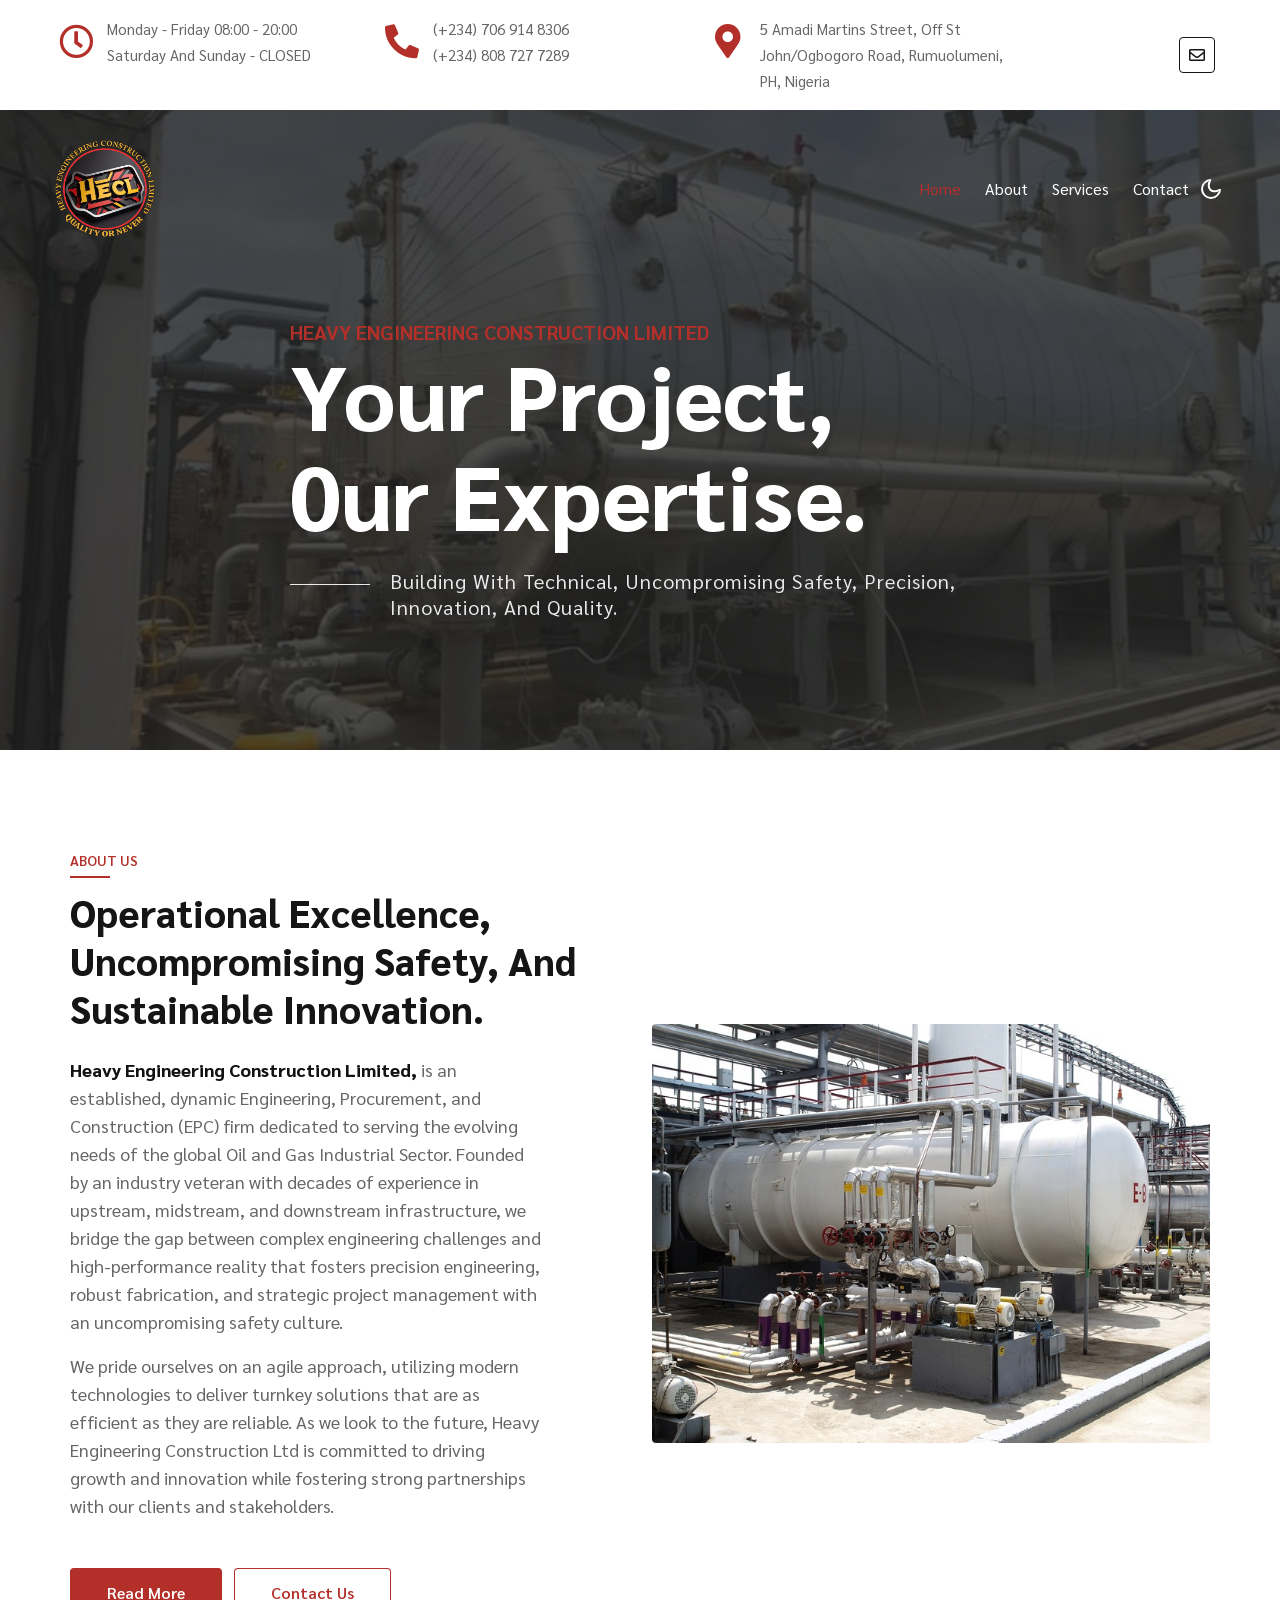
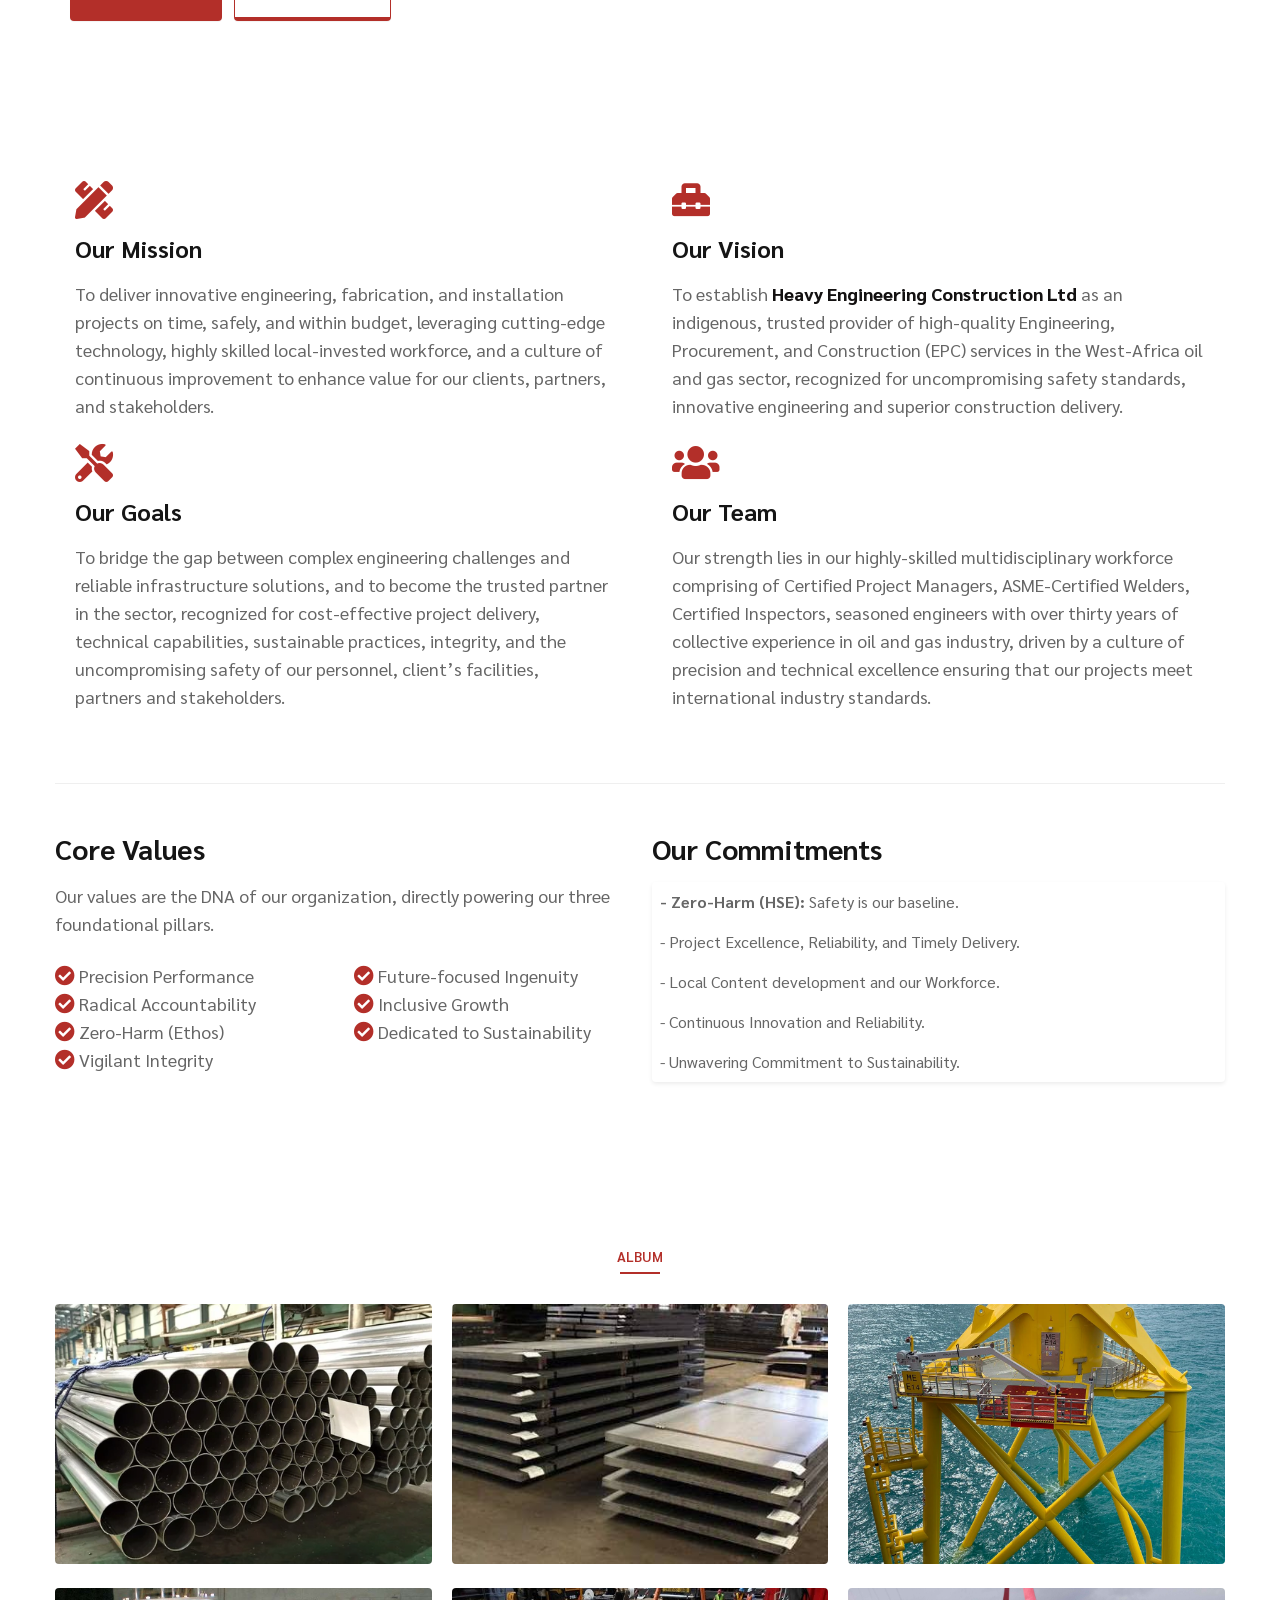
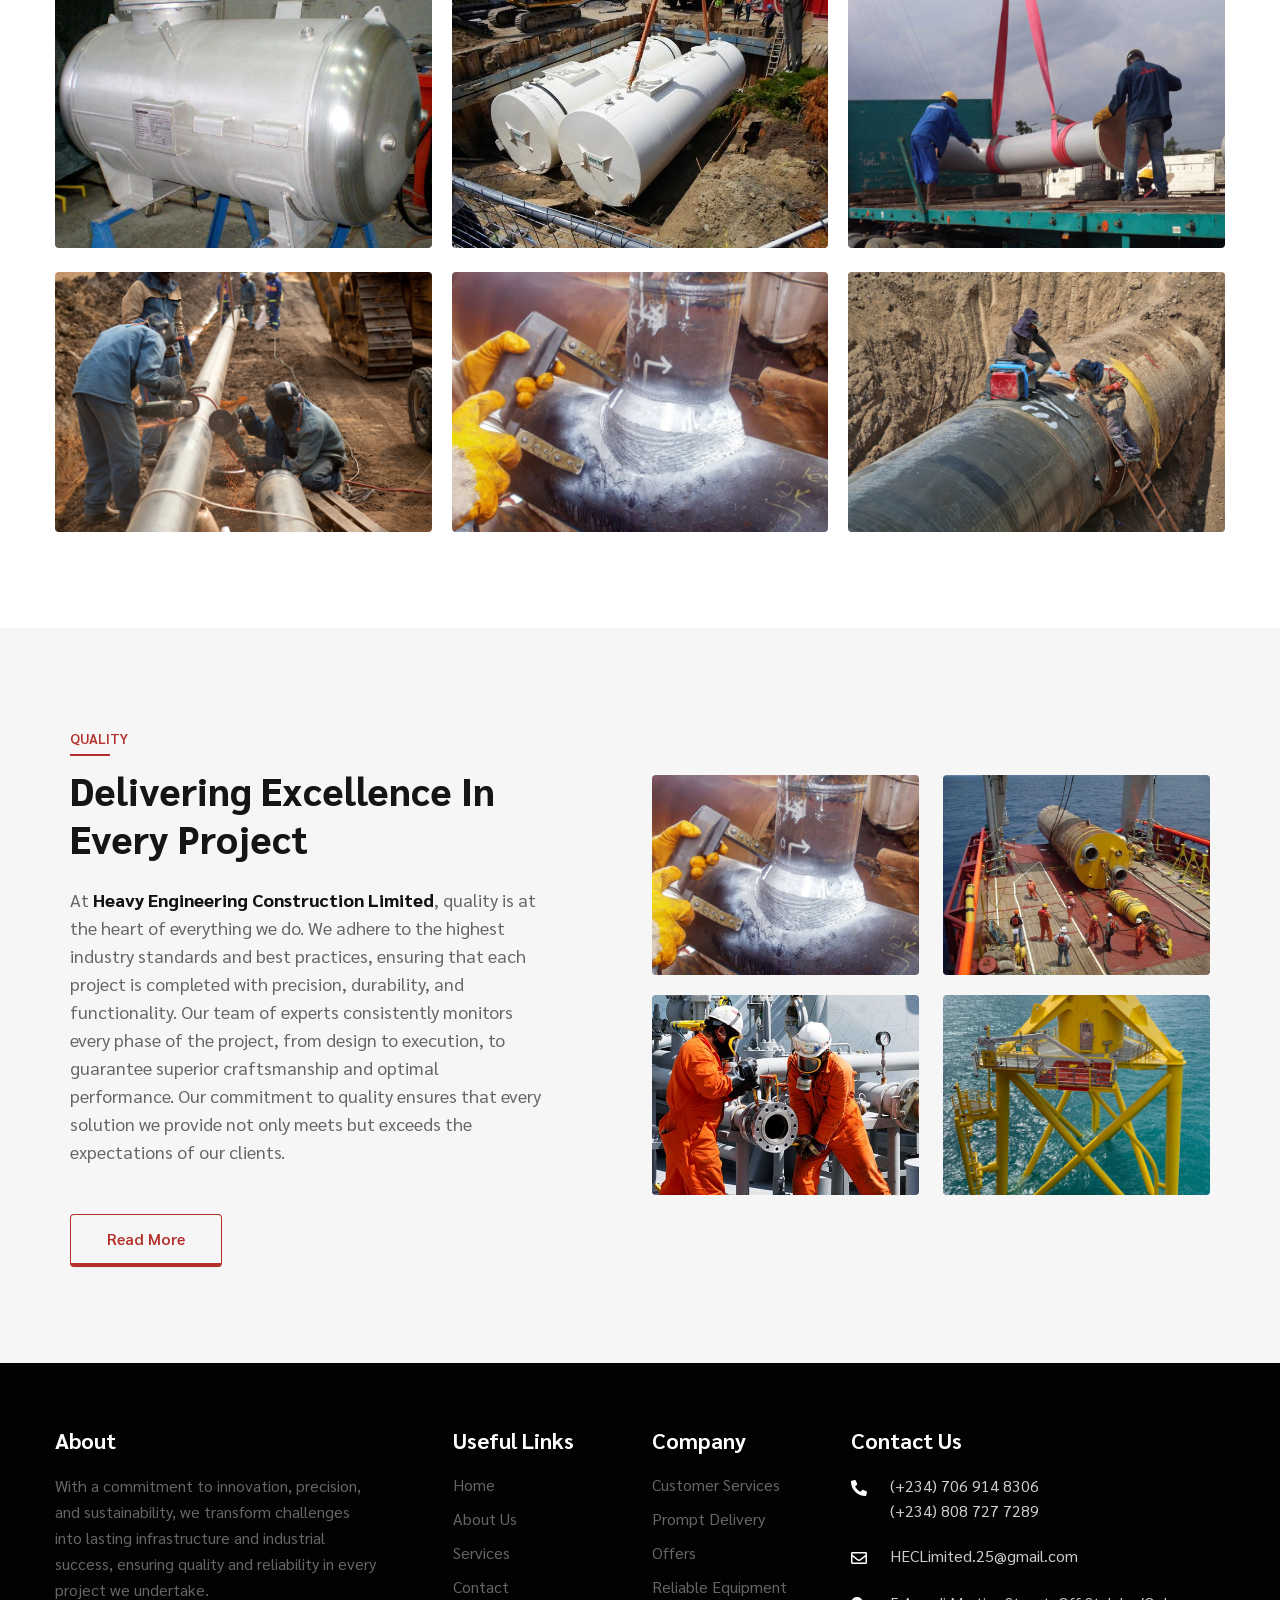
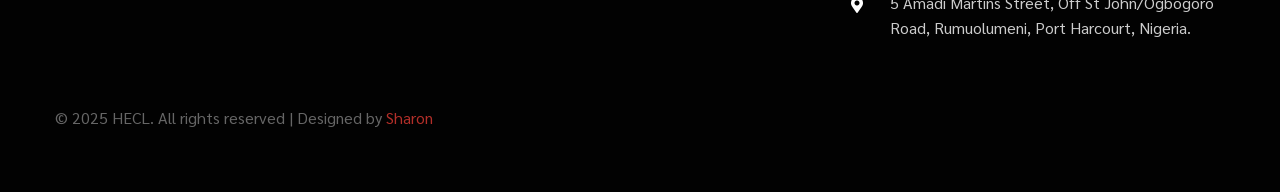
<file: index.html>
<!doctype html>
<html lang="en">

<head>
    <meta charset="utf-8">
    <meta name="viewport" content="width=device-width, initial-scale=1, shrink-to-fit=no">
    <title>Heavy Engineering Construction Limited</title>
    <link href="https://fonts.googleapis.com/css2?family=Sarabun:ital,wght@0,400;0,600;0,700;0,800;1,600&display=swap" rel="stylesheet">
    <link rel="icon" href="assets/images/logo.png" />
    <link rel="stylesheet" href="assets/css/style-starter.css">
</head>

<body>

    <!-- top header -->
    <section class="w3l-top-header py-3">
        <div class="container">
            <div class="d-grid main-top">
                <div class="top-header-left">
                    <ul class="info-top-gridshny">
                        <li class="info-grid">
                            <div class="info-icon"><span class="far fa-clock"></span></div>
                            <div class="info-text">
                                <p>Monday - Friday 08:00 - 20:00</p>
                                <p>Saturday and Sunday - CLOSED</p>
                            </div>

                        </li>
                        <li class="info-grid">
                            <div class="info-icon"><span class="fas fa-phone-alt"></span></div>
                            <div class="info-text">
                                <p><a href="tel:07069148306">(+234) 706 914 8306</a></p>
                                <p><a href="tel:08087277289">(+234) 808 727 7289</a></p>
                            </div>

                        </li>
                        <li class="info-grid">
                            <div class="info-icon"><span class="fas fa-map-marker-alt"></span></div>
                            <div class="info-text">
                                <p>5 Amadi Martins Street, Off St John/Ogbogoro Road, Rumuolumeni,</p>
                                <p>PH, Nigeria</p>

                            </div>

                        </li>
                        
                    </ul>
                </div>
                <div class="top-header-right text-lg-right">
                    <ul>
                        <li>
                            <a href="mailto:heclimited.25@gmail.com"><span class="far fa-envelope"></span></a>
                        </li>
                        <!-- <li>
                            <a href="#twitter"><span class="fab fa-twitter"></span></a>
                        </li>
                        <li><a href="#instagram" class="instagram mr-0"><span class="fab fa-instagram"></span></a></li> -->

                    </ul>
                </div>
            </div>
        </div>
    </section>
    <!-- //top header -->

    <!--/Header-->
    <header id="site-header" class="">
        <div class="container">
            <nav class="navbar navbar-expand-lg navbar-light stroke py-lg-0">
                <h1><a class="navbar-brand pe-xl-5 pe-lg-4" href="index.html">
                        <img style="width:100px;" src="assets/images/logo.png" alt="">
                    </a></h1>
                <button class="navbar-toggler collapsed" type="button" data-bs-toggle="collapse" data-bs-target="#navbarScroll" aria-controls="navbarScroll" aria-expanded="false" aria-label="Toggle navigation">
                    <span class="navbar-toggler-icon fa icon-expand fa-bars"></span>
                    <span class="navbar-toggler-icon fa icon-close fa-times"></span>
                </button>
                <div class="collapse navbar-collapse" id="navbarScroll">
                    <ul class="navbar-nav ms-lg-auto my-2 my-lg-0 navbar-nav-scroll">
                        <li class="nav-item">
                            <a class="nav-link active" aria-current="page" href="index.html">Home</a>
                        </li>
                        <li class="nav-item">
                            <a class="nav-link" href="about.html">About</a>
                        </li>
                        <li class="nav-item">
                            <a class="nav-link" href="services.html">Services</a>
                        </li>
                        <li class="nav-item">
                            <a class="nav-link" href="contact.html">Contact</a>
                        </li>

                    </ul>
                    <!--/search-right-->
                    <!-- <ul class="header-search mx-lg-4">
                        <div class="w3hny-search">
                            <form action="#" method="GET" class="d-flex search-form">
                                <input class="form-control" type="search" placeholder="Search..." aria-label="Search" required="">
                                <button class="btn btn-style btn-primary" type="submit"><i class="fas fa-search"></i></button>
                            </form>
                        </div> -->
                    </ul>
                    <!--//search-right-->
                </div>
                <!-- toggle switch for light and dark theme -->
                <div class="mobile-position">
                    <nav class="navigation">
                        <div class="theme-switch-wrapper">
                            <label class="theme-switch" for="checkbox">
                                <input type="checkbox" id="checkbox">
                                <div class="mode-container">
                                    <i class="gg-sun"></i>
                                    <i class="gg-moon"></i>
                                </div>
                            </label>
                        </div>
                    </nav>
                </div>
                <!-- //toggle switch for light and dark theme -->
            </nav>
        </div>
    </header>
    <!--//Header-->
    <!--/Banner-Start-->
    <!-- main-slider -->
    <section class="w3l-main-slider banner-slider" id="home">
        <div class="owl-one owl-carousel owl-theme">
            <div class="item">
                <div class="slider-info banner-view banner-top1">
                    <div class="container c-contaner">

                        <div class="banner-info header-hero-19 pt-lg-5">
                            <h2 class="hero-name title-header" style=" font-size: 20px; text-align: start;">HEAVY ENGINEERING CONSTRUCTION LIMITED</h2>

                            <h3 class="title-hero-19">Your Project,</h3>
                            <h3 class="title-hero-19"> 0ur Expertise.</h3>
                            <p class="mt-4">Building With Technical, Uncompromising Safety, Precision, Innovation, and Quality.</p>

                        </div>
                    </div>
                </div>
            </div>
        </div>
    </section>
    <!-- //main-slider -->

    <!--/w3-grids-->
    <section class="w3l-passion-sec2 py-5">
        <div class="container py-md-5 py-3">
            <div class="container">
                <div class="row w3l-passion-mid-grids">
                    <div class="col-lg-6 passion-grid-item-info pe-lg-5 mb-lg-0 mb-5">
                        <div class="title-content-two">
                            <h6 class="title-subw3hny mb-1 text-left">About Us</h6>
                            <h3 class="title-w3l mb-4">Operational Excellence, Uncompromising Safety, and Sustainable Innovation.</h3>
                        </div>
                        <p class="mt-3 pe-lg-5">
                            <!-- <b style="color:#131111; font-weight: 800;">Heavy Engineering Construction Limited</b> is a duly registered company in Nigeria. We are a leading engineering and construction company specializing in civil, mechanical, and electrical works in Oil & Gas sector. Our expertise extends to fabrication of Onshore and Offshore facilities, project management, environmental consultancy, equipment sales and leasing, procurement, and manufacturer representative. We deliver innovative and reliable solutions for diverse sectors in Oil & Gas industry. -->
                            <b style="color:#131111; font-weight: 800;">Heavy Engineering Construction Limited,</b> is an established, dynamic Engineering, Procurement, and Construction (EPC) firm dedicated to serving the evolving needs
                            of the global Oil and Gas Industrial Sector. Founded by an industry veteran with decades of experience in upstream,
                            midstream, and downstream infrastructure, we bridge the gap between complex engineering challenges and high-performance
                            reality that fosters precision engineering, robust fabrication, and strategic project management with an uncompromising
                            safety culture.
                        </p>
                        <p class="mt-3 pe-lg-5">
                            We pride ourselves on an agile approach, utilizing modern technologies to deliver turnkey solutions that are as
                            efficient as they are reliable. As we look to the future, Heavy Engineering Construction Ltd is committed to driving
                            growth and innovation while fostering strong partnerships with our clients and stakeholders.
                        </p>
                        <div class="w3banner-content-btns">
                            <a href="about.html" class="btn btn-style btn-primary mt-lg-5 mt-4 me-2">Read More </a>
                            <a href="contact.html" class="btn btn-style btn-outline-dark mt-lg-5 mt-4">Contact Us </a>
                        </div>

                    </div>
                    <div class="col-lg-6 w3hny-passion-item">
                        <img src="assets/images/aa5.jpeg" alt="" class="img-fluid radius-image">
                    </div>
                </div>

            </div>
        </div>
    </section>
    <!--//w3-grids-->

    <!-- features section -->
    <section class="w3l-features py-3" id="features">
        <div class="container py-lg-5 py-md-4 py-2">
            <div class="row align-items-start mb-5">
                <div class="col-lg-6 col-md-6 mb-4">
                    <div class="grids-1 box-wrap h-100">
                        <div class="icon"><i class="fas fa-pencil-ruler"></i></div>
                        <h4><a href="#service" class="title-head mb-3">Our Mission</a></h4>
                        <p class="text-para">To deliver innovative engineering, fabrication, and installation projects on time, safely, and within budget, leveraging
                        cutting-edge technology, highly skilled local-invested workforce, and a culture of continuous improvement to enhance
                        value for our clients, partners, and stakeholders.</p>
                    </div>
                </div>
                <div class="col-lg-6 col-md-6 mb-4">
                    <div class="grids-1 box-wrap h-100">
                        <div class="icon"><i class="fas fa-toolbox"></i></div>
                        <h4><a href="#service" class="title-head mb-3">Our Vision</a></h4>
                        <p class="text-para">To establish <b style="color:#131111; font-weight: 800;">Heavy Engineering Construction Ltd</b> as an indigenous, trusted provider of high-quality Engineering,
                        Procurement, and Construction (EPC) services in the West-Africa oil and gas sector, recognized for uncompromising safety
                        standards, innovative engineering and superior construction delivery.</p>
                    </div>
                </div>
                <div class="col-lg-6 col-md-6 mb-4">
                    <div class="grids-1 box-wrap h-100">
                        <div class="icon"><i class="fas fa-tools"></i></div>
                        <h4><a href="#service" class="title-head mb-3">Our Goals</a></h4>
                        <p class="text-para">To bridge the gap between complex engineering challenges and reliable infrastructure solutions, and to become the
                        trusted partner in the sector, recognized for cost-effective project delivery, technical capabilities, sustainable
                        practices, integrity, and the uncompromising safety of our personnel, client’s facilities, partners and stakeholders.</p>
                    </div>
                </div>
                <div class="col-lg-6 col-md-6 mb-4">
                    <div class="grids-1 box-wrap h-100">
                        <div class="icon"><i class="fas fa-users"></i></div>
                        <h4><a href="#service" class="title-head mb-3">Our Team</a></h4>
                        <p class="text-para">Our strength lies in our highly-skilled multidisciplinary workforce comprising of Certified Project Managers,
                        ASME-Certified Welders, Certified Inspectors, seasoned engineers with over thirty years of collective experience in oil
                        and gas industry, driven by a culture of precision and technical excellence ensuring that our projects meet
                        international industry standards.</p>
                    </div>
                </div>
            </div>
    
            <hr class="my-5" style="opacity: 0.1;">
    
            <div class="row mt-lg-5">
                <div class="col-lg-6 mb-lg-0 mb-5">
                    <h3 class="title-head mb-3">Core Values</h3>
                    <p class="mb-4">Our values are the DNA of our organization, directly powering our three foundational
                        pillars.</p>
                    <div class="row">
                        <div class="col-md-6">
                            <ul class="list-group list-group-flush border-0">
                                <p class="title-head icons"><i 
                                        class="fas fa-check-circle text-[#dc3c33] mr-2"></i> Precision Performance</p>
                                <p class="title-head icons"><i
                                        class="fas fa-check-circle text-[#dc3c33] mr-2"></i> Radical Accountability</p>
                                <p class="title-head icons"><i
                                        class="fas fa-check-circle text-[#dc3c33] mr-2"></i> Zero-Harm (Ethos)</p>
                                <p class="title-head icons"><i
                                        class="fas fa-check-circle text-[#dc3c33] mr-2"></i> Vigilant Integrity</p>
                            </ul>
                        </div>
                        <div class="col-md-6">
                            <ul class="list-group list-group-flush border-0">
                                <p class="title-head icons"><i
                                        class="fas fa-check-circle mr-2"></i> Future-focused Ingenuity</p>
                                <p class="title-head icons"><i
                                        class="fas fa-check-circle  mr-2"></i> Inclusive Growth</p>
                                <p class="title-head icons"><i
                                        class="fas fa-check-circle mr-2"></i> Dedicated to Sustainability</p>
                            </ul>
                        </div>
                    </div>
                </div>
    
                <div class="col-lg-6">
                    <h3 class="title-head mb-3">Our Commitments</h3>
                    <div class="commitment-wrap p-2 md:p-4 rounded shadow-sm">
                        <ul class="list-style-dots" style="list-style-type: disc; ">
                            <li class="mb-3">
                                <strong>- Zero-Harm (HSE):</strong> Safety is our baseline.
                            </li>
                            <li class="mb-3">
                               - Project Excellence, Reliability, and Timely Delivery.
                            </li>
                            <li class="mb-3">
                                - Local Content development and our Workforce.
                            </li>
                            <li class="mb-3">
                                - Continuous Innovation and Reliability.
                            </li>
                            <li class="mb-0">
                                - Unwavering Commitment to Sustainability.
                            </li>
                        </ul>
                    </div>
                </div>
            </div>
        </div>
    </section>
    <!--//features section -->

    <!-- /home-page-video-popup-->
    <!-- <section class="w3l-index5 py-5" id="video">
        <div class="container py-3 pb-5">
            <div class="w3-videoinf pb-5 mb-3">
                <div class="row new-block py-md-4">
                    <div class="col-lg-6 video-info">
                        <div class="title-content">
                            <h6 class="title-subw3hny">Our History</h6>
                            <h3 class="title-w3l two mb-3">Lorem ipsum viverra amet.</h3>
                            <p>Lorem ipsum viverra feugiat. Pellen tesque libero ut justo, ultrices in ligula. Semper at tempufddfel.Lorem ipsum dolor sit, amet consectetur elit. Earum mollitia cum ex ipsam autem!earum sequi amet.</p>
                            <div class="w3banner-content-btns">
                                <a href="about.html" class="btn btn-style transparant-btn btn-primary mt-lg-5 mt-4 me-2">Read More </a>

                            </div>
                        </div>
                    </div>
                    <div class="col-lg-6 history-info align-self">
                        <div class="position-relative py-5 pt-lg-0">
                            <a href="#small-dialog" class="popup-with-zoom-anim play-view text-center position-absolute">
                                <span class="video-play-icon">
                                    <span class="fa fa-play"></span>
                                </span>
                            </a>
                          
                        </div>
                    </div>
                </div>
            </div>
        </div>
    </section> -->
    <!-- //home-page-video-popup-->
    <!--/w3-grids-->
    <!-- <section class="w3l-stats-section" id="stats">
        <div class="container">
            <div class="w3l-stats-inner-inf p-5">
                <div class="row stats-con p-md-4 p-3">
                    <div class="col-lg-3 col-6 stats_info counter_grid">
                        <p class="counter">2500 </p>
                        <h3>Miles run</h3>
                    </div>
                    <div class="col-lg-3 col-6 stats_info counter_grid">
                        <p class="counter">1500 </p>
                        <h3>Locations</h3>
                    </div>
                    <div class="col-lg-3 col-6 stats_info counter_grid">
                        <p class="counter">1280 </p>
                        <h3>Members</h3>
                    </div>
                    <div class="col-lg-3 col-6 stats_info counter_grid">
                        <p class="counter">1020</p>
                        <h3>Awards</h3>
                    </div>

                </div>
            </div>
        </div>
    </section> -->
    <!--//w3-grids-->
    <!--/Gallery-Section-->
    <section class="w3l-gallery" id="gallery">
        <div class="destionation-innf py-5">
            <div class="container py-lg-5 py-md-4 py-2 HomePageGallery">
                <div class="title-content text-center">
                    <h6 class="title-subw3hny text-center">Album</h6>
                    <!-- <h3 class="title-w3l mb-5 text-center">Our Projects</h3> -->
                </div>
                <!--/grids-grids-->
                <ul class="gallery_agile">
                    <li>
                        <div class="w3_agile_portfolio_grid mt-4">
                              <a href="#">
                                <img src="assets/images/steel.webp" alt=" " class="img-fluid radius-image" />
                                <div class="w3layouts_news_grid_pos">
                                    <div class="wthree_text">
                                        <h3><i class="fas fa-search-plus"></i></h3>

                                    </div>
                                </div>
                            </a>
                        </div>

                    </li>
                     <li>
                        <div class="w3_agile_portfolio_grid mt-4">
                             <a href="#">
                                <img src="assets/images/steelplate.jpeg" alt=" " class="img-fluid radius-image" />
                                <div class="w3layouts_news_grid_pos">
                                    <div class="wthree_text">
                                        <h3><i class="fas fa-search-plus"></i></h3>

                                    </div>
                                </div>
                            </a>
                        </div>


                    </li>
                    <li>
                        <div class="w3_agile_portfolio_grid mt-4">
                              <a href="#">
                                <img src="assets/images/jackets.jpg" alt=" " class="img-fluid radius-image" />
                                <div class="w3layouts_news_grid_pos">
                                    <div class="wthree_text">
                                        <h3><i class="fas fa-search-plus"></i></h3>

                                    </div>
                                </div>
                            </a>
                        </div>

                    </li>
                    <li>
                        <div class="w3_agile_portfolio_grid mt-4">
                              <a href="#">
                                <img src="assets/images/f4.jpg" alt=" " class="img-fluid radius-image" />
                                <div class="w3layouts_news_grid_pos">
                                    <div class="wthree_text">
                                        <h3><i class="fas fa-search-plus"></i></h3>

                                    </div>
                                </div>
                            </a>
                        </div>
                    </li>
                    <li>
                        <div class="w3_agile_portfolio_grid mt-4">
                              <a href="#">
                                <img src="assets/images/al4.jpg" alt=" " class="img-fluid radius-image" />
                                <div class="w3layouts_news_grid_pos">
                                    <div class="wthree_text">
                                        <h3><i class="fas fa-search-plus"></i></h3>

                                    </div>
                                </div>
                            </a>
                        </div>


                    </li>
                   
                    <li>
                        <div class="w3_agile_portfolio_grid mt-4">
                              <a href="#">
                                <img src="assets/images/fab.jpg" alt=" " class="img-fluid radius-image" />
                                <div class="w3layouts_news_grid_pos">
                                    <div class="wthree_text">
                                        <h3><i class="fas fa-search-plus"></i></h3>

                                    </div>
                                </div>
                            </a>
                        </div>

                    </li>
                    <li>
                        <div class="w3_agile_portfolio_grid mt-4">
                             <a href="#">
                                <img src="assets/images/pipe.jpg" alt=" " class="img-fluid radius-image" />
                                <div class="w3layouts_news_grid_pos">
                                    <div class="wthree_text">
                                        <h3><i class="fas fa-search-plus"></i></h3>

                                    </div>
                                </div>
                            </a>
                        </div>
                    </li>
                    <li>
                        <div class="w3_agile_portfolio_grid mt-4">
                             <a href="#">
                                <img src="assets/images/ndt.jpg" alt=" " class="img-fluid radius-image" />
                                <div class="w3layouts_news_grid_pos">
                                    <div class="wthree_text">
                                        <h3><i class="fas fa-search-plus"></i></h3>

                                    </div>
                                </div>
                            </a>
                        </div>
                    </li>
                    <li>
                        <div class="w3_agile_portfolio_grid mt-4">
                            <a href="#">
                                <img src="assets/images/cath.jpg" alt=" " class="img-fluid radius-image" />
                                <div class="w3layouts_news_grid_pos">
                                    <div class="wthree_text">
                                        <h3><i class="fas fa-search-plus"></i></h3>

                                    </div>
                                </div>
                            </a>
                        </div>
                    </li>

                </ul>
                <!--//grids-grids-->

            </div>
        </div>
    </section>
    <!--//Gallery-Section-->
    <!--/w3-grids-->
    <section class="w3l-passion-mid-sec py-5">
        <div class="container py-md-5 py-3">
            <div class="container">
                <div class="row w3l-passion-mid-grids">
                    <div class="col-lg-6 passion-grid-item-info pe-lg-5 mb-lg-0 mb-5">
                        <div class="title-content-two">
                            <h6 class="title-subw3hny mb-1 text-left">Quality</h6>
                            <h3 class="title-w3l mb-4">Delivering Excellence in Every Project</h3>
                        </div>
                        <p class="mt-3 pe-lg-5">At <b style="color:#131111; font-weight: 800;">Heavy Engineering Construction Limited</b>, quality is at the heart of everything we do. We adhere to the highest industry standards and best practices, ensuring that each project is completed with precision, durability, and functionality. Our team of experts consistently monitors every phase of the project, from design to execution, to guarantee superior craftsmanship and optimal performance. Our commitment to quality ensures that every solution we provide not only meets but exceeds the expectations of our clients.</p>
                        <div class="w3banner-content-btns">
                            <a href="about.html" class="btn btn-style btn-outline-dark mt-lg-5 mt-4">Read More </a>
                        </div>

                    </div>
                    <div class="col-lg-6 w3hny-passion-item">
                        <div class="row">
                            <div class="col-6 passion-grid-item-pic">
                                <img src="assets/images/ndt.jpg" alt="" class="img-fluid radius-image" style="height: 200px; width: 100%; object-fit: cover;">
                                <img src="assets/images/bb2.jpeg" alt="" class="img-fluid radius-image" style="height: 200px; width: 100%; object-fit: cover;">

                            </div>

                            <div class="col-6 passion-grid-item-pic">
                                <img src="assets/images/bb3.jpeg" alt="" class="img-fluid radius-image" style="height: 200px; width: 100%; object-fit: cover;">
                                <img src="assets/images/jackets.jpg" alt="" class="img-fluid radius-image" style="height: 200px; width: 100%; object-fit: cover;">
                            </div>


                        </div>
                    </div>
                </div>

            </div>
        </div>
    </section>
    <!--//w3-grids-->
    <!--/testimonials-->
    <!-- <section class="w3l-testimonials" id="testimonials">
        <div class="cusrtomer-layout py-5">
            <div class="container py-md-5">
                <div class="text-center">
                    <h6 class="title-subw3hny">Our Happy Clients</h6>
                    <h3 class="title-w3l two mb-5">Testimonials</h3>
                </div>

                <div class="testimonial-width pt-lg-4">
                    <div id="owl-demo1" class="owl-two owl-carousel owl-theme">
                        <div class="item">
                            <div class="testimonial-content">
                                <div class="testimonial">

                                    <blockquote>
                                        <i class="fas fa-quote-right"></i>
                                        <q>Lorem ipsum viverra feugiat. Pellen tesque libero ut justo, ultrices in ligula. Semper at tempufddfel.Lorem ipsum dolor sit, amet consectetur elit. Earum mollitia cum ex ipsam autem!earum sequi amet.</q>
                                    </blockquote>
                                    <div class="testi-des">
                                        <div class="peopl align-self">
                                            <h3>John wilson</h3>

                                        </div>
                                    </div>
                                </div>
                            </div>
                        </div>
                    </div>
                </div>
            </div>

        </div>
    </section> -->
    <!--//testimonials-->

    <!--/w3l-subscribe-->
    <!-- <section class="w3l-subscribe-content">
        <div class="container-fluid">
            <div class="row">
                <div class="col-lg-6 subscribe-content-left p-md-5 p-4">
                    <div class="subscribe p-lg-5 p-3">
                        <div class="title-content-two text-left">
                            <h6 class="title-subw3hny mb-2">Join Us</h6>
                            <h3 class="title-w3l">Stay Update!</h3>
                            <p class="my-3">Lorem ipsum dolor sit amet,Ea consequuntur illum facere aperiam sequi optio
                                consectetur adipisicing.
                                turpis sodales quis. Integer sit amet consequuntur illum mattis quam.</p>
                        </div>
                        <form action="#" method="post" class="subscribe-wthree pt-2 mt-5">
                            <div class="flex-wrap subscribe-wthree-field">
                                <input class="form-control" type="email" placeholder="Email" name="email" required="">
                                <button class="btn btn-style btn-primary" type="submit">Subscribe</button>
                            </div>
                        </form>
                    </div>
                </div>
                <div class="col-lg-6 subscribe-content-right p-0">
                </div>
            </div>
        </div>
    </section> -->
    <!--//w3l-subscribe-->
    <!--/footer-9-->
    <footer class="w3l-footer9">
        <section class="footer-inner-main py-5">
            <div class="container py-md-3">
                <div class="right-side">
                    <div class="row footer-hny-grids sub-columns">
                        <div class="col-lg-4 sub-one-left pe-lg-5">
                            <h6>About </h6>
                            <p class="footer-phny pe-lg-3">With a commitment to innovation, precision, and sustainability, we transform challenges into lasting infrastructure and industrial success, ensuring quality and reliability in every project we undertake.</p>
                            <div class="columns-2 mt-lg-5 mt-4">
                                <!-- <ul class="social">
                                    <li><a href="#facebook"><span class="fab fa-facebook-f"></span></a>
                                    </li>
                                    <li><a href="#linkedin"><span class="fab fa-linkedin-in"></span></a>
                                    </li>
                                    <li><a href="#twitter"><span class="fab fa-twitter"></span></a>
                                    </li>
                                    <li><a href="#google"><span class="fab fa-google-plus-g"></span></a>
                                    </li>

                                </ul> -->
                            </div>
                        </div>
                        <div class="col-lg-2 sub-two-right">
                            <h6>Useful Links</h6>
                            <ul>
                                <li><a href="index.html">Home</a>
                                </li>
                                <li><a href="about.html">About Us</a>
                                </li>

                                <li><a href="services.html">Services</a>
                                </li>

                                </li>
                                <li><a href="contact.html">Contact</a></li>
                            </ul>
                        </div>
                        <div class="col-lg-2 sub-two-right">
                            <h6>Company</h6>
                            <ul>

                                <li><a href="#why">Customer Services</a>
                                </li>
                                <li><a href="#licence">Prompt Delivery
                                    </a>
                                </li>
                                <li><a href="#offers">Offers
                                    </a></li>
                                <li><a href="#reliable">Reliable Equipment
                                    </a></li>
                                <!-- <li><a href="#career">Careers</a></li> -->


                            </ul>
                        </div>
                        <div class="col-lg-4 sub-one-left">
                            <h6>Contact Us</h6>
                            <ul>
                                <li class="w3tweet-holder-grids">
                                    <div class="w3-twitter-icon"><i class="fab fas fa-phone-alt"></i></div>
                                    <div class="w3tweet-text">
                                        <a target="_blank" href="tel:07069148306">(+234) 706 914 8306</a> <br>
                                        <a target="_blank" href="tel:08087277289">(+234) 808 727 7289</a> 

                                    </div>
                                </li>
                                <li class="w3tweet-holder-grids">
                                    <div class="w3-twitter-icon"><i class="far fa-envelope"></i></div>
                                    <div class="w3tweet-text">
                                        <a target="_blank" href="mailto:heclimited.25@gmail.com">HECLimited.25@gmail.com</a>
                                    </div>
                                </li>

                                <li class="w3tweet-holder-grids">
                                    <div class="w3-twitter-icon"><i class="fas fa-map-marker-alt"></i></div>
                                    <div class="w3tweet-text">
                                        <a style="color: #fff;">5 Amadi Martins Street, Off St John/Ogbogoro Road, Rumuolumeni, Port Harcourt, Nigeria.</a>
                                    </div>
                                </li>

                            </ul>
                        </div>
                    </div>
                </div>
                <div class="below-section mt-5">
                    <div class="copyright-footer">
                        <div class="columns text-left">
                            <p>© 2025 HECL. All rights reserved | Designed by <a href="https://sharonuzu.netlify.app" target="_blank">Sharon</a>
                            </p>
                        </div>
                        <!-- <ul class="footer-w3list text-right">
                            <li><a href="#url">Privacy Policy</a>
                            </li>
                            <li><a href="#url">Terms &amp; Conditions</a>
                            </li>
                        </ul> -->
                    </div>

                </div>
            </div>
        </section>

        <!-- Js scripts -->
        <!-- move top -->
        <button onclick="topFunction()" id="movetop" title="Go to top">
            <span class="fas fa-level-up-alt" aria-hidden="true"></span>
        </button>
        <script>
            // When the user scrolls down 20px from the top of the document, show the button
            window.onscroll = function() {
                scrollFunction()
            };

            function scrollFunction() {
                if (document.body.scrollTop > 20 || document.documentElement.scrollTop > 20) {
                    document.getElementById("movetop").style.display = "block";
                } else {
                    document.getElementById("movetop").style.display = "none";
                }
            }

            // When the user clicks on the button, scroll to the top of the document
            function topFunction() {
                document.body.scrollTop = 0;
                document.documentElement.scrollTop = 0;
            }

        </script>
        <!-- //move top -->
    </footer>
    <!--//footer-9 -->

    <!-- Template JavaScript -->
    <script src="assets/js/jquery-3.3.1.min.js"></script>
    <script src="assets/js/theme-change.js"></script>
    <!-- MENU-JS -->
    <script>
        $(window).on("scroll", function() {
            var scroll = $(window).scrollTop();

            if (scroll >= 80) {
                $("#site-header").addClass("nav-fixed");
            } else {
                $("#site-header").removeClass("nav-fixed");
            }
        });

        //Main navigation Active Class Add Remove
        $(".navbar-toggler").on("click", function() {
            $("header").toggleClass("active");
        });
        $(document).on("ready", function() {
            if ($(window).width() > 991) {
                $("header").removeClass("active");
            }
            $(window).on("resize", function() {
                if ($(window).width() > 991) {
                    $("header").removeClass("active");
                }
            });
        });

    </script>
    <!-- //MENU-JS -->

    <!-- disable body scroll which navbar is in active -->
    <script>
        $(function() {
            $('.navbar-toggler').click(function() {
                $('body').toggleClass('noscroll');
            })
        });

    </script>
    <!-- //disable body scroll which navbar is in active -->
    <!-- //bootstrap -->
    <script src="assets/js/bootstrap.min.js"></script>

</body>

</html>
</file>
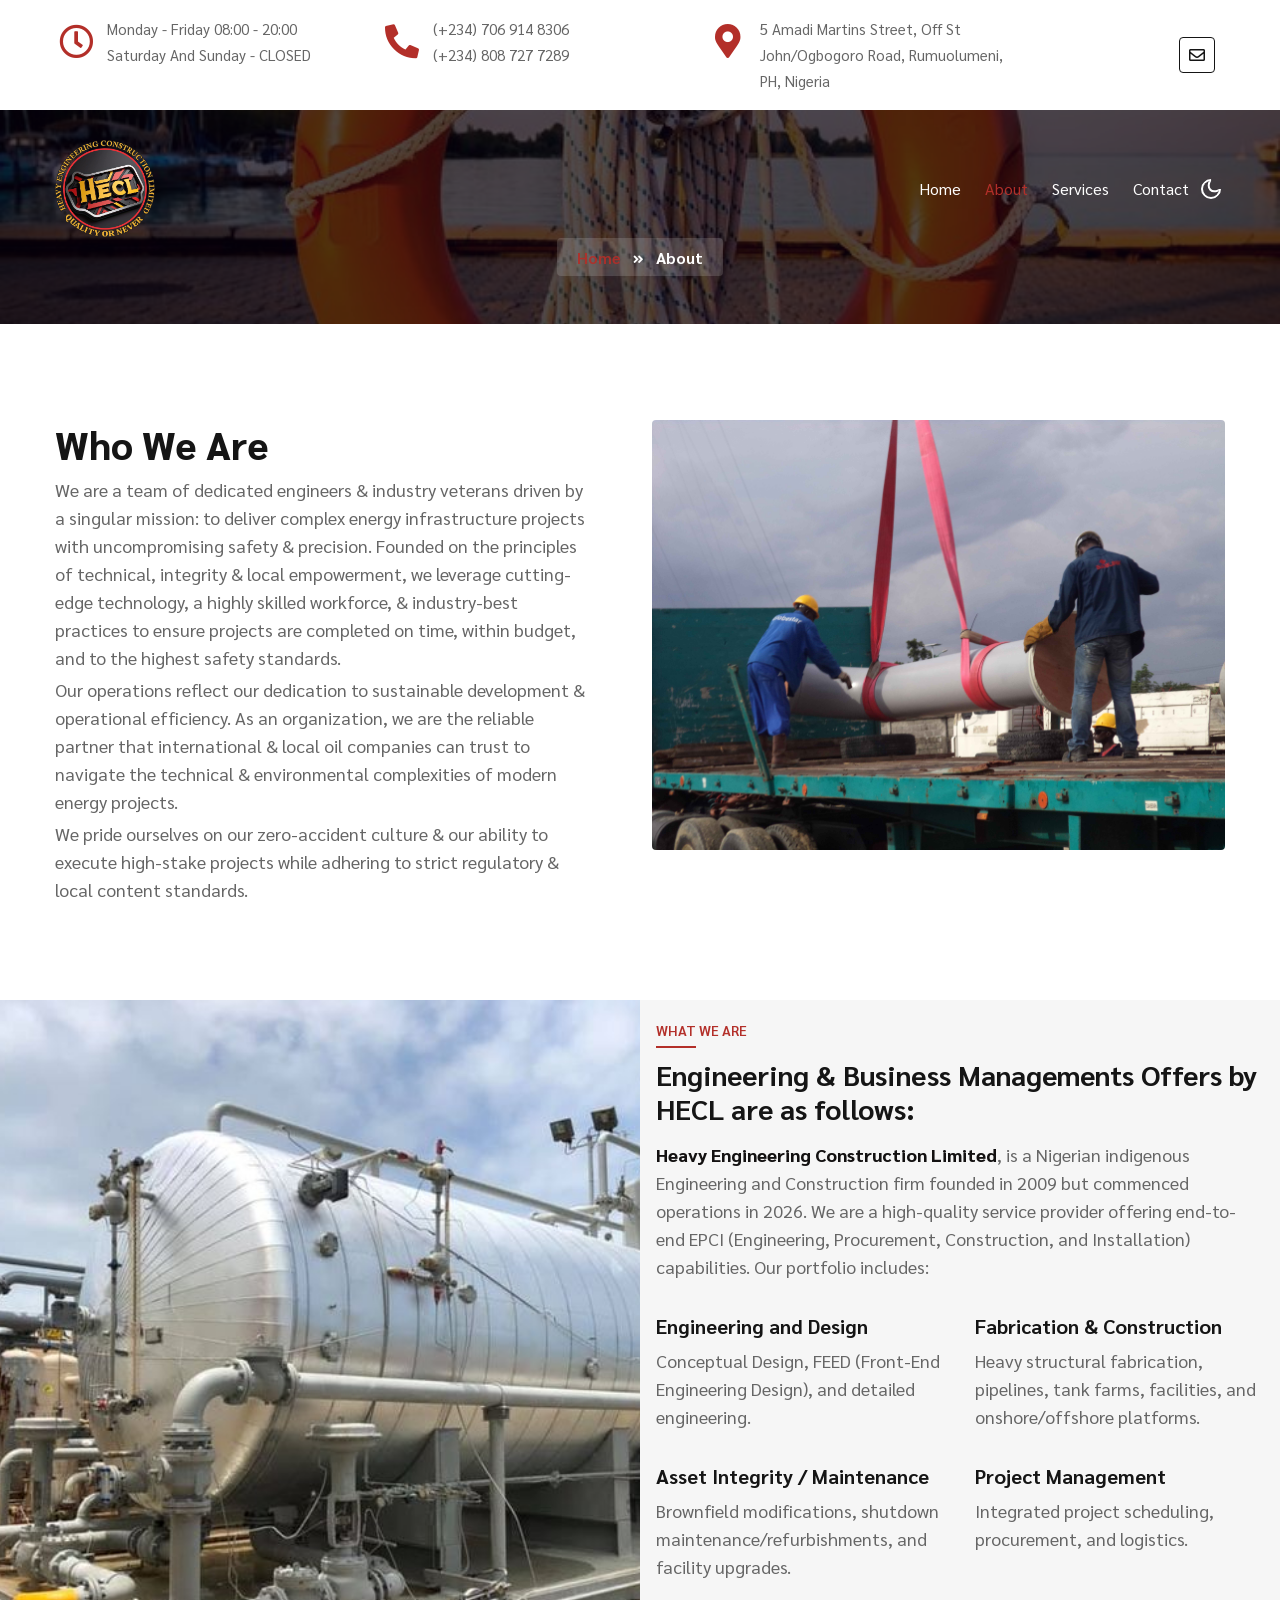
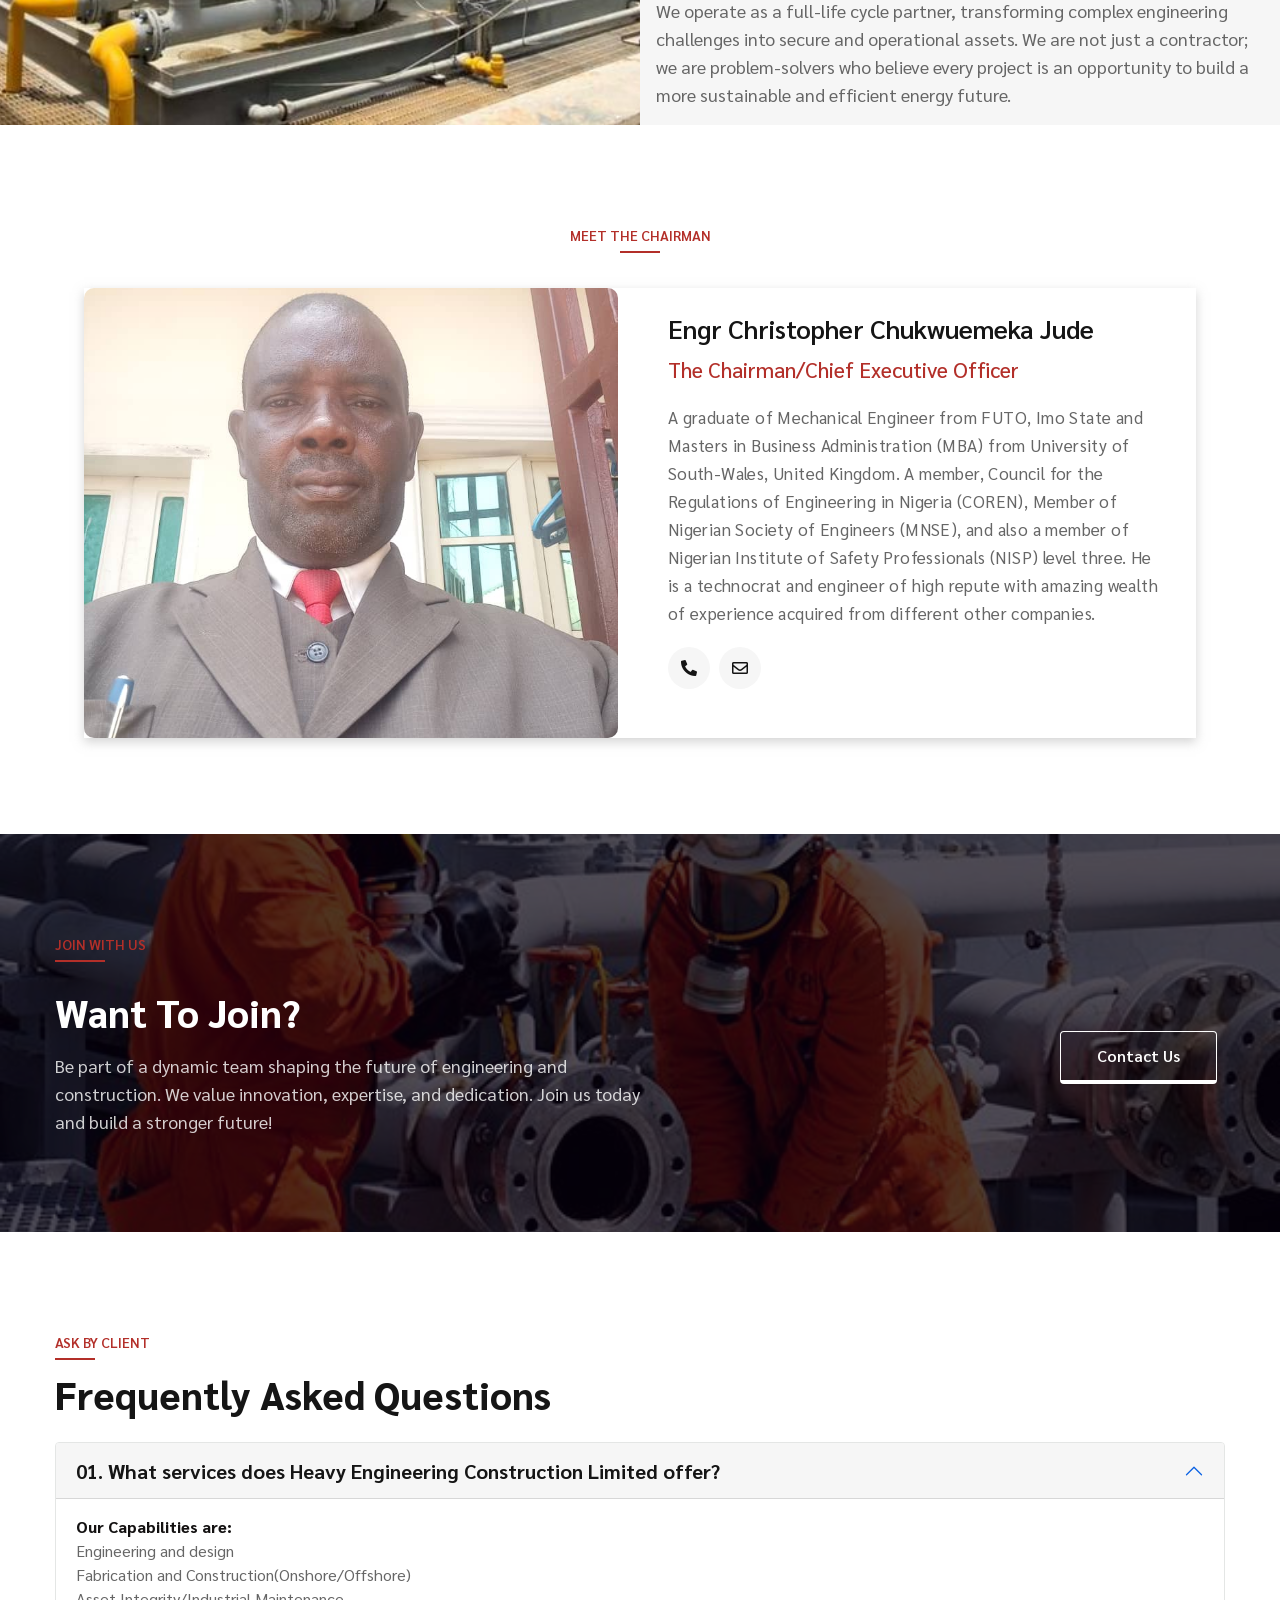
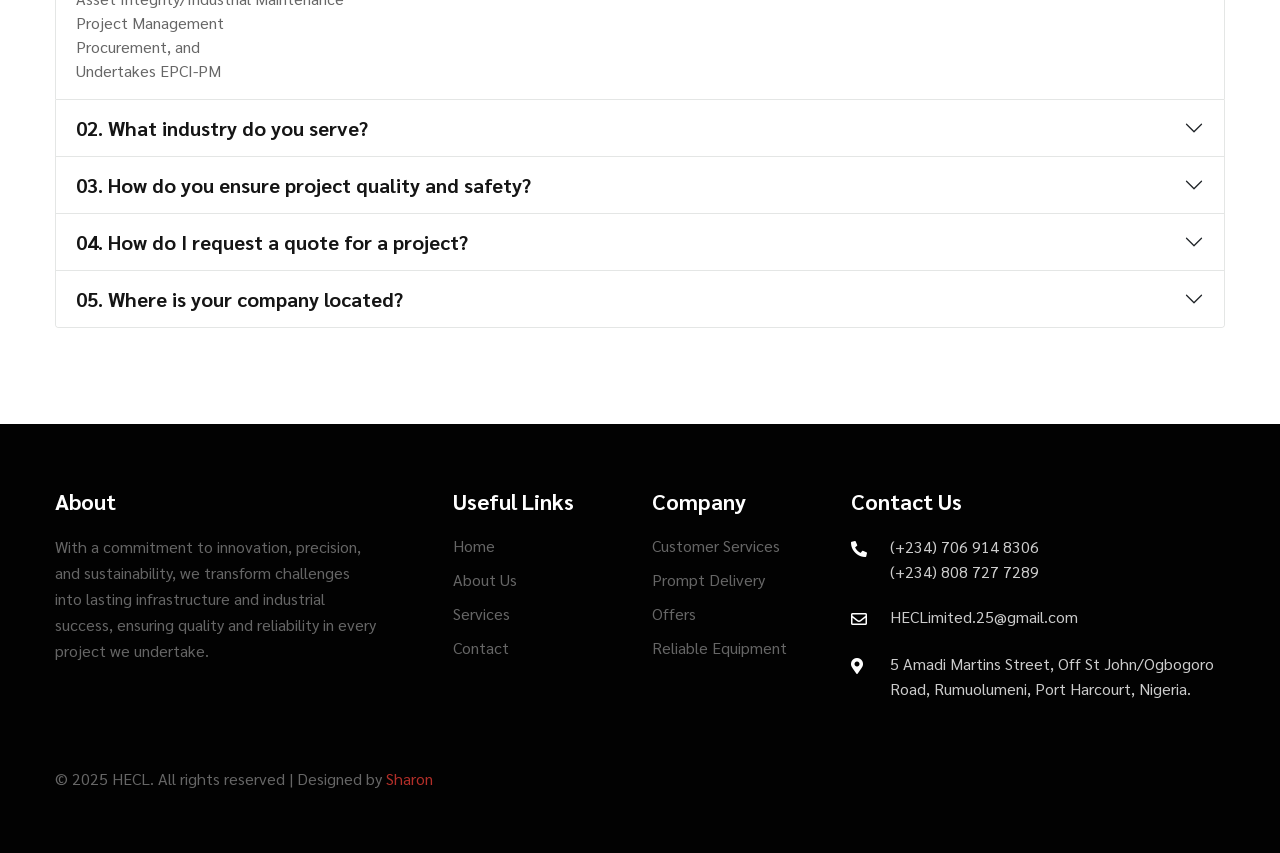
<file: about.html>
<!--
Author: W3layouts
Author URL: http://w3layouts.com
-->
<!doctype html>
<html lang="en">

<head>
    <!-- Required meta tags -->
    <meta charset="utf-8">
    <meta name="viewport" content="width=device-width, initial-scale=1, shrink-to-fit=no">
    <title>Heavy Engineering Construction Limited</title>
    <link href="https://fonts.googleapis.com/css2?family=Sarabun:ital,wght@0,400;0,600;0,700;0,800;1,600&display=swap" rel="stylesheet">
    <link rel="icon" href="assets/images/logo.png" />
   
    <link rel="stylesheet" href="assets/css/style-starter.css">
    <!--//Template-CSS -->
</head>

<body>

    <!-- top header -->
    <section class="w3l-top-header py-3">
        <div class="container">
            <div class="d-grid main-top">
                <div class="top-header-left">
                    <ul class="info-top-gridshny">
                        <li class="info-grid">
                            <div class="info-icon"><span class="far fa-clock"></span></div>
                            <div class="info-text">
                                <p>Monday - Friday 08:00 - 20:00</p>
                                <p>Saturday and Sunday - CLOSED</p>
                            </div>

                        </li>
                        <li class="info-grid">
                            <div class="info-icon"><span class="fas fa-phone-alt"></span></div>
                            <div class="info-text">
                                <p><a href="tel:07069148306">(+234) 706 914 8306</a></p>
                                <p><a href="tel:08087277289">(+234) 808 727 7289</a></p>
                            </div>

                        </li>
                        <li class="info-grid">
                            <div class="info-icon"><span class="fas fa-map-marker-alt"></span></div>
                            <div class="info-text">
                                <p>5 Amadi Martins Street, Off St John/Ogbogoro Road, Rumuolumeni,</p>
                                <p>PH, Nigeria</p>

                            </div>

                        </li>
                    </ul>
                </div>
                <div class="top-header-right text-lg-right">
                    <ul>
                        <li>
                            <a href="mailto:heclimited.25@gmail.com"><span class="far fa-envelope"></span></a>
                        </li>
                    </ul>
                </div>
            </div>
        </div>
    </section>
    <!-- //top header -->

    <!--/Header-->
    <header id="site-header" class="">
        <div class="container">
            <nav class="navbar navbar-expand-lg navbar-light stroke py-lg-0">
                <h1><a class="navbar-brand pe-xl-5 pe-lg-4" href="index.html">
                    <img style="width:100px;" src="assets/images/logo.png" alt="">
                </a></h1>
                <button class="navbar-toggler collapsed" type="button" data-bs-toggle="collapse" data-bs-target="#navbarScroll" aria-controls="navbarScroll" aria-expanded="false" aria-label="Toggle navigation">
                    <span class="navbar-toggler-icon fa icon-expand fa-bars"></span>
                    <span class="navbar-toggler-icon fa icon-close fa-times"></span>
                </button>
                <div class="collapse navbar-collapse" id="navbarScroll">
                    <ul class="navbar-nav ms-lg-auto my-2 my-lg-0 navbar-nav-scroll">
                        <li class="nav-item">
                            <a class="nav-link" aria-current="page" href="index.html">Home</a>
                        </li>
                        <li class="nav-item">
                            <a class="nav-link active" href="about.html">About</a>
                        </li>
                        <li class="nav-item">
                            <a class="nav-link" href="services.html">Services</a>
                        </li>
                        <li class="nav-item">
                            <a class="nav-link" href="contact.html">Contact</a>
                        </li>

                    </ul>
                    <!--/search-right-->
                    <!-- <ul class="header-search mx-lg-4">
                        <div class="w3hny-search">
                            <form action="#" method="GET" class="d-flex search-form">
                                <input class="form-control" type="search" placeholder="Search..." aria-label="Search" required="">
                                <button class="btn btn-style btn-primary" type="submit"><i class="fas fa-search"></i></button>
                            </form>
                        </div> -->
                    </ul>
                    <!--//search-right-->
                </div>
                <!-- toggle switch for light and dark theme -->
                <div class="mobile-position">
                    <nav class="navigation">
                        <div class="theme-switch-wrapper">
                            <label class="theme-switch" for="checkbox">
                                <input type="checkbox" id="checkbox">
                                <div class="mode-container">
                                    <i class="gg-sun"></i>
                                    <i class="gg-moon"></i>
                                </div>
                            </label>
                        </div>
                    </nav>
                </div>
                <!-- //toggle switch for light and dark theme -->
            </nav>
        </div>
    </header>
    <!--//Header-->
    <!--/inner-page-->
    <div class="inner-banner py-5 pb-sm-0">
        <section class="w3l-breadcrumb text-left py-sm-5 pb-0">
            <div class="container">
                <div class="w3breadcrumb-gids">
                    <div class="w3breadcrumb-right">
                        <ul class="breadcrumbs-custom-path">
                            <li><a href="index.html">Home</a></li>
                            <li class="active"><span class="fas fa-angle-double-right mx-2"></span> About</li>
                        </ul>
                    </div>
                </div>

            </div>
        </section>
    </div>
    <!--//inner-page-->
    <!-- /content-6-main-->
    <section class="w3l-content-6 py-5">
        <div class="container py-md-5 HomePageServices">
            <div class="content-info-in row">
                <div class="content-gd col-lg-6 text-left pe-lg-5">
                    <!-- <h6 class="title-subw3hny mb-1 text-left">About Us</h6> -->
                    <h3 class="title-w3l mb-2">
                        Who We Are</h3>
                    <!-- <h5 class="w3sub-text my-3">
                        Building the Future with Engineering Excellence
                    </h5> -->
                    <!-- <p>At <b style="color:#131111; font-weight: 800;">Heavy Engineering Construction Limited</b>, we are committed to delivering top-tier solutions in civil, mechanical, and electrical engineering. Our services include fabrication of offshore and onshore facilities, environmental consultancy, project management, equipment sales and leasing, procurement, and manufacturer representation. With innovation, precision, and reliability as our core focus, we turn challenges into successful projects, shaping industries and infrastructure for a sustainable future.</p> -->
                    <p>We are a team of dedicated engineers & industry veterans driven by a singular mission: to deliver complex energy
                    infrastructure projects with uncompromising safety & precision. Founded on the principles of technical, integrity &
                    local empowerment, we leverage cutting-edge technology, a highly skilled workforce, & industry-best practices to
                    ensure projects are completed on time, within budget, and to the highest safety standards.</p>
                    <p class="mt-1">Our operations reflect our dedication to sustainable development & operational efficiency. As an organization, we are
                    the reliable partner that international & local oil companies can trust to navigate the technical & environmental
                    complexities of modern energy projects.</p>
                    <p class="mt-1">We pride ourselves on our zero-accident culture & our ability to execute high-stake projects while adhering to strict
                    regulatory & local content standards.</p>
                    
                    
                    <!-- <div class="w3banner-content-btns">
                        <a href="contact.html" class="btn btn-style btn-outline-dark mt-lg-5 mt-4">Contact Us </a>
                    </div> -->
                </div>
                <div class="content-gd col-lg-6 mt-lg-0 mt-5">
                    <img src="assets/images/fab.jpg" alt="" class="img-fluid radius-image">
                </div>

            </div>
        </div>
    </section>
    <!--//content-6-main-->

    <!--/w3l-subscribe-->
    <section class="w3l-subscribe-content w3l-passion-mid-sec">
        <div class="container-fluid">
            <div class="row">

                <div class="col-lg-6 subscribe-content-right two p-0">
                </div>
                <div class="col-lg-6 subscribe-content-left p-3 md:p-5">
                    <div class="subscribe">
                        <div class="title-content-two text-left">
                            <h6 class="title-subw3hny mb-1 text-left" >What We Are</h6>
                            <h3 class="title-w2l mb-3">
                                Engineering & Business Managements Offers by HECL are as follows:</h3>
                        </div>
                        
                        <!-- <a href="#" class="subscribe-cat-link" sty>Innovative Solutions</a>
                        <p>At <b style="color:#131111; font-weight: 800;">Heavy Engineering Construction Limited</b>, "we carry out Research and Development (R&D) Services which is crucial for innovation, improved efficiency, and cost reduction. We specialize in delivering top-tier engineering and construction services using modern tools and technology to ensure efficiency, durability, and safety. We have strategically established ourselves as a leading construction firm specialising in the development of infrastructure facilities that supports exploration , production and distribution of Oil & gas resources.

                        </p>

                        <div class="subscribe-cat">
                            <div class="subscribe-cat-gd">
                                <a href="#" class="subscribe-cat-link">Project Management</a>
                                <p class="">Expert oversight from conception to completion ensuring projects are delivered on time and within budget.</p>
                            </div>

                            <div class="subscribe-cat-gd">
                                <a href="#" class="subscribe-cat-link">Engineering Design Services</a>
                                <p class="">Expert designs ensuring stability, durability, and safety for all structures.</p>
                            </div>
                            <div class="subscribe-cat-gd">
                                <a href="#" class="subscribe-cat-link">Construction Services</a>
                                <p class="">We provide comprehensive construction services tailored to the unique demands of the oil and gas industry. </p>
                            </div>
                            <div class="subscribe-cat-gd">
                                <a href="#" class="subscribe-cat-link">Civil Engineering</a>
                                <p class="">Design and construction of facilities, pipelines, and infrastructures that meets industry standards.
                                </p>
                            </div>
                            <div class="subscribe-cat-gd">
                                <a href="#" class="subscribe-cat-link">Safety Magement</a>
                                <p class="">Implementing rigorous safety protocols to protect our workforce, equipments and the environment.</p>
                            </div>

                            <div class="subscribe-cat-gd">
                                <a href="#" class="subscribe-cat-link">Enviromental Compliance</a>
                                <p class="">Committed to sustainable practices that minimize ecological impact while maximizing productivity.
                                </p>
                            </div>
                            

                        </div> -->

                        <p><b style="color:#131111; font-weight: 800;">Heavy Engineering Construction Limited</b>, is a Nigerian indigenous Engineering and Construction firm founded in 2009 but
                        commenced operations in 2026. We are a high-quality service provider offering end-to-end
                        EPCI (Engineering, Procurement,
                        Construction, and Installation) capabilities. Our portfolio includes:
                        </p>

                        <div class="subscribe-cat">
                            <div class="subscribe-cat-gd">
                                <a href="#" class="subscribe-cat-link">Engineering and Design</a>
                                <p class="">Conceptual Design, FEED (Front-End Engineering Design), and
                                detailed engineering.</p>
                            </div>
                        
                            <div class="subscribe-cat-gd">
                                <a href="#" class="subscribe-cat-link">Fabrication & Construction</a>
                                <p class="">Heavy structural fabrication, pipelines, tank farms,
                                facilities, and onshore/offshore
                                platforms.</p>
                            </div>
                            <div class="subscribe-cat-gd">
                                <a href="#" class="subscribe-cat-link">Asset Integrity / Maintenance</a>
                                <p class="">Brownfield modifications, shutdown
                                maintenance/refurbishments, and facility upgrades.</p>
                            </div>
                            <div class="subscribe-cat-gd">
                                <a href="#" class="subscribe-cat-link">Project Management</a>
                                <p class="">Integrated project scheduling, procurement, and logistics.
                                </p>
                            </div>                            
                        
                        
                        </div>

                        <p class="mt-3">We operate as a full-life cycle partner, transforming complex engineering challenges
                            into secure and operational assets.
                            We are not just a contractor; we are problem-solvers who believe every project is an
                            opportunity to build a more
                            sustainable and efficient energy future.
                        </p>

                    </div>
                </div>
            </div>
        </div>
    </section>




    <!--//w3l-subscribe-->
    <!--/team-sec-->
    <section class="w3l-team-main team py-5" id="team">
        <div class="container py-lg-5">
            <div class="title-content text-center">
                <h6 class="title-subw3hny mb-1">Meet The Chairman</h6>
                <!-- <h3 class="title-w3l">Who Worked With Us.</h3> -->
            </div>
            <!-- <div class="row team-row">
                <div class="col-lg-4 col-6 team-wrap mt-lg-5 mt-4">
                    <div class="team-member text-center">
                        <div class="team-img">
                            <img src="assets/images/African American shipyard employee shipping logistics and international commercial products transportation The Generative AI _ Premium AI-generated image.jpeg" alt="" class="radius-image">
                        </div>
                        <a href="#url" class="team-title">Lawrence Petrie</a>
                        <div class="team-details text-center mt-3">
                            <div class="socials mt-20">
                                <a href="#url">
                                    <span class="fab fas fa-phone-alt"></span>
                                </a>
                                <a href="#url">
                                    <span class="far fa-envelope"></span>
                                </a>

                            </div>
                        </div>
                    </div>
                </div>
                <div class="col-lg-4 col-6 team-wrap mt-lg-5 mt-4">
                    <div class="team-member text-center">
                        <div class="team-img">
                            <img src="assets/images/African American shipyard employee shipping logistics and international commercial products transportation The Generative AI _ Premium AI-generated image.jpeg" alt="" class="radius-image">
                        </div>
                        <a href="#url" class="team-title">Jack Peters</a>
                        <div class="team-details text-center mt-3">
                            <div class="socials mt-20">
                                <a href="#url">
                                    <span class="fab fas fa-phone-alt"></span>
                                </a>
                                <a href="#url">
                                    <span class="far fa-envelope"></span>
                                </a>

                            </div>
                        </div>
                    </div>
                </div>
                <div class="col-lg-4 col-6 team-wrap mt-lg-5 mt-4">
                    <div class="team-member text-center">
                        <div class="team-img">
                            <img src="assets/images/African American shipyard employee shipping logistics and international commercial products transportation The Generative AI _ Premium AI-generated image.jpeg" alt="" class="radius-image">
                        </div>

                        <a href="#url" class="team-title">Anna Phillips</a>
                        <div class="team-details text-center mt-3">
                            <div class="socials mt-20">
                                <a href="#url">
                                    <span class="fab fas fa-phone-alt"></span>
                                </a>
                                <a href="#url">
                                    <span class="far fa-envelope"></span>
                                </a>

                            </div>
                        </div>
                    </div>
                </div>

            </div> -->


            <div class="cardz">
                <div class="c-l">
                    <!-- <div class="dk"></div>
                    <div>
                        <h2 data-testid="fullName">Sharon Uzu</h2>
                        <h4 data-testid="jobTitle">Frontend Developer</h4>
                        <p data-testid="emailAddress">uzushyz@gmail.com</p>
                    </div> -->
                </div>
                <div class="c-r">
                    <div class="cr-c">
                        <h2>Engr Christopher Chukwuemeka Jude</h2>

                        <h5 data-testid="currentLocation">The Chairman/Chief Executive Officer</h5>
                        <p data-testid="shortBio">A graduate of Mechanical Engineer from FUTO, Imo State and Masters in Business Administration (MBA) from University of South-Wales, United Kingdom. A member, Council for the Regulations of Engineering in Nigeria (COREN), Member of Nigerian Society of Engineers (MNSE), and also a member of Nigerian Institute of Safety Professionals (NISP) level three. He is a technocrat and engineer of high repute with amazing wealth of experience acquired from different other companies.

                        </p>
    
                        
                        <div class="socials mt-20">
                            <a href="tel:07069148306">
                                <span class="fab fas fa-phone-alt"></span>
                            </a>
                            <a href="mailto:mailto:heclimited.25@gmail.com">
                                <span class="far fa-envelope"></span> 
                            </a>

                        </div>
                        <!-- <p id="utc-time" data-testid="currentTimeUTC"></p> -->
                    </div>
                </div>
        </div>
        </div>
    </section>
    <!--//team-sec-->

    <!--/w3l-project-->
    <!-- /home-page-video-popup-->
    <section class="w3l-index5 py-5" id="join">
        <div class="container py-md-5 py-3">
            <div class="row">
                <div class="col-lg-7 video-info pe-lg-5">
                    <div class="title-content">
                        <h6 class="title-subw3hny">Join with Us</h6>
                        <h3 class="title-w3l two mb-3">Want to Join?</h3>
                        <p class="pe-lg-5">Be part of a dynamic team shaping the future of engineering and construction. We value innovation, expertise, and dedication. Join us today and build a stronger future!</p>

                    </div>
                </div>
                <div class="col-lg-5 history-info align-self">
                    <div class="w3banner-content-btns d-sm-flex justify-content-end">
                        <!-- <a href="about.html" class="btn btn-style btn-primary mt-lg-5 mt-4 me-sm-3">Read More </a> -->
                        <a href="contact.html" class="btn btn-style transparant-btn btn-primary mt-lg-5 mt-4 me-2">Contact Us </a>
                    </div>
                </div>
            </div>
        </div>
    </section>
    <!--//w3l-project-->
    <!--/tabs-faqs-->
    <!-- faq section -->
    <div class="w3l-faq-block py-5" id="faq">
        <div class="container content-gd py-lg-5">
            <div class="faqw3content text-left">
                <h6 class="title-subw3hny mb-1 text-left">Ask by Client</h6>
                <h3 class="title-w3l mb-4">Frequently Asked Questions</h3>
            </div>
            <div class="row align-items-center mt-3">
                <div class="col-lg-12">
                    <div class="accordion" id="accordionExample">
                        <div class="accordion-item">
                            <h4 class="accordion-header" id="headingOne">
                                <button class="accordion-button" type="button" data-bs-toggle="collapse"
                                    data-bs-target="#collapseOne" aria-expanded="true" aria-controls="collapseOne">
                                    01. What services does Heavy Engineering Construction Limited offer?
                                </button>
                            </h4>
                            <div id="collapseOne" class="accordion-collapse collapse show" aria-labelledby="headingOne"
                                data-bs-parent="#accordionExample">
                                <div class="accordion-body">
                                    <b style="color:#131111; font-weight: 800;">Our Capabilities are:</b>
                                    <ul>
                                        <li>Engineering and design</li>
                                        <li>Fabrication and Construction(Onshore/Offshore)</li>
                                        <li>Asset Integrity/Industrial Maintenance</li>
                                        <li>Project Management</li>
                                        <li>Procurement, and</li>
                                        <li>Undertakes EPCI-PM</li>
                                    </ul>
                                </div>
                            </div>
                        </div>
                        <div class="accordion-item">
                            <h4 class="accordion-header" id="headingTwo">
                                <button class="accordion-button collapsed" type="button" data-bs-toggle="collapse"
                                    data-bs-target="#collapseTwo" aria-expanded="false" aria-controls="collapseTwo">
                                    02. What industry do you serve?
                                </button>
                            </h4>
                            <div id="collapseTwo" class="accordion-collapse collapse" aria-labelledby="headingTwo"
                                data-bs-parent="#accordionExample">
                                <div class="accordion-body">
                                    Energy sector with particular interest in Oil and Gas industry.
                                </div>
                            </div>
                        </div>
                        <div class="accordion-item">
                            <h4 class="accordion-header" id="headingThree">
                                <button class="accordion-button collapsed" type="button" data-bs-toggle="collapse"
                                    data-bs-target="#collapseThree" aria-expanded="false" aria-controls="collapseThree">
                                    03. How do you ensure project quality and safety?
                                </button>
                            </h4>
                            <div id="collapseThree" class="accordion-collapse collapse" aria-labelledby="headingThree"
                                data-bs-parent="#accordionExample">
                                <div class="accordion-body">
                                    We use advanced construction technology, strict safety protocols, and expert supervision
                                    to maintain high standards.
                                </div>
                            </div>
                        </div>
                        <!-- <div class="accordion-item">
                                <h4 class="accordion-header" id="headingFourth">
                                    <button class="accordion-button collapsed" type="button" data-bs-toggle="collapse" data-bs-target="#collapseFourth" aria-expanded="false" aria-controls="collapseFourth">
                                        04. How can I partner or work with your company?
                                    </button>
                                </h4>
                                <div id="collapseFourth" class="accordion-collapse collapse" aria-labelledby="headingFourth" data-bs-parent="#accordionExample">
                                    <div class="accordion-body">
                                        You can reach out through our website or contact our team for partnership and career opportunities.
                                    </div>
                                </div>
                            </div> -->
                        <div class="accordion-item">
                            <h4 class="accordion-header" id="headingFifth">
                                <button class="accordion-button collapsed" type="button" data-bs-toggle="collapse"
                                    data-bs-target="#collapseFifth" aria-expanded="false" aria-controls="collapseThree">
                                    04. How do I request a quote for a project?
                                </button>
                            </h4>
                            <div id="collapseFifth" class="accordion-collapse collapse" aria-labelledby="headingFifth"
                                data-bs-parent="#accordionExample">
                                <div class="accordion-body">
                                    Simply contact us through our website or call our team for a detailed consultation and
                                    project estimate.
                                </div>
                            </div>
                        </div>
                        <div class="accordion-item">
                            <h4 class="accordion-header" id="headingSixth">
                                <button class="accordion-button collapsed" type="button" data-bs-toggle="collapse"
                                    data-bs-target="#collapseSixth" aria-expanded="false" aria-controls="collapseSixth">
                                    05. Where is your company located?
                                </button>
                            </h4>
                            <div id="collapseSixth" class="accordion-collapse collapse" aria-labelledby="headingSixth"
                                data-bs-parent="#accordionExample">
                                <div class="accordion-body">
                                    We are located at 5 Amadi Martins Street, Off St John/Ogbogoro Road, Rumuolumeni, Port
                                    Harcourt, Nigeria and you can reach us on the following numbers; (+234) 706 914 8306 and
                                    (+234) 808 727 7289.
                                </div>
                            </div>
                        </div>
                    </div>
                </div>
    
            </div>
        </div>
    </div>
    <!-- //faq section -->
    <!--/footer-9-->
    <footer class="w3l-footer9">
        <section class="footer-inner-main py-5">
            <div class="container py-md-3">
                <div class="right-side">
                    <div class="row footer-hny-grids sub-columns">
                        <div class="col-lg-4 sub-one-left pe-lg-5">
                            <h6>About </h6>
                            <p class="footer-phny pe-lg-3">With a commitment to innovation, precision, and sustainability, we transform challenges into lasting infrastructure and industrial success, ensuring quality and reliability in every project we undertake.</p>
                            <div class="columns-2 mt-lg-5 mt-4">
                                <!-- <ul class="social">
                                    <li><a href="#facebook"><span class="fab fa-facebook-f"></span></a>
                                    </li>
                                    <li><a href="#linkedin"><span class="fab fa-linkedin-in"></span></a>
                                    </li>
                                    <li><a href="#twitter"><span class="fab fa-twitter"></span></a>
                                    </li>
                                    <li><a href="#google"><span class="fab fa-google-plus-g"></span></a>
                                    </li>

                                </ul> -->
                            </div>
                        </div>
                        <div class="col-lg-2 sub-two-right">
                            <h6>Useful Links</h6>
                            <ul>
                                <li><a href="index.html">Home</a>
                                </li>
                                <li><a href="about.html">About Us</a>
                                </li>

                                <li><a href="services.html">Services</a>
                                </li>

                                </li>
                                <li><a href="contact.html">Contact</a></li>
                            </ul>
                        </div>
                        <div class="col-lg-2 sub-two-right">
                            <h6>Company</h6>
                            <ul>

                                <li><a href="#why">Customer Services</a>
                                </li>
                                <li><a href="#licence">Prompt Delivery
                                    </a>
                                </li>
                                <li><a href="#offers">Offers
                                    </a></li>
                                <li><a href="#reliable">Reliable Equipment
                                    </a></li>
                                <!-- <li><a href="#career">Careers</a></li> -->


                            </ul>
                        </div>
                        <div class="col-lg-4 sub-one-left">
                            <h6>Contact Us</h6>
                            <ul>
                                <li class="w3tweet-holder-grids">
                                    <div class="w3-twitter-icon"><i class="fab fas fa-phone-alt"></i></div>
                                    <div class="w3tweet-text">
                                        <a target="_blank" href="tel:07069148306">(+234) 706 914 8306</a> <br>
                                        <a target="_blank" href="tel:08087277289">(+234) 808 727 7289</a> 

                                    </div>
                                </li>
                                <li class="w3tweet-holder-grids">
                                    <div class="w3-twitter-icon"><i class="far fa-envelope"></i></div>
                                    <div class="w3tweet-text">
                                        <a target="_blank" href="mailto:heclimited.25@gmail.com">HECLimited.25@gmail.com</a>
                                    </div>
                                </li>

                                <li class="w3tweet-holder-grids">
                                    <div class="w3-twitter-icon"><i class="fas fa-map-marker-alt"></i></div>
                                    <div class="w3tweet-text">
                                        <a style="color: #fff;">5 Amadi Martins Street, Off St John/Ogbogoro Road, Rumuolumeni, Port Harcourt, Nigeria.</a>
                                    </div>
                                </li>

                            </ul>
                        </div>
                    </div>
                </div>
                <div class="below-section mt-5">
                    <div class="copyright-footer">
                        <div class="columns text-left">
                            <p>© 2025 HECL. All rights reserved | Designed by <a href="https://sharonuzu.netlify.app" target="_blank">Sharon</a>
                            </p>
                        </div>
                        <!-- <ul class="footer-w3list text-right">
                            <li><a href="#url">Privacy Policy</a>
                            </li>
                            <li><a href="#url">Terms &amp; Conditions</a>
                            </li>
                        </ul> -->
                    </div>

                </div>
            </div>
        </section>

        <!-- Js scripts -->
        <!-- move top -->
        <button onclick="topFunction()" id="movetop" title="Go to top">
            <span class="fas fa-level-up-alt" aria-hidden="true"></span>
        </button>
        <script>
            // When the user scrolls down 20px from the top of the document, show the button
            window.onscroll = function() {
                scrollFunction()
            };

            function scrollFunction() {
                if (document.body.scrollTop > 20 || document.documentElement.scrollTop > 20) {
                    document.getElementById("movetop").style.display = "block";
                } else {
                    document.getElementById("movetop").style.display = "none";
                }
            }

            // When the user clicks on the button, scroll to the top of the document
            function topFunction() {
                document.body.scrollTop = 0;
                document.documentElement.scrollTop = 0;
            }

        </script>
        <!-- //move top -->
    </footer>
    <!--//footer-9 -->

    <!-- Template JavaScript -->
    <script src="assets/js/jquery-3.3.1.min.js"></script>
    <script src="assets/js/theme-change.js"></script>
    <!-- MENU-JS -->
    <script>
        $(window).on("scroll", function() {
            var scroll = $(window).scrollTop();

            if (scroll >= 80) {
                $("#site-header").addClass("nav-fixed");
            } else {
                $("#site-header").removeClass("nav-fixed");
            }
        });

        //Main navigation Active Class Add Remove
        $(".navbar-toggler").on("click", function() {
            $("header").toggleClass("active");
        });
        $(document).on("ready", function() {
            if ($(window).width() > 991) {
                $("header").removeClass("active");
            }
            $(window).on("resize", function() {
                if ($(window).width() > 991) {
                    $("header").removeClass("active");
                }
            });
        });

    </script>
    <!-- //MENU-JS -->

    <!-- disable body scroll which navbar is in active -->
    <script>
        $(function() {
            $('.navbar-toggler').click(function() {
                $('body').toggleClass('noscroll');
            })
        });

    </script>
    <!-- //disable body scroll which navbar is in active -->
    <!-- //bootstrap -->
    <script src="assets/js/bootstrap.min.js"></script>

</body>

</html>
</file>
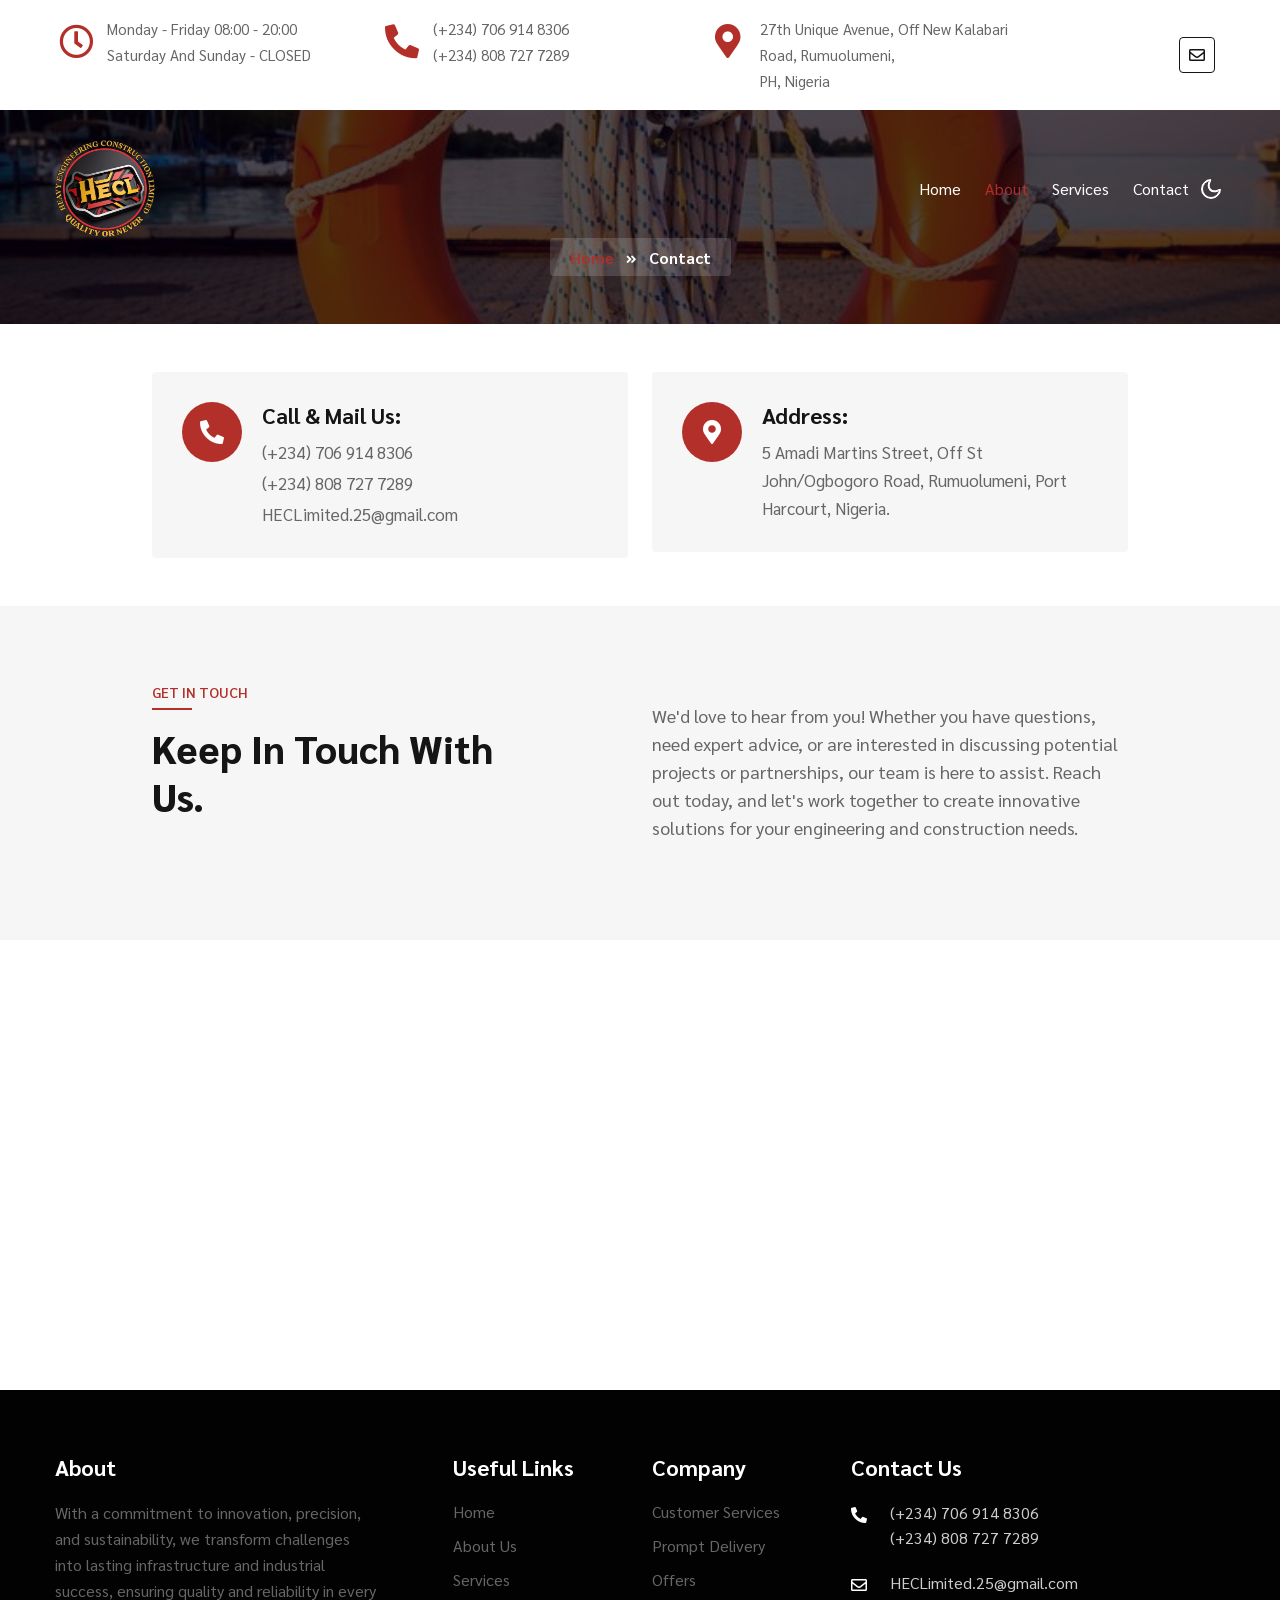
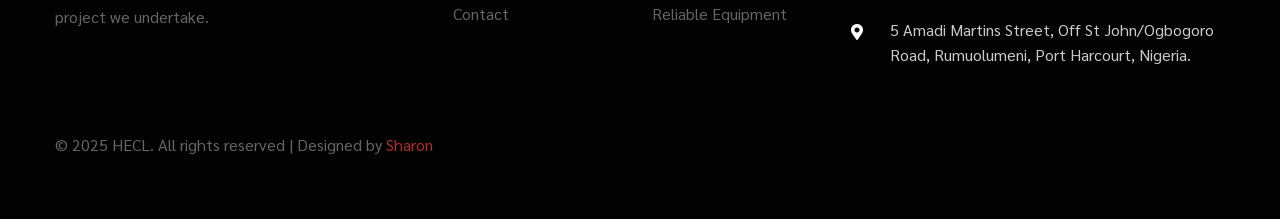
<file: contact.html>
<!--
Author: W3layouts
Author URL: http://w3layouts.com
-->
<!doctype html>
<html lang="en">

<head>
    <!-- Required meta tags -->
    <meta charset="utf-8">
    <meta name="viewport" content="width=device-width, initial-scale=1, shrink-to-fit=no">
    <title>Heavy Engineering Construction Limited</title>
    <link href="https://fonts.googleapis.com/css2?family=Sarabun:ital,wght@0,400;0,600;0,700;0,800;1,600&display=swap" rel="stylesheet">
    <link rel="icon" href="assets/images/logo.png" />
   
    <link rel="stylesheet" href="assets/css/style-starter.css">
    <!--//Template-CSS -->
</head>

<body>

    <!-- top header -->
    <section class="w3l-top-header py-3">
        <div class="container">
            <div class="d-grid main-top">
                <div class="top-header-left">
                    <ul class="info-top-gridshny">
                        <li class="info-grid">
                            <div class="info-icon"><span class="far fa-clock"></span></div>
                            <div class="info-text">
                                <p>Monday - Friday 08:00 - 20:00</p>
                                <p>Saturday and Sunday - CLOSED</p>
                            </div>

                        </li>
                        <li class="info-grid">
                            <div class="info-icon"><span class="fas fa-phone-alt"></span></div>
                            <div class="info-text">
                                <p><a href="tel:07069148306">(+234) 706 914 8306</a></p>
                                <p><a href="tel:08087277289">(+234) 808 727 7289</a></p>
                            </div>

                        </li>
                        <li class="info-grid">
                            <div class="info-icon"><span class="fas fa-map-marker-alt"></span></div>
                            <div class="info-text">
                                <p>27th Unique Avenue, Off New Kalabari Road, Rumuolumeni,</p>
                                <p>PH, Nigeria</p>

                            </div>

                        </li>
                    </ul>
                </div>
                <div class="top-header-right text-lg-right">
                    <ul>
                        <li>
                            <a href="mailto:heclimited.25@gmail.com"><span class="far fa-envelope"></span></a>
                        </li>
                    </ul>
                </div>
            </div>
        </div>
    </section>
    <!-- //top header -->

    <!--/Header-->
    <header id="site-header" class="">
        <div class="container">
            <nav class="navbar navbar-expand-lg navbar-light stroke py-lg-0">
                <h1><a class="navbar-brand pe-xl-5 pe-lg-4" href="index.html">
                    <img style="width:100px;" src="assets/images/logo.png" alt="">
                </a></h1>
                <button class="navbar-toggler collapsed" type="button" data-bs-toggle="collapse" data-bs-target="#navbarScroll" aria-controls="navbarScroll" aria-expanded="false" aria-label="Toggle navigation">
                    <span class="navbar-toggler-icon fa icon-expand fa-bars"></span>
                    <span class="navbar-toggler-icon fa icon-close fa-times"></span>
                </button>
                <div class="collapse navbar-collapse" id="navbarScroll">
                    <ul class="navbar-nav ms-lg-auto my-2 my-lg-0 navbar-nav-scroll">
                        <li class="nav-item">
                            <a class="nav-link" aria-current="page" href="index.html">Home</a>
                        </li>
                        <li class="nav-item">
                            <a class="nav-link active" href="about.html">About</a>
                        </li>
                        <li class="nav-item">
                            <a class="nav-link" href="services.html">Services</a>
                        </li>
                        <li class="nav-item">
                            <a class="nav-link" href="contact.html">Contact</a>
                        </li>

                    </ul>
                    <!--/search-right-->
                    <!-- <ul class="header-search mx-lg-4">
                        <div class="w3hny-search">
                            <form action="#" method="GET" class="d-flex search-form">
                                <input class="form-control" type="search" placeholder="Search..." aria-label="Search" required="">
                                <button class="btn btn-style btn-primary" type="submit"><i class="fas fa-search"></i></button>
                            </form>
                        </div> -->
                    </ul>
                    <!--//search-right-->
                </div>
                <!-- toggle switch for light and dark theme -->
                <div class="mobile-position">
                    <nav class="navigation">
                        <div class="theme-switch-wrapper">
                            <label class="theme-switch" for="checkbox">
                                <input type="checkbox" id="checkbox">
                                <div class="mode-container">
                                    <i class="gg-sun"></i>
                                    <i class="gg-moon"></i>
                                </div>
                            </label>
                        </div>
                    </nav>
                </div>
                <!-- //toggle switch for light and dark theme -->
            </nav>
        </div>
    </header>
    <!--//Header-->
    <!--/inner-page-->
    <div class="inner-banner py-5 pb-sm-0">
        <section class="w3l-breadcrumb text-left py-sm-5 pb-0">
            <div class="container">
                <div class="w3breadcrumb-gids">
                    <div class="w3breadcrumb-right">
                        <ul class="breadcrumbs-custom-path">
                            <li><a href="index.html">Home</a></li>
                            <li class="active"><span class="fas fa-angle-double-right mx-2"></span> Contact</li>
                        </ul>
                    </div>
                </div>

            </div>
        </section>
    </div>
    <!--//inner-page-->
    <!-- /contact-section -->
    <!-- <section class="py-5 about-main" id="contact">
        <div class="container py-md-4 py-2">
            <div class="map-content-9 py-5" id="contact">
                <div class="map-content-9-in">
                    <div class="w3-map-content-9-form">
                        <h6 class="title-subw3hny mb-2 text-center mx-auto">Fill out the form.</h6>
                        <h3 class="title-w3l mb-sm-5 mb-3 text-center">Contact Us</h3>
                        <form action="https://sendmail.w3layouts.com/submitForm" method="post">
                            <div class="twice-two">
                                <input type="text" class="form-control" name="w3lName" id="w3lName" placeholder="Name" required="">
                                <input type="email" class="form-control" name="w3lSender" id="w3lSender" placeholder="Email" required="">
                            </div>
                            <div class="twice">
                                <input type="text" class="form-control" name="w3lSubject" id="w3lSubject" placeholder="Subject" required="">
                            </div>
                            <textarea name="w3lMessage" class="form-control" id="w3lMessage" placeholder="Message" required=""></textarea>
                            <div class="text-right">
                                <button type="submit" class="btn btn-primary btn-style mt-4 d-sm-inline d-block">Send Message <i class="fas fa-paper-plane ms-2"></i></button>
                            </div>
                        </form>
                    </div>
                </div>
            </div>
        </form-->
            <div class="row cont-details mb-4 pb-4">
                <div class="col-md-6 col-md-6 inn-con-phnema-gd margin-up mt-lg-5 mt-4">
                    <div class="cont-top">
                        <div class="cont-left text-center">
                            <span class="fas fa-phone-alt"></span>
                        </div>
                        <div class="cont-right">
                            <h6>Call & Mail Us:</h6>
                            <p><a href="tel:07069148306">
                                (+234) 706 914 8306</a></p>
                                <p><a href="tel:08087277289">(+234) 808 727 7289
                                    </a></p>
                                <p><a href="heclimited.25@gmail.com" class="mail">HECLimited.25@gmail.com</a></p>

                            <!-- <p><a href="tel:08087277289">08087277289</a></p> -->
                        </div>
                    </div>
                </div>
                <div class="col-md-6 col-md-6 inn-con-phnema-gd margin-up mt-lg-5 mt-4">
                    <div class="cont-top">
                        <div class="cont-left text-center">
                            <span class="fas fa-map-marker-alt"></span>
                        </div>
                        <div class="cont-right">
                            <h6>
                                Address:</h6>
                            <p>5 Amadi Martins Street, Off St John/Ogbogoro Road, Rumuolumeni, Port Harcourt, Nigeria.</p>
                        </div>
                    </div>
                </div>

                
            </div>
        </div>
    </section> 
    <section class="wthree-row py-5 about-main" id="contact1">
        <div class="container py-md-4 py-2">
            <div class="row getform-info">
                <div class="col-lg-6 mb-lg-0 mb-lg-5 pr-lg-5">
                    <div class="title-content text-left w3l-content-6">
                        <h6 class="title-subw3hny mb-2">Get in touch</h6>
                        <h3 class="title-w3l">Keep In Touch With <br> Us.</h3>
                    </div>

                </div>
                <div class="col-lg-6 pl-lg-3">
                    <p class="pt-4">We'd love to hear from you! Whether you have questions, need expert advice, or are interested in discussing potential projects or partnerships, our team is here to assist. Reach out today, and let's work together to create innovative solutions for your engineering and construction needs.
                    </p>
                </div>
            </div>
        </div>
    </section>
    <div class="map-iframe">
        <!-- <iframe src="https://www.google.com/maps/embed?pb=!1m18!1m12!1m3!1d317718.69319292053!2d-0.3817765050863085!3d51.528307984912544!2m3!1f0!2f0!3f0!3m2!1i1024!2i768!4f13.1!3m3!1m2!1s0x47d8a00baf21de75%3A0x52963a5addd52a99!2sLondon%2C+UK!5e0!3m2!1sen!2spl!4v1562654563739!5m2!1sen!2spl" width="100%" height="400" frameborder="0" style="border: 0px;" allowfullscreen=""></iframe> -->
        <iframe src="https://www.google.com/maps/embed?pb=!1m14!1m12!1m3!1d1017746.7234732795!2d6.9992448!3d4.8431104!2m3!1f0!2f0!3f0!3m2!1i1024!2i768!4f13.1!5e0!3m2!1sen!2sng!4v1744553571161!5m2!1sen!2sng"  height="450" style="border:0;" allowfullscreen="" loading="lazy" referrerpolicy="no-referrer-when-downgrade" width="100%" height="400" frameborder="0" style="border: 0px;" allowfullscreen=""></iframe>
    </div>
    <!-- //contact-section -->
    <!-- //contact block -->
    <!--/footer-9-->
    <footer class="w3l-footer9">
        <section class="footer-inner-main py-5">
            <div class="container py-md-3">
                <div class="right-side">
                    <div class="row footer-hny-grids sub-columns">
                        <div class="col-lg-4 sub-one-left pe-lg-5">
                            <h6>About </h6>
                            <p class="footer-phny pe-lg-3">With a commitment to innovation, precision, and sustainability, we transform challenges into lasting infrastructure and industrial success, ensuring quality and reliability in every project we undertake.</p>
                            <div class="columns-2 mt-lg-5 mt-4">
                                <!-- <ul class="social">
                                    <li><a href="#facebook"><span class="fab fa-facebook-f"></span></a>
                                    </li>
                                    <li><a href="#linkedin"><span class="fab fa-linkedin-in"></span></a>
                                    </li>
                                    <li><a href="#twitter"><span class="fab fa-twitter"></span></a>
                                    </li>
                                    <li><a href="#google"><span class="fab fa-google-plus-g"></span></a>
                                    </li>

                                </ul> -->
                            </div>
                        </div>
                        <div class="col-lg-2 sub-two-right">
                            <h6>Useful Links</h6>
                            <ul>
                                <li><a href="index.html">Home</a>
                                </li>
                                <li><a href="about.html">About Us</a>
                                </li>

                                <li><a href="services.html">Services</a>
                                </li>

                                </li>
                                <li><a href="contact.html">Contact</a></li>
                            </ul>
                        </div>
                        <div class="col-lg-2 sub-two-right">
                            <h6>Company</h6>
                            <ul>

                                <li><a href="#why">Customer Services</a>
                                </li>
                                <li><a href="#licence">Prompt Delivery
                                    </a>
                                </li>
                                <li><a href="#offers">Offers
                                    </a></li>
                                <li><a href="#reliable">Reliable Equipment
                                    </a></li>
                                <!-- <li><a href="#career">Careers</a></li> -->


                            </ul>
                        </div>
                        <div class="col-lg-4 sub-one-left">
                            <h6>Contact Us</h6>
                            <ul>
                                <li class="w3tweet-holder-grids">
                                    <div class="w3-twitter-icon"><i class="fab fas fa-phone-alt"></i></div>
                                    <div class="w3tweet-text">
                                        <a target="_blank" href="tel:07069148306">(+234) 706 914 8306</a> <br>
                                        <a target="_blank" href="tel:08087277289">(+234) 808 727 7289 </a> 

                                    </div>
                                </li>
                                <li class="w3tweet-holder-grids">
                                    <div class="w3-twitter-icon"><i class="far fa-envelope"></i></div>
                                    <div class="w3tweet-text">
                                        <a target="_blank" href="mailto:heclimited.25@gmail.com">HECLimited.25@gmail.com</a>
                                    </div>
                                </li>

                                <li class="w3tweet-holder-grids">
                                    <div class="w3-twitter-icon"><i class="fas fa-map-marker-alt"></i></div>
                                    <div class="w3tweet-text">
                                        <a style="color: #fff;">5 Amadi Martins Street, Off St John/Ogbogoro Road, Rumuolumeni, Port Harcourt, Nigeria.</a>
                                    </div>
                                </li>

                            </ul>
                        </div>
                    </div>
                </div>
                <div class="below-section mt-5">
                    <div class="copyright-footer">
                        <div class="columns text-left">
                            <p>© 2025 HECL. All rights reserved | Designed by <a href="https://sharonuzu.netlify.app" target="_blank">Sharon</a>
                            </p>
                        </div>
                        <!-- <ul class="footer-w3list text-right">
                            <li><a href="#url">Privacy Policy</a>
                            </li>
                            <li><a href="#url">Terms &amp; Conditions</a>
                            </li>
                        </ul> -->
                    </div>

                </div>
            </div>
        </section>

        <!-- Js scripts -->
        <!-- move top -->
        <button onclick="topFunction()" id="movetop" title="Go to top">
            <span class="fas fa-level-up-alt" aria-hidden="true"></span>
        </button>
        <script>
            // When the user scrolls down 20px from the top of the document, show the button
            window.onscroll = function() {
                scrollFunction()
            };

            function scrollFunction() {
                if (document.body.scrollTop > 20 || document.documentElement.scrollTop > 20) {
                    document.getElementById("movetop").style.display = "block";
                } else {
                    document.getElementById("movetop").style.display = "none";
                }
            }

            // When the user clicks on the button, scroll to the top of the document
            function topFunction() {
                document.body.scrollTop = 0;
                document.documentElement.scrollTop = 0;
            }

        </script>
        <!-- //move top -->
    </footer>
    <!--//footer-9 -->

    <!-- Template JavaScript -->
    <script src="assets/js/jquery-3.3.1.min.js"></script>
    <script src="assets/js/theme-change.js"></script>
    <!-- MENU-JS -->
    <script>
        $(window).on("scroll", function() {
            var scroll = $(window).scrollTop();

            if (scroll >= 80) {
                $("#site-header").addClass("nav-fixed");
            } else {
                $("#site-header").removeClass("nav-fixed");
            }
        });

        //Main navigation Active Class Add Remove
        $(".navbar-toggler").on("click", function() {
            $("header").toggleClass("active");
        });
        $(document).on("ready", function() {
            if ($(window).width() > 991) {
                $("header").removeClass("active");
            }
            $(window).on("resize", function() {
                if ($(window).width() > 991) {
                    $("header").removeClass("active");
                }
            });
        });

    </script>
    <!-- //MENU-JS -->

    <!-- disable body scroll which navbar is in active -->
    <script>
        $(function() {
            $('.navbar-toggler').click(function() {
                $('body').toggleClass('noscroll');
            })
        });

    </script>
    <!-- //disable body scroll which navbar is in active -->
    <!-- //bootstrap -->
    <script src="assets/js/bootstrap.min.js"></script>

</body>

</html>
</file>
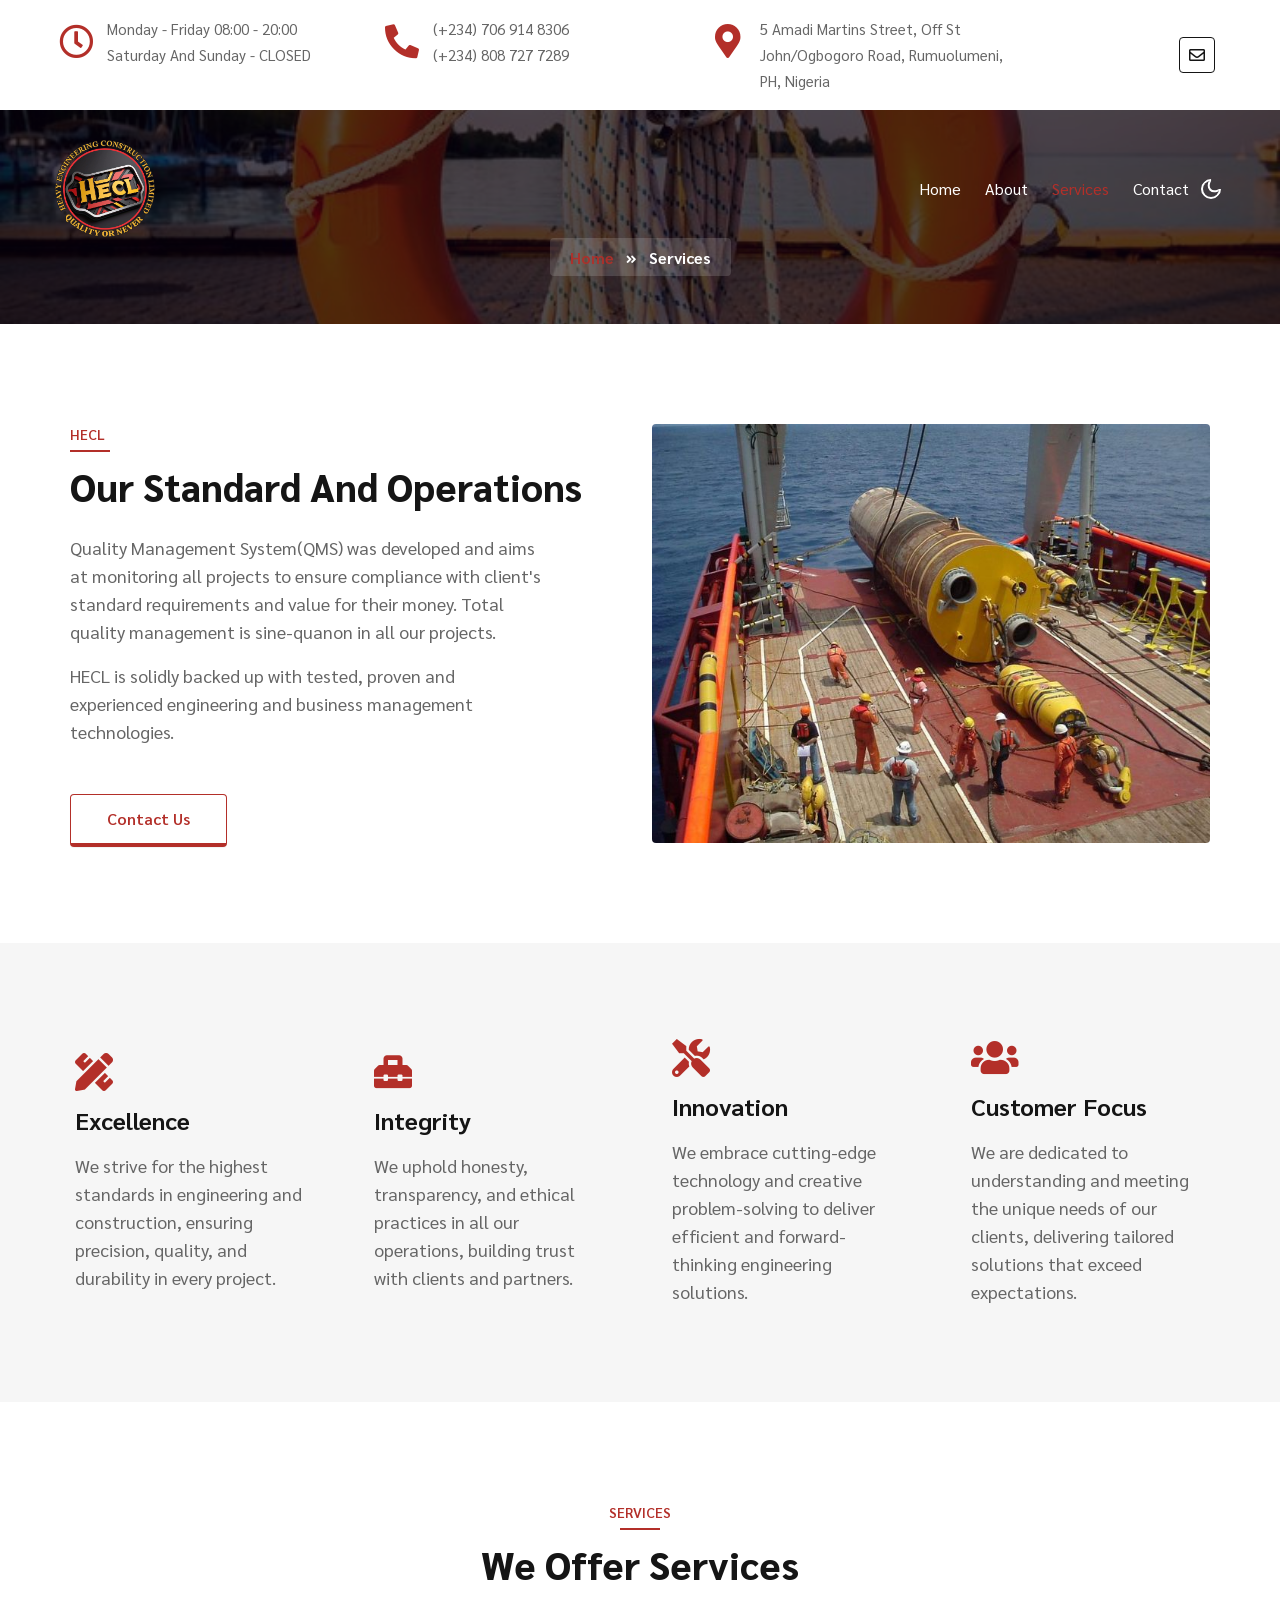
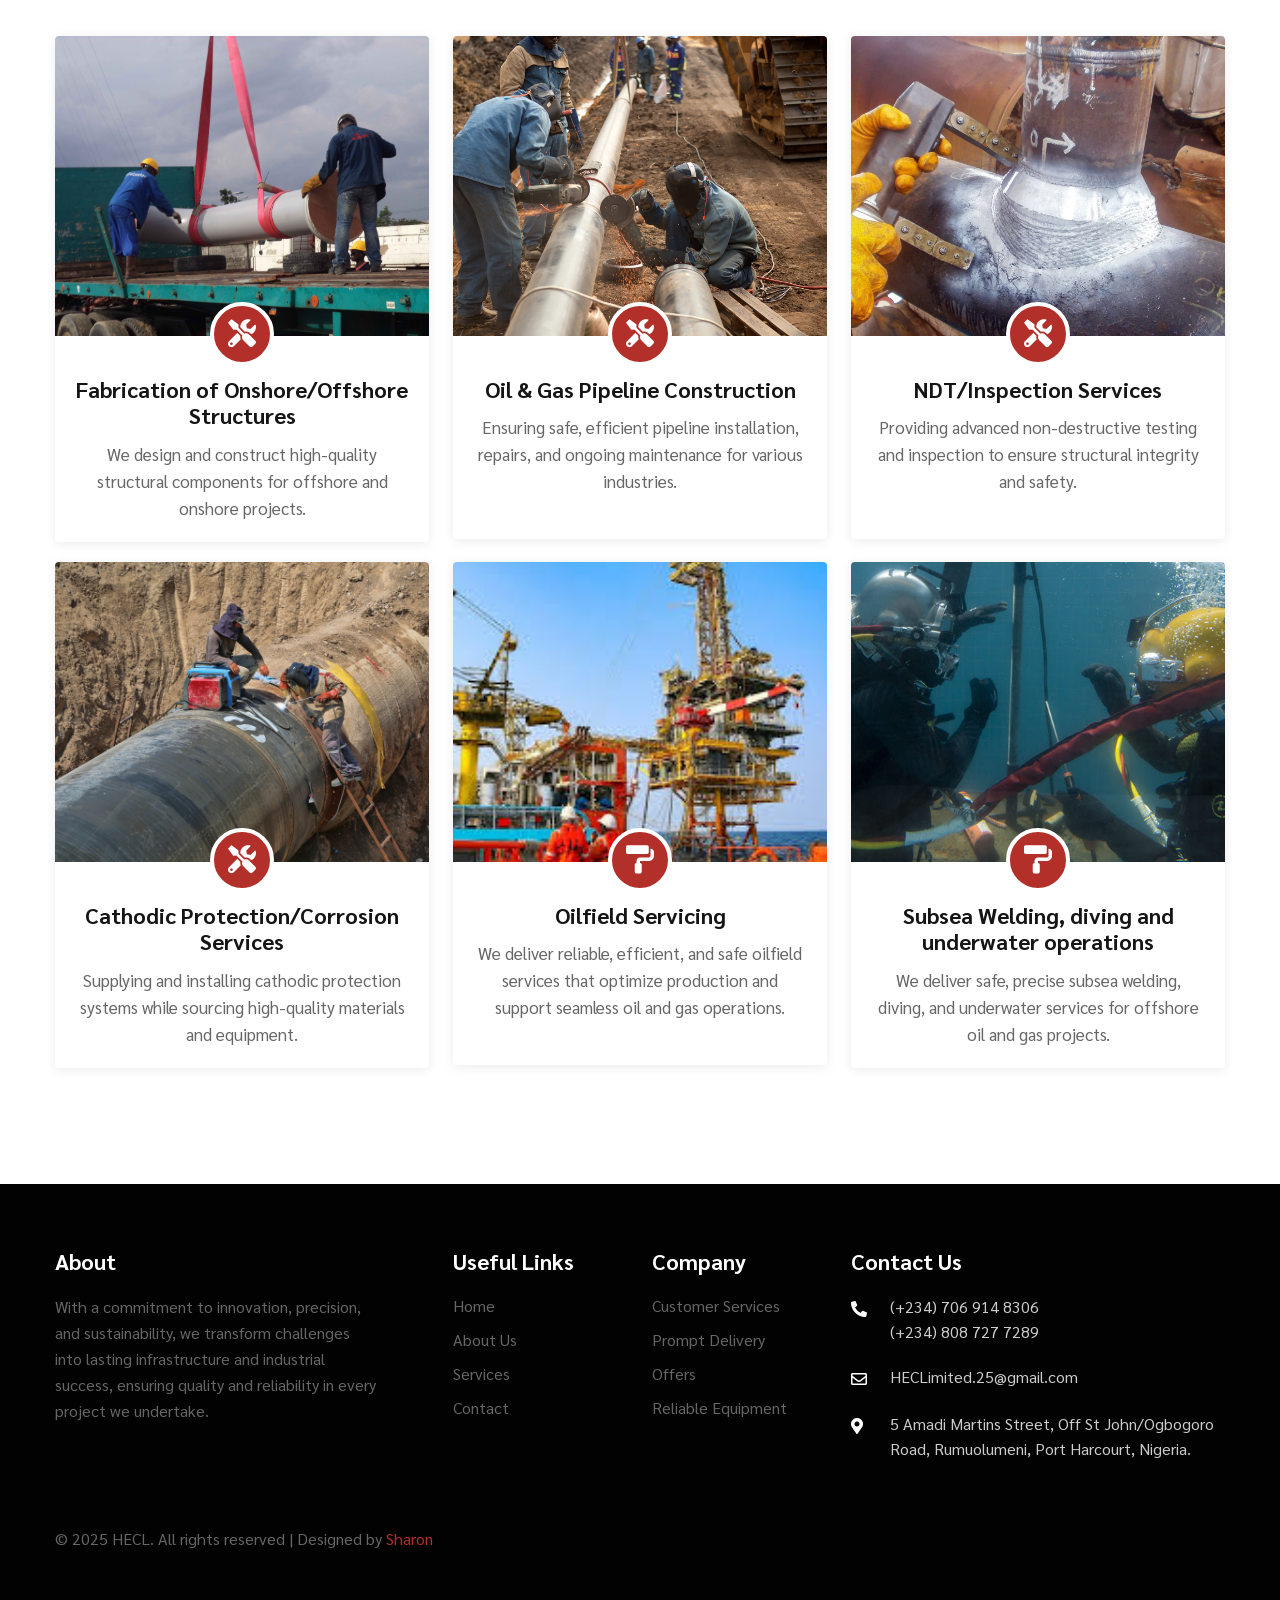
<file: services.html>
<!--
Author: W3layouts
Author URL: http://w3layouts.com
-->
<!doctype html>
<html lang="en">

<head>
    <!-- Required meta tags -->
    <meta charset="utf-8">
    <meta name="viewport" content="width=device-width, initial-scale=1, shrink-to-fit=no">
    <title>Heavy Engineering Construction Limited</title>
    <link href="https://fonts.googleapis.com/css2?family=Sarabun:ital,wght@0,400;0,600;0,700;0,800;1,600&display=swap" rel="stylesheet">
    <link rel="icon" href="assets/images/logo.png" />
   
    <link rel="stylesheet" href="assets/css/style-starter.css">
    <!--//Template-CSS -->
</head>

<body>

    <!-- top header -->
    <section class="w3l-top-header py-3">
        <div class="container">
            <div class="d-grid main-top">
                <div class="top-header-left">
                    <ul class="info-top-gridshny">
                        <li class="info-grid">
                            <div class="info-icon"><span class="far fa-clock"></span></div>
                            <div class="info-text">
                                <p>Monday - Friday 08:00 - 20:00</p>
                                <p>Saturday and Sunday - CLOSED</p>
                            </div>

                        </li>
                        <li class="info-grid">
                            <div class="info-icon"><span class="fas fa-phone-alt"></span></div>
                            <div class="info-text">
                                <p><a href="tel:07069148306">(+234) 706 914 8306</a></p>
                                <p><a href="tel:08087277289">(+234) 808 727 7289</a></p>
                            </div>

                        </li>
                        <li class="info-grid">
                            <div class="info-icon"><span class="fas fa-map-marker-alt"></span></div>
                            <div class="info-text">
                                <p>5 Amadi Martins Street, Off St John/Ogbogoro Road, Rumuolumeni,</p>
                                <p>PH, Nigeria</p>

                            </div>

                        </li>
                    </ul>
                </div>
                <div class="top-header-right text-lg-right">
                    <ul>
                        <li>
                            <a href="mailto:heclimited.25@gmail.com"><span class="far fa-envelope"></span></a>
                        </li>
                    </ul>
                </div>
            </div>
        </div>
    </section>
    <!-- //top header -->

    <!--/Header-->
    <header id="site-header" class="">
        <div class="container">
            <nav class="navbar navbar-expand-lg navbar-light stroke py-lg-0">
                <h1><a class="navbar-brand pe-xl-5 pe-lg-4" href="index.html">
                    <img style="width:100px;" src="assets/images/logo.png" alt="">
                </a></h1>
                <button class="navbar-toggler collapsed" type="button" data-bs-toggle="collapse" data-bs-target="#navbarScroll" aria-controls="navbarScroll" aria-expanded="false" aria-label="Toggle navigation">
                    <span class="navbar-toggler-icon fa icon-expand fa-bars"></span>
                    <span class="navbar-toggler-icon fa icon-close fa-times"></span>
                </button>
                <div class="collapse navbar-collapse" id="navbarScroll">
                    <ul class="navbar-nav ms-lg-auto my-2 my-lg-0 navbar-nav-scroll">
                        <li class="nav-item">
                            <a class="nav-link" aria-current="page" href="index.html">Home</a>
                        </li>
                        <li class="nav-item">
                            <a class="nav-link" href="about.html">About</a>
                        </li>
                        <li class="nav-item">
                            <a class="nav-link  active" href="services.html">Services</a>
                        </li>
                        <li class="nav-item">
                            <a class="nav-link" href="contact.html">Contact</a>
                        </li>

                    </ul>
                    <!--/search-right-->
                    <!-- <ul class="header-search mx-lg-4">
                        <div class="w3hny-search">
                            <form action="#" method="GET" class="d-flex search-form">
                                <input class="form-control" type="search" placeholder="Search..." aria-label="Search" required="">
                                <button class="btn btn-style btn-primary" type="submit"><i class="fas fa-search"></i></button>
                            </form>
                        </div> -->
                    </ul>
                    <!--//search-right-->
                </div>
                <!-- toggle switch for light and dark theme -->
                <div class="mobile-position">
                    <nav class="navigation">
                        <div class="theme-switch-wrapper">
                            <label class="theme-switch" for="checkbox">
                                <input type="checkbox" id="checkbox">
                                <div class="mode-container">
                                    <i class="gg-sun"></i>
                                    <i class="gg-moon"></i>
                                </div>
                            </label>
                        </div>
                    </nav>
                </div>
                <!-- //toggle switch for light and dark theme -->
            </nav>
        </div>
    </header>
    <!--//Header-->
    <!--/inner-page-->
    <div class="inner-banner py-5 pb-sm-0">
        <section class="w3l-breadcrumb text-left py-sm-5 pb-0">
            <div class="container">
                <div class="w3breadcrumb-gids">
                    <div class="w3breadcrumb-right">
                        <ul class="breadcrumbs-custom-path">
                            <li><a href="index.html">Home</a></li>
                            <li class="active"><span class="fas fa-angle-double-right mx-2"></span> Services</li>
                        </ul>
                    </div>
                </div>

            </div>
        </section>
    </div>
    <!--//inner-page-->

    <!--/w3-grids-->
    <section class="w3l-passion-sec2 py-5">
        <div class="container py-md-5 py-3">
            <div class="container">
                <div class="row w3l-passion-mid-grids">
                    <div class="col-lg-6 passion-grid-item-info pe-lg-5 mb-lg-0 mb-5">
                        <div class="title-content-two">
                            <h6 class="title-subw3hny mb-1 text-left">HECL</h6>
                            <h3 class="title-w3l mb-4">Our Standard and Operations</h3>
                            <p class="mt-3 pe-lg-5">Quality Management System(QMS) was developed and aims at monitoring all projects to ensure compliance with client's standard requirements and value for their money. Total quality management is sine-quanon in all our projects.</p>
                            <p class="mt-3 pe-lg-5">HECL is solidly backed up with tested, proven and experienced engineering and business management technologies.</p>


                        </div>
                        <!-- <p class="mt-3 pe-lg-5">We are a top-tier engineering and construction company specializing in civil, mechanical, and electrical projects. Our expertise covers structural fabrication, project management, environmental consulting, equipment sales and leasing, procurement, and manufacturer representation. We provide innovative and dependable solutions across various industries.</p> -->
                        <div class="w3banner-content-btns">
                            <!-- <a href="about.html" class="btn btn-style btn-primary mt-lg-5 mt-4 me-2">Read More </a> -->
                            <a href="contact.html" class="btn btn-style btn-outline-dark mt-lg-5 mt-4">Contact Us </a>
                        </div>

                    </div>
                    <div class="col-lg-6 w3hny-passion-item">
                        <img src="assets/images/bb3.jpeg" alt="" class="img-fluid radius-image">
                    </div>
                </div>

            </div>
        </div>
    </section>
    <!--//w3-grids-->

    <!-- features section -->
    <section class="w3l-features w3l-passion-mid-sec py-5" id="features">
        <div class="container py-lg-5 py-md-4 py-2">
            <div class="main-cont-wthree-2 align-items-center text-left">
                <div class="row align-items-center">
                    <div class="col-lg-3 col-md-6">
                        <div class="grids-1 box-wrap">
                            <div class="icon">
                                <i class="fas fa-pencil-ruler"></i>
                            </div>
                            <h4><a href="#service" class="title-head mb-3">Excellence</a></h4>
                            <p class="text-para">We strive for the highest standards in engineering and construction, ensuring precision, quality, and durability in every project.</p>
                        </div>
                    </div>
                    <div class="col-lg-3 col-md-6 mt-md-0 mt-5">
                        <div class="grids-1 box-wrap">
                            <div class="icon">
                                <i class="fas fa-toolbox"></i>
                            </div>
                            <h4><a href="#service" class="title-head mb-3">Integrity </a></h4>
                            <p class="text-para">We uphold honesty, transparency, and ethical practices in all our operations, building trust with clients and partners.</p>
                        </div>
                    </div>
                    <div class="col-lg-3 col-md-6 mt-lg-0 mt-5">
                        <div class="grids-1 box-wrap">
                            <div class="icon">
                                <i class="fas fa-tools"></i>
                            </div>
                            <h4><a href="#service" class="title-head mb-3">Innovation</a></h4>
                            <p class="text-para">We embrace cutting-edge technology and creative problem-solving to deliver efficient and forward-thinking engineering solutions.</p>
                        </div>
                    </div>
                    <div class="col-lg-3 col-md-6 mt-md-0 mt-5">
                        <div class="grids-1 box-wrap">
                            <div class="icon">
                                <i class="fas fa-users"></i>
                            </div>
                            <h4><a href="#service" class="title-head mb-3">Customer Focus</a></h4>
                            <p class="text-para">We are dedicated to understanding and meeting the unique needs of our clients, delivering tailored solutions that exceed expectations.</p>
                        </div>
                    </div>

                </div>
            </div>
        </div>
    </section>
    <!--//features section -->

    <!--/w3l-services-->
    <section class="w3l-services py-5" id="services">
        <div class="container py-lg-5 py-md-4 py-2">
            <div class="title-content mb-5 text-center">
                <h6 class="title-subw3hny mb-1">Services</h6>
                <h3 class="title-w3l mb-4">We Offer Services</h3>
            </div>
            <div class="row about-cols">
                <div class="col-md-4">
                    <div class="about-col">
                        <div class="img">
                            <img src="assets/images/fab.jpg" alt="" class="img-fluid radius-image" style="height: 300px; object-fit: cover; width: 100%;">
                            <!-- <div class="icon"><i class="fas fa-pencil-ruler"></i></div> -->
                            <div class="icon"><i class="fas fa-tools"></i></div>

                        </div>
                        <h4 class="title"><a href="#">Fabrication of Onshore/Offshore Structures
                        </a></h4>
                        <p>
                            We design and construct high-quality structural components for offshore and onshore projects.
                        </p>
                    </div>
                </div>

                <div class="col-md-4">
                    <div class="about-col">
                        <div class="img">
                            <img src="assets/images/pipe.jpg" alt="" class="img-fluid radius-image" style="height: 300px; object-fit: cover; width: 100%;">
                            <div class="icon"><i class="fas fa-tools"></i></div>
                        </div>
                        <h4 class="title"><a href="#">Oil & Gas Pipeline Construction
                        </a></h4>
                        <p>
                            Ensuring safe, efficient pipeline installation, repairs, and ongoing maintenance for various industries.

                        </p><br>
                    </div>
                </div>

                <div class="col-md-4">
                    <div class="about-col">
                        <div class="img">
                            <img src="assets/images/ndt.jpg" alt="" class="img-fluid radius-image" style="height: 300px; object-fit: cover; width: 100%;">
                            <div class="icon"><i class="fas fa-tools"></i></div>
                        </div>
                        <h4 class="title"><a href="#">NDT/Inspection Services
                        </a></h4>
                        <p>
                            Providing advanced non-destructive testing and inspection to ensure structural integrity and safety.

                        </p><br>
                    </div>
                </div>

                <!-- <div class="col-md-4">
                    <div class="about-col">
                        <div class="img">
                            <img src="assets/images/cor.avif" alt="" class="img-fluid radius-image" style="height: 300px; object-fit: cover; width: 100%;">
                            <div class="icon"><i class="fas fa-tools"></i></div>
                        </div>
                        <h4 class="title"><a href="#">Corrosion Services</a></h4>
                        <p>
                            Protecting assets from degradation with expert corrosion control and prevention solutions.
                        </p>
                    </div>
                </div> -->

                <div class="col-md-4">
                    <div class="about-col">
                        <div class="img">
                            <img src="assets/images/cath.jpg" alt="" class="img-fluid radius-image" style="height: 300px; object-fit: cover; width: 100%;">
                            <div class="icon"><i class="fas fa-tools"></i></div>
                        </div>
                        <h4 class="title"><a href="#">Cathodic Protection/Corrosion Services

                        </a></h4>
                        <p>
                            Supplying and installing cathodic protection systems while sourcing high-quality materials and equipment.

                        </p>
                    </div>
                </div>

                <div class="col-md-4">
                    <div class="about-col">
                        <div class="img">
                            <img src="assets/images/oilfield.jpeg" alt="" class="img-fluid radius-image" style="height: 300px; object-fit: cover; width: 100%;">
                            <div class="icon"><i class="fas fa-paint-roller"></i></div>
                        </div>
                        <h4 class="title"><a href="#">Oilfield Servicing
                        </a></h4>
                        <p>
                            We deliver reliable, efficient, and safe oilfield services that optimize production and support seamless oil and gas operations.
                        </p><br>
                    </div>
                </div>


                <div class="col-md-4">
                    <div class="about-col">
                        <div class="img">
                            <img src="assets/images/subsea.jpg" alt="" class="img-fluid radius-image" style="height: 300px; object-fit: cover; width: 100%;">
                            <div class="icon"><i class="fas fa-paint-roller"></i></div>
                        </div>
                        <h4 class="title"><a href="#">Subsea Welding, diving and underwater operations
                        </a></h4>
                        <p>
                            We deliver safe, precise subsea welding, diving, and underwater services for offshore oil and gas projects.
                        </p>
                    </div>
                </div>

            </div>

        </div>
    </section>
    <!--//w3l-services-->
    <!--/footer-9-->
    <footer class="w3l-footer9">
        <section class="footer-inner-main py-5">
            <div class="container py-md-3">
                <div class="right-side">
                    <div class="row footer-hny-grids sub-columns">
                        <div class="col-lg-4 sub-one-left pe-lg-5">
                            <h6>About </h6>
                            <p class="footer-phny pe-lg-3">With a commitment to innovation, precision, and sustainability, we transform challenges into lasting infrastructure and industrial success, ensuring quality and reliability in every project we undertake.</p>
                            <div class="columns-2 mt-lg-5 mt-4">
                                <!-- <ul class="social">
                                    <li><a href="#facebook"><span class="fab fa-facebook-f"></span></a>
                                    </li>
                                    <li><a href="#linkedin"><span class="fab fa-linkedin-in"></span></a>
                                    </li>
                                    <li><a href="#twitter"><span class="fab fa-twitter"></span></a>
                                    </li>
                                    <li><a href="#google"><span class="fab fa-google-plus-g"></span></a>
                                    </li>

                                </ul> -->
                            </div>
                        </div>
                        <div class="col-lg-2 sub-two-right">
                            <h6>Useful Links</h6>
                            <ul>
                                <li><a href="index.html">Home</a>
                                </li>
                                <li><a href="about.html">About Us</a>
                                </li>

                                <li><a href="services.html">Services</a>
                                </li>

                                </li>
                                <li><a href="contact.html">Contact</a></li>
                            </ul>
                        </div>
                        <div class="col-lg-2 sub-two-right">
                            <h6>Company</h6>
                            <ul>

                                <li><a href="#why">Customer Services</a>
                                </li>
                                <li><a href="#licence">Prompt Delivery
                                    </a>
                                </li>
                                <li><a href="#offers">Offers
                                    </a></li>
                                <li><a href="#reliable">Reliable Equipment
                                    </a></li>
                                <!-- <li><a href="#career">Careers</a></li> -->


                            </ul>
                        </div>
                        <div class="col-lg-4 sub-one-left">
                            <h6>Contact Us</h6>
                            <ul>
                                <li class="w3tweet-holder-grids">
                                    <div class="w3-twitter-icon"><i class="fab fas fa-phone-alt"></i></div>
                                    <div class="w3tweet-text">
                                        <a target="_blank" href="tel:07069148306">(+234) 706 914 8306</a> <br>
                                        <a target="_blank" href="tel:08087277289">(+234) 808 727 7289</a> 

                                    </div>
                                </li>
                                <li class="w3tweet-holder-grids">
                                    <div class="w3-twitter-icon"><i class="far fa-envelope"></i></div>
                                    <div class="w3tweet-text">
                                        <a target="_blank" href="mailto:heclimited.25@gmail.com">HECLimited.25@gmail.com</a>
                                    </div>
                                </li>

                                <li class="w3tweet-holder-grids">
                                    <div class="w3-twitter-icon"><i class="fas fa-map-marker-alt"></i></div>
                                    <div class="w3tweet-text">
                                        <a style="color: #fff;">5 Amadi Martins Street, Off St John/Ogbogoro Road, Rumuolumeni, Port Harcourt, Nigeria.</a>
                                    </div>
                                </li>

                            </ul>
                        </div>
                    </div>
                </div>
                <div class="below-section mt-5">
                    <div class="copyright-footer">
                        <div class="columns text-left">
                            <p>© 2025 HECL. All rights reserved | Designed by <a href="https://sharonuzu.netlify.app" target="_blank">Sharon</a>
                            </p>
                        </div>
                        <!-- <ul class="footer-w3list text-right">
                            <li><a href="#url">Privacy Policy</a>
                            </li>
                            <li><a href="#url">Terms &amp; Conditions</a>
                            </li>
                        </ul> -->
                    </div>

                </div>
            </div>
        </section>

        <!-- Js scripts -->
        <!-- move top -->
        <button onclick="topFunction()" id="movetop" title="Go to top">
            <span class="fas fa-level-up-alt" aria-hidden="true"></span>
        </button>
        <script>
            // When the user scrolls down 20px from the top of the document, show the button
            window.onscroll = function() {
                scrollFunction()
            };

            function scrollFunction() {
                if (document.body.scrollTop > 20 || document.documentElement.scrollTop > 20) {
                    document.getElementById("movetop").style.display = "block";
                } else {
                    document.getElementById("movetop").style.display = "none";
                }
            }

            // When the user clicks on the button, scroll to the top of the document
            function topFunction() {
                document.body.scrollTop = 0;
                document.documentElement.scrollTop = 0;
            }

        </script>
        <!-- //move top -->
    </footer>
    <!--//footer-9 -->

    <!-- Template JavaScript -->
    <script src="assets/js/jquery-3.3.1.min.js"></script>
    <script src="assets/js/theme-change.js"></script>
    <!-- MENU-JS -->
    <script>
        $(window).on("scroll", function() {
            var scroll = $(window).scrollTop();

            if (scroll >= 80) {
                $("#site-header").addClass("nav-fixed");
            } else {
                $("#site-header").removeClass("nav-fixed");
            }
        });

        //Main navigation Active Class Add Remove
        $(".navbar-toggler").on("click", function() {
            $("header").toggleClass("active");
        });
        $(document).on("ready", function() {
            if ($(window).width() > 991) {
                $("header").removeClass("active");
            }
            $(window).on("resize", function() {
                if ($(window).width() > 991) {
                    $("header").removeClass("active");
                }
            });
        });

    </script>
    <!-- //MENU-JS -->

    <!-- disable body scroll which navbar is in active -->
    <script>
        $(function() {
            $('.navbar-toggler').click(function() {
                $('body').toggleClass('noscroll');
            })
        });

    </script>
    <!-- //disable body scroll which navbar is in active -->
    <!-- //bootstrap -->
    <script src="assets/js/bootstrap.min.js"></script>

</body>

</html>
</file>
<file: assets/css/style-starter.css>
@charset "UTF-8";

:root {
    --bs-blue: #0d6efd;
    --bs-indigo: #6610f2;
    --bs-purple: #6f42c1 --bs-pink: #d63384;
    --bs-red: #b32f29;
    --bs-orange: #eeb135;
    --bs-yellow: #ffc107;
    --bs-green: #198754;
    --bs-teal: #20c997;
    --bs-cyan: #0dcaf0;
    --bs-white: #fff;
    --bs-gray: #6c757d;
    --bs-gray-dark: #343a40;
    --bs-primary: #0d6efd;
    --bs-secondary: #6c757d;
    --bs-success: #198754;
    --bs-info: #0dcaf0;
    --bs-warning: #ffc107;
    --bs-danger: #b32f29;
    --bs-light: #f8f9fa;
    --bs-dark: #212529;
    --bs-font-sans-serif: system-ui, -apple-system, "Segoe UI", Roboto, "Helvetica Neue", Arial, "Noto Sans", "Liberation Sans", sans-serif, "Apple Color Emoji", "Segoe UI Emoji", "Segoe UI Symbol", "Noto Color Emoji";
    --bs-font-monospace: SFMono-Regular, Menlo, Monaco, Consolas, "Liberation Mono", "Courier New", monospace;
    --bs-gradient: linear-gradient(180deg, rgba(255, 255, 255, 0.15), rgba(255, 255, 255, 0))
}

*,
::after,
::before {
    box-sizing: border-box
}

@media (prefers-reduced-motion:no-preference) {
    :root {
        scroll-behavior: smooth
    }
}

body {
    margin: 0;
    font-family: 'Sarabun', sans-serif;
    font-size: 1rem;
    font-weight: 400;
    line-height: 1.5;
    color: #212529;
    background-color: #fff;
    -webkit-text-size-adjust: 100%;
    -webkit-tap-highlight-color: transparent
}

hr {
    margin: 1rem 0;
    color: inherit;
    background-color: currentColor;
    border: 0;
    opacity: .25
}

hr:not([size]) {
    height: 1px
}

.h1,
.h2,
.h3,
.h4,
.h5,
.h6,
h1,
h2,
h3,
h4,
h5,
h6 {
    margin-top: 0;
    margin-bottom: .5rem;
    font-weight: 700;
    line-height: 1.2
}

.h1,
h1 {
    font-size: calc(1.375rem + 1.5vw)
}

@media (min-width:1200px) {

    .h1,
    h1 {
        font-size: 2.5rem
    }
}

.h2,
h2 {
    font-size: calc(1.325rem + .9vw)
}

@media (min-width:1200px) {

    .h2,
    h2 {
        font-size: 2rem
    }
}

.h3,
h3 {
    font-size: calc(1.3rem + .6vw)
}

@media (min-width:1200px) {

    .h3,
    h3 {
        font-size: 1.75rem
    }
}

.h4,
h4 {
    font-size: calc(1.275rem + .3vw)
}

@media (min-width:1200px) {

    .h4,
    h4 {
        font-size: 1.5rem
    }
}

.h5,
h5 {
    font-size: 1.25rem
}

.h6,
h6 {
    font-size: 1rem
}

p {
    margin-top: 0;
    margin-bottom: 1rem
}

abbr[data-bs-original-title],
abbr[title] {
    -webkit-text-decoration: underline dotted;
    text-decoration: underline dotted;
    cursor: help;
    -webkit-text-decoration-skip-ink: none;
    text-decoration-skip-ink: none
}

address {
    margin-bottom: 1rem;
    font-style: normal;
    line-height: inherit
}

ol,
ul {
    padding-left: 2rem
}

dl,
ol,
ul {
    margin-top: 0;
    margin-bottom: 1rem
}

ol ol,
ol ul,
ul ol,
ul ul {
    margin-bottom: 0
}

dt {
    font-weight: 700
}

dd {
    margin-bottom: .5rem;
    margin-left: 0
}

blockquote {
    margin: 0 0 1rem
}

b,
strong {
    font-weight: bolder
}

.small,
small {
    font-size: .875em
}

.mark,
mark {
    padding: .2em;
    background-color: #fcf8e3
}

sub,
sup {
    position: relative;
    font-size: .75em;
    line-height: 0;
    vertical-align: baseline
}

sub {
    bottom: -.25em
}

sup {
    top: -.5em
}

a {
    color: #0d6efd;
    text-decoration: underline
}

a:hover {
    color: var(--primary-color);
}

a:not([href]):not([class]),
a:not([href]):not([class]):hover {
    color: inherit;
    text-decoration: none
}

code,
kbd,
pre,
samp {
    font-family: 'Sarabun', sans-serif;
    font-size: 1em;
    direction: ltr;
    unicode-bidi: bidi-override
}

pre {
    display: block;
    margin-top: 0;
    margin-bottom: 1rem;
    overflow: auto;
    font-size: .875em
}

pre code {
    font-size: inherit;
    color: inherit;
    word-break: normal
}

code {
    font-size: .875em;
    color: #d63384;
    word-wrap: break-word
}

a > code {
    color: inherit
}

kbd {
    padding: .2rem .4rem;
    font-size: .875em;
    color: #fff;
    background-color: #212529;
    border-radius: .2rem
}

kbd kbd {
    padding: 0;
    font-size: 1em;
    font-weight: 700
}

figure {
    margin: 0 0 1rem
}

img,
svg {
    vertical-align: middle
}

table {
    caption-side: bottom;
    border-collapse: collapse
}

caption {
    padding-top: .5rem;
    padding-bottom: .5rem;
    color: #6c757d;
    text-align: left
}

th {
    text-align: inherit;
    text-align: -webkit-match-parent
}

tbody,
td,
tfoot,
th,
thead,
tr {
    border-color: inherit;
    border-style: solid;
    border-width: 0
}

label {
    display: inline-block
}

button {
    border-radius: 0
}

button:focus:not(:focus-visible) {
    outline: 0
}

button,
input,
optgroup,
select,
textarea {
    margin: 0;
    font-family: 'Sarabun', sans-serif;
    font-size: inherit;
    line-height: inherit
}

button,
select {
    text-transform: none
}

[role=button] {
    cursor: pointer
}

select {
    word-wrap: normal
}

select:disabled {
    opacity: 1
}

[list]::-webkit-calendar-picker-indicator {
    display: none
}

[type=button],
[type=reset],
[type=submit],
button {
    -webkit-appearance: button
}

[type=button]:not(:disabled),
[type=reset]:not(:disabled),
[type=submit]:not(:disabled),
button:not(:disabled) {
    cursor: pointer
}

::-moz-focus-inner {
    padding: 0;
    border-style: none
}

textarea {
    resize: vertical
}

fieldset {
    min-width: 0;
    padding: 0;
    margin: 0;
    border: 0
}

legend {
    float: left;
    width: 100%;
    padding: 0;
    margin-bottom: .5rem;
    font-size: calc(1.275rem + .3vw);
    line-height: inherit
}

@media (min-width:1200px) {
    legend {
        font-size: 1.5rem
    }
}

legend + * {
    clear: left
}

::-webkit-datetime-edit-day-field,
::-webkit-datetime-edit-fields-wrapper,
::-webkit-datetime-edit-hour-field,
::-webkit-datetime-edit-minute,
::-webkit-datetime-edit-month-field,
::-webkit-datetime-edit-text,
::-webkit-datetime-edit-year-field {
    padding: 0
}

::-webkit-inner-spin-button {
    height: auto
}

[type=search] {
    outline-offset: -2px;
    -webkit-appearance: textfield
}

::-webkit-search-decoration {
    -webkit-appearance: none
}

::-webkit-color-swatch-wrapper {
    padding: 0
}

::file-selector-button {
    font: inherit
}

::-webkit-file-upload-button {
    font: inherit;
    -webkit-appearance: button
}

output {
    display: inline-block
}

iframe {
    border: 0
}

summary {
    display: list-item;
    cursor: pointer
}

progress {
    vertical-align: baseline
}

[hidden] {
    display: none !important
}

.lead {
    font-size: 1.25rem;
    font-weight: 300
}

.display-1 {
    font-size: calc(1.625rem + 4.5vw);
    font-weight: 300;
    line-height: 1.2
}

@media (min-width:1200px) {
    .display-1 {
        font-size: 5rem
    }
}

.display-2 {
    font-size: calc(1.575rem + 3.9vw);
    font-weight: 300;
    line-height: 1.2
}

@media (min-width:1200px) {
    .display-2 {
        font-size: 4.5rem
    }
}

.display-3 {
    font-size: calc(1.525rem + 3.3vw);
    font-weight: 300;
    line-height: 1.2
}

@media (min-width:1200px) {
    .display-3 {
        font-size: 4rem
    }
}

.display-4 {
    font-size: calc(1.475rem + 2.7vw);
    font-weight: 300;
    line-height: 1.2
}

@media (min-width:1200px) {
    .display-4 {
        font-size: 3.5rem
    }
}

.display-5 {
    font-size: calc(1.425rem + 2.1vw);
    font-weight: 300;
    line-height: 1.2
}

@media (min-width:1200px) {
    .display-5 {
        font-size: 3rem
    }
}

.display-6 {
    font-size: calc(1.375rem + 1.5vw);
    font-weight: 300;
    line-height: 1.2
}

@media (min-width:1200px) {
    .display-6 {
        font-size: 2.5rem
    }
}

.list-unstyled {
    padding-left: 0;
    list-style: none
}

.list-inline {
    padding-left: 0;
    list-style: none
}

.list-inline-item {
    display: inline-block
}

.list-inline-item:not(:last-child) {
    margin-right: .5rem
}

.initialism {
    font-size: .875em;
    text-transform: uppercase
}

.blockquote {
    margin-bottom: 1rem;
    font-size: 1.25rem
}

.blockquote > :last-child {
    margin-bottom: 0
}

.blockquote-footer {
    margin-top: -1rem;
    margin-bottom: 1rem;
    font-size: .875em;
    color: #6c757d
}

.blockquote-footer::before {
    content: "— "
}

.img-fluid {
    max-width: 100%;
    height: auto
}

.img-thumbnail {
    padding: .25rem;
    background-color: #fff;
    border: 1px solid #dee2e6;
    border-radius: .25rem;
    max-width: 100%;
    height: auto
}

.figure {
    display: inline-block
}

.figure-img {
    margin-bottom: .5rem;
    line-height: 1
}

.figure-caption {
    font-size: .875em;
    color: #6c757d
}

.container,
.container-fluid,
.container-lg,
.container-md,
.container-sm,
.container-xl,
.container-xxl {
    width: 100%;
    padding-right: var(--bs-gutter-x, .75rem);
    padding-left: var(--bs-gutter-x, .75rem);
    margin-right: auto;
    margin-left: auto
}

@media (min-width:576px) {

    .container,
    .container-sm {
        max-width: 540px
    }
}

@media (min-width:768px) {

    .container,
    .container-md,
    .container-sm {
        max-width: 720px
    }
}

@media (min-width:992px) {

    .container,
    .container-lg,
    .container-md,
    .container-sm {
        max-width: 960px
    }
}

@media (min-width:1200px) {

    .container,
    .container-lg,
    .container-md,
    .container-sm,
    .container-xl {
        max-width: 1140px
    }
}

@media (min-width:1400px) {

    .container,
    .container-lg,
    .container-md,
    .container-sm,
    .container-xl,
    .container-xxl {
        max-width: 1320px
    }
}

.row {
    --bs-gutter-x: 1.5rem;
    --bs-gutter-y: 0;
    display: flex;
    flex-wrap: wrap;
    margin-top: calc(var(--bs-gutter-y) * -1);
    margin-right: calc(var(--bs-gutter-x)/ -2);
    margin-left: calc(var(--bs-gutter-x)/ -2)
}

.row > * {
    flex-shrink: 0;
    width: 100%;
    max-width: 100%;
    padding-right: calc(var(--bs-gutter-x)/ 2);
    padding-left: calc(var(--bs-gutter-x)/ 2);
    margin-top: var(--bs-gutter-y)
}

.col {
    flex: 1 0 0%
}

.row-cols-auto > * {
    flex: 0 0 auto;
    width: auto
}

.row-cols-1 > * {
    flex: 0 0 auto;
    width: 100%
}

.row-cols-2 > * {
    flex: 0 0 auto;
    width: 50%
}

.row-cols-3 > * {
    flex: 0 0 auto;
    width: 33.3333333333%
}

.row-cols-4 > * {
    flex: 0 0 auto;
    width: 25%
}

.row-cols-5 > * {
    flex: 0 0 auto;
    width: 20%
}

.row-cols-6 > * {
    flex: 0 0 auto;
    width: 16.6666666667%
}

.col-auto {
    flex: 0 0 auto;
    width: auto
}

.col-1 {
    flex: 0 0 auto;
    width: 8.3333333333%
}

.col-2 {
    flex: 0 0 auto;
    width: 16.6666666667%
}

.col-3 {
    flex: 0 0 auto;
    width: 25%
}

.col-4 {
    flex: 0 0 auto;
    width: 33.3333333333%
}

.col-5 {
    flex: 0 0 auto;
    width: 41.6666666667%
}

.col-6 {
    flex: 0 0 auto;
    width: 50%
}

.col-7 {
    flex: 0 0 auto;
    width: 58.3333333333%
}

.col-8 {
    flex: 0 0 auto;
    width: 66.6666666667%
}

.col-9 {
    flex: 0 0 auto;
    width: 75%
}

.col-10 {
    flex: 0 0 auto;
    width: 83.3333333333%
}

.col-11 {
    flex: 0 0 auto;
    width: 91.6666666667%
}

.col-12 {
    flex: 0 0 auto;
    width: 100%
}

.offset-1 {
    margin-left: 8.3333333333%
}

.offset-2 {
    margin-left: 16.6666666667%
}

.offset-3 {
    margin-left: 25%
}

.offset-4 {
    margin-left: 33.3333333333%
}

.offset-5 {
    margin-left: 41.6666666667%
}

.offset-6 {
    margin-left: 50%
}

.offset-7 {
    margin-left: 58.3333333333%
}

.offset-8 {
    margin-left: 66.6666666667%
}

.offset-9 {
    margin-left: 75%
}

.offset-10 {
    margin-left: 83.3333333333%
}

.offset-11 {
    margin-left: 91.6666666667%
}

.g-0,
.gx-0 {
    --bs-gutter-x: 0
}

.g-0,
.gy-0 {
    --bs-gutter-y: 0
}

.g-1,
.gx-1 {
    --bs-gutter-x: 0.25rem
}

.g-1,
.gy-1 {
    --bs-gutter-y: 0.25rem
}

.g-2,
.gx-2 {
    --bs-gutter-x: 0.5rem
}

.g-2,
.gy-2 {
    --bs-gutter-y: 0.5rem
}

.g-3,
.gx-3 {
    --bs-gutter-x: 1rem
}

.g-3,
.gy-3 {
    --bs-gutter-y: 1rem
}

.g-4,
.gx-4 {
    --bs-gutter-x: 1.5rem
}

.g-4,
.gy-4 {
    --bs-gutter-y: 1.5rem
}

.g-5,
.gx-5 {
    --bs-gutter-x: 3rem
}

.g-5,
.gy-5 {
    --bs-gutter-y: 3rem
}

@media (min-width:576px) {
    .col-sm {
        flex: 1 0 0%
    }

    .row-cols-sm-auto > * {
        flex: 0 0 auto;
        width: auto
    }

    .row-cols-sm-1 > * {
        flex: 0 0 auto;
        width: 100%
    }

    .row-cols-sm-2 > * {
        flex: 0 0 auto;
        width: 50%
    }

    .row-cols-sm-3 > * {
        flex: 0 0 auto;
        width: 33.3333333333%
    }

    .row-cols-sm-4 > * {
        flex: 0 0 auto;
        width: 25%
    }

    .row-cols-sm-5 > * {
        flex: 0 0 auto;
        width: 20%
    }

    .row-cols-sm-6 > * {
        flex: 0 0 auto;
        width: 16.6666666667%
    }

    .col-sm-auto {
        flex: 0 0 auto;
        width: auto
    }

    .col-sm-1 {
        flex: 0 0 auto;
        width: 8.3333333333%
    }

    .col-sm-2 {
        flex: 0 0 auto;
        width: 16.6666666667%
    }

    .col-sm-3 {
        flex: 0 0 auto;
        width: 25%
    }

    .col-sm-4 {
        flex: 0 0 auto;
        width: 33.3333333333%
    }

    .col-sm-5 {
        flex: 0 0 auto;
        width: 41.6666666667%
    }

    .col-sm-6 {
        flex: 0 0 auto;
        width: 50%
    }

    .col-sm-7 {
        flex: 0 0 auto;
        width: 58.3333333333%
    }

    .col-sm-8 {
        flex: 0 0 auto;
        width: 66.6666666667%
    }

    .col-sm-9 {
        flex: 0 0 auto;
        width: 75%
    }

    .col-sm-10 {
        flex: 0 0 auto;
        width: 83.3333333333%
    }

    .col-sm-11 {
        flex: 0 0 auto;
        width: 91.6666666667%
    }

    .col-sm-12 {
        flex: 0 0 auto;
        width: 100%
    }

    .offset-sm-0 {
        margin-left: 0
    }

    .offset-sm-1 {
        margin-left: 8.3333333333%
    }

    .offset-sm-2 {
        margin-left: 16.6666666667%
    }

    .offset-sm-3 {
        margin-left: 25%
    }

    .offset-sm-4 {
        margin-left: 33.3333333333%
    }

    .offset-sm-5 {
        margin-left: 41.6666666667%
    }

    .offset-sm-6 {
        margin-left: 50%
    }

    .offset-sm-7 {
        margin-left: 58.3333333333%
    }

    .offset-sm-8 {
        margin-left: 66.6666666667%
    }

    .offset-sm-9 {
        margin-left: 75%
    }

    .offset-sm-10 {
        margin-left: 83.3333333333%
    }

    .offset-sm-11 {
        margin-left: 91.6666666667%
    }

    .g-sm-0,
    .gx-sm-0 {
        --bs-gutter-x: 0
    }

    .g-sm-0,
    .gy-sm-0 {
        --bs-gutter-y: 0
    }

    .g-sm-1,
    .gx-sm-1 {
        --bs-gutter-x: 0.25rem
    }

    .g-sm-1,
    .gy-sm-1 {
        --bs-gutter-y: 0.25rem
    }

    .g-sm-2,
    .gx-sm-2 {
        --bs-gutter-x: 0.5rem
    }

    .g-sm-2,
    .gy-sm-2 {
        --bs-gutter-y: 0.5rem
    }

    .g-sm-3,
    .gx-sm-3 {
        --bs-gutter-x: 1rem
    }

    .g-sm-3,
    .gy-sm-3 {
        --bs-gutter-y: 1rem
    }

    .g-sm-4,
    .gx-sm-4 {
        --bs-gutter-x: 1.5rem
    }

    .g-sm-4,
    .gy-sm-4 {
        --bs-gutter-y: 1.5rem
    }

    .g-sm-5,
    .gx-sm-5 {
        --bs-gutter-x: 3rem
    }

    .g-sm-5,
    .gy-sm-5 {
        --bs-gutter-y: 3rem
    }
}

@media (min-width:768px) {
    .col-md {
        flex: 1 0 0%
    }

    .row-cols-md-auto > * {
        flex: 0 0 auto;
        width: auto
    }

    .row-cols-md-1 > * {
        flex: 0 0 auto;
        width: 100%
    }

    .row-cols-md-2 > * {
        flex: 0 0 auto;
        width: 50%
    }

    .row-cols-md-3 > * {
        flex: 0 0 auto;
        width: 33.3333333333%
    }

    .row-cols-md-4 > * {
        flex: 0 0 auto;
        width: 25%
    }

    .row-cols-md-5 > * {
        flex: 0 0 auto;
        width: 20%
    }

    .row-cols-md-6 > * {
        flex: 0 0 auto;
        width: 16.6666666667%
    }

    .col-md-auto {
        flex: 0 0 auto;
        width: auto
    }

    .col-md-1 {
        flex: 0 0 auto;
        width: 8.3333333333%
    }

    .col-md-2 {
        flex: 0 0 auto;
        width: 16.6666666667%
    }

    .col-md-3 {
        flex: 0 0 auto;
        width: 25%
    }

    .col-md-4 {
        flex: 0 0 auto;
        width: 33.3333333333%
    }

    .col-md-5 {
        flex: 0 0 auto;
        width: 41.6666666667%
    }

    .col-md-6 {
        flex: 0 0 auto;
        width: 50%
    }

    .col-md-7 {
        flex: 0 0 auto;
        width: 58.3333333333%
    }

    .col-md-8 {
        flex: 0 0 auto;
        width: 66.6666666667%
    }

    .col-md-9 {
        flex: 0 0 auto;
        width: 75%
    }

    .col-md-10 {
        flex: 0 0 auto;
        width: 83.3333333333%
    }

    .col-md-11 {
        flex: 0 0 auto;
        width: 91.6666666667%
    }

    .col-md-12 {
        flex: 0 0 auto;
        width: 100%
    }

    .offset-md-0 {
        margin-left: 0
    }

    .offset-md-1 {
        margin-left: 8.3333333333%
    }

    .offset-md-2 {
        margin-left: 16.6666666667%
    }

    .offset-md-3 {
        margin-left: 25%
    }

    .offset-md-4 {
        margin-left: 33.3333333333%
    }

    .offset-md-5 {
        margin-left: 41.6666666667%
    }

    .offset-md-6 {
        margin-left: 50%
    }

    .offset-md-7 {
        margin-left: 58.3333333333%
    }

    .offset-md-8 {
        margin-left: 66.6666666667%
    }

    .offset-md-9 {
        margin-left: 75%
    }

    .offset-md-10 {
        margin-left: 83.3333333333%
    }

    .offset-md-11 {
        margin-left: 91.6666666667%
    }

    .g-md-0,
    .gx-md-0 {
        --bs-gutter-x: 0
    }

    .g-md-0,
    .gy-md-0 {
        --bs-gutter-y: 0
    }

    .g-md-1,
    .gx-md-1 {
        --bs-gutter-x: 0.25rem
    }

    .g-md-1,
    .gy-md-1 {
        --bs-gutter-y: 0.25rem
    }

    .g-md-2,
    .gx-md-2 {
        --bs-gutter-x: 0.5rem
    }

    .g-md-2,
    .gy-md-2 {
        --bs-gutter-y: 0.5rem
    }

    .g-md-3,
    .gx-md-3 {
        --bs-gutter-x: 1rem
    }

    .g-md-3,
    .gy-md-3 {
        --bs-gutter-y: 1rem
    }

    .g-md-4,
    .gx-md-4 {
        --bs-gutter-x: 1.5rem
    }

    .g-md-4,
    .gy-md-4 {
        --bs-gutter-y: 1.5rem
    }

    .g-md-5,
    .gx-md-5 {
        --bs-gutter-x: 3rem
    }

    .g-md-5,
    .gy-md-5 {
        --bs-gutter-y: 3rem
    }
}

@media (min-width:992px) {
    .col-lg {
        flex: 1 0 0%
    }

    .row-cols-lg-auto > * {
        flex: 0 0 auto;
        width: auto
    }

    .row-cols-lg-1 > * {
        flex: 0 0 auto;
        width: 100%
    }

    .row-cols-lg-2 > * {
        flex: 0 0 auto;
        width: 50%
    }

    .row-cols-lg-3 > * {
        flex: 0 0 auto;
        width: 33.3333333333%
    }

    .row-cols-lg-4 > * {
        flex: 0 0 auto;
        width: 25%
    }

    .row-cols-lg-5 > * {
        flex: 0 0 auto;
        width: 20%
    }

    .row-cols-lg-6 > * {
        flex: 0 0 auto;
        width: 16.6666666667%
    }

    .col-lg-auto {
        flex: 0 0 auto;
        width: auto
    }

    .col-lg-1 {
        flex: 0 0 auto;
        width: 8.3333333333%
    }

    .col-lg-2 {
        flex: 0 0 auto;
        width: 16.6666666667%
    }

    .col-lg-3 {
        flex: 0 0 auto;
        width: 25%
    }

    .col-lg-4 {
        flex: 0 0 auto;
        width: 33.3333333333%
    }

    .col-lg-5 {
        flex: 0 0 auto;
        width: 41.6666666667%
    }

    .col-lg-6 {
        flex: 0 0 auto;
        width: 50%
    }

    .col-lg-7 {
        flex: 0 0 auto;
        width: 58.3333333333%
    }

    .col-lg-8 {
        flex: 0 0 auto;
        width: 66.6666666667%
    }

    .col-lg-9 {
        flex: 0 0 auto;
        width: 75%
    }

    .col-lg-10 {
        flex: 0 0 auto;
        width: 83.3333333333%
    }

    .col-lg-11 {
        flex: 0 0 auto;
        width: 91.6666666667%
    }

    .col-lg-12 {
        flex: 0 0 auto;
        width: 100%
    }

    .offset-lg-0 {
        margin-left: 0
    }

    .offset-lg-1 {
        margin-left: 8.3333333333%
    }

    .offset-lg-2 {
        margin-left: 16.6666666667%
    }

    .offset-lg-3 {
        margin-left: 25%
    }

    .offset-lg-4 {
        margin-left: 33.3333333333%
    }

    .offset-lg-5 {
        margin-left: 41.6666666667%
    }

    .offset-lg-6 {
        margin-left: 50%
    }

    .offset-lg-7 {
        margin-left: 58.3333333333%
    }

    .offset-lg-8 {
        margin-left: 66.6666666667%
    }

    .offset-lg-9 {
        margin-left: 75%
    }

    .offset-lg-10 {
        margin-left: 83.3333333333%
    }

    .offset-lg-11 {
        margin-left: 91.6666666667%
    }

    .g-lg-0,
    .gx-lg-0 {
        --bs-gutter-x: 0
    }

    .g-lg-0,
    .gy-lg-0 {
        --bs-gutter-y: 0
    }

    .g-lg-1,
    .gx-lg-1 {
        --bs-gutter-x: 0.25rem
    }

    .g-lg-1,
    .gy-lg-1 {
        --bs-gutter-y: 0.25rem
    }

    .g-lg-2,
    .gx-lg-2 {
        --bs-gutter-x: 0.5rem
    }

    .g-lg-2,
    .gy-lg-2 {
        --bs-gutter-y: 0.5rem
    }

    .g-lg-3,
    .gx-lg-3 {
        --bs-gutter-x: 1rem
    }

    .g-lg-3,
    .gy-lg-3 {
        --bs-gutter-y: 1rem
    }

    .g-lg-4,
    .gx-lg-4 {
        --bs-gutter-x: 1.5rem
    }

    .g-lg-4,
    .gy-lg-4 {
        --bs-gutter-y: 1.5rem
    }

    .g-lg-5,
    .gx-lg-5 {
        --bs-gutter-x: 3rem
    }

    .g-lg-5,
    .gy-lg-5 {
        --bs-gutter-y: 3rem
    }
}

@media (min-width:1200px) {
    .col-xl {
        flex: 1 0 0%
    }

    .row-cols-xl-auto > * {
        flex: 0 0 auto;
        width: auto
    }

    .row-cols-xl-1 > * {
        flex: 0 0 auto;
        width: 100%
    }

    .row-cols-xl-2 > * {
        flex: 0 0 auto;
        width: 50%
    }

    .row-cols-xl-3 > * {
        flex: 0 0 auto;
        width: 33.3333333333%
    }

    .row-cols-xl-4 > * {
        flex: 0 0 auto;
        width: 25%
    }

    .row-cols-xl-5 > * {
        flex: 0 0 auto;
        width: 20%
    }

    .row-cols-xl-6 > * {
        flex: 0 0 auto;
        width: 16.6666666667%
    }

    .col-xl-auto {
        flex: 0 0 auto;
        width: auto
    }

    .col-xl-1 {
        flex: 0 0 auto;
        width: 8.3333333333%
    }

    .col-xl-2 {
        flex: 0 0 auto;
        width: 16.6666666667%
    }

    .col-xl-3 {
        flex: 0 0 auto;
        width: 25%
    }

    .col-xl-4 {
        flex: 0 0 auto;
        width: 33.3333333333%
    }

    .col-xl-5 {
        flex: 0 0 auto;
        width: 41.6666666667%
    }

    .col-xl-6 {
        flex: 0 0 auto;
        width: 50%
    }

    .col-xl-7 {
        flex: 0 0 auto;
        width: 58.3333333333%
    }

    .col-xl-8 {
        flex: 0 0 auto;
        width: 66.6666666667%
    }

    .col-xl-9 {
        flex: 0 0 auto;
        width: 75%
    }

    .col-xl-10 {
        flex: 0 0 auto;
        width: 83.3333333333%
    }

    .col-xl-11 {
        flex: 0 0 auto;
        width: 91.6666666667%
    }

    .col-xl-12 {
        flex: 0 0 auto;
        width: 100%
    }

    .offset-xl-0 {
        margin-left: 0
    }

    .offset-xl-1 {
        margin-left: 8.3333333333%
    }

    .offset-xl-2 {
        margin-left: 16.6666666667%
    }

    .offset-xl-3 {
        margin-left: 25%
    }

    .offset-xl-4 {
        margin-left: 33.3333333333%
    }

    .offset-xl-5 {
        margin-left: 41.6666666667%
    }

    .offset-xl-6 {
        margin-left: 50%
    }

    .offset-xl-7 {
        margin-left: 58.3333333333%
    }

    .offset-xl-8 {
        margin-left: 66.6666666667%
    }

    .offset-xl-9 {
        margin-left: 75%
    }

    .offset-xl-10 {
        margin-left: 83.3333333333%
    }

    .offset-xl-11 {
        margin-left: 91.6666666667%
    }

    .g-xl-0,
    .gx-xl-0 {
        --bs-gutter-x: 0
    }

    .g-xl-0,
    .gy-xl-0 {
        --bs-gutter-y: 0
    }

    .g-xl-1,
    .gx-xl-1 {
        --bs-gutter-x: 0.25rem
    }

    .g-xl-1,
    .gy-xl-1 {
        --bs-gutter-y: 0.25rem
    }

    .g-xl-2,
    .gx-xl-2 {
        --bs-gutter-x: 0.5rem
    }

    .g-xl-2,
    .gy-xl-2 {
        --bs-gutter-y: 0.5rem
    }

    .g-xl-3,
    .gx-xl-3 {
        --bs-gutter-x: 1rem
    }

    .g-xl-3,
    .gy-xl-3 {
        --bs-gutter-y: 1rem
    }

    .g-xl-4,
    .gx-xl-4 {
        --bs-gutter-x: 1.5rem
    }

    .g-xl-4,
    .gy-xl-4 {
        --bs-gutter-y: 1.5rem
    }

    .g-xl-5,
    .gx-xl-5 {
        --bs-gutter-x: 3rem
    }

    .g-xl-5,
    .gy-xl-5 {
        --bs-gutter-y: 3rem
    }
}

@media (min-width:1400px) {
    .col-xxl {
        flex: 1 0 0%
    }

    .row-cols-xxl-auto > * {
        flex: 0 0 auto;
        width: auto
    }

    .row-cols-xxl-1 > * {
        flex: 0 0 auto;
        width: 100%
    }

    .row-cols-xxl-2 > * {
        flex: 0 0 auto;
        width: 50%
    }

    .row-cols-xxl-3 > * {
        flex: 0 0 auto;
        width: 33.3333333333%
    }

    .row-cols-xxl-4 > * {
        flex: 0 0 auto;
        width: 25%
    }

    .row-cols-xxl-5 > * {
        flex: 0 0 auto;
        width: 20%
    }

    .row-cols-xxl-6 > * {
        flex: 0 0 auto;
        width: 16.6666666667%
    }

    .col-xxl-auto {
        flex: 0 0 auto;
        width: auto
    }

    .col-xxl-1 {
        flex: 0 0 auto;
        width: 8.3333333333%
    }

    .col-xxl-2 {
        flex: 0 0 auto;
        width: 16.6666666667%
    }

    .col-xxl-3 {
        flex: 0 0 auto;
        width: 25%
    }

    .col-xxl-4 {
        flex: 0 0 auto;
        width: 33.3333333333%
    }

    .col-xxl-5 {
        flex: 0 0 auto;
        width: 41.6666666667%
    }

    .col-xxl-6 {
        flex: 0 0 auto;
        width: 50%
    }

    .col-xxl-7 {
        flex: 0 0 auto;
        width: 58.3333333333%
    }

    .col-xxl-8 {
        flex: 0 0 auto;
        width: 66.6666666667%
    }

    .col-xxl-9 {
        flex: 0 0 auto;
        width: 75%
    }

    .col-xxl-10 {
        flex: 0 0 auto;
        width: 83.3333333333%
    }

    .col-xxl-11 {
        flex: 0 0 auto;
        width: 91.6666666667%
    }

    .col-xxl-12 {
        flex: 0 0 auto;
        width: 100%
    }

    .offset-xxl-0 {
        margin-left: 0
    }

    .offset-xxl-1 {
        margin-left: 8.3333333333%
    }

    .offset-xxl-2 {
        margin-left: 16.6666666667%
    }

    .offset-xxl-3 {
        margin-left: 25%
    }

    .offset-xxl-4 {
        margin-left: 33.3333333333%
    }

    .offset-xxl-5 {
        margin-left: 41.6666666667%
    }

    .offset-xxl-6 {
        margin-left: 50%
    }

    .offset-xxl-7 {
        margin-left: 58.3333333333%
    }

    .offset-xxl-8 {
        margin-left: 66.6666666667%
    }

    .offset-xxl-9 {
        margin-left: 75%
    }

    .offset-xxl-10 {
        margin-left: 83.3333333333%
    }

    .offset-xxl-11 {
        margin-left: 91.6666666667%
    }

    .g-xxl-0,
    .gx-xxl-0 {
        --bs-gutter-x: 0
    }

    .g-xxl-0,
    .gy-xxl-0 {
        --bs-gutter-y: 0
    }

    .g-xxl-1,
    .gx-xxl-1 {
        --bs-gutter-x: 0.25rem
    }

    .g-xxl-1,
    .gy-xxl-1 {
        --bs-gutter-y: 0.25rem
    }

    .g-xxl-2,
    .gx-xxl-2 {
        --bs-gutter-x: 0.5rem
    }

    .g-xxl-2,
    .gy-xxl-2 {
        --bs-gutter-y: 0.5rem
    }

    .g-xxl-3,
    .gx-xxl-3 {
        --bs-gutter-x: 1rem
    }

    .g-xxl-3,
    .gy-xxl-3 {
        --bs-gutter-y: 1rem
    }

    .g-xxl-4,
    .gx-xxl-4 {
        --bs-gutter-x: 1.5rem
    }

    .g-xxl-4,
    .gy-xxl-4 {
        --bs-gutter-y: 1.5rem
    }

    .g-xxl-5,
    .gx-xxl-5 {
        --bs-gutter-x: 3rem
    }

    .g-xxl-5,
    .gy-xxl-5 {
        --bs-gutter-y: 3rem
    }
}

.table {
    --bs-table-bg: transparent;
    --bs-table-accent-bg: transparent;
    --bs-table-striped-color: #212529;
    --bs-table-striped-bg: rgba(0, 0, 0, 0.05);
    --bs-table-active-color: #212529;
    --bs-table-active-bg: rgba(0, 0, 0, 0.1);
    --bs-table-hover-color: #212529;
    --bs-table-hover-bg: rgba(0, 0, 0, 0.075);
    width: 100%;
    margin-bottom: 1rem;
    color: #212529;
    vertical-align: top;
    border-color: #dee2e6
}

.table > :not(caption) > * > * {
    padding: .5rem .5rem;
    background-color: var(--bs-table-bg);
    border-bottom-width: 1px;
    box-shadow: inset 0 0 0 9999px var(--bs-table-accent-bg)
}

.table > tbody {
    vertical-align: inherit
}

.table > thead {
    vertical-align: bottom
}

.table > :not(:last-child) > :last-child > * {
    border-bottom-color: currentColor
}

.caption-top {
    caption-side: top
}

.table-sm > :not(caption) > * > * {
    padding: .25rem .25rem
}

.table-bordered > :not(caption) > * {
    border-width: 1px 0
}

.table-bordered > :not(caption) > * > * {
    border-width: 0 1px
}

.table-borderless > :not(caption) > * > * {
    border-bottom-width: 0
}

.table-striped > tbody > tr:nth-of-type(odd) {
    --bs-table-accent-bg: var(--bs-table-striped-bg);
    color: var(--bs-table-striped-color)
}

.table-active {
    --bs-table-accent-bg: var(--bs-table-active-bg);
    color: var(--bs-table-active-color)
}

.table-hover > tbody > tr:hover {
    --bs-table-accent-bg: var(--bs-table-hover-bg);
    color: var(--bs-table-hover-color)
}

.table-primary {
    --bs-table-bg: #cfe2ff;
    --bs-table-striped-bg: #c5d7f2;
    --bs-table-striped-color: #000;
    --bs-table-active-bg: #bacbe6;
    --bs-table-active-color: #000;
    --bs-table-hover-bg: #bfd1ec;
    --bs-table-hover-color: #000;
    color: #000;
    border-color: #bacbe6
}

.table-secondary {
    --bs-table-bg: #e2e3e5;
    --bs-table-striped-bg: #d7d8da;
    --bs-table-striped-color: #000;
    --bs-table-active-bg: #cbccce;
    --bs-table-active-color: #000;
    --bs-table-hover-bg: #d1d2d4;
    --bs-table-hover-color: #000;
    color: #000;
    border-color: #cbccce
}

.table-success {
    --bs-table-bg: #d1e7dd;
    --bs-table-striped-bg: #c7dbd2;
    --bs-table-striped-color: #000;
    --bs-table-active-bg: #bcd0c7;
    --bs-table-active-color: #000;
    --bs-table-hover-bg: #c1d6cc;
    --bs-table-hover-color: #000;
    color: #000;
    border-color: #bcd0c7
}

.table-info {
    --bs-table-bg: #cff4fc;
    --bs-table-striped-bg: #c5e8ef;
    --bs-table-striped-color: #000;
    --bs-table-active-bg: #badce3;
    --bs-table-active-color: #000;
    --bs-table-hover-bg: #bfe2e9;
    --bs-table-hover-color: #000;
    color: #000;
    border-color: #badce3
}

.table-warning {
    --bs-table-bg: #fff3cd;
    --bs-table-striped-bg: #f2e7c3;
    --bs-table-striped-color: #000;
    --bs-table-active-bg: #e6dbb9;
    --bs-table-active-color: #000;
    --bs-table-hover-bg: #ece1be;
    --bs-table-hover-color: #000;
    color: #000;
    border-color: #e6dbb9
}

.table-danger {
    --bs-table-bg: #f8d7da;
    --bs-table-striped-bg: #eccccf;
    --bs-table-striped-color: #000;
    --bs-table-active-bg: #dfc2c4;
    --bs-table-active-color: #000;
    --bs-table-hover-bg: #e5c7ca;
    --bs-table-hover-color: #000;
    color: #000;
    border-color: #dfc2c4
}

.table-light {
    --bs-table-bg: #f8f9fa;
    --bs-table-striped-bg: #ecedee;
    --bs-table-striped-color: #000;
    --bs-table-active-bg: #dfe0e1;
    --bs-table-active-color: #000;
    --bs-table-hover-bg: #e5e6e7;
    --bs-table-hover-color: #000;
    color: #000;
    border-color: #dfe0e1
}

.table-dark {
    --bs-table-bg: #212529;
    --bs-table-striped-bg: #2c3034;
    --bs-table-striped-color: #fff;
    --bs-table-active-bg: #373b3e;
    --bs-table-active-color: #fff;
    --bs-table-hover-bg: #323539;
    --bs-table-hover-color: #fff;
    color: #fff;
    border-color: #373b3e
}

.table-responsive {
    overflow-x: auto;
    -webkit-overflow-scrolling: touch
}

@media (max-width:575.98px) {
    .table-responsive-sm {
        overflow-x: auto;
        -webkit-overflow-scrolling: touch
    }
}

@media (max-width:767.98px) {
    .table-responsive-md {
        overflow-x: auto;
        -webkit-overflow-scrolling: touch
    }
}

@media (max-width:991.98px) {
    .table-responsive-lg {
        overflow-x: auto;
        -webkit-overflow-scrolling: touch
    }
}

@media (max-width:1199.98px) {
    .table-responsive-xl {
        overflow-x: auto;
        -webkit-overflow-scrolling: touch
    }
}

@media (max-width:1399.98px) {
    .table-responsive-xxl {
        overflow-x: auto;
        -webkit-overflow-scrolling: touch
    }
}

.form-label {
    margin-bottom: .5rem
}

.col-form-label {
    padding-top: calc(.375rem + 1px);
    padding-bottom: calc(.375rem + 1px);
    margin-bottom: 0;
    font-size: inherit;
    line-height: 1.5
}

.col-form-label-lg {
    padding-top: calc(.5rem + 1px);
    padding-bottom: calc(.5rem + 1px);
    font-size: 1.25rem
}

.col-form-label-sm {
    padding-top: calc(.25rem + 1px);
    padding-bottom: calc(.25rem + 1px);
    font-size: .875rem
}

.form-text {
    margin-top: .25rem;
    font-size: .875em;
    color: #6c757d
}

.form-control {
    display: block;
    width: 100%;
    padding: .375rem .75rem;
    font-size: 1rem;
    font-weight: 400;
    line-height: 1.5;
    color: #212529;
    background-color: #fff;
    background-clip: padding-box;
    border: 1px solid #ced4da;
    -webkit-appearance: none;
    -moz-appearance: none;
    appearance: none;
    border-radius: .25rem;
    transition: border-color .15s ease-in-out, box-shadow .15s ease-in-out
}

@media (prefers-reduced-motion:reduce) {
    .form-control {
        transition: none
    }
}

.form-control[type=file] {
    overflow: hidden
}

.form-control[type=file]:not(:disabled):not([readonly]) {
    cursor: pointer
}

.form-control:focus {
    color: #212529;
    background-color: #fff;
    border: 1px solid var(--primary-color);
    outline: 0;
    box-shadow: none;
}

.form-control::-webkit-date-and-time-value {
    height: 1.5em
}

.form-control::-moz-placeholder {
    color: #6c757d;
    opacity: 1
}

.form-control::placeholder {
    color: #6c757d;
    opacity: 1
}

.form-control:disabled,
.form-control[readonly] {
    background-color: #e9ecef;
    opacity: 1
}

.form-control::file-selector-button {
    padding: .375rem .75rem;
    margin: -.375rem -.75rem;
    -webkit-margin-end: .75rem;
    margin-inline-end: .75rem;
    color: #212529;
    background-color: #e9ecef;
    pointer-events: none;
    border-color: inherit;
    border-style: solid;
    border-width: 0;
    border-inline-end-width: 1px;
    border-radius: 0;
    transition: color .15s ease-in-out, background-color .15s ease-in-out, border-color .15s ease-in-out, box-shadow .15s ease-in-out
}

@media (prefers-reduced-motion:reduce) {
    .form-control::file-selector-button {
        transition: none
    }
}

.form-control:hover:not(:disabled):not([readonly])::file-selector-button {
    background-color: #dde0e3
}

.form-control::-webkit-file-upload-button {
    padding: .375rem .75rem;
    margin: -.375rem -.75rem;
    -webkit-margin-end: .75rem;
    margin-inline-end: .75rem;
    color: #212529;
    background-color: #e9ecef;
    pointer-events: none;
    border-color: inherit;
    border-style: solid;
    border-width: 0;
    border-inline-end-width: 1px;
    border-radius: 0;
    -webkit-transition: color .15s ease-in-out, background-color .15s ease-in-out, border-color .15s ease-in-out, box-shadow .15s ease-in-out;
    transition: color .15s ease-in-out, background-color .15s ease-in-out, border-color .15s ease-in-out, box-shadow .15s ease-in-out
}

@media (prefers-reduced-motion:reduce) {
    .form-control::-webkit-file-upload-button {
        -webkit-transition: none;
        transition: none
    }
}

.form-control:hover:not(:disabled):not([readonly])::-webkit-file-upload-button {
    background-color: #dde0e3
}

.form-control-plaintext {
    display: block;
    width: 100%;
    padding: .375rem 0;
    margin-bottom: 0;
    line-height: 1.5;
    color: #212529;
    background-color: transparent;
    border: solid transparent;
    border-width: 1px 0
}

.form-control-plaintext.form-control-lg,
.form-control-plaintext.form-control-sm {
    padding-right: 0;
    padding-left: 0
}

.form-control-sm {
    min-height: calc(1.5em + .5rem + 2px);
    padding: .25rem .5rem;
    font-size: .875rem;
    border-radius: .2rem
}

.form-control-sm::file-selector-button {
    padding: .25rem .5rem;
    margin: -.25rem -.5rem;
    -webkit-margin-end: .5rem;
    margin-inline-end: .5rem
}

.form-control-sm::-webkit-file-upload-button {
    padding: .25rem .5rem;
    margin: -.25rem -.5rem;
    -webkit-margin-end: .5rem;
    margin-inline-end: .5rem
}

.form-control-lg {
    min-height: calc(1.5em + 1rem + 2px);
    padding: .5rem 1rem;
    font-size: 1.25rem;
    border-radius: .3rem
}

.form-control-lg::file-selector-button {
    padding: .5rem 1rem;
    margin: -.5rem -1rem;
    -webkit-margin-end: 1rem;
    margin-inline-end: 1rem
}

.form-control-lg::-webkit-file-upload-button {
    padding: .5rem 1rem;
    margin: -.5rem -1rem;
    -webkit-margin-end: 1rem;
    margin-inline-end: 1rem
}

textarea.form-control {
    min-height: calc(1.5em + .75rem + 2px)
}

textarea.form-control-sm {
    min-height: calc(1.5em + .5rem + 2px)
}

textarea.form-control-lg {
    min-height: calc(1.5em + 1rem + 2px)
}

.form-control-color {
    max-width: 3rem;
    height: auto;
    padding: .375rem
}

.form-control-color:not(:disabled):not([readonly]) {
    cursor: pointer
}

.form-control-color::-moz-color-swatch {
    height: 1.5em;
    border-radius: .25rem
}

.form-control-color::-webkit-color-swatch {
    height: 1.5em;
    border-radius: .25rem
}

.form-select {
    display: block;
    width: 100%;
    padding: .375rem 2.25rem .375rem .75rem;
    font-size: 1rem;
    font-weight: 400;
    line-height: 1.5;
    color: #212529;
    background-color: #fff;
    background-image: url("data:image/svg+xml,%3csvg xmlns='http://www.w3.org/2000/svg' viewBox='0 0 16 16'%3e%3cpath fill='none' stroke='%23343a40' stroke-linecap='round' stroke-linejoin='round' stroke-width='2' d='M2 5l6 6 6-6'/%3e%3c/svg%3e");
    background-repeat: no-repeat;
    background-position: right .75rem center;
    background-size: 16px 12px;
    border: 1px solid #ced4da;
    border-radius: .25rem;
    -webkit-appearance: none;
    -moz-appearance: none;
    appearance: none
}

.form-select:focus {
    border-color: #86b7fe;
    outline: 0;
    box-shadow: 0 0 0 .25rem rgba(13, 110, 253, .25)
}

.form-select[multiple],
.form-select[size]:not([size="1"]) {
    padding-right: .75rem;
    background-image: none
}

.form-select:disabled {
    background-color: #e9ecef
}

.form-select:-moz-focusring {
    color: transparent;
    text-shadow: 0 0 0 #212529
}

.form-select-sm {
    padding-top: .25rem;
    padding-bottom: .25rem;
    padding-left: .5rem;
    font-size: .875rem
}

.form-select-lg {
    padding-top: .5rem;
    padding-bottom: .5rem;
    padding-left: 1rem;
    font-size: 1.25rem
}

.form-check {
    display: block;
    min-height: 1.5rem;
    padding-left: 1.5em;
    margin-bottom: .125rem
}

.form-check .form-check-input {
    float: left;
    margin-left: -1.5em
}

.form-check-input {
    width: 1em;
    height: 1em;
    margin-top: .25em;
    vertical-align: top;
    background-color: #fff;
    background-repeat: no-repeat;
    background-position: center;
    background-size: contain;
    border: 1px solid rgba(0, 0, 0, .25);
    -webkit-appearance: none;
    -moz-appearance: none;
    appearance: none;
    -webkit-print-color-adjust: exact;
    color-adjust: exact
}

.form-check-input[type=checkbox] {
    border-radius: .25em
}

.form-check-input[type=radio] {
    border-radius: 50%
}

.form-check-input:active {
    filter: brightness(90%)
}

.form-check-input:focus {
    border-color: #86b7fe;
    outline: 0;
    box-shadow: 0 0 0 .25rem rgba(13, 110, 253, .25)
}

.form-check-input:checked {
    background-color: #0d6efd;
    border-color: #0d6efd
}

.form-check-input:checked[type=checkbox] {
    background-image: url("data:image/svg+xml,%3csvg xmlns='http://www.w3.org/2000/svg' viewBox='0 0 20 20'%3e%3cpath fill='none' stroke='%23fff' stroke-linecap='round' stroke-linejoin='round' stroke-width='3' d='M6 10l3 3l6-6'/%3e%3c/svg%3e")
}

.form-check-input:checked[type=radio] {
    background-image: url("data:image/svg+xml,%3csvg xmlns='http://www.w3.org/2000/svg' viewBox='-4 -4 8 8'%3e%3ccircle r='2' fill='%23fff'/%3e%3c/svg%3e")
}

.form-check-input[type=checkbox]:indeterminate {
    background-color: #0d6efd;
    border-color: #0d6efd;
    background-image: url("data:image/svg+xml,%3csvg xmlns='http://www.w3.org/2000/svg' viewBox='0 0 20 20'%3e%3cpath fill='none' stroke='%23fff' stroke-linecap='round' stroke-linejoin='round' stroke-width='3' d='M6 10h8'/%3e%3c/svg%3e")
}

.form-check-input:disabled {
    pointer-events: none;
    filter: none;
    opacity: .5
}

.form-check-input:disabled ~ .form-check-label,
.form-check-input[disabled] ~ .form-check-label {
    opacity: .5
}

.form-switch {
    padding-left: 2.5em
}

.form-switch .form-check-input {
    width: 2em;
    margin-left: -2.5em;
    background-image: url("data:image/svg+xml,%3csvg xmlns='http://www.w3.org/2000/svg' viewBox='-4 -4 8 8'%3e%3ccircle r='3' fill='rgba%280, 0, 0, 0.25%29'/%3e%3c/svg%3e");
    background-position: left center;
    border-radius: 2em;
    transition: background-position .15s ease-in-out
}

@media (prefers-reduced-motion:reduce) {
    .form-switch .form-check-input {
        transition: none
    }
}

.form-switch .form-check-input:focus {
    background-image: url("data:image/svg+xml,%3csvg xmlns='http://www.w3.org/2000/svg' viewBox='-4 -4 8 8'%3e%3ccircle r='3' fill='%2386b7fe'/%3e%3c/svg%3e")
}

.form-switch .form-check-input:checked {
    background-position: right center;
    background-image: url("data:image/svg+xml,%3csvg xmlns='http://www.w3.org/2000/svg' viewBox='-4 -4 8 8'%3e%3ccircle r='3' fill='%23fff'/%3e%3c/svg%3e")
}

.form-check-inline {
    display: inline-block;
    margin-right: 1rem
}

.btn-check {
    position: absolute;
    clip: rect(0, 0, 0, 0);
    pointer-events: none
}

.btn-check:disabled + .btn,
.btn-check[disabled] + .btn {
    pointer-events: none;
    filter: none;
    opacity: .65
}

.form-range {
    width: 100%;
    height: 1.5rem;
    padding: 0;
    background-color: transparent;
    -webkit-appearance: none;
    -moz-appearance: none;
    appearance: none
}

.form-range:focus {
    outline: 0
}

.form-range:focus::-webkit-slider-thumb {
    box-shadow: 0 0 0 1px #fff, 0 0 0 .25rem rgba(13, 110, 253, .25)
}

.form-range:focus::-moz-range-thumb {
    box-shadow: 0 0 0 1px #fff, 0 0 0 .25rem rgba(13, 110, 253, .25)
}

.form-range::-moz-focus-outer {
    border: 0
}

.form-range::-webkit-slider-thumb {
    width: 1rem;
    height: 1rem;
    margin-top: -.25rem;
    background-color: #0d6efd;
    border: 0;
    border-radius: 1rem;
    -webkit-transition: background-color .15s ease-in-out, border-color .15s ease-in-out, box-shadow .15s ease-in-out;
    transition: background-color .15s ease-in-out, border-color .15s ease-in-out, box-shadow .15s ease-in-out;
    -webkit-appearance: none;
    appearance: none
}

@media (prefers-reduced-motion:reduce) {
    .form-range::-webkit-slider-thumb {
        -webkit-transition: none;
        transition: none
    }
}

.form-range::-webkit-slider-thumb:active {
    background-color: #b6d4fe
}

.form-range::-webkit-slider-runnable-track {
    width: 100%;
    height: .5rem;
    color: transparent;
    cursor: pointer;
    background-color: #dee2e6;
    border-color: transparent;
    border-radius: 1rem
}

.form-range::-moz-range-thumb {
    width: 1rem;
    height: 1rem;
    background-color: #0d6efd;
    border: 0;
    border-radius: 1rem;
    -moz-transition: background-color .15s ease-in-out, border-color .15s ease-in-out, box-shadow .15s ease-in-out;
    transition: background-color .15s ease-in-out, border-color .15s ease-in-out, box-shadow .15s ease-in-out;
    -moz-appearance: none;
    appearance: none
}

@media (prefers-reduced-motion:reduce) {
    .form-range::-moz-range-thumb {
        -moz-transition: none;
        transition: none
    }
}

.form-range::-moz-range-thumb:active {
    background-color: #b6d4fe
}

.form-range::-moz-range-track {
    width: 100%;
    height: .5rem;
    color: transparent;
    cursor: pointer;
    background-color: #dee2e6;
    border-color: transparent;
    border-radius: 1rem
}

.form-range:disabled {
    pointer-events: none
}

.form-range:disabled::-webkit-slider-thumb {
    background-color: #adb5bd
}

.form-range:disabled::-moz-range-thumb {
    background-color: #adb5bd
}

.form-floating {
    position: relative
}

.form-floating > .form-control,
.form-floating > .form-select {
    height: calc(3.5rem + 2px);
    padding: 1rem .75rem
}

.form-floating > label {
    position: absolute;
    top: 0;
    left: 0;
    height: 100%;
    padding: 1rem .75rem;
    pointer-events: none;
    border: 1px solid transparent;
    transform-origin: 0 0;
    transition: opacity .1s ease-in-out, transform .1s ease-in-out
}

@media (prefers-reduced-motion:reduce) {
    .form-floating > label {
        transition: none
    }
}

.form-floating > .form-control::-moz-placeholder {
    color: transparent
}

.form-floating > .form-control::placeholder {
    color: transparent
}

.form-floating > .form-control:not(:-moz-placeholder-shown) {
    padding-top: 1.625rem;
    padding-bottom: .625rem
}

.form-floating > .form-control:focus,
.form-floating > .form-control:not(:placeholder-shown) {
    padding-top: 1.625rem;
    padding-bottom: .625rem
}

.form-floating > .form-control:-webkit-autofill {
    padding-top: 1.625rem;
    padding-bottom: .625rem
}

.form-floating > .form-select {
    padding-top: 1.625rem;
    padding-bottom: .625rem
}

.form-floating > .form-control:not(:-moz-placeholder-shown) ~ label {
    opacity: .65;
    transform: scale(.85) translateY(-.5rem) translateX(.15rem)
}

.form-floating > .form-control:focus ~ label,
.form-floating > .form-control:not(:placeholder-shown) ~ label,
.form-floating > .form-select ~ label {
    opacity: .65;
    transform: scale(.85) translateY(-.5rem) translateX(.15rem)
}

.form-floating > .form-control:-webkit-autofill ~ label {
    opacity: .65;
    transform: scale(.85) translateY(-.5rem) translateX(.15rem)
}

.input-group {
    position: relative;
    display: flex;
    flex-wrap: wrap;
    align-items: stretch;
    width: 100%
}

.input-group > .form-control,
.input-group > .form-select {
    position: relative;
    flex: 1 1 auto;
    width: 1%;
    min-width: 0
}

.input-group > .form-control:focus,
.input-group > .form-select:focus {
    z-index: 3
}

.input-group .btn {
    position: relative;
    z-index: 2
}

.input-group .btn:focus {
    z-index: 3
}

.input-group-text {
    display: flex;
    align-items: center;
    padding: .375rem .75rem;
    font-size: 1rem;
    font-weight: 400;
    line-height: 1.5;
    color: #212529;
    text-align: center;
    white-space: nowrap;
    background-color: #e9ecef;
    border: 1px solid #ced4da;
    border-radius: .25rem
}

.input-group-lg > .btn,
.input-group-lg > .form-control,
.input-group-lg > .form-select,
.input-group-lg > .input-group-text {
    padding: .5rem 1rem;
    font-size: 1.25rem;
    border-radius: .3rem
}

.input-group-sm > .btn,
.input-group-sm > .form-control,
.input-group-sm > .form-select,
.input-group-sm > .input-group-text {
    padding: .25rem .5rem;
    font-size: .875rem;
    border-radius: .2rem
}

.input-group-lg > .form-select,
.input-group-sm > .form-select {
    padding-right: 3rem
}

.input-group:not(.has-validation) > .dropdown-toggle:nth-last-child(n+3),
.input-group:not(.has-validation) > :not(:last-child):not(.dropdown-toggle):not(.dropdown-menu) {
    border-top-right-radius: 0;
    border-bottom-right-radius: 0
}

.input-group.has-validation > .dropdown-toggle:nth-last-child(n+4),
.input-group.has-validation > :nth-last-child(n+3):not(.dropdown-toggle):not(.dropdown-menu) {
    border-top-right-radius: 0;
    border-bottom-right-radius: 0
}

.input-group > :not(:first-child):not(.dropdown-menu):not(.valid-tooltip):not(.valid-feedback):not(.invalid-tooltip):not(.invalid-feedback) {
    margin-left: -1px;
    border-top-left-radius: 0;
    border-bottom-left-radius: 0
}

.valid-feedback {
    display: none;
    width: 100%;
    margin-top: .25rem;
    font-size: .875em;
    color: #198754
}

.valid-tooltip {
    position: absolute;
    top: 100%;
    z-index: 5;
    display: none;
    max-width: 100%;
    padding: .25rem .5rem;
    margin-top: .1rem;
    font-size: .875rem;
    color: #fff;
    background-color: rgba(25, 135, 84, .9);
    border-radius: .25rem
}

.is-valid ~ .valid-feedback,
.is-valid ~ .valid-tooltip,
.was-validated :valid ~ .valid-feedback,
.was-validated :valid ~ .valid-tooltip {
    display: block
}

.form-control.is-valid,
.was-validated .form-control:valid {
    border-color: #198754;
    padding-right: calc(1.5em + .75rem);
    background-image: url("data:image/svg+xml,%3csvg xmlns='http://www.w3.org/2000/svg' viewBox='0 0 8 8'%3e%3cpath fill='%23198754' d='M2.3 6.73L.6 4.53c-.4-1.04.46-1.4 1.1-.8l1.1 1.4 3.4-3.8c.6-.63 1.6-.27 1.2.7l-4 4.6c-.43.5-.8.4-1.1.1z'/%3e%3c/svg%3e");
    background-repeat: no-repeat;
    background-position: right calc(.375em + .1875rem) center;
    background-size: calc(.75em + .375rem) calc(.75em + .375rem)
}

.form-control.is-valid:focus,
.was-validated .form-control:valid:focus {
    border-color: #198754;
    box-shadow: 0 0 0 .25rem rgba(25, 135, 84, .25)
}

.was-validated textarea.form-control:valid,
textarea.form-control.is-valid {
    padding-right: calc(1.5em + .75rem);
    background-position: top calc(.375em + .1875rem) right calc(.375em + .1875rem)
}

.form-select.is-valid,
.was-validated .form-select:valid {
    border-color: #198754
}

.form-select.is-valid:not([multiple]):not([size]),
.form-select.is-valid:not([multiple])[size="1"],
.was-validated .form-select:valid:not([multiple]):not([size]),
.was-validated .form-select:valid:not([multiple])[size="1"] {
    padding-right: 4.125rem;
    background-image: url("data:image/svg+xml,%3csvg xmlns='http://www.w3.org/2000/svg' viewBox='0 0 16 16'%3e%3cpath fill='none' stroke='%23343a40' stroke-linecap='round' stroke-linejoin='round' stroke-width='2' d='M2 5l6 6 6-6'/%3e%3c/svg%3e"), url("data:image/svg+xml,%3csvg xmlns='http://www.w3.org/2000/svg' viewBox='0 0 8 8'%3e%3cpath fill='%23198754' d='M2.3 6.73L.6 4.53c-.4-1.04.46-1.4 1.1-.8l1.1 1.4 3.4-3.8c.6-.63 1.6-.27 1.2.7l-4 4.6c-.43.5-.8.4-1.1.1z'/%3e%3c/svg%3e");
    background-position: right .75rem center, center right 2.25rem;
    background-size: 16px 12px, calc(.75em + .375rem) calc(.75em + .375rem)
}

.form-select.is-valid:focus,
.was-validated .form-select:valid:focus {
    border-color: #198754;
    box-shadow: 0 0 0 .25rem rgba(25, 135, 84, .25)
}

.form-check-input.is-valid,
.was-validated .form-check-input:valid {
    border-color: #198754
}

.form-check-input.is-valid:checked,
.was-validated .form-check-input:valid:checked {
    background-color: #198754
}

.form-check-input.is-valid:focus,
.was-validated .form-check-input:valid:focus {
    box-shadow: 0 0 0 .25rem rgba(25, 135, 84, .25)
}

.form-check-input.is-valid ~ .form-check-label,
.was-validated .form-check-input:valid ~ .form-check-label {
    color: #198754
}

.form-check-inline .form-check-input ~ .valid-feedback {
    margin-left: .5em
}

.input-group .form-control.is-valid,
.input-group .form-select.is-valid,
.was-validated .input-group .form-control:valid,
.was-validated .input-group .form-select:valid {
    z-index: 1
}

.input-group .form-control.is-valid:focus,
.input-group .form-select.is-valid:focus,
.was-validated .input-group .form-control:valid:focus,
.was-validated .input-group .form-select:valid:focus {
    z-index: 3
}

.invalid-feedback {
    display: none;
    width: 100%;
    margin-top: .25rem;
    font-size: .875em;
    color: #dc3545
}

.invalid-tooltip {
    position: absolute;
    top: 100%;
    z-index: 5;
    display: none;
    max-width: 100%;
    padding: .25rem .5rem;
    margin-top: .1rem;
    font-size: .875rem;
    color: #fff;
    background-color: rgba(220, 53, 69, .9);
    border-radius: .25rem
}

.is-invalid ~ .invalid-feedback,
.is-invalid ~ .invalid-tooltip,
.was-validated :invalid ~ .invalid-feedback,
.was-validated :invalid ~ .invalid-tooltip {
    display: block
}

.form-control.is-invalid,
.was-validated .form-control:invalid {
    border-color: #dc3545;
    padding-right: calc(1.5em + .75rem);
    background-image: url("data:image/svg+xml,%3csvg xmlns='http://www.w3.org/2000/svg' viewBox='0 0 12 12' width='12' height='12' fill='none' stroke='%23dc3545'%3e%3ccircle cx='6' cy='6' r='4.5'/%3e%3cpath stroke-linejoin='round' d='M5.8 3.6h.4L6 6.5z'/%3e%3ccircle cx='6' cy='8.2' r='.6' fill='%23dc3545' stroke='none'/%3e%3c/svg%3e");
    background-repeat: no-repeat;
    background-position: right calc(.375em + .1875rem) center;
    background-size: calc(.75em + .375rem) calc(.75em + .375rem)
}

.form-control.is-invalid:focus,
.was-validated .form-control:invalid:focus {
    border-color: #dc3545;
    box-shadow: 0 0 0 .25rem rgba(220, 53, 69, .25)
}

.was-validated textarea.form-control:invalid,
textarea.form-control.is-invalid {
    padding-right: calc(1.5em + .75rem);
    background-position: top calc(.375em + .1875rem) right calc(.375em + .1875rem)
}

.form-select.is-invalid,
.was-validated .form-select:invalid {
    border-color: #dc3545
}

.form-select.is-invalid:not([multiple]):not([size]),
.form-select.is-invalid:not([multiple])[size="1"],
.was-validated .form-select:invalid:not([multiple]):not([size]),
.was-validated .form-select:invalid:not([multiple])[size="1"] {
    padding-right: 4.125rem;
    background-image: url("data:image/svg+xml,%3csvg xmlns='http://www.w3.org/2000/svg' viewBox='0 0 16 16'%3e%3cpath fill='none' stroke='%23343a40' stroke-linecap='round' stroke-linejoin='round' stroke-width='2' d='M2 5l6 6 6-6'/%3e%3c/svg%3e"), url("data:image/svg+xml,%3csvg xmlns='http://www.w3.org/2000/svg' viewBox='0 0 12 12' width='12' height='12' fill='none' stroke='%23dc3545'%3e%3ccircle cx='6' cy='6' r='4.5'/%3e%3cpath stroke-linejoin='round' d='M5.8 3.6h.4L6 6.5z'/%3e%3ccircle cx='6' cy='8.2' r='.6' fill='%23dc3545' stroke='none'/%3e%3c/svg%3e");
    background-position: right .75rem center, center right 2.25rem;
    background-size: 16px 12px, calc(.75em + .375rem) calc(.75em + .375rem)
}

.form-select.is-invalid:focus,
.was-validated .form-select:invalid:focus {
    border-color: #dc3545;
    box-shadow: 0 0 0 .25rem rgba(220, 53, 69, .25)
}

.form-check-input.is-invalid,
.was-validated .form-check-input:invalid {
    border-color: #dc3545
}

.form-check-input.is-invalid:checked,
.was-validated .form-check-input:invalid:checked {
    background-color: #dc3545
}

.form-check-input.is-invalid:focus,
.was-validated .form-check-input:invalid:focus {
    box-shadow: 0 0 0 .25rem rgba(220, 53, 69, .25)
}

.form-check-input.is-invalid ~ .form-check-label,
.was-validated .form-check-input:invalid ~ .form-check-label {
    color: #dc3545
}

.form-check-inline .form-check-input ~ .invalid-feedback {
    margin-left: .5em
}

.input-group .form-control.is-invalid,
.input-group .form-select.is-invalid,
.was-validated .input-group .form-control:invalid,
.was-validated .input-group .form-select:invalid {
    z-index: 2
}

.input-group .form-control.is-invalid:focus,
.input-group .form-select.is-invalid:focus,
.was-validated .input-group .form-control:invalid:focus,
.was-validated .input-group .form-select:invalid:focus {
    z-index: 3
}

.btn {
    display: inline-block;
    font-weight: 400;
    line-height: 1.5;
    color: #212529;
    text-align: center;
    text-decoration: none;
    vertical-align: middle;
    cursor: pointer;
    -webkit-user-select: none;
    -moz-user-select: none;
    user-select: none;
    background-color: transparent;
    border: 1px solid transparent;
    padding: .375rem .75rem;
    font-size: 1rem;
    border-radius: .25rem;
    transition: color .15s ease-in-out, background-color .15s ease-in-out, border-color .15s ease-in-out, box-shadow .15s ease-in-out
}

@media (prefers-reduced-motion:reduce) {
    .btn {
        transition: none
    }
}

.btn:hover {
    color: #212529
}

.btn-check:focus + .btn,
.btn:focus {
    outline: 0;
    box-shadow: none;
}

.btn.disabled,
.btn:disabled,
fieldset:disabled .btn {
    pointer-events: none;
    opacity: .65
}

.btn-primary {
    color: #fff;
    background-color: var(--primary-color);
    border-color: var(--primary-color);
}

.btn-primary:hover {
    color: #fff;
    background-color: var(--secondary-color);
    border-color: var(--secondary-color);
}

.btn-check:focus + .btn-primary,
.btn-primary:focus {
    color: #fff;
    background-color: var(--secondary-color);
    border-color: var(--secondary-color);
    box-shadow: 0 0 0 0.25rem rgb(255 87 34 / 31%);
}

.btn-check:active + .btn-primary,
.btn-check:checked + .btn-primary,
.btn-primary.active,
.btn-primary:active,
.show > .btn-primary.dropdown-toggle {
    color: #fff;
    background-color: var(--secondary-color);
    border-color: var(--secondary-color);
}

.btn-check:active + .btn-primary:focus,
.btn-check:checked + .btn-primary:focus,
.btn-primary.active:focus,
.btn-primary:active:focus,
.show > .btn-primary.dropdown-toggle:focus {
    box-shadow: 0 0 0 0.25rem rgb(255 87 34 / 31%);
}

.btn-primary.disabled,
.btn-primary:disabled {
    color: #fff;
    background-color: var(--secondary-color);
    border-color: var(--secondary-color);
}

.btn-secondary {
    color: #130b00;
    background-color: var(--primary-color);
    border-color: var(--primary-color);
}

.btn-secondary:hover {
    color: #fff;
    background-color: #e05b03;
    border-color: #e05b03;
}

.btn-check:focus + .btn-secondary,
.btn-secondary:focus {
    color: #fff;
    background-color: #e05b03;
    border-color: #e05b03;
    box-shadow: 0 0 0 0.25rem rgb(255 87 34 / 31%);
}

.btn-check:active + .btn-secondary,
.btn-check:checked + .btn-secondary,
.btn-secondary.active,
.btn-secondary:active,
.show > .btn-secondary.dropdown-toggle {
    color: #130b00;
    background-color: #e05b03;
    border-color: #e05b03;
}

.btn-check:active + .btn-secondary:focus,
.btn-check:checked + .btn-secondary:focus,
.btn-secondary.active:focus,
.btn-secondary:active:focus,
.show > .btn-secondary.dropdown-toggle:focus {
    box-shadow: 0 0 0 0.25rem rgb(255 87 34 / 31%);
}

.btn-secondary.disabled,
.btn-secondary:disabled {
    color: #130b00;
    background-color: #e05b03;
    border-color: #e05b03;
}

.btn-success {
    color: #fff;
    background-color: #198754;
    border-color: #198754
}

.btn-success:hover {
    color: #fff;
    background-color: #157347;
    border-color: #146c43
}

.btn-check:focus + .btn-success,
.btn-success:focus {
    color: #fff;
    background-color: #157347;
    border-color: #146c43;
    box-shadow: 0 0 0 .25rem rgba(60, 153, 110, .5)
}

.btn-check:active + .btn-success,
.btn-check:checked + .btn-success,
.btn-success.active,
.btn-success:active,
.show > .btn-success.dropdown-toggle {
    color: #fff;
    background-color: #146c43;
    border-color: #13653f
}

.btn-check:active + .btn-success:focus,
.btn-check:checked + .btn-success:focus,
.btn-success.active:focus,
.btn-success:active:focus,
.show > .btn-success.dropdown-toggle:focus {
    box-shadow: 0 0 0 .25rem rgba(60, 153, 110, .5)
}

.btn-success.disabled,
.btn-success:disabled {
    color: #fff;
    background-color: #198754;
    border-color: #198754
}

.btn-info {
    color: #000;
    background-color: #0dcaf0;
    border-color: #0dcaf0
}

.btn-info:hover {
    color: #000;
    background-color: #31d2f2;
    border-color: #25cff2
}

.btn-check:focus + .btn-info,
.btn-info:focus {
    color: #000;
    background-color: #31d2f2;
    border-color: #25cff2;
    box-shadow: 0 0 0 .25rem rgba(11, 172, 204, .5)
}

.btn-check:active + .btn-info,
.btn-check:checked + .btn-info,
.btn-info.active,
.btn-info:active,
.show > .btn-info.dropdown-toggle {
    color: #000;
    background-color: #3dd5f3;
    border-color: #25cff2
}

.btn-check:active + .btn-info:focus,
.btn-check:checked + .btn-info:focus,
.btn-info.active:focus,
.btn-info:active:focus,
.show > .btn-info.dropdown-toggle:focus {
    box-shadow: 0 0 0 .25rem rgba(11, 172, 204, .5)
}

.btn-info.disabled,
.btn-info:disabled {
    color: #000;
    background-color: #0dcaf0;
    border-color: #0dcaf0
}

.btn-warning {
    color: #000;
    background-color: #ffc107;
    border-color: #ffc107
}

.btn-warning:hover {
    color: #000;
    background-color: #ffca2c;
    border-color: #ffc720
}

.btn-check:focus + .btn-warning,
.btn-warning:focus {
    color: #000;
    background-color: #ffca2c;
    border-color: #ffc720;
    box-shadow: 0 0 0 .25rem rgba(217, 164, 6, .5)
}

.btn-check:active + .btn-warning,
.btn-check:checked + .btn-warning,
.btn-warning.active,
.btn-warning:active,
.show > .btn-warning.dropdown-toggle {
    color: #000;
    background-color: #ffcd39;
    border-color: #ffc720
}

.btn-check:active + .btn-warning:focus,
.btn-check:checked + .btn-warning:focus,
.btn-warning.active:focus,
.btn-warning:active:focus,
.show > .btn-warning.dropdown-toggle:focus {
    box-shadow: 0 0 0 .25rem rgba(217, 164, 6, .5)
}

.btn-warning.disabled,
.btn-warning:disabled {
    color: #000;
    background-color: #ffc107;
    border-color: #ffc107
}

.btn-danger {
    color: #fff;
    background-color: #dc3545;
    border-color: #dc3545
}

.btn-danger:hover {
    color: #fff;
    background-color: #bb2d3b;
    border-color: #b02a37
}

.btn-check:focus + .btn-danger,
.btn-danger:focus {
    color: #fff;
    background-color: #bb2d3b;
    border-color: #b02a37;
    box-shadow: 0 0 0 .25rem rgba(225, 83, 97, .5)
}

.btn-check:active + .btn-danger,
.btn-check:checked + .btn-danger,
.btn-danger.active,
.btn-danger:active,
.show > .btn-danger.dropdown-toggle {
    color: #fff;
    background-color: #b02a37;
    border-color: #a52834
}

.btn-check:active + .btn-danger:focus,
.btn-check:checked + .btn-danger:focus,
.btn-danger.active:focus,
.btn-danger:active:focus,
.show > .btn-danger.dropdown-toggle:focus {
    box-shadow: 0 0 0 .25rem rgba(225, 83, 97, .5)
}

.btn-danger.disabled,
.btn-danger:disabled {
    color: #fff;
    background-color: #dc3545;
    border-color: #dc3545
}

.btn-light {
    color: #000;
    background-color: #f8f9fa;
    border-color: #f8f9fa
}

.btn-light:hover {
    color: #000;
    background-color: #f9fafb;
    border-color: #f9fafb
}

.btn-check:focus + .btn-light,
.btn-light:focus {
    color: #000;
    background-color: #f9fafb;
    border-color: #f9fafb;
    box-shadow: 0 0 0 .25rem rgba(211, 212, 213, .5)
}

.btn-check:active + .btn-light,
.btn-check:checked + .btn-light,
.btn-light.active,
.btn-light:active,
.show > .btn-light.dropdown-toggle {
    color: #000;
    background-color: #f9fafb;
    border-color: #f9fafb
}

.btn-check:active + .btn-light:focus,
.btn-check:checked + .btn-light:focus,
.btn-light.active:focus,
.btn-light:active:focus,
.show > .btn-light.dropdown-toggle:focus {
    box-shadow: 0 0 0 .25rem rgba(211, 212, 213, .5)
}

.btn-light.disabled,
.btn-light:disabled {
    color: #000;
    background-color: #f8f9fa;
    border-color: #f8f9fa
}

.btn-dark {
    color: var(--primary-color);
    background-color: transparent;
    border-color: var(--primary-color);
}

.btn-dark:hover {
    color: #fff;
    background-color: var(--primary-color);
    border-color: var(--primary-color);
}

.btn-check:focus + .btn-dark,
.btn-dark:focus {
    color: #fff;
    background-color: var(--primary-color);
    border-color: var(--primary-color);
    box-shadow: 0 0 0 0.25rem rgb(76 175 80 / 35%);
}

.btn-check:active + .btn-dark,
.btn-check:checked + .btn-dark,
.btn-dark.active,
.btn-dark:active,
.show > .btn-dark.dropdown-toggle {
    color: #fff;
    color: #fff;
    background-color: var(--primary-color);
    border-color: var(--primary-color);
}

.btn-check:active + .btn-dark:focus,
.btn-check:checked + .btn-dark:focus,
.btn-dark.active:focus,
.btn-dark:active:focus,
.show > .btn-dark.dropdown-toggle:focus {
    box-shadow: 0 0 0 .25rem rgba(66, 70, 73, .5)
}

.btn-dark.disabled,
.btn-dark:disabled {
    color: #fff;
    background-color: #212529;
    border-color: #212529
}

.btn-outline-primary {
    color: var(--primary-color);
    border-color: var(--primary-color);
}

.btn-outline-primary:hover {
    color: #fff;
    background-color: var(--primary-color);
    border-color: var(--primary-color);
}

.btn-check:focus + .btn-outline-primary,
.btn-outline-primary:focus {
    box-shadow: 0 0 0 0.25rem rgb(76 175 80 / 35%);
}

.btn-check:active + .btn-outline-primary,
.btn-check:checked + .btn-outline-primary,
.btn-outline-primary.active,
.btn-outline-primary.dropdown-toggle.show,
.btn-outline-primary:active {
    color: #fff;
    background-color: #0d6efd;
    border-color: #0d6efd
}

.btn-check:active + .btn-outline-primary:focus,
.btn-check:checked + .btn-outline-primary:focus,
.btn-outline-primary.active:focus,
.btn-outline-primary.dropdown-toggle.show:focus,
.btn-outline-primary:active:focus {
    box-shadow: 0 0 0 .25rem rgba(13, 110, 253, .5)
}

.btn-outline-primary.disabled,
.btn-outline-primary:disabled {
    color: #0d6efd;
    background-color: transparent
}

.btn-outline-secondary {
    color: #6c757d;
    border-color: #6c757d
}

.btn-outline-secondary:hover {
    color: #fff;
    background-color: #6c757d;
    border-color: #6c757d
}

.btn-check:focus + .btn-outline-secondary,
.btn-outline-secondary:focus {
    box-shadow: 0 0 0 .25rem rgba(108, 117, 125, .5)
}

.btn-check:active + .btn-outline-secondary,
.btn-check:checked + .btn-outline-secondary,
.btn-outline-secondary.active,
.btn-outline-secondary.dropdown-toggle.show,
.btn-outline-secondary:active {
    color: #fff;
    background-color: #6c757d;
    border-color: #6c757d
}

.btn-check:active + .btn-outline-secondary:focus,
.btn-check:checked + .btn-outline-secondary:focus,
.btn-outline-secondary.active:focus,
.btn-outline-secondary.dropdown-toggle.show:focus,
.btn-outline-secondary:active:focus {
    box-shadow: 0 0 0 .25rem rgba(108, 117, 125, .5)
}

.btn-outline-secondary.disabled,
.btn-outline-secondary:disabled {
    color: #6c757d;
    background-color: transparent
}

.btn-outline-success {
    color: #198754;
    border-color: #198754
}

.btn-outline-success:hover {
    color: #fff;
    background-color: #198754;
    border-color: #198754
}

.btn-check:focus + .btn-outline-success,
.btn-outline-success:focus {
    box-shadow: 0 0 0 .25rem rgba(25, 135, 84, .5)
}

.btn-check:active + .btn-outline-success,
.btn-check:checked + .btn-outline-success,
.btn-outline-success.active,
.btn-outline-success.dropdown-toggle.show,
.btn-outline-success:active {
    color: #fff;
    background-color: #198754;
    border-color: #198754
}

.btn-check:active + .btn-outline-success:focus,
.btn-check:checked + .btn-outline-success:focus,
.btn-outline-success.active:focus,
.btn-outline-success.dropdown-toggle.show:focus,
.btn-outline-success:active:focus {
    box-shadow: 0 0 0 .25rem rgba(25, 135, 84, .5)
}

.btn-outline-success.disabled,
.btn-outline-success:disabled {
    color: #198754;
    background-color: transparent
}

.btn-outline-info {
    color: #0dcaf0;
    border-color: #0dcaf0
}

.btn-outline-info:hover {
    color: #000;
    background-color: #0dcaf0;
    border-color: #0dcaf0
}

.btn-check:focus + .btn-outline-info,
.btn-outline-info:focus {
    box-shadow: 0 0 0 .25rem rgba(13, 202, 240, .5)
}

.btn-check:active + .btn-outline-info,
.btn-check:checked + .btn-outline-info,
.btn-outline-info.active,
.btn-outline-info.dropdown-toggle.show,
.btn-outline-info:active {
    color: #000;
    background-color: #0dcaf0;
    border-color: #0dcaf0
}

.btn-check:active + .btn-outline-info:focus,
.btn-check:checked + .btn-outline-info:focus,
.btn-outline-info.active:focus,
.btn-outline-info.dropdown-toggle.show:focus,
.btn-outline-info:active:focus {
    box-shadow: 0 0 0 .25rem rgba(13, 202, 240, .5)
}

.btn-outline-info.disabled,
.btn-outline-info:disabled {
    color: #0dcaf0;
    background-color: transparent
}

.btn-outline-warning {
    color: #ffc107;
    border-color: #ffc107
}

.btn-outline-warning:hover {
    color: #000;
    background-color: #ffc107;
    border-color: #ffc107
}

.btn-check:focus + .btn-outline-warning,
.btn-outline-warning:focus {
    box-shadow: 0 0 0 .25rem rgba(255, 193, 7, .5)
}

.btn-check:active + .btn-outline-warning,
.btn-check:checked + .btn-outline-warning,
.btn-outline-warning.active,
.btn-outline-warning.dropdown-toggle.show,
.btn-outline-warning:active {
    color: #000;
    background-color: #ffc107;
    border-color: #ffc107
}

.btn-check:active + .btn-outline-warning:focus,
.btn-check:checked + .btn-outline-warning:focus,
.btn-outline-warning.active:focus,
.btn-outline-warning.dropdown-toggle.show:focus,
.btn-outline-warning:active:focus {
    box-shadow: 0 0 0 .25rem rgba(255, 193, 7, .5)
}

.btn-outline-warning.disabled,
.btn-outline-warning:disabled {
    color: #ffc107;
    background-color: transparent
}

.btn-outline-danger {
    color: #dc3545;
    border-color: #dc3545
}

.btn-outline-danger:hover {
    color: #fff;
    background-color: #dc3545;
    border-color: #dc3545
}

.btn-check:focus + .btn-outline-danger,
.btn-outline-danger:focus {
    box-shadow: 0 0 0 .25rem rgba(220, 53, 69, .5)
}

.btn-check:active + .btn-outline-danger,
.btn-check:checked + .btn-outline-danger,
.btn-outline-danger.active,
.btn-outline-danger.dropdown-toggle.show,
.btn-outline-danger:active {
    color: #fff;
    background-color: #dc3545;
    border-color: #dc3545
}

.btn-check:active + .btn-outline-danger:focus,
.btn-check:checked + .btn-outline-danger:focus,
.btn-outline-danger.active:focus,
.btn-outline-danger.dropdown-toggle.show:focus,
.btn-outline-danger:active:focus {
    box-shadow: 0 0 0 .25rem rgba(220, 53, 69, .5)
}

.btn-outline-danger.disabled,
.btn-outline-danger:disabled {
    color: #dc3545;
    background-color: transparent
}

.btn-outline-light {
    color: #f8f9fa;
    border-color: #f8f9fa
}

.btn-outline-light:hover {
    color: #000;
    background-color: #f8f9fa;
    border-color: #f8f9fa
}

.btn-check:focus + .btn-outline-light,
.btn-outline-light:focus {
    box-shadow: 0 0 0 .25rem rgba(248, 249, 250, .5)
}

.btn-check:active + .btn-outline-light,
.btn-check:checked + .btn-outline-light,
.btn-outline-light.active,
.btn-outline-light.dropdown-toggle.show,
.btn-outline-light:active {
    color: #000;
    background-color: #f8f9fa;
    border-color: #f8f9fa
}

.btn-check:active + .btn-outline-light:focus,
.btn-check:checked + .btn-outline-light:focus,
.btn-outline-light.active:focus,
.btn-outline-light.dropdown-toggle.show:focus,
.btn-outline-light:active:focus {
    box-shadow: 0 0 0 .25rem rgba(248, 249, 250, .5)
}

.btn-outline-light.disabled,
.btn-outline-light:disabled {
    color: #f8f9fa;
    background-color: transparent
}

.btn-outline-dark {
    color: var(--primary-color);
    border-color: var(--primary-color);
}

.btn-outline-dark:hover {
    color: #fff;
    background-color: var(--primary-color);
    border-color: var(--primary-color);
}

.btn-check:focus + .btn-outline-dark,
.btn-outline-dark:focus {
    box-shadow: 0 0 0 0.25rem rgb(76 175 80 / 35%);
}

.btn-check:active + .btn-outline-dark,
.btn-check:checked + .btn-outline-dark,
.btn-outline-dark.active,
.btn-outline-dark.dropdown-toggle.show,
.btn-outline-dark:active {
    color: #fff;
    background-color: var(--primary-color);
    border-color: var(--primary-color);
}

.btn-check:active + .btn-outline-dark:focus,
.btn-check:checked + .btn-outline-dark:focus,
.btn-outline-dark.active:focus,
.btn-outline-dark.dropdown-toggle.show:focus,
.btn-outline-dark:active:focus {
    box-shadow: 0 0 0 0.25rem rgb(255 87 34 / 35%);
}


.btn-outline-dark.disabled,
.btn-outline-dark:disabled {
    color: var(--primary-color);
    background-color: transparent;
}

.btn-link {
    font-weight: 400;
    color: #0d6efd;
    text-decoration: underline
}

.btn-link:hover {
    color: #0a58ca
}

.btn-link.disabled,
.btn-link:disabled {
    color: #6c757d
}

.btn-group-lg > .btn,
.btn-lg {
    padding: .5rem 1rem;
    font-size: 1.25rem;
    border-radius: .3rem
}

.btn-group-sm > .btn,
.btn-sm {
    padding: .25rem .5rem;
    font-size: .875rem;
    border-radius: .2rem
}

.fade {
    transition: opacity .15s linear
}

@media (prefers-reduced-motion:reduce) {
    .fade {
        transition: none
    }
}

.fade:not(.show) {
    opacity: 0
}

.collapse:not(.show) {
    display: none
}

.collapsing {
    height: 0;
    overflow: hidden;
    transition: height .35s ease
}

@media (prefers-reduced-motion:reduce) {
    .collapsing {
        transition: none
    }
}

.dropdown,
.dropend,
.dropstart,
.dropup {
    position: relative
}

.dropdown-toggle {
    white-space: nowrap
}

.dropdown-toggle::after {
    display: inline-block;
    margin-left: .255em;
    vertical-align: .255em;
    content: "";
    border-top: .3em solid;
    border-right: .3em solid transparent;
    border-bottom: 0;
    border-left: .3em solid transparent
}

.dropdown-toggle:empty::after {
    margin-left: 0
}

.dropdown-menu {
    position: absolute;
    z-index: 1000;
    display: none;
    min-width: 10rem;
    padding: .5rem 0;
    margin: 0;
    font-size: 1rem;
    color: #212529;
    text-align: left;
    list-style: none;
    background-color: #fff;
    background-clip: padding-box;
    border: 1px solid rgba(0, 0, 0, .15);
    border-radius: .25rem
}

.dropdown-menu[data-bs-popper] {
    top: 100%;
    left: 0;
    margin-top: .125rem
}

.dropdown-menu-start {
    --bs-position: start
}

.dropdown-menu-start[data-bs-popper] {
    right: auto;
    left: 0
}

.dropdown-menu-end {
    --bs-position: end
}

.dropdown-menu-end[data-bs-popper] {
    right: 0;
    left: auto
}

@media (min-width:576px) {
    .dropdown-menu-sm-start {
        --bs-position: start
    }

    .dropdown-menu-sm-start[data-bs-popper] {
        right: auto;
        left: 0
    }

    .dropdown-menu-sm-end {
        --bs-position: end
    }

    .dropdown-menu-sm-end[data-bs-popper] {
        right: 0;
        left: auto
    }
}

@media (min-width:768px) {
    .dropdown-menu-md-start {
        --bs-position: start
    }

    .dropdown-menu-md-start[data-bs-popper] {
        right: auto;
        left: 0
    }

    .dropdown-menu-md-end {
        --bs-position: end
    }

    .dropdown-menu-md-end[data-bs-popper] {
        right: 0;
        left: auto
    }
}

@media (min-width:992px) {
    .dropdown-menu-lg-start {
        --bs-position: start
    }

    .dropdown-menu-lg-start[data-bs-popper] {
        right: auto;
        left: 0
    }

    .dropdown-menu-lg-end {
        --bs-position: end
    }

    .dropdown-menu-lg-end[data-bs-popper] {
        right: 0;
        left: auto
    }
}

@media (min-width:1200px) {
    .dropdown-menu-xl-start {
        --bs-position: start
    }

    .dropdown-menu-xl-start[data-bs-popper] {
        right: auto;
        left: 0
    }

    .dropdown-menu-xl-end {
        --bs-position: end
    }

    .dropdown-menu-xl-end[data-bs-popper] {
        right: 0;
        left: auto
    }
}

@media (min-width:1400px) {
    .dropdown-menu-xxl-start {
        --bs-position: start
    }

    .dropdown-menu-xxl-start[data-bs-popper] {
        right: auto;
        left: 0
    }

    .dropdown-menu-xxl-end {
        --bs-position: end
    }

    .dropdown-menu-xxl-end[data-bs-popper] {
        right: 0;
        left: auto
    }
}

.dropup .dropdown-menu[data-bs-popper] {
    top: auto;
    bottom: 100%;
    margin-top: 0;
    margin-bottom: .125rem
}

.dropup .dropdown-toggle::after {
    display: inline-block;
    margin-left: .255em;
    vertical-align: .255em;
    content: "";
    border-top: 0;
    border-right: .3em solid transparent;
    border-bottom: .3em solid;
    border-left: .3em solid transparent
}

.dropup .dropdown-toggle:empty::after {
    margin-left: 0
}

.dropend .dropdown-menu[data-bs-popper] {
    top: 0;
    right: auto;
    left: 100%;
    margin-top: 0;
    margin-left: .125rem
}

.dropend .dropdown-toggle::after {
    display: inline-block;
    margin-left: .255em;
    vertical-align: .255em;
    content: "";
    border-top: .3em solid transparent;
    border-right: 0;
    border-bottom: .3em solid transparent;
    border-left: .3em solid
}

.dropend .dropdown-toggle:empty::after {
    margin-left: 0
}

.dropend .dropdown-toggle::after {
    vertical-align: 0
}

.dropstart .dropdown-menu[data-bs-popper] {
    top: 0;
    right: 100%;
    left: auto;
    margin-top: 0;
    margin-right: .125rem
}

.dropstart .dropdown-toggle::after {
    display: inline-block;
    margin-left: .255em;
    vertical-align: .255em;
    content: ""
}

.dropstart .dropdown-toggle::after {
    display: none
}

.dropstart .dropdown-toggle::before {
    display: inline-block;
    margin-right: .255em;
    vertical-align: .255em;
    content: "";
    border-top: .3em solid transparent;
    border-right: .3em solid;
    border-bottom: .3em solid transparent
}

.dropstart .dropdown-toggle:empty::after {
    margin-left: 0
}

.dropstart .dropdown-toggle::before {
    vertical-align: 0
}

.dropdown-divider {
    height: 0;
    margin: .5rem 0;
    overflow: hidden;
    border-top: 1px solid rgba(0, 0, 0, .15)
}

.dropdown-item {
    display: block;
    width: 100%;
    padding: .25rem 1rem;
    clear: both;
    font-weight: 400;
    color: #212529;
    text-align: inherit;
    text-decoration: none;
    white-space: nowrap;
    background-color: transparent;
    border: 0
}

.dropdown-item:focus,
.dropdown-item:hover {
    color: #1e2125;
    background-color: transparent;
}

.dropdown-item.active,
.dropdown-item:active {
    color: #fff;
    text-decoration: none;
    background-color: #0d6efd
}

.dropdown-item.disabled,
.dropdown-item:disabled {
    color: #adb5bd;
    pointer-events: none;
    background-color: transparent
}

.dropdown-menu.show {
    display: block
}

.dropdown-header {
    display: block;
    padding: .5rem 1rem;
    margin-bottom: 0;
    font-size: .875rem;
    color: #6c757d;
    white-space: nowrap
}

.dropdown-item-text {
    display: block;
    padding: .25rem 1rem;
    color: #212529
}

.dropdown-menu-dark {
    color: #dee2e6;
    background-color: #343a40;
    border-color: rgba(0, 0, 0, .15)
}

.dropdown-menu-dark .dropdown-item {
    color: #dee2e6
}

.dropdown-menu-dark .dropdown-item:focus,
.dropdown-menu-dark .dropdown-item:hover {
    color: #fff;
    background-color: rgba(255, 255, 255, .15)
}

.dropdown-menu-dark .dropdown-item.active,
.dropdown-menu-dark .dropdown-item:active {
    color: #fff;
    background-color: #0d6efd
}

.dropdown-menu-dark .dropdown-item.disabled,
.dropdown-menu-dark .dropdown-item:disabled {
    color: #adb5bd
}

.dropdown-menu-dark .dropdown-divider {
    border-color: rgba(0, 0, 0, .15)
}

.dropdown-menu-dark .dropdown-item-text {
    color: #dee2e6
}

.dropdown-menu-dark .dropdown-header {
    color: #adb5bd
}

.btn-group,
.btn-group-vertical {
    position: relative;
    display: inline-flex;
    vertical-align: middle
}

.btn-group-vertical > .btn,
.btn-group > .btn {
    position: relative;
    flex: 1 1 auto
}

.btn-group-vertical > .btn-check:checked + .btn,
.btn-group-vertical > .btn-check:focus + .btn,
.btn-group-vertical > .btn.active,
.btn-group-vertical > .btn:active,
.btn-group-vertical > .btn:focus,
.btn-group-vertical > .btn:hover,
.btn-group > .btn-check:checked + .btn,
.btn-group > .btn-check:focus + .btn,
.btn-group > .btn.active,
.btn-group > .btn:active,
.btn-group > .btn:focus,
.btn-group > .btn:hover {
    z-index: 1
}

.btn-toolbar {
    display: flex;
    flex-wrap: wrap;
    justify-content: flex-start
}

.btn-toolbar .input-group {
    width: auto
}

.btn-group > .btn-group:not(:first-child),
.btn-group > .btn:not(:first-child) {
    margin-left: -1px
}

.btn-group > .btn-group:not(:last-child) > .btn,
.btn-group > .btn:not(:last-child):not(.dropdown-toggle) {
    border-top-right-radius: 0;
    border-bottom-right-radius: 0
}

.btn-group > .btn-group:not(:first-child) > .btn,
.btn-group > .btn:nth-child(n+3),
.btn-group > :not(.btn-check) + .btn {
    border-top-left-radius: 0;
    border-bottom-left-radius: 0
}

.dropdown-toggle-split {
    padding-right: .5625rem;
    padding-left: .5625rem
}

.dropdown-toggle-split::after,
.dropend .dropdown-toggle-split::after,
.dropup .dropdown-toggle-split::after {
    margin-left: 0
}

.dropstart .dropdown-toggle-split::before {
    margin-right: 0
}

.btn-group-sm > .btn + .dropdown-toggle-split,
.btn-sm + .dropdown-toggle-split {
    padding-right: .375rem;
    padding-left: .375rem
}

.btn-group-lg > .btn + .dropdown-toggle-split,
.btn-lg + .dropdown-toggle-split {
    padding-right: .75rem;
    padding-left: .75rem
}

.btn-group-vertical {
    flex-direction: column;
    align-items: flex-start;
    justify-content: center
}

.btn-group-vertical > .btn,
.btn-group-vertical > .btn-group {
    width: 100%
}

.btn-group-vertical > .btn-group:not(:first-child),
.btn-group-vertical > .btn:not(:first-child) {
    margin-top: -1px
}

.btn-group-vertical > .btn-group:not(:last-child) > .btn,
.btn-group-vertical > .btn:not(:last-child):not(.dropdown-toggle) {
    border-bottom-right-radius: 0;
    border-bottom-left-radius: 0
}

.btn-group-vertical > .btn-group:not(:first-child) > .btn,
.btn-group-vertical > .btn ~ .btn {
    border-top-left-radius: 0;
    border-top-right-radius: 0
}

.nav {
    display: flex;
    flex-wrap: wrap;
    padding-left: 0;
    margin-bottom: 0;
    list-style: none
}

.nav-link {
    display: block;
    padding: .5rem 1rem;
    color: #0d6efd;
    text-decoration: none;
    transition: color .15s ease-in-out, background-color .15s ease-in-out, border-color .15s ease-in-out
}

@media (prefers-reduced-motion:reduce) {
    .nav-link {
        transition: none
    }
}

.nav-link:focus,
.nav-link:hover {
    color: #0a58ca
}

.nav-link.disabled {
    color: #6c757d;
    pointer-events: none;
    cursor: default
}

.nav-tabs {
    border-bottom: 1px solid #dee2e6
}

.nav-tabs .nav-link {
    margin-bottom: -1px;
    background: 0 0;
    border: 1px solid transparent;
    border-top-left-radius: .25rem;
    border-top-right-radius: .25rem
}

.nav-tabs .nav-link:focus,
.nav-tabs .nav-link:hover {
    border-color: #e9ecef #e9ecef #dee2e6;
    isolation: isolate
}

.nav-tabs .nav-link.disabled {
    color: #6c757d;
    background-color: transparent;
    border-color: transparent
}

.nav-tabs .nav-item.show .nav-link,
.nav-tabs .nav-link.active {
    color: #495057;
    background-color: #fff;
    border-color: #dee2e6 #dee2e6 #fff
}

.nav-tabs .dropdown-menu {
    margin-top: -1px;
    border-top-left-radius: 0;
    border-top-right-radius: 0
}

.nav-pills .nav-link {
    background: 0 0;
    border: 0;
    border-radius: .25rem
}

.nav-pills .nav-link.active,
.nav-pills .show > .nav-link {
    color: #fff;
    background-color: #0d6efd
}

.nav-fill .nav-item,
.nav-fill > .nav-link {
    flex: 1 1 auto;
    text-align: center
}

.nav-justified .nav-item,
.nav-justified > .nav-link {
    flex-basis: 0;
    flex-grow: 1;
    text-align: center
}

.nav-fill .nav-item .nav-link,
.nav-justified .nav-item .nav-link {
    width: 100%
}

.tab-content > .tab-pane {
    display: none
}

.tab-content > .active {
    display: block
}

.navbar {
    position: relative;
    display: flex;
    flex-wrap: wrap;
    align-items: center;
    justify-content: space-between;
    padding-top: .5rem;
    padding-bottom: .5rem
}

.navbar > .container,
.navbar > .container-fluid,
.navbar > .container-lg,
.navbar > .container-md,
.navbar > .container-sm,
.navbar > .container-xl,
.navbar > .container-xxl {
    display: flex;
    flex-wrap: inherit;
    align-items: center;
    justify-content: space-between
}

.navbar-brand {
    padding-top: .3125rem;
    padding-bottom: .3125rem;
    margin-right: 1rem;
    font-size: 1.25rem;
    text-decoration: none;
    white-space: nowrap
}

.navbar-nav {
    display: flex;
    flex-direction: column;
    padding-left: 0;
    margin-bottom: 0;
    list-style: none
}

.navbar-nav .nav-link {
    padding-right: 0;
    padding-left: 0
}

.navbar-nav .dropdown-menu {
    position: static
}

.navbar-text {
    padding-top: .5rem;
    padding-bottom: .5rem
}

.navbar-collapse {
    flex-basis: 100%;
    flex-grow: 1;
    align-items: center
}

.navbar-toggler {
    padding: .25rem .75rem;
    font-size: 1.25rem;
    line-height: 1;
    background-color: transparent;
    border: 1px solid transparent;
    border-radius: .25rem;
    transition: box-shadow .15s ease-in-out
}

@media (prefers-reduced-motion:reduce) {
    .navbar-toggler {
        transition: none
    }
}

.navbar-toggler:hover {
    text-decoration: none
}

.navbar-toggler:focus {
    text-decoration: none;
    outline: 0;
    box-shadow: 0 0 0 .25rem
}

.navbar-toggler-icon {
    display: inline-block;
    width: 1.5em;
    height: 1.5em;
    vertical-align: middle;
    background-repeat: no-repeat;
    background-position: center;
    background-size: 100%
}

.navbar-nav-scroll {
    max-height: var(--bs-scroll-height, 75vh);
    overflow-y: auto
}

@media (min-width:576px) {
    .navbar-expand-sm {
        flex-wrap: nowrap;
        justify-content: flex-start
    }

    .navbar-expand-sm .navbar-nav {
        flex-direction: row
    }

    .navbar-expand-sm .navbar-nav .dropdown-menu {
        position: absolute
    }

    .navbar-expand-sm .navbar-nav .nav-link {
        padding-right: .5rem;
        padding-left: .5rem
    }

    .navbar-expand-sm .navbar-nav-scroll {
        overflow: visible
    }

    .navbar-expand-sm .navbar-collapse {
        display: flex !important;
        flex-basis: auto
    }

    .navbar-expand-sm .navbar-toggler {
        display: none
    }
}

@media (min-width:768px) {
    .navbar-expand-md {
        flex-wrap: nowrap;
        justify-content: flex-start
    }

    .navbar-expand-md .navbar-nav {
        flex-direction: row
    }

    .navbar-expand-md .navbar-nav .dropdown-menu {
        position: absolute
    }

    .navbar-expand-md .navbar-nav .nav-link {
        padding-right: .5rem;
        padding-left: .5rem
    }

    .navbar-expand-md .navbar-nav-scroll {
        overflow: visible
    }

    .navbar-expand-md .navbar-collapse {
        display: flex !important;
        flex-basis: auto
    }

    .navbar-expand-md .navbar-toggler {
        display: none
    }
}

@media (min-width:992px) {
    .navbar-expand-lg {
        flex-wrap: nowrap;
        justify-content: flex-start
    }

    .navbar-expand-lg .navbar-nav {
        flex-direction: row
    }

    .navbar-expand-lg .navbar-nav .dropdown-menu {
        position: absolute
    }

    .navbar-expand-lg .navbar-nav .nav-link {
        padding-right: .5rem;
        padding-left: .5rem
    }

    .navbar-expand-lg .navbar-nav-scroll {
        overflow: visible
    }

    .navbar-expand-lg .navbar-collapse {
        display: flex !important;
        flex-basis: auto
    }

    .navbar-expand-lg .navbar-toggler {
        display: none
    }
}

@media (min-width:1200px) {
    .navbar-expand-xl {
        flex-wrap: nowrap;
        justify-content: flex-start
    }

    .navbar-expand-xl .navbar-nav {
        flex-direction: row
    }

    .navbar-expand-xl .navbar-nav .dropdown-menu {
        position: absolute
    }

    .navbar-expand-xl .navbar-nav .nav-link {
        padding-right: .5rem;
        padding-left: .5rem
    }

    .navbar-expand-xl .navbar-nav-scroll {
        overflow: visible
    }

    .navbar-expand-xl .navbar-collapse {
        display: flex !important;
        flex-basis: auto
    }

    .navbar-expand-xl .navbar-toggler {
        display: none
    }
}

@media (min-width:1400px) {
    .navbar-expand-xxl {
        flex-wrap: nowrap;
        justify-content: flex-start
    }

    .navbar-expand-xxl .navbar-nav {
        flex-direction: row
    }

    .navbar-expand-xxl .navbar-nav .dropdown-menu {
        position: absolute
    }

    .navbar-expand-xxl .navbar-nav .nav-link {
        padding-right: .5rem;
        padding-left: .5rem
    }

    .navbar-expand-xxl .navbar-nav-scroll {
        overflow: visible
    }

    .navbar-expand-xxl .navbar-collapse {
        display: flex !important;
        flex-basis: auto
    }

    .navbar-expand-xxl .navbar-toggler {
        display: none
    }
}

.navbar-expand {
    flex-wrap: nowrap;
    justify-content: flex-start
}

.navbar-expand .navbar-nav {
    flex-direction: row
}

.navbar-expand .navbar-nav .dropdown-menu {
    position: absolute
}

.navbar-expand .navbar-nav .nav-link {
    padding-right: .5rem;
    padding-left: .5rem
}

.navbar-expand .navbar-nav-scroll {
    overflow: visible
}

.navbar-expand .navbar-collapse {
    display: flex !important;
    flex-basis: auto
}

.navbar-expand .navbar-toggler {
    display: none
}

.navbar-light .navbar-brand {
    opacity: 1;
}

.navbar-light .navbar-brand:focus,
.navbar-light .navbar-brand:hover {
    opacity: 0.95;
}

.navbar-light .navbar-nav .nav-link {
    color: rgba(0, 0, 0, .55);
}

.navbar-light .navbar-nav .nav-link:focus,
.navbar-light .navbar-nav .nav-link:hover {
    color: var(--primary-color);
}

.navbar-light .navbar-nav .nav-link.disabled {
    color: var(--primary-color);
}

.navbar-light .navbar-nav .nav-link.active,
.navbar-light .navbar-nav .show > .nav-link {
    color: var(--primary-color);
}

.navbar-light .navbar-toggler {
    color: rgba(0, 0, 0, .55);
    border-color: rgba(0, 0, 0, .1)
}

.navbar-light .navbar-toggler-icon {
    background-image: url("data:image/svg+xml,%3csvg xmlns='http://www.w3.org/2000/svg' viewBox='0 0 30 30'%3e%3cpath stroke='rgba%280, 0, 0, 0.55%29' stroke-linecap='round' stroke-miterlimit='10' stroke-width='2' d='M4 7h22M4 15h22M4 23h22'/%3e%3c/svg%3e")
}

.navbar-light .navbar-text {
    color: rgba(0, 0, 0, .55)
}

.navbar-light .navbar-text a,
.navbar-light .navbar-text a:focus,
.navbar-light .navbar-text a:hover {
    color: rgba(0, 0, 0, .9)
}

.navbar-dark .navbar-brand {
    color: #fff
}

.navbar-dark .navbar-brand:focus,
.navbar-dark .navbar-brand:hover {
    color: #fff
}

.navbar-dark .navbar-nav .nav-link {
    color: rgba(255, 255, 255, .55)
}

.navbar-dark .navbar-nav .nav-link:focus,
.navbar-dark .navbar-nav .nav-link:hover {
    color: rgba(255, 255, 255, .75)
}

.navbar-dark .navbar-nav .nav-link.disabled {
    color: rgba(255, 255, 255, .25)
}

.navbar-dark .navbar-nav .nav-link.active,
.navbar-dark .navbar-nav .show > .nav-link {
    color: #fff
}

.navbar-dark .navbar-toggler {
    color: rgba(255, 255, 255, .55);
    border-color: rgba(255, 255, 255, .1)
}

.navbar-dark .navbar-toggler-icon {
    background-image: url("data:image/svg+xml,%3csvg xmlns='http://www.w3.org/2000/svg' viewBox='0 0 30 30'%3e%3cpath stroke='rgba%28255, 255, 255, 0.55%29' stroke-linecap='round' stroke-miterlimit='10' stroke-width='2' d='M4 7h22M4 15h22M4 23h22'/%3e%3c/svg%3e")
}

.navbar-dark .navbar-text {
    color: rgba(255, 255, 255, .55)
}

.navbar-dark .navbar-text a,
.navbar-dark .navbar-text a:focus,
.navbar-dark .navbar-text a:hover {
    color: #fff
}

.card {
    position: relative;
    display: flex;
    flex-direction: column;
    min-width: 0;
    word-wrap: break-word;
    background-color: #fff;
    background-clip: border-box;
    border: 1px solid rgba(0, 0, 0, .125);
    border-radius: .25rem
}

.card > hr {
    margin-right: 0;
    margin-left: 0
}

.card > .list-group {
    border-top: inherit;
    border-bottom: inherit
}

.card > .list-group:first-child {
    border-top-width: 0;
    border-top-left-radius: calc(.25rem - 1px);
    border-top-right-radius: calc(.25rem - 1px)
}

.card > .list-group:last-child {
    border-bottom-width: 0;
    border-bottom-right-radius: calc(.25rem - 1px);
    border-bottom-left-radius: calc(.25rem - 1px)
}

.card > .card-header + .list-group,
.card > .list-group + .card-footer {
    border-top: 0
}

.card-body {
    flex: 1 1 auto;
    padding: 1rem 1rem
}

.card-title {
    margin-bottom: .5rem
}

.card-subtitle {
    margin-top: -.25rem;
    margin-bottom: 0
}

.card-text:last-child {
    margin-bottom: 0
}

.card-link:hover {
    text-decoration: none
}

.card-link + .card-link {
    margin-left: 1rem
}

.card-header {
    padding: .5rem 1rem;
    margin-bottom: 0;
    background-color: rgba(0, 0, 0, .03);
    border-bottom: 1px solid rgba(0, 0, 0, .125)
}

.card-header:first-child {
    border-radius: calc(.25rem - 1px) calc(.25rem - 1px) 0 0
}

.card-footer {
    padding: .5rem 1rem;
    background-color: rgba(0, 0, 0, .03);
    border-top: 1px solid rgba(0, 0, 0, .125)
}

.card-footer:last-child {
    border-radius: 0 0 calc(.25rem - 1px) calc(.25rem - 1px)
}

.card-header-tabs {
    margin-right: -.5rem;
    margin-bottom: -.5rem;
    margin-left: -.5rem;
    border-bottom: 0
}

.card-header-pills {
    margin-right: -.5rem;
    margin-left: -.5rem
}

.card-img-overlay {
    position: absolute;
    top: 0;
    right: 0;
    bottom: 0;
    left: 0;
    padding: 1rem;
    border-radius: calc(.25rem - 1px)
}

.card-img,
.card-img-bottom,
.card-img-top {
    width: 100%
}

.card-img,
.card-img-top {
    border-top-left-radius: calc(.25rem - 1px);
    border-top-right-radius: calc(.25rem - 1px)
}

.card-img,
.card-img-bottom {
    border-bottom-right-radius: calc(.25rem - 1px);
    border-bottom-left-radius: calc(.25rem - 1px)
}

.card-group > .card {
    margin-bottom: .75rem
}

@media (min-width:576px) {
    .card-group {
        display: flex;
        flex-flow: row wrap
    }

    .card-group > .card {
        flex: 1 0 0%;
        margin-bottom: 0
    }

    .card-group > .card + .card {
        margin-left: 0;
        border-left: 0
    }

    .card-group > .card:not(:last-child) {
        border-top-right-radius: 0;
        border-bottom-right-radius: 0
    }

    .card-group > .card:not(:last-child) .card-header,
    .card-group > .card:not(:last-child) .card-img-top {
        border-top-right-radius: 0
    }

    .card-group > .card:not(:last-child) .card-footer,
    .card-group > .card:not(:last-child) .card-img-bottom {
        border-bottom-right-radius: 0
    }

    .card-group > .card:not(:first-child) {
        border-top-left-radius: 0;
        border-bottom-left-radius: 0
    }

    .card-group > .card:not(:first-child) .card-header,
    .card-group > .card:not(:first-child) .card-img-top {
        border-top-left-radius: 0
    }

    .card-group > .card:not(:first-child) .card-footer,
    .card-group > .card:not(:first-child) .card-img-bottom {
        border-bottom-left-radius: 0
    }
}

.accordion-button {
    position: relative;
    display: flex;
    align-items: center;
    width: 100%;
    padding: 1rem 1.25rem;
    font-size: 1rem;
    color: #212529;
    text-align: left;
    background-color: #fff;
    border: 0;
    border-radius: 0;
    overflow-anchor: none;
    transition: color .15s ease-in-out, background-color .15s ease-in-out, border-color .15s ease-in-out, box-shadow .15s ease-in-out, border-radius .15s ease
}

@media (prefers-reduced-motion:reduce) {
    .accordion-button {
        transition: none
    }
}

.accordion-button:not(.collapsed) {
    color: var(--primary-color);
    background-color: var(--bg-grey);
    box-shadow: inset 0 -1px 0 rgba(0, 0, 0, .125)
}

.accordion-button:not(.collapsed)::after {
    background-image: url("data:image/svg+xml,%3csvg xmlns='http://www.w3.org/2000/svg' viewBox='0 0 16 16' fill='%230c63e4'%3e%3cpath fill-rule='evenodd' d='M1.646 4.646a.5.5 0 0 1 .708 0L8 10.293l5.646-5.647a.5.5 0 0 1 .708.708l-6 6a.5.5 0 0 1-.708 0l-6-6a.5.5 0 0 1 0-.708z'/%3e%3c/svg%3e");
    transform: rotate(-180deg)
}

.accordion-button::after {
    flex-shrink: 0;
    width: 1.25rem;
    height: 1.25rem;
    margin-left: auto;
    content: "";
    background-image: url("data:image/svg+xml,%3csvg xmlns='http://www.w3.org/2000/svg' viewBox='0 0 16 16' fill='%23212529'%3e%3cpath fill-rule='evenodd' d='M1.646 4.646a.5.5 0 0 1 .708 0L8 10.293l5.646-5.647a.5.5 0 0 1 .708.708l-6 6a.5.5 0 0 1-.708 0l-6-6a.5.5 0 0 1 0-.708z'/%3e%3c/svg%3e");
    background-repeat: no-repeat;
    background-size: 1.25rem;
    transition: transform .2s ease-in-out
}

@media (prefers-reduced-motion:reduce) {
    .accordion-button::after {
        transition: none
    }
}

.accordion-button:hover {
    z-index: 2
}

.accordion-button:focus {
    z-index: 3;
    border-color: #86b7fe;
    outline: 0;
    box-shadow: 0 0 0 .25rem rgba(13, 110, 253, .25)
}

.accordion-header {
    margin-bottom: 0
}

.accordion-item {
    background-color: #fff;
    border: 1px solid rgba(0, 0, 0, .125)
}

.accordion-item:first-of-type {
    border-top-left-radius: .25rem;
    border-top-right-radius: .25rem
}

.accordion-item:first-of-type .accordion-button {
    border-top-left-radius: calc(.25rem - 1px);
    border-top-right-radius: calc(.25rem - 1px)
}

.accordion-item:not(:first-of-type) {
    border-top: 0
}

.accordion-item:last-of-type {
    border-bottom-right-radius: .25rem;
    border-bottom-left-radius: .25rem
}

.accordion-item:last-of-type .accordion-button.collapsed {
    border-bottom-right-radius: calc(.25rem - 1px);
    border-bottom-left-radius: calc(.25rem - 1px)
}

.accordion-item:last-of-type .accordion-collapse {
    border-bottom-right-radius: .25rem;
    border-bottom-left-radius: .25rem
}

.accordion-body {
    padding: 1rem 1.25rem
}

.accordion-flush .accordion-collapse {
    border-width: 0
}

.accordion-flush .accordion-item {
    border-right: 0;
    border-left: 0;
    border-radius: 0
}

.accordion-flush .accordion-item:first-child {
    border-top: 0
}

.accordion-flush .accordion-item:last-child {
    border-bottom: 0
}

.accordion-flush .accordion-item .accordion-button {
    border-radius: 0
}

.breadcrumb {
    display: flex;
    flex-wrap: wrap;
    padding: 0 0;
    margin-bottom: 1rem;
    list-style: none
}

.breadcrumb-item + .breadcrumb-item {
    padding-left: .5rem
}

.breadcrumb-item + .breadcrumb-item::before {
    float: left;
    padding-right: .5rem;
    color: #6c757d;
    content: var(--bs-breadcrumb-divider, "/")
}

.breadcrumb-item.active {
    color: #6c757d
}

.pagination {
    display: flex;
    padding-left: 0;
    list-style: none
}

.page-link {
    position: relative;
    display: block;
    color: #0d6efd;
    text-decoration: none;
    background-color: #fff;
    border: 1px solid #dee2e6;
    transition: color .15s ease-in-out, background-color .15s ease-in-out, border-color .15s ease-in-out, box-shadow .15s ease-in-out
}

@media (prefers-reduced-motion:reduce) {
    .page-link {
        transition: none
    }
}

.page-link:hover {
    z-index: 2;
    color: #0a58ca;
    background-color: #e9ecef;
    border-color: #dee2e6
}

.page-link:focus {
    z-index: 3;
    color: #0a58ca;
    background-color: #e9ecef;
    outline: 0;
    box-shadow: 0 0 0 .25rem rgba(13, 110, 253, .25)
}

.page-item:not(:first-child) .page-link {
    margin-left: -1px
}

.page-item.active .page-link {
    z-index: 3;
    color: #fff;
    background-color: #0d6efd;
    border-color: #0d6efd
}

.page-item.disabled .page-link {
    color: #6c757d;
    pointer-events: none;
    background-color: #fff;
    border-color: #dee2e6
}

.page-link {
    padding: .375rem .75rem
}

.page-item:first-child .page-link {
    border-top-left-radius: .25rem;
    border-bottom-left-radius: .25rem
}

.page-item:last-child .page-link {
    border-top-right-radius: .25rem;
    border-bottom-right-radius: .25rem
}

.pagination-lg .page-link {
    padding: .75rem 1.5rem;
    font-size: 1.25rem
}

.pagination-lg .page-item:first-child .page-link {
    border-top-left-radius: .3rem;
    border-bottom-left-radius: .3rem
}

.pagination-lg .page-item:last-child .page-link {
    border-top-right-radius: .3rem;
    border-bottom-right-radius: .3rem
}

.pagination-sm .page-link {
    padding: .25rem .5rem;
    font-size: .875rem
}

.pagination-sm .page-item:first-child .page-link {
    border-top-left-radius: .2rem;
    border-bottom-left-radius: .2rem
}

.pagination-sm .page-item:last-child .page-link {
    border-top-right-radius: .2rem;
    border-bottom-right-radius: .2rem
}

.badge {
    display: inline-block;
    padding: .35em .65em;
    font-size: .75em;
    font-weight: 700;
    line-height: 1;
    color: #fff;
    text-align: center;
    white-space: nowrap;
    vertical-align: baseline;
    border-radius: .25rem
}

.badge:empty {
    display: none
}

.btn .badge {
    position: relative;
    top: -1px
}

.alert {
    position: relative;
    padding: 1rem 1rem;
    margin-bottom: 1rem;
    border: 1px solid transparent;
    border-radius: .25rem
}

.alert-heading {
    color: inherit
}

.alert-link {
    font-weight: 700
}

.alert-dismissible {
    padding-right: 3rem
}

.alert-dismissible .btn-close {
    position: absolute;
    top: 0;
    right: 0;
    z-index: 2;
    padding: 1.25rem 1rem
}

.alert-primary {
    color: #084298;
    background-color: #cfe2ff;
    border-color: #b6d4fe
}

.alert-primary .alert-link {
    color: #06357a
}

.alert-secondary {
    color: #41464b;
    background-color: #e2e3e5;
    border-color: #d3d6d8
}

.alert-secondary .alert-link {
    color: #34383c
}

.alert-success {
    color: #0f5132;
    background-color: #d1e7dd;
    border-color: #badbcc
}

.alert-success .alert-link {
    color: #0c4128
}

.alert-info {
    color: #055160;
    background-color: #cff4fc;
    border-color: #b6effb
}

.alert-info .alert-link {
    color: #04414d
}

.alert-warning {
    color: #664d03;
    background-color: #fff3cd;
    border-color: #ffecb5
}

.alert-warning .alert-link {
    color: #523e02
}

.alert-danger {
    color: #842029;
    background-color: #f8d7da;
    border-color: #f5c2c7
}

.alert-danger .alert-link {
    color: #6a1a21
}

.alert-light {
    color: #636464;
    background-color: #fefefe;
    border-color: #fdfdfe
}

.alert-light .alert-link {
    color: #4f5050
}

.alert-dark {
    color: #141619;
    background-color: #d3d3d4;
    border-color: #bcbebf
}

.alert-dark .alert-link {
    color: #101214
}

@-webkit-keyframes progress-bar-stripes {
    0% {
        background-position-x: 1rem
    }
}

@keyframes progress-bar-stripes {
    0% {
        background-position-x: 1rem
    }
}

.progress {
    display: flex;
    height: 1rem;
    overflow: hidden;
    font-size: .75rem;
    background-color: #e9ecef;
    border-radius: .25rem
}

.progress-bar {
    display: flex;
    flex-direction: column;
    justify-content: center;
    overflow: hidden;
    color: #fff;
    text-align: center;
    white-space: nowrap;
    background-color: #0d6efd;
    transition: width .6s ease
}

@media (prefers-reduced-motion:reduce) {
    .progress-bar {
        transition: none
    }
}

.progress-bar-striped {
    background-image: linear-gradient(45deg, rgba(255, 255, 255, .15) 25%, transparent 25%, transparent 50%, rgba(255, 255, 255, .15) 50%, rgba(255, 255, 255, .15) 75%, transparent 75%, transparent);
    background-size: 1rem 1rem
}

.progress-bar-animated {
    -webkit-animation: 1s linear infinite progress-bar-stripes;
    animation: 1s linear infinite progress-bar-stripes
}

@media (prefers-reduced-motion:reduce) {
    .progress-bar-animated {
        -webkit-animation: none;
        animation: none
    }
}

.list-group {
    display: flex;
    flex-direction: column;
    padding-left: 0;
    margin-bottom: 0;
    border-radius: .25rem
}

.list-group-numbered {
    list-style-type: none;
    counter-reset: section
}

.list-group-numbered > li::before {
    content: counters(section, ".") ". ";
    counter-increment: section
}

.list-group-item-action {
    width: 100%;
    color: #495057;
    text-align: inherit
}

.list-group-item-action:focus,
.list-group-item-action:hover {
    z-index: 1;
    color: #495057;
    text-decoration: none;
    background-color: #f8f9fa
}

.list-group-item-action:active {
    color: #212529;
    background-color: #e9ecef
}

.list-group-item {
    position: relative;
    display: block;
    padding: .5rem 1rem;
    color: #212529;
    text-decoration: none;
    background-color: #fff;
    border: 1px solid rgba(0, 0, 0, .125)
}

.list-group-item:first-child {
    border-top-left-radius: inherit;
    border-top-right-radius: inherit
}

.list-group-item:last-child {
    border-bottom-right-radius: inherit;
    border-bottom-left-radius: inherit
}

.list-group-item.disabled,
.list-group-item:disabled {
    color: #6c757d;
    pointer-events: none;
    background-color: #fff
}

.list-group-item.active {
    z-index: 2;
    color: #fff;
    background-color: #0d6efd;
    border-color: #0d6efd
}

.list-group-item + .list-group-item {
    border-top-width: 0
}

.list-group-item + .list-group-item.active {
    margin-top: -1px;
    border-top-width: 1px
}

.list-group-horizontal {
    flex-direction: row
}

.list-group-horizontal > .list-group-item:first-child {
    border-bottom-left-radius: .25rem;
    border-top-right-radius: 0
}

.list-group-horizontal > .list-group-item:last-child {
    border-top-right-radius: .25rem;
    border-bottom-left-radius: 0
}

.list-group-horizontal > .list-group-item.active {
    margin-top: 0
}

.list-group-horizontal > .list-group-item + .list-group-item {
    border-top-width: 1px;
    border-left-width: 0
}

.list-group-horizontal > .list-group-item + .list-group-item.active {
    margin-left: -1px;
    border-left-width: 1px
}

@media (min-width:576px) {
    .list-group-horizontal-sm {
        flex-direction: row
    }

    .list-group-horizontal-sm > .list-group-item:first-child {
        border-bottom-left-radius: .25rem;
        border-top-right-radius: 0
    }

    .list-group-horizontal-sm > .list-group-item:last-child {
        border-top-right-radius: .25rem;
        border-bottom-left-radius: 0
    }

    .list-group-horizontal-sm > .list-group-item.active {
        margin-top: 0
    }

    .list-group-horizontal-sm > .list-group-item + .list-group-item {
        border-top-width: 1px;
        border-left-width: 0
    }

    .list-group-horizontal-sm > .list-group-item + .list-group-item.active {
        margin-left: -1px;
        border-left-width: 1px
    }
}

@media (min-width:768px) {
    .list-group-horizontal-md {
        flex-direction: row
    }

    .list-group-horizontal-md > .list-group-item:first-child {
        border-bottom-left-radius: .25rem;
        border-top-right-radius: 0
    }

    .list-group-horizontal-md > .list-group-item:last-child {
        border-top-right-radius: .25rem;
        border-bottom-left-radius: 0
    }

    .list-group-horizontal-md > .list-group-item.active {
        margin-top: 0
    }

    .list-group-horizontal-md > .list-group-item + .list-group-item {
        border-top-width: 1px;
        border-left-width: 0
    }

    .list-group-horizontal-md > .list-group-item + .list-group-item.active {
        margin-left: -1px;
        border-left-width: 1px
    }
}

@media (min-width:992px) {
    .list-group-horizontal-lg {
        flex-direction: row
    }

    .list-group-horizontal-lg > .list-group-item:first-child {
        border-bottom-left-radius: .25rem;
        border-top-right-radius: 0
    }

    .list-group-horizontal-lg > .list-group-item:last-child {
        border-top-right-radius: .25rem;
        border-bottom-left-radius: 0
    }

    .list-group-horizontal-lg > .list-group-item.active {
        margin-top: 0
    }

    .list-group-horizontal-lg > .list-group-item + .list-group-item {
        border-top-width: 1px;
        border-left-width: 0
    }

    .list-group-horizontal-lg > .list-group-item + .list-group-item.active {
        margin-left: -1px;
        border-left-width: 1px
    }
}

@media (min-width:1200px) {
    .list-group-horizontal-xl {
        flex-direction: row
    }

    .list-group-horizontal-xl > .list-group-item:first-child {
        border-bottom-left-radius: .25rem;
        border-top-right-radius: 0
    }

    .list-group-horizontal-xl > .list-group-item:last-child {
        border-top-right-radius: .25rem;
        border-bottom-left-radius: 0
    }

    .list-group-horizontal-xl > .list-group-item.active {
        margin-top: 0
    }

    .list-group-horizontal-xl > .list-group-item + .list-group-item {
        border-top-width: 1px;
        border-left-width: 0
    }

    .list-group-horizontal-xl > .list-group-item + .list-group-item.active {
        margin-left: -1px;
        border-left-width: 1px
    }
}

@media (min-width:1400px) {
    .list-group-horizontal-xxl {
        flex-direction: row
    }

    .list-group-horizontal-xxl > .list-group-item:first-child {
        border-bottom-left-radius: .25rem;
        border-top-right-radius: 0
    }

    .list-group-horizontal-xxl > .list-group-item:last-child {
        border-top-right-radius: .25rem;
        border-bottom-left-radius: 0
    }

    .list-group-horizontal-xxl > .list-group-item.active {
        margin-top: 0
    }

    .list-group-horizontal-xxl > .list-group-item + .list-group-item {
        border-top-width: 1px;
        border-left-width: 0
    }

    .list-group-horizontal-xxl > .list-group-item + .list-group-item.active {
        margin-left: -1px;
        border-left-width: 1px
    }
}

.list-group-flush {
    border-radius: 0
}

.list-group-flush > .list-group-item {
    border-width: 0 0 1px
}

.list-group-flush > .list-group-item:last-child {
    border-bottom-width: 0
}

.list-group-item-primary {
    color: #084298;
    background-color: #cfe2ff
}

.list-group-item-primary.list-group-item-action:focus,
.list-group-item-primary.list-group-item-action:hover {
    color: #084298;
    background-color: #bacbe6
}

.list-group-item-primary.list-group-item-action.active {
    color: #fff;
    background-color: #084298;
    border-color: #084298
}

.list-group-item-secondary {
    color: #41464b;
    background-color: #e2e3e5
}

.list-group-item-secondary.list-group-item-action:focus,
.list-group-item-secondary.list-group-item-action:hover {
    color: #41464b;
    background-color: #cbccce
}

.list-group-item-secondary.list-group-item-action.active {
    color: #fff;
    background-color: #41464b;
    border-color: #41464b
}

.list-group-item-success {
    color: #0f5132;
    background-color: #d1e7dd
}

.list-group-item-success.list-group-item-action:focus,
.list-group-item-success.list-group-item-action:hover {
    color: #0f5132;
    background-color: #bcd0c7
}

.list-group-item-success.list-group-item-action.active {
    color: #fff;
    background-color: #0f5132;
    border-color: #0f5132
}

.list-group-item-info {
    color: #055160;
    background-color: #cff4fc
}

.list-group-item-info.list-group-item-action:focus,
.list-group-item-info.list-group-item-action:hover {
    color: #055160;
    background-color: #badce3
}

.list-group-item-info.list-group-item-action.active {
    color: #fff;
    background-color: #055160;
    border-color: #055160
}

.list-group-item-warning {
    color: #664d03;
    background-color: #fff3cd
}

.list-group-item-warning.list-group-item-action:focus,
.list-group-item-warning.list-group-item-action:hover {
    color: #664d03;
    background-color: #e6dbb9
}

.list-group-item-warning.list-group-item-action.active {
    color: #fff;
    background-color: #664d03;
    border-color: #664d03
}

.list-group-item-danger {
    color: #842029;
    background-color: #f8d7da
}

.list-group-item-danger.list-group-item-action:focus,
.list-group-item-danger.list-group-item-action:hover {
    color: #842029;
    background-color: #dfc2c4
}

.list-group-item-danger.list-group-item-action.active {
    color: #fff;
    background-color: #842029;
    border-color: #842029
}

.list-group-item-light {
    color: #636464;
    background-color: #fefefe
}

.list-group-item-light.list-group-item-action:focus,
.list-group-item-light.list-group-item-action:hover {
    color: #636464;
    background-color: #e5e5e5
}

.list-group-item-light.list-group-item-action.active {
    color: #fff;
    background-color: #636464;
    border-color: #636464
}

.list-group-item-dark {
    color: #141619;
    background-color: #d3d3d4
}

.list-group-item-dark.list-group-item-action:focus,
.list-group-item-dark.list-group-item-action:hover {
    color: #141619;
    background-color: #bebebf
}

.list-group-item-dark.list-group-item-action.active {
    color: #fff;
    background-color: #141619;
    border-color: #141619
}

.btn-close {
    box-sizing: content-box;
    width: 1em;
    height: 1em;
    padding: .25em .25em;
    color: #000;
    background: transparent url("data:image/svg+xml,%3csvg xmlns='http://www.w3.org/2000/svg' viewBox='0 0 16 16' fill='%23000'%3e%3cpath d='M.293.293a1 1 0 011.414 0L8 6.586 14.293.293a1 1 0 111.414 1.414L9.414 8l6.293 6.293a1 1 0 01-1.414 1.414L8 9.414l-6.293 6.293a1 1 0 01-1.414-1.414L6.586 8 .293 1.707a1 1 0 010-1.414z'/%3e%3c/svg%3e") center/1em auto no-repeat;
    border: 0;
    border-radius: .25rem;
    opacity: .5
}

.btn-close:hover {
    color: #000;
    text-decoration: none;
    opacity: .75
}

.btn-close:focus {
    outline: 0;
    box-shadow: 0 0 0 .25rem rgba(13, 110, 253, .25);
    opacity: 1
}

.btn-close.disabled,
.btn-close:disabled {
    pointer-events: none;
    -webkit-user-select: none;
    -moz-user-select: none;
    user-select: none;
    opacity: .25
}

.btn-close-white {
    filter: invert(1) grayscale(100%) brightness(200%)
}

.toast {
    width: 350px;
    max-width: 100%;
    font-size: .875rem;
    pointer-events: auto;
    background-color: rgba(255, 255, 255, .85);
    background-clip: padding-box;
    border: 1px solid rgba(0, 0, 0, .1);
    box-shadow: 0 .5rem 1rem rgba(0, 0, 0, .15);
    border-radius: .25rem
}

.toast:not(.showing):not(.show) {
    opacity: 0
}

.toast.hide {
    display: none
}

.toast-container {
    width: -webkit-max-content;
    width: -moz-max-content;
    width: max-content;
    max-width: 100%;
    pointer-events: none
}

.toast-container > :not(:last-child) {
    margin-bottom: .75rem
}

.toast-header {
    display: flex;
    align-items: center;
    padding: .5rem .75rem;
    color: #6c757d;
    background-color: rgba(255, 255, 255, .85);
    background-clip: padding-box;
    border-bottom: 1px solid rgba(0, 0, 0, .05);
    border-top-left-radius: calc(.25rem - 1px);
    border-top-right-radius: calc(.25rem - 1px)
}

.toast-header .btn-close {
    margin-right: -.375rem;
    margin-left: .75rem
}

.toast-body {
    padding: .75rem;
    word-wrap: break-word
}

.modal {
    position: fixed;
    top: 0;
    left: 0;
    z-index: 1060;
    display: none;
    width: 100%;
    height: 100%;
    overflow-x: hidden;
    overflow-y: auto;
    outline: 0
}

.modal-dialog {
    position: relative;
    width: auto;
    margin: .5rem;
    pointer-events: none
}

.modal.fade .modal-dialog {
    transition: transform .3s ease-out;
    transform: translate(0, -50px)
}

@media (prefers-reduced-motion:reduce) {
    .modal.fade .modal-dialog {
        transition: none
    }
}

.modal.show .modal-dialog {
    transform: none
}

.modal.modal-static .modal-dialog {
    transform: scale(1.02)
}

.modal-dialog-scrollable {
    height: calc(100% - 1rem)
}

.modal-dialog-scrollable .modal-content {
    max-height: 100%;
    overflow: hidden
}

.modal-dialog-scrollable .modal-body {
    overflow-y: auto
}

.modal-dialog-centered {
    display: flex;
    align-items: center;
    min-height: calc(100% - 1rem)
}

.modal-content {
    position: relative;
    display: flex;
    flex-direction: column;
    width: 100%;
    pointer-events: auto;
    background-color: #fff;
    background-clip: padding-box;
    border: 1px solid rgba(0, 0, 0, .2);
    border-radius: .3rem;
    outline: 0
}

.modal-backdrop {
    position: fixed;
    top: 0;
    left: 0;
    z-index: 1040;
    width: 100vw;
    height: 100vh;
    background-color: #000
}

.modal-backdrop.fade {
    opacity: 0
}

.modal-backdrop.show {
    opacity: .5
}

.modal-header {
    display: flex;
    flex-shrink: 0;
    align-items: center;
    justify-content: space-between;
    padding: 1rem 1rem;
    border-bottom: 1px solid #dee2e6;
    border-top-left-radius: calc(.3rem - 1px);
    border-top-right-radius: calc(.3rem - 1px)
}

.modal-header .btn-close {
    padding: .5rem .5rem;
    margin: -.5rem -.5rem -.5rem auto
}

.modal-title {
    margin-bottom: 0;
    line-height: 1.5
}

.modal-body {
    position: relative;
    flex: 1 1 auto;
    padding: 1rem
}

.modal-footer {
    display: flex;
    flex-wrap: wrap;
    flex-shrink: 0;
    align-items: center;
    justify-content: flex-end;
    padding: .75rem;
    border-top: 1px solid #dee2e6;
    border-bottom-right-radius: calc(.3rem - 1px);
    border-bottom-left-radius: calc(.3rem - 1px)
}

.modal-footer > * {
    margin: .25rem
}

@media (min-width:576px) {
    .modal-dialog {
        max-width: 500px;
        margin: 1.75rem auto
    }

    .modal-dialog-scrollable {
        height: calc(100% - 3.5rem)
    }

    .modal-dialog-centered {
        min-height: calc(100% - 3.5rem)
    }

    .modal-sm {
        max-width: 300px
    }
}

@media (min-width:992px) {

    .modal-lg,
    .modal-xl {
        max-width: 800px
    }
}

@media (min-width:1200px) {
    .modal-xl {
        max-width: 1140px
    }
}

.modal-fullscreen {
    width: 100vw;
    max-width: none;
    height: 100%;
    margin: 0
}

.modal-fullscreen .modal-content {
    height: 100%;
    border: 0;
    border-radius: 0
}

.modal-fullscreen .modal-header {
    border-radius: 0
}

.modal-fullscreen .modal-body {
    overflow-y: auto
}

.modal-fullscreen .modal-footer {
    border-radius: 0
}

@media (max-width:575.98px) {
    .modal-fullscreen-sm-down {
        width: 100vw;
        max-width: none;
        height: 100%;
        margin: 0
    }

    .modal-fullscreen-sm-down .modal-content {
        height: 100%;
        border: 0;
        border-radius: 0
    }

    .modal-fullscreen-sm-down .modal-header {
        border-radius: 0
    }

    .modal-fullscreen-sm-down .modal-body {
        overflow-y: auto
    }

    .modal-fullscreen-sm-down .modal-footer {
        border-radius: 0
    }
}

@media (max-width:767.98px) {
    .modal-fullscreen-md-down {
        width: 100vw;
        max-width: none;
        height: 100%;
        margin: 0
    }

    .modal-fullscreen-md-down .modal-content {
        height: 100%;
        border: 0;
        border-radius: 0
    }

    .modal-fullscreen-md-down .modal-header {
        border-radius: 0
    }

    .modal-fullscreen-md-down .modal-body {
        overflow-y: auto
    }

    .modal-fullscreen-md-down .modal-footer {
        border-radius: 0
    }
}

@media (max-width:991.98px) {
    .modal-fullscreen-lg-down {
        width: 100vw;
        max-width: none;
        height: 100%;
        margin: 0
    }

    .modal-fullscreen-lg-down .modal-content {
        height: 100%;
        border: 0;
        border-radius: 0
    }

    .modal-fullscreen-lg-down .modal-header {
        border-radius: 0
    }

    .modal-fullscreen-lg-down .modal-body {
        overflow-y: auto
    }

    .modal-fullscreen-lg-down .modal-footer {
        border-radius: 0
    }
}

@media (max-width:1199.98px) {
    .modal-fullscreen-xl-down {
        width: 100vw;
        max-width: none;
        height: 100%;
        margin: 0
    }

    .modal-fullscreen-xl-down .modal-content {
        height: 100%;
        border: 0;
        border-radius: 0
    }

    .modal-fullscreen-xl-down .modal-header {
        border-radius: 0
    }

    .modal-fullscreen-xl-down .modal-body {
        overflow-y: auto
    }

    .modal-fullscreen-xl-down .modal-footer {
        border-radius: 0
    }
}

@media (max-width:1399.98px) {
    .modal-fullscreen-xxl-down {
        width: 100vw;
        max-width: none;
        height: 100%;
        margin: 0
    }

    .modal-fullscreen-xxl-down .modal-content {
        height: 100%;
        border: 0;
        border-radius: 0
    }

    .modal-fullscreen-xxl-down .modal-header {
        border-radius: 0
    }

    .modal-fullscreen-xxl-down .modal-body {
        overflow-y: auto
    }

    .modal-fullscreen-xxl-down .modal-footer {
        border-radius: 0
    }
}

.tooltip {
    position: absolute;
    z-index: 1080;
    display: block;
    margin: 0;
    font-family: 'Sarabun', sans-serif;
    font-style: normal;
    font-weight: 400;
    line-height: 1.5;
    text-align: left;
    text-align: start;
    text-decoration: none;
    text-shadow: none;
    text-transform: none;
    letter-spacing: normal;
    word-break: normal;
    word-spacing: normal;
    white-space: normal;
    line-break: auto;
    font-size: .875rem;
    word-wrap: break-word;
    opacity: 0
}

.tooltip.show {
    opacity: .9
}

.tooltip .tooltip-arrow {
    position: absolute;
    display: block;
    width: .8rem;
    height: .4rem
}

.tooltip .tooltip-arrow::before {
    position: absolute;
    content: "";
    border-color: transparent;
    border-style: solid
}

.bs-tooltip-auto[data-popper-placement^=top],
.bs-tooltip-top {
    padding: .4rem 0
}

.bs-tooltip-auto[data-popper-placement^=top] .tooltip-arrow,
.bs-tooltip-top .tooltip-arrow {
    bottom: 0
}

.bs-tooltip-auto[data-popper-placement^=top] .tooltip-arrow::before,
.bs-tooltip-top .tooltip-arrow::before {
    top: -1px;
    border-width: .4rem .4rem 0;
    border-top-color: #000
}

.bs-tooltip-auto[data-popper-placement^=right],
.bs-tooltip-end {
    padding: 0 .4rem
}

.bs-tooltip-auto[data-popper-placement^=right] .tooltip-arrow,
.bs-tooltip-end .tooltip-arrow {
    left: 0;
    width: .4rem;
    height: .8rem
}

.bs-tooltip-auto[data-popper-placement^=right] .tooltip-arrow::before,
.bs-tooltip-end .tooltip-arrow::before {
    right: -1px;
    border-width: .4rem .4rem .4rem 0;
    border-right-color: #000
}

.bs-tooltip-auto[data-popper-placement^=bottom],
.bs-tooltip-bottom {
    padding: .4rem 0
}

.bs-tooltip-auto[data-popper-placement^=bottom] .tooltip-arrow,
.bs-tooltip-bottom .tooltip-arrow {
    top: 0
}

.bs-tooltip-auto[data-popper-placement^=bottom] .tooltip-arrow::before,
.bs-tooltip-bottom .tooltip-arrow::before {
    bottom: -1px;
    border-width: 0 .4rem .4rem;
    border-bottom-color: #000
}

.bs-tooltip-auto[data-popper-placement^=left],
.bs-tooltip-start {
    padding: 0 .4rem
}

.bs-tooltip-auto[data-popper-placement^=left] .tooltip-arrow,
.bs-tooltip-start .tooltip-arrow {
    right: 0;
    width: .4rem;
    height: .8rem
}

.bs-tooltip-auto[data-popper-placement^=left] .tooltip-arrow::before,
.bs-tooltip-start .tooltip-arrow::before {
    left: -1px;
    border-width: .4rem 0 .4rem .4rem;
    border-left-color: #000
}

.tooltip-inner {
    max-width: 200px;
    padding: .25rem .5rem;
    color: #fff;
    text-align: center;
    background-color: #000;
    border-radius: .25rem
}

.popover {
    position: absolute;
    top: 0;
    left: 0;
    z-index: 1070;
    display: block;
    max-width: 276px;
    font-family: 'Sarabun', sans-serif;
    font-style: normal;
    font-weight: 400;
    line-height: 1.5;
    text-align: left;
    text-align: start;
    text-decoration: none;
    text-shadow: none;
    text-transform: none;
    letter-spacing: normal;
    word-break: normal;
    word-spacing: normal;
    white-space: normal;
    line-break: auto;
    font-size: .875rem;
    word-wrap: break-word;
    background-color: #fff;
    background-clip: padding-box;
    border: 1px solid rgba(0, 0, 0, .2);
    border-radius: .3rem
}

.popover .popover-arrow {
    position: absolute;
    display: block;
    width: 1rem;
    height: .5rem
}

.popover .popover-arrow::after,
.popover .popover-arrow::before {
    position: absolute;
    display: block;
    content: "";
    border-color: transparent;
    border-style: solid
}

.bs-popover-auto[data-popper-placement^=top] > .popover-arrow,
.bs-popover-top > .popover-arrow {
    bottom: calc(-.5rem - 1px)
}

.bs-popover-auto[data-popper-placement^=top] > .popover-arrow::before,
.bs-popover-top > .popover-arrow::before {
    bottom: 0;
    border-width: .5rem .5rem 0;
    border-top-color: rgba(0, 0, 0, .25)
}

.bs-popover-auto[data-popper-placement^=top] > .popover-arrow::after,
.bs-popover-top > .popover-arrow::after {
    bottom: 1px;
    border-width: .5rem .5rem 0;
    border-top-color: #fff
}

.bs-popover-auto[data-popper-placement^=right] > .popover-arrow,
.bs-popover-end > .popover-arrow {
    left: calc(-.5rem - 1px);
    width: .5rem;
    height: 1rem
}

.bs-popover-auto[data-popper-placement^=right] > .popover-arrow::before,
.bs-popover-end > .popover-arrow::before {
    left: 0;
    border-width: .5rem .5rem .5rem 0;
    border-right-color: rgba(0, 0, 0, .25)
}

.bs-popover-auto[data-popper-placement^=right] > .popover-arrow::after,
.bs-popover-end > .popover-arrow::after {
    left: 1px;
    border-width: .5rem .5rem .5rem 0;
    border-right-color: #fff
}

.bs-popover-auto[data-popper-placement^=bottom] > .popover-arrow,
.bs-popover-bottom > .popover-arrow {
    top: calc(-.5rem - 1px)
}

.bs-popover-auto[data-popper-placement^=bottom] > .popover-arrow::before,
.bs-popover-bottom > .popover-arrow::before {
    top: 0;
    border-width: 0 .5rem .5rem .5rem;
    border-bottom-color: rgba(0, 0, 0, .25)
}

.bs-popover-auto[data-popper-placement^=bottom] > .popover-arrow::after,
.bs-popover-bottom > .popover-arrow::after {
    top: 1px;
    border-width: 0 .5rem .5rem .5rem;
    border-bottom-color: #fff
}

.bs-popover-auto[data-popper-placement^=bottom] .popover-header::before,
.bs-popover-bottom .popover-header::before {
    position: absolute;
    top: 0;
    left: 50%;
    display: block;
    width: 1rem;
    margin-left: -.5rem;
    content: "";
    border-bottom: 1px solid #f0f0f0
}

.bs-popover-auto[data-popper-placement^=left] > .popover-arrow,
.bs-popover-start > .popover-arrow {
    right: calc(-.5rem - 1px);
    width: .5rem;
    height: 1rem
}

.bs-popover-auto[data-popper-placement^=left] > .popover-arrow::before,
.bs-popover-start > .popover-arrow::before {
    right: 0;
    border-width: .5rem 0 .5rem .5rem;
    border-left-color: rgba(0, 0, 0, .25)
}

.bs-popover-auto[data-popper-placement^=left] > .popover-arrow::after,
.bs-popover-start > .popover-arrow::after {
    right: 1px;
    border-width: .5rem 0 .5rem .5rem;
    border-left-color: #fff
}

.popover-header {
    padding: .5rem 1rem;
    margin-bottom: 0;
    font-size: 1rem;
    background-color: #f0f0f0;
    border-bottom: 1px solid #d8d8d8;
    border-top-left-radius: calc(.3rem - 1px);
    border-top-right-radius: calc(.3rem - 1px)
}

.popover-header:empty {
    display: none
}

.popover-body {
    padding: 1rem 1rem;
    color: #212529
}

.carousel {
    position: relative
}

.carousel.pointer-event {
    touch-action: pan-y
}

.carousel-inner {
    position: relative;
    width: 100%;
    overflow: hidden
}

.carousel-inner::after {
    display: block;
    clear: both;
    content: ""
}

.carousel-item {
    position: relative;
    display: none;
    float: left;
    width: 100%;
    margin-right: -100%;
    -webkit-backface-visibility: hidden;
    backface-visibility: hidden;
    transition: transform .6s ease-in-out
}

@media (prefers-reduced-motion:reduce) {
    .carousel-item {
        transition: none
    }
}

.carousel-item-next,
.carousel-item-prev,
.carousel-item.active {
    display: block
}

.active.carousel-item-end,
.carousel-item-next:not(.carousel-item-start) {
    transform: translateX(100%)
}

.active.carousel-item-start,
.carousel-item-prev:not(.carousel-item-end) {
    transform: translateX(-100%)
}

.carousel-fade .carousel-item {
    opacity: 0;
    transition-property: opacity;
    transform: none
}

.carousel-fade .carousel-item-next.carousel-item-start,
.carousel-fade .carousel-item-prev.carousel-item-end,
.carousel-fade .carousel-item.active {
    z-index: 1;
    opacity: 1
}

.carousel-fade .active.carousel-item-end,
.carousel-fade .active.carousel-item-start {
    z-index: 0;
    opacity: 0;
    transition: opacity 0s .6s
}

@media (prefers-reduced-motion:reduce) {

    .carousel-fade .active.carousel-item-end,
    .carousel-fade .active.carousel-item-start {
        transition: none
    }
}

.carousel-control-next,
.carousel-control-prev {
    position: absolute;
    top: 0;
    bottom: 0;
    z-index: 1;
    display: flex;
    align-items: center;
    justify-content: center;
    width: 15%;
    padding: 0;
    color: #fff;
    text-align: center;
    background: 0 0;
    border: 0;
    opacity: .5;
    transition: opacity .15s ease
}

@media (prefers-reduced-motion:reduce) {

    .carousel-control-next,
    .carousel-control-prev {
        transition: none
    }
}

.carousel-control-next:focus,
.carousel-control-next:hover,
.carousel-control-prev:focus,
.carousel-control-prev:hover {
    color: #fff;
    text-decoration: none;
    outline: 0;
    opacity: .9
}

.carousel-control-prev {
    left: 0
}

.carousel-control-next {
    right: 0
}

.carousel-control-next-icon,
.carousel-control-prev-icon {
    display: inline-block;
    width: 2rem;
    height: 2rem;
    background-repeat: no-repeat;
    background-position: 50%;
    background-size: 100% 100%
}

.carousel-control-prev-icon {
    background-image: url("data:image/svg+xml,%3csvg xmlns='http://www.w3.org/2000/svg' viewBox='0 0 16 16' fill='%23fff'%3e%3cpath d='M11.354 1.646a.5.5 0 0 1 0 .708L5.707 8l5.647 5.646a.5.5 0 0 1-.708.708l-6-6a.5.5 0 0 1 0-.708l6-6a.5.5 0 0 1 .708 0z'/%3e%3c/svg%3e")
}

.carousel-control-next-icon {
    background-image: url("data:image/svg+xml,%3csvg xmlns='http://www.w3.org/2000/svg' viewBox='0 0 16 16' fill='%23fff'%3e%3cpath d='M4.646 1.646a.5.5 0 0 1 .708 0l6 6a.5.5 0 0 1 0 .708l-6 6a.5.5 0 0 1-.708-.708L10.293 8 4.646 2.354a.5.5 0 0 1 0-.708z'/%3e%3c/svg%3e")
}

.carousel-indicators {
    position: absolute;
    right: 0;
    bottom: 0;
    left: 0;
    z-index: 2;
    display: flex;
    justify-content: center;
    padding: 0;
    margin-right: 15%;
    margin-bottom: 1rem;
    margin-left: 15%;
    list-style: none
}

.carousel-indicators [data-bs-target] {
    box-sizing: content-box;
    flex: 0 1 auto;
    width: 30px;
    height: 3px;
    padding: 0;
    margin-right: 3px;
    margin-left: 3px;
    text-indent: -999px;
    cursor: pointer;
    background-color: #fff;
    background-clip: padding-box;
    border: 0;
    border-top: 10px solid transparent;
    border-bottom: 10px solid transparent;
    opacity: .5;
    transition: opacity .6s ease
}

@media (prefers-reduced-motion:reduce) {
    .carousel-indicators [data-bs-target] {
        transition: none
    }
}

.carousel-indicators .active {
    opacity: 1
}

.carousel-caption {
    position: absolute;
    right: 15%;
    bottom: 1.25rem;
    left: 15%;
    padding-top: 1.25rem;
    padding-bottom: 1.25rem;
    color: #fff;
    text-align: center
}

.carousel-dark .carousel-control-next-icon,
.carousel-dark .carousel-control-prev-icon {
    filter: invert(1) grayscale(100)
}

.carousel-dark .carousel-indicators [data-bs-target] {
    background-color: #000
}

.carousel-dark .carousel-caption {
    color: #000
}

@-webkit-keyframes spinner-border {
    to {
        transform: rotate(360deg)
    }
}

@keyframes spinner-border {
    to {
        transform: rotate(360deg)
    }
}

.spinner-border {
    display: inline-block;
    width: 2rem;
    height: 2rem;
    vertical-align: -.125em;
    border: .25em solid currentColor;
    border-right-color: transparent;
    border-radius: 50%;
    -webkit-animation: .75s linear infinite spinner-border;
    animation: .75s linear infinite spinner-border
}

.spinner-border-sm {
    width: 1rem;
    height: 1rem;
    border-width: .2em
}

@-webkit-keyframes spinner-grow {
    0% {
        transform: scale(0)
    }

    50% {
        opacity: 1;
        transform: none
    }
}

@keyframes spinner-grow {
    0% {
        transform: scale(0)
    }

    50% {
        opacity: 1;
        transform: none
    }
}

.spinner-grow {
    display: inline-block;
    width: 2rem;
    height: 2rem;
    vertical-align: -.125em;
    background-color: currentColor;
    border-radius: 50%;
    opacity: 0;
    -webkit-animation: .75s linear infinite spinner-grow;
    animation: .75s linear infinite spinner-grow
}

.spinner-grow-sm {
    width: 1rem;
    height: 1rem
}

@media (prefers-reduced-motion:reduce) {

    .spinner-border,
    .spinner-grow {
        -webkit-animation-duration: 1.5s;
        animation-duration: 1.5s
    }
}

.offcanvas {
    position: fixed;
    bottom: 0;
    z-index: 1050;
    display: flex;
    flex-direction: column;
    max-width: 100%;
    visibility: hidden;
    background-color: #fff;
    background-clip: padding-box;
    outline: 0;
    transition: transform .3s ease-in-out
}

@media (prefers-reduced-motion:reduce) {
    .offcanvas {
        transition: none
    }
}

.offcanvas-header {
    display: flex;
    align-items: center;
    justify-content: space-between;
    padding: 1rem 1rem
}

.offcanvas-header .btn-close {
    padding: .5rem .5rem;
    margin: -.5rem -.5rem -.5rem auto
}

.offcanvas-title {
    margin-bottom: 0;
    line-height: 1.5
}

.offcanvas-body {
    flex-grow: 1;
    padding: 1rem 1rem;
    overflow-y: auto
}

.offcanvas-start {
    top: 0;
    left: 0;
    width: 400px;
    border-right: 1px solid rgba(0, 0, 0, .2);
    transform: translateX(-100%)
}

.offcanvas-end {
    top: 0;
    right: 0;
    width: 400px;
    border-left: 1px solid rgba(0, 0, 0, .2);
    transform: translateX(100%)
}

.offcanvas-top {
    top: 0;
    right: 0;
    left: 0;
    height: 30vh;
    max-height: 100%;
    border-bottom: 1px solid rgba(0, 0, 0, .2);
    transform: translateY(-100%)
}

.offcanvas-bottom {
    right: 0;
    left: 0;
    height: 30vh;
    max-height: 100%;
    border-top: 1px solid rgba(0, 0, 0, .2);
    transform: translateY(100%)
}

.offcanvas.show {
    transform: none
}

.clearfix::after {
    display: block;
    clear: both;
    content: ""
}

.link-primary {
    color: #0d6efd
}

.link-primary:focus,
.link-primary:hover {
    color: #0a58ca
}

.link-secondary {
    color: #6c757d
}

.link-secondary:focus,
.link-secondary:hover {
    color: #565e64
}

.link-success {
    color: #198754
}

.link-success:focus,
.link-success:hover {
    color: #146c43
}

.link-info {
    color: #0dcaf0
}

.link-info:focus,
.link-info:hover {
    color: #3dd5f3
}

.link-warning {
    color: #ffc107
}

.link-warning:focus,
.link-warning:hover {
    color: #ffcd39
}

.link-danger {
    color: #dc3545
}

.link-danger:focus,
.link-danger:hover {
    color: #b02a37
}

.link-light {
    color: #f8f9fa
}

.link-light:focus,
.link-light:hover {
    color: #f9fafb
}

.link-dark {
    color: #212529
}

.link-dark:focus,
.link-dark:hover {
    color: #1a1e21
}

.ratio {
    position: relative;
    width: 100%
}

.ratio::before {
    display: block;
    padding-top: var(--bs-aspect-ratio);
    content: ""
}

.ratio > * {
    position: absolute;
    top: 0;
    left: 0;
    width: 100%;
    height: 100%
}

.ratio-1x1 {
    --bs-aspect-ratio: 100%
}

.ratio-4x3 {
    --bs-aspect-ratio: calc(3 / 4 * 100%)
}

.ratio-16x9 {
    --bs-aspect-ratio: calc(9 / 16 * 100%)
}

.ratio-21x9 {
    --bs-aspect-ratio: calc(9 / 21 * 100%)
}

.fixed-top {
    position: fixed;
    top: 0;
    right: 0;
    left: 0;
    z-index: 1030
}

.fixed-bottom {
    position: fixed;
    right: 0;
    bottom: 0;
    left: 0;
    z-index: 1030
}

.sticky-top {
    position: -webkit-sticky;
    position: sticky;
    top: 0;
    z-index: 1020
}

@media (min-width:576px) {
    .sticky-sm-top {
        position: -webkit-sticky;
        position: sticky;
        top: 0;
        z-index: 1020
    }
}

@media (min-width:768px) {
    .sticky-md-top {
        position: -webkit-sticky;
        position: sticky;
        top: 0;
        z-index: 1020
    }
}

@media (min-width:992px) {
    .sticky-lg-top {
        position: -webkit-sticky;
        position: sticky;
        top: 0;
        z-index: 1020
    }
}

@media (min-width:1200px) {
    .sticky-xl-top {
        position: -webkit-sticky;
        position: sticky;
        top: 0;
        z-index: 1020
    }
}

@media (min-width:1400px) {
    .sticky-xxl-top {
        position: -webkit-sticky;
        position: sticky;
        top: 0;
        z-index: 1020
    }
}

.visually-hidden,
.visually-hidden-focusable:not(:focus):not(:focus-within) {
    position: absolute !important;
    width: 1px !important;
    height: 1px !important;
    padding: 0 !important;
    margin: -1px !important;
    overflow: hidden !important;
    clip: rect(0, 0, 0, 0) !important;
    white-space: nowrap !important;
    border: 0 !important
}

.stretched-link::after {
    position: absolute;
    top: 0;
    right: 0;
    bottom: 0;
    left: 0;
    z-index: 1;
    content: ""
}

.text-truncate {
    overflow: hidden;
    text-overflow: ellipsis;
    white-space: nowrap
}

.align-baseline {
    vertical-align: baseline !important
}

.align-top {
    vertical-align: top !important
}

.align-middle {
    vertical-align: middle !important
}

.align-bottom {
    vertical-align: bottom !important
}

.align-text-bottom {
    vertical-align: text-bottom !important
}

.align-text-top {
    vertical-align: text-top !important
}

.float-start {
    float: left !important
}

.float-end {
    float: right !important
}

.float-none {
    float: none !important
}

.overflow-auto {
    overflow: auto !important
}

.overflow-hidden {
    overflow: hidden !important
}

.overflow-visible {
    overflow: visible !important
}

.overflow-scroll {
    overflow: scroll !important
}

.d-inline {
    display: inline !important
}

.d-inline-block {
    display: inline-block !important
}

.d-block {
    display: block !important
}

.d-grid {
    display: grid !important
}

.d-table {
    display: table !important
}

.d-table-row {
    display: table-row !important
}

.d-table-cell {
    display: table-cell !important
}

.d-flex {
    display: flex !important
}

.d-inline-flex {
    display: inline-flex !important
}

.d-none {
    display: none !important
}

.shadow {
    box-shadow: 0 .5rem 1rem rgba(0, 0, 0, .15) !important
}

.shadow-sm {
    box-shadow: 0 .125rem .25rem rgba(0, 0, 0, .075) !important
}

.shadow-lg {
    box-shadow: 0 1rem 3rem rgba(0, 0, 0, .175) !important
}

.shadow-none {
    box-shadow: none !important
}

.position-static {
    position: static !important
}

.position-relative {
    position: relative !important
}

.position-absolute {
    position: absolute !important
}

.position-fixed {
    position: fixed !important
}

.position-sticky {
    position: -webkit-sticky !important;
    position: sticky !important
}

.top-0 {
    top: 0 !important
}

.top-50 {
    top: 50% !important
}

.top-100 {
    top: 100% !important
}

.bottom-0 {
    bottom: 0 !important
}

.bottom-50 {
    bottom: 50% !important
}

.bottom-100 {
    bottom: 100% !important
}

.start-0 {
    left: 0 !important
}

.start-50 {
    left: 50% !important
}

.start-100 {
    left: 100% !important
}

.end-0 {
    right: 0 !important
}

.end-50 {
    right: 50% !important
}

.end-100 {
    right: 100% !important
}

.translate-middle {
    transform: translate(-50%, -50%) !important
}

.translate-middle-x {
    transform: translateX(-50%) !important
}

.translate-middle-y {
    transform: translateY(-50%) !important
}

.border {
    border: 1px solid #dee2e6 !important
}

.border-0 {
    border: 0 !important
}

.border-top {
    border-top: 1px solid #dee2e6 !important
}

.border-top-0 {
    border-top: 0 !important
}

.border-end {
    border-right: 1px solid #dee2e6 !important
}

.border-end-0 {
    border-right: 0 !important
}

.border-bottom {
    border-bottom: 1px solid #dee2e6 !important
}

.border-bottom-0 {
    border-bottom: 0 !important
}

.border-start {
    border-left: 1px solid #dee2e6 !important
}

.border-start-0 {
    border-left: 0 !important
}

.border-primary {
    border-color: #0d6efd !important
}

.border-secondary {
    border-color: #6c757d !important
}

.border-success {
    border-color: #198754 !important
}

.border-info {
    border-color: #0dcaf0 !important
}

.border-warning {
    border-color: #ffc107 !important
}

.border-danger {
    border-color: #dc3545 !important
}

.border-light {
    border-color: #f8f9fa !important
}

.border-dark {
    border-color: #212529 !important
}

.border-white {
    border-color: #fff !important
}

.border-1 {
    border-width: 1px !important
}

.border-2 {
    border-width: 2px !important
}

.border-3 {
    border-width: 3px !important
}

.border-4 {
    border-width: 4px !important
}

.border-5 {
    border-width: 5px !important
}

.w-25 {
    width: 25% !important
}

.w-50 {
    width: 50% !important
}

.w-75 {
    width: 75% !important
}

.w-100 {
    width: 100% !important
}

.w-auto {
    width: auto !important
}

.mw-100 {
    max-width: 100% !important
}

.vw-100 {
    width: 100vw !important
}

.min-vw-100 {
    min-width: 100vw !important
}

.h-25 {
    height: 25% !important
}

.h-50 {
    height: 50% !important
}

.h-75 {
    height: 75% !important
}

.h-100 {
    height: 100% !important
}

.h-auto {
    height: auto !important
}

.mh-100 {
    max-height: 100% !important
}

.vh-100 {
    height: 100vh !important
}

.min-vh-100 {
    min-height: 100vh !important
}

.flex-fill {
    flex: 1 1 auto !important
}

.flex-row {
    flex-direction: row !important
}

.flex-column {
    flex-direction: column !important
}

.flex-row-reverse {
    flex-direction: row-reverse !important
}

.flex-column-reverse {
    flex-direction: column-reverse !important
}

.flex-grow-0 {
    flex-grow: 0 !important
}

.flex-grow-1 {
    flex-grow: 1 !important
}

.flex-shrink-0 {
    flex-shrink: 0 !important
}

.flex-shrink-1 {
    flex-shrink: 1 !important
}

.flex-wrap {
    flex-wrap: wrap !important
}

.flex-nowrap {
    flex-wrap: nowrap !important
}

.flex-wrap-reverse {
    flex-wrap: wrap-reverse !important
}

.gap-0 {
    gap: 0 !important
}

.gap-1 {
    gap: .25rem !important
}

.gap-2 {
    gap: .5rem !important
}

.gap-3 {
    gap: 1rem !important
}

.gap-4 {
    gap: 1.5rem !important
}

.gap-5 {
    gap: 3rem !important
}

.justify-content-start {
    justify-content: flex-start !important
}

.justify-content-end {
    justify-content: flex-end !important
}

.justify-content-center {
    justify-content: center !important
}

.justify-content-between {
    justify-content: space-between !important
}

.justify-content-around {
    justify-content: space-around !important
}

.justify-content-evenly {
    justify-content: space-evenly !important
}

.align-items-start {
    align-items: flex-start !important
}

.align-items-end {
    align-items: flex-end !important
}

.align-items-center {
    align-items: center !important
}

.align-items-baseline {
    align-items: baseline !important
}

.align-items-stretch {
    align-items: stretch !important
}

.align-content-start {
    align-content: flex-start !important
}

.align-content-end {
    align-content: flex-end !important
}

.align-content-center {
    align-content: center !important
}

.align-content-between {
    align-content: space-between !important
}

.align-content-around {
    align-content: space-around !important
}

.align-content-stretch {
    align-content: stretch !important
}

.align-self-auto {
    align-self: auto !important
}

.align-self-start {
    align-self: flex-start !important
}

.align-self-end {
    align-self: flex-end !important
}

.align-self-center {
    align-self: center !important
}

.align-self-baseline {
    align-self: baseline !important
}

.align-self-stretch {
    align-self: stretch !important
}

.order-first {
    order: -1 !important
}

.order-0 {
    order: 0 !important
}

.order-1 {
    order: 1 !important
}

.order-2 {
    order: 2 !important
}

.order-3 {
    order: 3 !important
}

.order-4 {
    order: 4 !important
}

.order-5 {
    order: 5 !important
}

.order-last {
    order: 6 !important
}

.m-0 {
    margin: 0 !important
}

.m-1 {
    margin: .25rem !important
}

.m-2 {
    margin: .5rem !important
}

.m-3 {
    margin: 1rem !important
}

.m-4 {
    margin: 1.5rem !important
}

.m-5 {
    margin: 3rem !important
}

.m-auto {
    margin: auto !important
}

.mx-0 {
    margin-right: 0 !important;
    margin-left: 0 !important
}

.mx-1 {
    margin-right: .25rem !important;
    margin-left: .25rem !important
}

.mx-2 {
    margin-right: .5rem !important;
    margin-left: .5rem !important
}

.mx-3 {
    margin-right: 1rem !important;
    margin-left: 1rem !important
}

.mx-4 {
    margin-right: 1.5rem !important;
    margin-left: 1.5rem !important
}

.mx-5 {
    margin-right: 3rem !important;
    margin-left: 3rem !important
}

.mx-auto {
    margin-right: auto !important;
    margin-left: auto !important
}

.my-0 {
    margin-top: 0 !important;
    margin-bottom: 0 !important
}

.my-1 {
    margin-top: .25rem !important;
    margin-bottom: .25rem !important
}

.my-2 {
    margin-top: .5rem !important;
    margin-bottom: .5rem !important
}

.my-3 {
    margin-top: 1rem !important;
    margin-bottom: 1rem !important
}

.my-4 {
    margin-top: 1.5rem !important;
    margin-bottom: 1.5rem !important
}

.my-5 {
    margin-top: 3rem !important;
    margin-bottom: 3rem !important
}

.my-auto {
    margin-top: auto !important;
    margin-bottom: auto !important
}

.mt-0 {
    margin-top: 0 !important
}

.mt-1 {
    margin-top: .25rem !important
}

.mt-2 {
    margin-top: .5rem !important
}

.mt-3 {
    margin-top: 1rem !important
}

.mt-4 {
    margin-top: 1.5rem !important
}

.mt-5 {
    margin-top: 3rem !important
}

.mt-auto {
    margin-top: auto !important
}

.me-0 {
    margin-right: 0 !important
}

.me-1 {
    margin-right: .25rem !important
}

.me-2 {
    margin-right: .5rem !important
}

.me-3 {
    margin-right: 1rem !important
}

.me-4 {
    margin-right: 1.5rem !important
}

.me-5 {
    margin-right: 3rem !important
}

.me-auto {
    margin-right: auto !important
}

.mb-0 {
    margin-bottom: 0 !important
}

.mb-1 {
    margin-bottom: .25rem !important
}

.mb-2 {
    margin-bottom: .5rem !important
}

.mb-3 {
    margin-bottom: 1rem !important
}

.mb-4 {
    margin-bottom: 1.5rem !important
}

.mb-5 {
    margin-bottom: 3rem !important
}

.mb-auto {
    margin-bottom: auto !important
}

.ms-0 {
    margin-left: 0 !important
}

.ms-1 {
    margin-left: .25rem !important
}

.ms-2 {
    margin-left: .5rem !important
}

.ms-3 {
    margin-left: 1rem !important
}

.ms-4 {
    margin-left: 1.5rem !important
}

.ms-5 {
    margin-left: 3rem !important
}

.ms-auto {
    margin-left: auto !important
}

.p-0 {
    padding: 0 !important
}

.p-1 {
    padding: .25rem !important
}

.p-2 {
    padding: .5rem !important
}

.p-3 {
    padding: 1rem !important
}

.p-4 {
    padding: 1.5rem !important
}

.p-5 {
    padding: 3rem !important
}

.px-0 {
    padding-right: 0 !important;
    padding-left: 0 !important
}

.px-1 {
    padding-right: .25rem !important;
    padding-left: .25rem !important
}

.px-2 {
    padding-right: .5rem !important;
    padding-left: .5rem !important
}

.px-3 {
    padding-right: 1rem !important;
    padding-left: 1rem !important
}

.px-4 {
    padding-right: 1.5rem !important;
    padding-left: 1.5rem !important
}

.px-5 {
    padding-right: 3rem !important;
    padding-left: 3rem !important
}

.py-0 {
    padding-top: 0 !important;
    padding-bottom: 0 !important
}

.py-1 {
    padding-top: .25rem !important;
    padding-bottom: .25rem !important
}

.py-2 {
    padding-top: .5rem !important;
    padding-bottom: .5rem !important
}

.py-3 {
    padding-top: 1rem !important;
    padding-bottom: 1rem !important
}

.py-4 {
    padding-top: 1.5rem !important;
    padding-bottom: 1.5rem !important
}

.py-5 {
    padding-top: 3rem !important;
    padding-bottom: 3rem !important
}

.pt-0 {
    padding-top: 0 !important
}

.pt-1 {
    padding-top: .25rem !important
}

.pt-2 {
    padding-top: .5rem !important
}

.pt-3 {
    padding-top: 1rem !important
}

.pt-4 {
    padding-top: 1.5rem !important
}

.pt-5 {
    padding-top: 3rem !important
}

.pe-0 {
    padding-right: 0 !important
}

.pe-1 {
    padding-right: .25rem !important
}

.pe-2 {
    padding-right: .5rem !important
}

.pe-3 {
    padding-right: 1rem !important
}

.pe-4 {
    padding-right: 1.5rem !important
}

.pe-5 {
    padding-right: 3rem !important
}

.pb-0 {
    padding-bottom: 0 !important
}

.pb-1 {
    padding-bottom: .25rem !important
}

.pb-2 {
    padding-bottom: .5rem !important
}

.pb-3 {
    padding-bottom: 1rem !important
}

.pb-4 {
    padding-bottom: 1.5rem !important
}

.pb-5 {
    padding-bottom: 3rem !important
}

.ps-0 {
    padding-left: 0 !important
}

.ps-1 {
    padding-left: .25rem !important
}

.ps-2 {
    padding-left: .5rem !important
}

.ps-3 {
    padding-left: 1rem !important
}

.ps-4 {
    padding-left: 1.5rem !important
}

.ps-5 {
    padding-left: 3rem !important
}

.font-monospace {
    font-family: var(--bs-font-monospace) !important
}

.fs-1 {
    font-size: calc(1.375rem + 1.5vw) !important
}

.fs-2 {
    font-size: calc(1.325rem + .9vw) !important
}

.fs-3 {
    font-size: calc(1.3rem + .6vw) !important
}

.fs-4 {
    font-size: calc(1.275rem + .3vw) !important
}

.fs-5 {
    font-size: 1.25rem !important
}

.fs-6 {
    font-size: 1rem !important
}

.fst-italic {
    font-style: italic !important
}

.fst-normal {
    font-style: normal !important
}

.fw-light {
    font-weight: 300 !important
}

.fw-lighter {
    font-weight: lighter !important
}

.fw-normal {
    font-weight: 400 !important
}

.fw-bold {
    font-weight: 700 !important
}

.fw-bolder {
    font-weight: bolder !important
}

.lh-1 {
    line-height: 1 !important
}

.lh-sm {
    line-height: 1.25 !important
}

.lh-base {
    line-height: 1.5 !important
}

.lh-lg {
    line-height: 2 !important
}

.text-start {
    text-align: left !important
}

.text-end {
    text-align: right !important
}

.text-center {
    text-align: center !important
}

.text-decoration-none {
    text-decoration: none !important
}

.text-decoration-underline {
    text-decoration: underline !important
}

.text-decoration-line-through {
    text-decoration: line-through !important
}

.text-lowercase {
    text-transform: lowercase !important
}

.text-uppercase {
    text-transform: uppercase !important
}

.text-capitalize {
    text-transform: capitalize !important
}

.text-wrap {
    white-space: normal !important
}

.text-nowrap {
    white-space: nowrap !important
}

.text-break {
    word-wrap: break-word !important;
    word-break: break-word !important
}

.text-primary {
    color: #0d6efd !important
}

.text-secondary {
    color: #6c757d !important
}

.text-success {
    color: #198754 !important
}

.text-info {
    color: #0dcaf0 !important
}

.text-warning {
    color: #ffc107 !important
}

.text-danger {
    color: #dc3545 !important
}

.text-light {
    color: #f8f9fa !important
}

.text-dark {
    color: #212529 !important
}

.text-white {
    color: #fff !important
}

.text-body {
    color: #212529 !important
}

.text-muted {
    color: #6c757d !important
}

.text-black-50 {
    color: rgba(0, 0, 0, .5) !important
}

.text-white-50 {
    color: rgba(255, 255, 255, .5) !important
}

.text-reset {
    color: inherit !important
}

.bg-primary {
    background-color: #0d6efd !important
}

.bg-secondary {
    background-color: #6c757d !important
}

.bg-success {
    background-color: #198754 !important
}

.bg-info {
    background-color: #0dcaf0 !important
}

.bg-warning {
    background-color: #ffc107 !important
}

.bg-danger {
    background-color: #dc3545 !important
}

.bg-light {
    background-color: #f8f9fa !important
}

.bg-dark {
    background-color: #212529 !important
}

.bg-body {
    background-color: #fff !important
}

.bg-white {
    background-color: #fff !important
}

.bg-transparent {
    background-color: transparent !important
}

.bg-gradient {
    background-image: var(--bs-gradient) !important
}

.user-select-all {
    -webkit-user-select: all !important;
    -moz-user-select: all !important;
    user-select: all !important
}

.user-select-auto {
    -webkit-user-select: auto !important;
    -moz-user-select: auto !important;
    user-select: auto !important
}

.user-select-none {
    -webkit-user-select: none !important;
    -moz-user-select: none !important;
    user-select: none !important
}

.pe-none {
    pointer-events: none !important
}

.pe-auto {
    pointer-events: auto !important
}

.rounded {
    border-radius: .25rem !important
}

.rounded-0 {
    border-radius: 0 !important
}

.rounded-1 {
    border-radius: .2rem !important
}

.rounded-2 {
    border-radius: .25rem !important
}

.rounded-3 {
    border-radius: .3rem !important
}

.rounded-circle {
    border-radius: 50% !important
}

.rounded-pill {
    border-radius: 50rem !important
}

.rounded-top {
    border-top-left-radius: .25rem !important;
    border-top-right-radius: .25rem !important
}

.rounded-end {
    border-top-right-radius: .25rem !important;
    border-bottom-right-radius: .25rem !important
}

.rounded-bottom {
    border-bottom-right-radius: .25rem !important;
    border-bottom-left-radius: .25rem !important
}

.rounded-start {
    border-bottom-left-radius: .25rem !important;
    border-top-left-radius: .25rem !important
}

.visible {
    visibility: visible !important
}

.invisible {
    visibility: hidden !important
}

@media (min-width:576px) {
    .float-sm-start {
        float: left !important
    }

    .float-sm-end {
        float: right !important
    }

    .float-sm-none {
        float: none !important
    }

    .d-sm-inline {
        display: inline !important
    }

    .d-sm-inline-block {
        display: inline-block !important
    }

    .d-sm-block {
        display: block !important
    }

    .d-sm-grid {
        display: grid !important
    }

    .d-sm-table {
        display: table !important
    }

    .d-sm-table-row {
        display: table-row !important
    }

    .d-sm-table-cell {
        display: table-cell !important
    }

    .d-sm-flex {
        display: flex !important
    }

    .d-sm-inline-flex {
        display: inline-flex !important
    }

    .d-sm-none {
        display: none !important
    }

    .flex-sm-fill {
        flex: 1 1 auto !important
    }

    .flex-sm-row {
        flex-direction: row !important
    }

    .flex-sm-column {
        flex-direction: column !important
    }

    .flex-sm-row-reverse {
        flex-direction: row-reverse !important
    }

    .flex-sm-column-reverse {
        flex-direction: column-reverse !important
    }

    .flex-sm-grow-0 {
        flex-grow: 0 !important
    }

    .flex-sm-grow-1 {
        flex-grow: 1 !important
    }

    .flex-sm-shrink-0 {
        flex-shrink: 0 !important
    }

    .flex-sm-shrink-1 {
        flex-shrink: 1 !important
    }

    .flex-sm-wrap {
        flex-wrap: wrap !important
    }

    .flex-sm-nowrap {
        flex-wrap: nowrap !important
    }

    .flex-sm-wrap-reverse {
        flex-wrap: wrap-reverse !important
    }

    .gap-sm-0 {
        gap: 0 !important
    }

    .gap-sm-1 {
        gap: .25rem !important
    }

    .gap-sm-2 {
        gap: .5rem !important
    }

    .gap-sm-3 {
        gap: 1rem !important
    }

    .gap-sm-4 {
        gap: 1.5rem !important
    }

    .gap-sm-5 {
        gap: 3rem !important
    }

    .justify-content-sm-start {
        justify-content: flex-start !important
    }

    .justify-content-sm-end {
        justify-content: flex-end !important
    }

    .justify-content-sm-center {
        justify-content: center !important
    }

    .justify-content-sm-between {
        justify-content: space-between !important
    }

    .justify-content-sm-around {
        justify-content: space-around !important
    }

    .justify-content-sm-evenly {
        justify-content: space-evenly !important
    }

    .align-items-sm-start {
        align-items: flex-start !important
    }

    .align-items-sm-end {
        align-items: flex-end !important
    }

    .align-items-sm-center {
        align-items: center !important
    }

    .align-items-sm-baseline {
        align-items: baseline !important
    }

    .align-items-sm-stretch {
        align-items: stretch !important
    }

    .align-content-sm-start {
        align-content: flex-start !important
    }

    .align-content-sm-end {
        align-content: flex-end !important
    }

    .align-content-sm-center {
        align-content: center !important
    }

    .align-content-sm-between {
        align-content: space-between !important
    }

    .align-content-sm-around {
        align-content: space-around !important
    }

    .align-content-sm-stretch {
        align-content: stretch !important
    }

    .align-self-sm-auto {
        align-self: auto !important
    }

    .align-self-sm-start {
        align-self: flex-start !important
    }

    .align-self-sm-end {
        align-self: flex-end !important
    }

    .align-self-sm-center {
        align-self: center !important
    }

    .align-self-sm-baseline {
        align-self: baseline !important
    }

    .align-self-sm-stretch {
        align-self: stretch !important
    }

    .order-sm-first {
        order: -1 !important
    }

    .order-sm-0 {
        order: 0 !important
    }

    .order-sm-1 {
        order: 1 !important
    }

    .order-sm-2 {
        order: 2 !important
    }

    .order-sm-3 {
        order: 3 !important
    }

    .order-sm-4 {
        order: 4 !important
    }

    .order-sm-5 {
        order: 5 !important
    }

    .order-sm-last {
        order: 6 !important
    }

    .m-sm-0 {
        margin: 0 !important
    }

    .m-sm-1 {
        margin: .25rem !important
    }

    .m-sm-2 {
        margin: .5rem !important
    }

    .m-sm-3 {
        margin: 1rem !important
    }

    .m-sm-4 {
        margin: 1.5rem !important
    }

    .m-sm-5 {
        margin: 3rem !important
    }

    .m-sm-auto {
        margin: auto !important
    }

    .mx-sm-0 {
        margin-right: 0 !important;
        margin-left: 0 !important
    }

    .mx-sm-1 {
        margin-right: .25rem !important;
        margin-left: .25rem !important
    }

    .mx-sm-2 {
        margin-right: .5rem !important;
        margin-left: .5rem !important
    }

    .mx-sm-3 {
        margin-right: 1rem !important;
        margin-left: 1rem !important
    }

    .mx-sm-4 {
        margin-right: 1.5rem !important;
        margin-left: 1.5rem !important
    }

    .mx-sm-5 {
        margin-right: 3rem !important;
        margin-left: 3rem !important
    }

    .mx-sm-auto {
        margin-right: auto !important;
        margin-left: auto !important
    }

    .my-sm-0 {
        margin-top: 0 !important;
        margin-bottom: 0 !important
    }

    .my-sm-1 {
        margin-top: .25rem !important;
        margin-bottom: .25rem !important
    }

    .my-sm-2 {
        margin-top: .5rem !important;
        margin-bottom: .5rem !important
    }

    .my-sm-3 {
        margin-top: 1rem !important;
        margin-bottom: 1rem !important
    }

    .my-sm-4 {
        margin-top: 1.5rem !important;
        margin-bottom: 1.5rem !important
    }

    .my-sm-5 {
        margin-top: 3rem !important;
        margin-bottom: 3rem !important
    }

    .my-sm-auto {
        margin-top: auto !important;
        margin-bottom: auto !important
    }

    .mt-sm-0 {
        margin-top: 0 !important
    }

    .mt-sm-1 {
        margin-top: .25rem !important
    }

    .mt-sm-2 {
        margin-top: .5rem !important
    }

    .mt-sm-3 {
        margin-top: 1rem !important
    }

    .mt-sm-4 {
        margin-top: 1.5rem !important
    }

    .mt-sm-5 {
        margin-top: 3rem !important
    }

    .mt-sm-auto {
        margin-top: auto !important
    }

    .me-sm-0 {
        margin-right: 0 !important
    }

    .me-sm-1 {
        margin-right: .25rem !important
    }

    .me-sm-2 {
        margin-right: .5rem !important
    }

    .me-sm-3 {
        margin-right: 1rem !important
    }

    .me-sm-4 {
        margin-right: 1.5rem !important
    }

    .me-sm-5 {
        margin-right: 3rem !important
    }

    .me-sm-auto {
        margin-right: auto !important
    }

    .mb-sm-0 {
        margin-bottom: 0 !important
    }

    .mb-sm-1 {
        margin-bottom: .25rem !important
    }

    .mb-sm-2 {
        margin-bottom: .5rem !important
    }

    .mb-sm-3 {
        margin-bottom: 1rem !important
    }

    .mb-sm-4 {
        margin-bottom: 1.5rem !important
    }

    .mb-sm-5 {
        margin-bottom: 3rem !important
    }

    .mb-sm-auto {
        margin-bottom: auto !important
    }

    .ms-sm-0 {
        margin-left: 0 !important
    }

    .ms-sm-1 {
        margin-left: .25rem !important
    }

    .ms-sm-2 {
        margin-left: .5rem !important
    }

    .ms-sm-3 {
        margin-left: 1rem !important
    }

    .ms-sm-4 {
        margin-left: 1.5rem !important
    }

    .ms-sm-5 {
        margin-left: 3rem !important
    }

    .ms-sm-auto {
        margin-left: auto !important
    }

    .p-sm-0 {
        padding: 0 !important
    }

    .p-sm-1 {
        padding: .25rem !important
    }

    .p-sm-2 {
        padding: .5rem !important
    }

    .p-sm-3 {
        padding: 1rem !important
    }

    .p-sm-4 {
        padding: 1.5rem !important
    }

    .p-sm-5 {
        padding: 3rem !important
    }

    .px-sm-0 {
        padding-right: 0 !important;
        padding-left: 0 !important
    }

    .px-sm-1 {
        padding-right: .25rem !important;
        padding-left: .25rem !important
    }

    .px-sm-2 {
        padding-right: .5rem !important;
        padding-left: .5rem !important
    }

    .px-sm-3 {
        padding-right: 1rem !important;
        padding-left: 1rem !important
    }

    .px-sm-4 {
        padding-right: 1.5rem !important;
        padding-left: 1.5rem !important
    }

    .px-sm-5 {
        padding-right: 3rem !important;
        padding-left: 3rem !important
    }

    .py-sm-0 {
        padding-top: 0 !important;
        padding-bottom: 0 !important
    }

    .py-sm-1 {
        padding-top: .25rem !important;
        padding-bottom: .25rem !important
    }

    .py-sm-2 {
        padding-top: .5rem !important;
        padding-bottom: .5rem !important
    }

    .py-sm-3 {
        padding-top: 1rem !important;
        padding-bottom: 1rem !important
    }

    .py-sm-4 {
        padding-top: 1.5rem !important;
        padding-bottom: 1.5rem !important
    }

    .py-sm-5 {
        padding-top: 3rem !important;
        padding-bottom: 3rem !important
    }

    .pt-sm-0 {
        padding-top: 0 !important
    }

    .pt-sm-1 {
        padding-top: .25rem !important
    }

    .pt-sm-2 {
        padding-top: .5rem !important
    }

    .pt-sm-3 {
        padding-top: 1rem !important
    }

    .pt-sm-4 {
        padding-top: 1.5rem !important
    }

    .pt-sm-5 {
        padding-top: 3rem !important
    }

    .pe-sm-0 {
        padding-right: 0 !important
    }

    .pe-sm-1 {
        padding-right: .25rem !important
    }

    .pe-sm-2 {
        padding-right: .5rem !important
    }

    .pe-sm-3 {
        padding-right: 1rem !important
    }

    .pe-sm-4 {
        padding-right: 1.5rem !important
    }

    .pe-sm-5 {
        padding-right: 3rem !important
    }

    .pb-sm-0 {
        padding-bottom: 0 !important
    }

    .pb-sm-1 {
        padding-bottom: .25rem !important
    }

    .pb-sm-2 {
        padding-bottom: .5rem !important
    }

    .pb-sm-3 {
        padding-bottom: 1rem !important
    }

    .pb-sm-4 {
        padding-bottom: 1.5rem !important
    }

    .pb-sm-5 {
        padding-bottom: 3rem !important
    }

    .ps-sm-0 {
        padding-left: 0 !important
    }

    .ps-sm-1 {
        padding-left: .25rem !important
    }

    .ps-sm-2 {
        padding-left: .5rem !important
    }

    .ps-sm-3 {
        padding-left: 1rem !important
    }

    .ps-sm-4 {
        padding-left: 1.5rem !important
    }

    .ps-sm-5 {
        padding-left: 3rem !important
    }

    .text-sm-start {
        text-align: left !important
    }

    .text-sm-end {
        text-align: right !important
    }

    .text-sm-center {
        text-align: center !important
    }
}

@media (min-width:768px) {
    .float-md-start {
        float: left !important
    }

    .float-md-end {
        float: right !important
    }

    .float-md-none {
        float: none !important
    }

    .d-md-inline {
        display: inline !important
    }

    .d-md-inline-block {
        display: inline-block !important
    }

    .d-md-block {
        display: block !important
    }

    .d-md-grid {
        display: grid !important
    }

    .d-md-table {
        display: table !important
    }

    .d-md-table-row {
        display: table-row !important
    }

    .d-md-table-cell {
        display: table-cell !important
    }

    .d-md-flex {
        display: flex !important
    }

    .d-md-inline-flex {
        display: inline-flex !important
    }

    .d-md-none {
        display: none !important
    }

    .flex-md-fill {
        flex: 1 1 auto !important
    }

    .flex-md-row {
        flex-direction: row !important
    }

    .flex-md-column {
        flex-direction: column !important
    }

    .flex-md-row-reverse {
        flex-direction: row-reverse !important
    }

    .flex-md-column-reverse {
        flex-direction: column-reverse !important
    }

    .flex-md-grow-0 {
        flex-grow: 0 !important
    }

    .flex-md-grow-1 {
        flex-grow: 1 !important
    }

    .flex-md-shrink-0 {
        flex-shrink: 0 !important
    }

    .flex-md-shrink-1 {
        flex-shrink: 1 !important
    }

    .flex-md-wrap {
        flex-wrap: wrap !important
    }

    .flex-md-nowrap {
        flex-wrap: nowrap !important
    }

    .flex-md-wrap-reverse {
        flex-wrap: wrap-reverse !important
    }

    .gap-md-0 {
        gap: 0 !important
    }

    .gap-md-1 {
        gap: .25rem !important
    }

    .gap-md-2 {
        gap: .5rem !important
    }

    .gap-md-3 {
        gap: 1rem !important
    }

    .gap-md-4 {
        gap: 1.5rem !important
    }

    .gap-md-5 {
        gap: 3rem !important
    }

    .justify-content-md-start {
        justify-content: flex-start !important
    }

    .justify-content-md-end {
        justify-content: flex-end !important
    }

    .justify-content-md-center {
        justify-content: center !important
    }

    .justify-content-md-between {
        justify-content: space-between !important
    }

    .justify-content-md-around {
        justify-content: space-around !important
    }

    .justify-content-md-evenly {
        justify-content: space-evenly !important
    }

    .align-items-md-start {
        align-items: flex-start !important
    }

    .align-items-md-end {
        align-items: flex-end !important
    }

    .align-items-md-center {
        align-items: center !important
    }

    .align-items-md-baseline {
        align-items: baseline !important
    }

    .align-items-md-stretch {
        align-items: stretch !important
    }

    .align-content-md-start {
        align-content: flex-start !important
    }

    .align-content-md-end {
        align-content: flex-end !important
    }

    .align-content-md-center {
        align-content: center !important
    }

    .align-content-md-between {
        align-content: space-between !important
    }

    .align-content-md-around {
        align-content: space-around !important
    }

    .align-content-md-stretch {
        align-content: stretch !important
    }

    .align-self-md-auto {
        align-self: auto !important
    }

    .align-self-md-start {
        align-self: flex-start !important
    }

    .align-self-md-end {
        align-self: flex-end !important
    }

    .align-self-md-center {
        align-self: center !important
    }

    .align-self-md-baseline {
        align-self: baseline !important
    }

    .align-self-md-stretch {
        align-self: stretch !important
    }

    .order-md-first {
        order: -1 !important
    }

    .order-md-0 {
        order: 0 !important
    }

    .order-md-1 {
        order: 1 !important
    }

    .order-md-2 {
        order: 2 !important
    }

    .order-md-3 {
        order: 3 !important
    }

    .order-md-4 {
        order: 4 !important
    }

    .order-md-5 {
        order: 5 !important
    }

    .order-md-last {
        order: 6 !important
    }

    .m-md-0 {
        margin: 0 !important
    }

    .m-md-1 {
        margin: .25rem !important
    }

    .m-md-2 {
        margin: .5rem !important
    }

    .m-md-3 {
        margin: 1rem !important
    }

    .m-md-4 {
        margin: 1.5rem !important
    }

    .m-md-5 {
        margin: 3rem !important
    }

    .m-md-auto {
        margin: auto !important
    }

    .mx-md-0 {
        margin-right: 0 !important;
        margin-left: 0 !important
    }

    .mx-md-1 {
        margin-right: .25rem !important;
        margin-left: .25rem !important
    }

    .mx-md-2 {
        margin-right: .5rem !important;
        margin-left: .5rem !important
    }

    .mx-md-3 {
        margin-right: 1rem !important;
        margin-left: 1rem !important
    }

    .mx-md-4 {
        margin-right: 1.5rem !important;
        margin-left: 1.5rem !important
    }

    .mx-md-5 {
        margin-right: 3rem !important;
        margin-left: 3rem !important
    }

    .mx-md-auto {
        margin-right: auto !important;
        margin-left: auto !important
    }

    .my-md-0 {
        margin-top: 0 !important;
        margin-bottom: 0 !important
    }

    .my-md-1 {
        margin-top: .25rem !important;
        margin-bottom: .25rem !important
    }

    .my-md-2 {
        margin-top: .5rem !important;
        margin-bottom: .5rem !important
    }

    .my-md-3 {
        margin-top: 1rem !important;
        margin-bottom: 1rem !important
    }

    .my-md-4 {
        margin-top: 1.5rem !important;
        margin-bottom: 1.5rem !important
    }

    .my-md-5 {
        margin-top: 3rem !important;
        margin-bottom: 3rem !important
    }

    .my-md-auto {
        margin-top: auto !important;
        margin-bottom: auto !important
    }

    .mt-md-0 {
        margin-top: 0 !important
    }

    .mt-md-1 {
        margin-top: .25rem !important
    }

    .mt-md-2 {
        margin-top: .5rem !important
    }

    .mt-md-3 {
        margin-top: 1rem !important
    }

    .mt-md-4 {
        margin-top: 1.5rem !important
    }

    .mt-md-5 {
        margin-top: 3rem !important
    }

    .mt-md-auto {
        margin-top: auto !important
    }

    .me-md-0 {
        margin-right: 0 !important
    }

    .me-md-1 {
        margin-right: .25rem !important
    }

    .me-md-2 {
        margin-right: .5rem !important
    }

    .me-md-3 {
        margin-right: 1rem !important
    }

    .me-md-4 {
        margin-right: 1.5rem !important
    }

    .me-md-5 {
        margin-right: 3rem !important
    }

    .me-md-auto {
        margin-right: auto !important
    }

    .mb-md-0 {
        margin-bottom: 0 !important
    }

    .mb-md-1 {
        margin-bottom: .25rem !important
    }

    .mb-md-2 {
        margin-bottom: .5rem !important
    }

    .mb-md-3 {
        margin-bottom: 1rem !important
    }

    .mb-md-4 {
        margin-bottom: 1.5rem !important
    }

    .mb-md-5 {
        margin-bottom: 3rem !important
    }

    .mb-md-auto {
        margin-bottom: auto !important
    }

    .ms-md-0 {
        margin-left: 0 !important
    }

    .ms-md-1 {
        margin-left: .25rem !important
    }

    .ms-md-2 {
        margin-left: .5rem !important
    }

    .ms-md-3 {
        margin-left: 1rem !important
    }

    .ms-md-4 {
        margin-left: 1.5rem !important
    }

    .ms-md-5 {
        margin-left: 3rem !important
    }

    .ms-md-auto {
        margin-left: auto !important
    }

    .p-md-0 {
        padding: 0 !important
    }

    .p-md-1 {
        padding: .25rem !important
    }

    .p-md-2 {
        padding: .5rem !important
    }

    .p-md-3 {
        padding: 1rem !important
    }

    .p-md-4 {
        padding: 1.5rem !important
    }

    .p-md-5 {
        padding: 3rem !important
    }

    .px-md-0 {
        padding-right: 0 !important;
        padding-left: 0 !important
    }

    .px-md-1 {
        padding-right: .25rem !important;
        padding-left: .25rem !important
    }

    .px-md-2 {
        padding-right: .5rem !important;
        padding-left: .5rem !important
    }

    .px-md-3 {
        padding-right: 1rem !important;
        padding-left: 1rem !important
    }

    .px-md-4 {
        padding-right: 1.5rem !important;
        padding-left: 1.5rem !important
    }

    .px-md-5 {
        padding-right: 3rem !important;
        padding-left: 3rem !important
    }

    .py-md-0 {
        padding-top: 0 !important;
        padding-bottom: 0 !important
    }

    .py-md-1 {
        padding-top: .25rem !important;
        padding-bottom: .25rem !important
    }

    .py-md-2 {
        padding-top: .5rem !important;
        padding-bottom: .5rem !important
    }

    .py-md-3 {
        padding-top: 1rem !important;
        padding-bottom: 1rem !important
    }

    .py-md-4 {
        padding-top: 1.5rem !important;
        padding-bottom: 1.5rem !important
    }

    .py-md-5 {
        padding-top: 3rem !important;
        padding-bottom: 3rem !important
    }

    .pt-md-0 {
        padding-top: 0 !important
    }

    .pt-md-1 {
        padding-top: .25rem !important
    }

    .pt-md-2 {
        padding-top: .5rem !important
    }

    .pt-md-3 {
        padding-top: 1rem !important
    }

    .pt-md-4 {
        padding-top: 1.5rem !important
    }

    .pt-md-5 {
        padding-top: 3rem !important
    }

    .pe-md-0 {
        padding-right: 0 !important
    }

    .pe-md-1 {
        padding-right: .25rem !important
    }

    .pe-md-2 {
        padding-right: .5rem !important
    }

    .pe-md-3 {
        padding-right: 1rem !important
    }

    .pe-md-4 {
        padding-right: 1.5rem !important
    }

    .pe-md-5 {
        padding-right: 3rem !important
    }

    .pb-md-0 {
        padding-bottom: 0 !important
    }

    .pb-md-1 {
        padding-bottom: .25rem !important
    }

    .pb-md-2 {
        padding-bottom: .5rem !important
    }

    .pb-md-3 {
        padding-bottom: 1rem !important
    }

    .pb-md-4 {
        padding-bottom: 1.5rem !important
    }

    .pb-md-5 {
        padding-bottom: 3rem !important
    }

    .ps-md-0 {
        padding-left: 0 !important
    }

    .ps-md-1 {
        padding-left: .25rem !important
    }

    .ps-md-2 {
        padding-left: .5rem !important
    }

    .ps-md-3 {
        padding-left: 1rem !important
    }

    .ps-md-4 {
        padding-left: 1.5rem !important
    }

    .ps-md-5 {
        padding-left: 3rem !important
    }

    .text-md-start {
        text-align: left !important
    }

    .text-md-end {
        text-align: right !important
    }

    .text-md-center {
        text-align: center !important
    }
}

@media (min-width:992px) {
    .float-lg-start {
        float: left !important
    }

    .float-lg-end {
        float: right !important
    }

    .float-lg-none {
        float: none !important
    }

    .d-lg-inline {
        display: inline !important
    }

    .d-lg-inline-block {
        display: inline-block !important
    }

    .d-lg-block {
        display: block !important
    }

    .d-lg-grid {
        display: grid !important
    }

    .d-lg-table {
        display: table !important
    }

    .d-lg-table-row {
        display: table-row !important
    }

    .d-lg-table-cell {
        display: table-cell !important
    }

    .d-lg-flex {
        display: flex !important
    }

    .d-lg-inline-flex {
        display: inline-flex !important
    }

    .d-lg-none {
        display: none !important
    }

    .flex-lg-fill {
        flex: 1 1 auto !important
    }

    .flex-lg-row {
        flex-direction: row !important
    }

    .flex-lg-column {
        flex-direction: column !important
    }

    .flex-lg-row-reverse {
        flex-direction: row-reverse !important
    }

    .flex-lg-column-reverse {
        flex-direction: column-reverse !important
    }

    .flex-lg-grow-0 {
        flex-grow: 0 !important
    }

    .flex-lg-grow-1 {
        flex-grow: 1 !important
    }

    .flex-lg-shrink-0 {
        flex-shrink: 0 !important
    }

    .flex-lg-shrink-1 {
        flex-shrink: 1 !important
    }

    .flex-lg-wrap {
        flex-wrap: wrap !important
    }

    .flex-lg-nowrap {
        flex-wrap: nowrap !important
    }

    .flex-lg-wrap-reverse {
        flex-wrap: wrap-reverse !important
    }

    .gap-lg-0 {
        gap: 0 !important
    }

    .gap-lg-1 {
        gap: .25rem !important
    }

    .gap-lg-2 {
        gap: .5rem !important
    }

    .gap-lg-3 {
        gap: 1rem !important
    }

    .gap-lg-4 {
        gap: 1.5rem !important
    }

    .gap-lg-5 {
        gap: 3rem !important
    }

    .justify-content-lg-start {
        justify-content: flex-start !important
    }

    .justify-content-lg-end {
        justify-content: flex-end !important
    }

    .justify-content-lg-center {
        justify-content: center !important
    }

    .justify-content-lg-between {
        justify-content: space-between !important
    }

    .justify-content-lg-around {
        justify-content: space-around !important
    }

    .justify-content-lg-evenly {
        justify-content: space-evenly !important
    }

    .align-items-lg-start {
        align-items: flex-start !important
    }

    .align-items-lg-end {
        align-items: flex-end !important
    }

    .align-items-lg-center {
        align-items: center !important
    }

    .align-items-lg-baseline {
        align-items: baseline !important
    }

    .align-items-lg-stretch {
        align-items: stretch !important
    }

    .align-content-lg-start {
        align-content: flex-start !important
    }

    .align-content-lg-end {
        align-content: flex-end !important
    }

    .align-content-lg-center {
        align-content: center !important
    }

    .align-content-lg-between {
        align-content: space-between !important
    }

    .align-content-lg-around {
        align-content: space-around !important
    }

    .align-content-lg-stretch {
        align-content: stretch !important
    }

    .align-self-lg-auto {
        align-self: auto !important
    }

    .align-self-lg-start {
        align-self: flex-start !important
    }

    .align-self-lg-end {
        align-self: flex-end !important
    }

    .align-self-lg-center {
        align-self: center !important
    }

    .align-self-lg-baseline {
        align-self: baseline !important
    }

    .align-self-lg-stretch {
        align-self: stretch !important
    }

    .order-lg-first {
        order: -1 !important
    }

    .order-lg-0 {
        order: 0 !important
    }

    .order-lg-1 {
        order: 1 !important
    }

    .order-lg-2 {
        order: 2 !important
    }

    .order-lg-3 {
        order: 3 !important
    }

    .order-lg-4 {
        order: 4 !important
    }

    .order-lg-5 {
        order: 5 !important
    }

    .order-lg-last {
        order: 6 !important
    }

    .m-lg-0 {
        margin: 0 !important
    }

    .m-lg-1 {
        margin: .25rem !important
    }

    .m-lg-2 {
        margin: .5rem !important
    }

    .m-lg-3 {
        margin: 1rem !important
    }

    .m-lg-4 {
        margin: 1.5rem !important
    }

    .m-lg-5 {
        margin: 3rem !important
    }

    .m-lg-auto {
        margin: auto !important
    }

    .mx-lg-0 {
        margin-right: 0 !important;
        margin-left: 0 !important
    }

    .mx-lg-1 {
        margin-right: .25rem !important;
        margin-left: .25rem !important
    }

    .mx-lg-2 {
        margin-right: .5rem !important;
        margin-left: .5rem !important
    }

    .mx-lg-3 {
        margin-right: 1rem !important;
        margin-left: 1rem !important
    }

    .mx-lg-4 {
        margin-right: 1.5rem !important;
        margin-left: 1.5rem !important
    }

    .mx-lg-5 {
        margin-right: 3rem !important;
        margin-left: 3rem !important
    }

    .mx-lg-auto {
        margin-right: auto !important;
        margin-left: auto !important
    }

    .my-lg-0 {
        margin-top: 0 !important;
        margin-bottom: 0 !important
    }

    .my-lg-1 {
        margin-top: .25rem !important;
        margin-bottom: .25rem !important
    }

    .my-lg-2 {
        margin-top: .5rem !important;
        margin-bottom: .5rem !important
    }

    .my-lg-3 {
        margin-top: 1rem !important;
        margin-bottom: 1rem !important
    }

    .my-lg-4 {
        margin-top: 1.5rem !important;
        margin-bottom: 1.5rem !important
    }

    .my-lg-5 {
        margin-top: 3rem !important;
        margin-bottom: 3rem !important
    }

    .my-lg-auto {
        margin-top: auto !important;
        margin-bottom: auto !important
    }

    .mt-lg-0 {
        margin-top: 0 !important
    }

    .mt-lg-1 {
        margin-top: .25rem !important
    }

    .mt-lg-2 {
        margin-top: .5rem !important
    }

    .mt-lg-3 {
        margin-top: 1rem !important
    }

    .mt-lg-4 {
        margin-top: 1.5rem !important
    }

    .mt-lg-5 {
        margin-top: 3rem !important
    }

    .mt-lg-auto {
        margin-top: auto !important
    }

    .me-lg-0 {
        margin-right: 0 !important
    }

    .me-lg-1 {
        margin-right: .25rem !important
    }

    .me-lg-2 {
        margin-right: .5rem !important
    }

    .me-lg-3 {
        margin-right: 1rem !important
    }

    .me-lg-4 {
        margin-right: 1.5rem !important
    }

    .me-lg-5 {
        margin-right: 3rem !important
    }

    .me-lg-auto {
        margin-right: auto !important
    }

    .mb-lg-0 {
        margin-bottom: 0 !important
    }

    .mb-lg-1 {
        margin-bottom: .25rem !important
    }

    .mb-lg-2 {
        margin-bottom: .5rem !important
    }

    .mb-lg-3 {
        margin-bottom: 1rem !important
    }

    .mb-lg-4 {
        margin-bottom: 1.5rem !important
    }

    .mb-lg-5 {
        margin-bottom: 3rem !important
    }

    .mb-lg-auto {
        margin-bottom: auto !important
    }

    .ms-lg-0 {
        margin-left: 0 !important
    }

    .ms-lg-1 {
        margin-left: .25rem !important
    }

    .ms-lg-2 {
        margin-left: .5rem !important
    }

    .ms-lg-3 {
        margin-left: 1rem !important
    }

    .ms-lg-4 {
        margin-left: 1.5rem !important
    }

    .ms-lg-5 {
        margin-left: 3rem !important
    }

    .ms-lg-auto {
        margin-left: auto !important
    }

    .p-lg-0 {
        padding: 0 !important
    }

    .p-lg-1 {
        padding: .25rem !important
    }

    .p-lg-2 {
        padding: .5rem !important
    }

    .p-lg-3 {
        padding: 1rem !important
    }

    .p-lg-4 {
        padding: 1.5rem !important
    }

    .p-lg-5 {
        padding: 3rem !important
    }

    .px-lg-0 {
        padding-right: 0 !important;
        padding-left: 0 !important
    }

    .px-lg-1 {
        padding-right: .25rem !important;
        padding-left: .25rem !important
    }

    .px-lg-2 {
        padding-right: .5rem !important;
        padding-left: .5rem !important
    }

    .px-lg-3 {
        padding-right: 1rem !important;
        padding-left: 1rem !important
    }

    .px-lg-4 {
        padding-right: 1.5rem !important;
        padding-left: 1.5rem !important
    }

    .px-lg-5 {
        padding-right: 3rem !important;
        padding-left: 3rem !important
    }

    .py-lg-0 {
        padding-top: 0 !important;
        padding-bottom: 0 !important
    }

    .py-lg-1 {
        padding-top: .25rem !important;
        padding-bottom: .25rem !important
    }

    .py-lg-2 {
        padding-top: .5rem !important;
        padding-bottom: .5rem !important
    }

    .py-lg-3 {
        padding-top: 1rem !important;
        padding-bottom: 1rem !important
    }

    .py-lg-4 {
        padding-top: 1.5rem !important;
        padding-bottom: 1.5rem !important
    }

    .py-lg-5 {
        padding-top: 3rem !important;
        padding-bottom: 3rem !important
    }

    .pt-lg-0 {
        padding-top: 0 !important
    }

    .pt-lg-1 {
        padding-top: .25rem !important
    }

    .pt-lg-2 {
        padding-top: .5rem !important
    }

    .pt-lg-3 {
        padding-top: 1rem !important
    }

    .pt-lg-4 {
        padding-top: 1.5rem !important
    }

    .pt-lg-5 {
        padding-top: 3rem !important
    }

    .pe-lg-0 {
        padding-right: 0 !important
    }

    .pe-lg-1 {
        padding-right: .25rem !important
    }

    .pe-lg-2 {
        padding-right: .5rem !important
    }

    .pe-lg-3 {
        padding-right: 1rem !important
    }

    .pe-lg-4 {
        padding-right: 1.5rem !important
    }

    .pe-lg-5 {
        padding-right: 3rem !important
    }

    .pb-lg-0 {
        padding-bottom: 0 !important
    }

    .pb-lg-1 {
        padding-bottom: .25rem !important
    }

    .pb-lg-2 {
        padding-bottom: .5rem !important
    }

    .pb-lg-3 {
        padding-bottom: 1rem !important
    }

    .pb-lg-4 {
        padding-bottom: 1.5rem !important
    }

    .pb-lg-5 {
        padding-bottom: 3rem !important
    }

    .ps-lg-0 {
        padding-left: 0 !important
    }

    .ps-lg-1 {
        padding-left: .25rem !important
    }

    .ps-lg-2 {
        padding-left: .5rem !important
    }

    .ps-lg-3 {
        padding-left: 1rem !important
    }

    .ps-lg-4 {
        padding-left: 1.5rem !important
    }

    .ps-lg-5 {
        padding-left: 3rem !important
    }

    .text-lg-start {
        text-align: left !important
    }

    .text-lg-end {
        text-align: right !important
    }

    .text-lg-center {
        text-align: center !important
    }
}

@media (min-width:1200px) {
    .float-xl-start {
        float: left !important
    }

    .float-xl-end {
        float: right !important
    }

    .float-xl-none {
        float: none !important
    }

    .d-xl-inline {
        display: inline !important
    }

    .d-xl-inline-block {
        display: inline-block !important
    }

    .d-xl-block {
        display: block !important
    }

    .d-xl-grid {
        display: grid !important
    }

    .d-xl-table {
        display: table !important
    }

    .d-xl-table-row {
        display: table-row !important
    }

    .d-xl-table-cell {
        display: table-cell !important
    }

    .d-xl-flex {
        display: flex !important
    }

    .d-xl-inline-flex {
        display: inline-flex !important
    }

    .d-xl-none {
        display: none !important
    }

    .flex-xl-fill {
        flex: 1 1 auto !important
    }

    .flex-xl-row {
        flex-direction: row !important
    }

    .flex-xl-column {
        flex-direction: column !important
    }

    .flex-xl-row-reverse {
        flex-direction: row-reverse !important
    }

    .flex-xl-column-reverse {
        flex-direction: column-reverse !important
    }

    .flex-xl-grow-0 {
        flex-grow: 0 !important
    }

    .flex-xl-grow-1 {
        flex-grow: 1 !important
    }

    .flex-xl-shrink-0 {
        flex-shrink: 0 !important
    }

    .flex-xl-shrink-1 {
        flex-shrink: 1 !important
    }

    .flex-xl-wrap {
        flex-wrap: wrap !important
    }

    .flex-xl-nowrap {
        flex-wrap: nowrap !important
    }

    .flex-xl-wrap-reverse {
        flex-wrap: wrap-reverse !important
    }

    .gap-xl-0 {
        gap: 0 !important
    }

    .gap-xl-1 {
        gap: .25rem !important
    }

    .gap-xl-2 {
        gap: .5rem !important
    }

    .gap-xl-3 {
        gap: 1rem !important
    }

    .gap-xl-4 {
        gap: 1.5rem !important
    }

    .gap-xl-5 {
        gap: 3rem !important
    }

    .justify-content-xl-start {
        justify-content: flex-start !important
    }

    .justify-content-xl-end {
        justify-content: flex-end !important
    }

    .justify-content-xl-center {
        justify-content: center !important
    }

    .justify-content-xl-between {
        justify-content: space-between !important
    }

    .justify-content-xl-around {
        justify-content: space-around !important
    }

    .justify-content-xl-evenly {
        justify-content: space-evenly !important
    }

    .align-items-xl-start {
        align-items: flex-start !important
    }

    .align-items-xl-end {
        align-items: flex-end !important
    }

    .align-items-xl-center {
        align-items: center !important
    }

    .align-items-xl-baseline {
        align-items: baseline !important
    }

    .align-items-xl-stretch {
        align-items: stretch !important
    }

    .align-content-xl-start {
        align-content: flex-start !important
    }

    .align-content-xl-end {
        align-content: flex-end !important
    }

    .align-content-xl-center {
        align-content: center !important
    }

    .align-content-xl-between {
        align-content: space-between !important
    }

    .align-content-xl-around {
        align-content: space-around !important
    }

    .align-content-xl-stretch {
        align-content: stretch !important
    }

    .align-self-xl-auto {
        align-self: auto !important
    }

    .align-self-xl-start {
        align-self: flex-start !important
    }

    .align-self-xl-end {
        align-self: flex-end !important
    }

    .align-self-xl-center {
        align-self: center !important
    }

    .align-self-xl-baseline {
        align-self: baseline !important
    }

    .align-self-xl-stretch {
        align-self: stretch !important
    }

    .order-xl-first {
        order: -1 !important
    }

    .order-xl-0 {
        order: 0 !important
    }

    .order-xl-1 {
        order: 1 !important
    }

    .order-xl-2 {
        order: 2 !important
    }

    .order-xl-3 {
        order: 3 !important
    }

    .order-xl-4 {
        order: 4 !important
    }

    .order-xl-5 {
        order: 5 !important
    }

    .order-xl-last {
        order: 6 !important
    }

    .m-xl-0 {
        margin: 0 !important
    }

    .m-xl-1 {
        margin: .25rem !important
    }

    .m-xl-2 {
        margin: .5rem !important
    }

    .m-xl-3 {
        margin: 1rem !important
    }

    .m-xl-4 {
        margin: 1.5rem !important
    }

    .m-xl-5 {
        margin: 3rem !important
    }

    .m-xl-auto {
        margin: auto !important
    }

    .mx-xl-0 {
        margin-right: 0 !important;
        margin-left: 0 !important
    }

    .mx-xl-1 {
        margin-right: .25rem !important;
        margin-left: .25rem !important
    }

    .mx-xl-2 {
        margin-right: .5rem !important;
        margin-left: .5rem !important
    }

    .mx-xl-3 {
        margin-right: 1rem !important;
        margin-left: 1rem !important
    }

    .mx-xl-4 {
        margin-right: 1.5rem !important;
        margin-left: 1.5rem !important
    }

    .mx-xl-5 {
        margin-right: 3rem !important;
        margin-left: 3rem !important
    }

    .mx-xl-auto {
        margin-right: auto !important;
        margin-left: auto !important
    }

    .my-xl-0 {
        margin-top: 0 !important;
        margin-bottom: 0 !important
    }

    .my-xl-1 {
        margin-top: .25rem !important;
        margin-bottom: .25rem !important
    }

    .my-xl-2 {
        margin-top: .5rem !important;
        margin-bottom: .5rem !important
    }

    .my-xl-3 {
        margin-top: 1rem !important;
        margin-bottom: 1rem !important
    }

    .my-xl-4 {
        margin-top: 1.5rem !important;
        margin-bottom: 1.5rem !important
    }

    .my-xl-5 {
        margin-top: 3rem !important;
        margin-bottom: 3rem !important
    }

    .my-xl-auto {
        margin-top: auto !important;
        margin-bottom: auto !important
    }

    .mt-xl-0 {
        margin-top: 0 !important
    }

    .mt-xl-1 {
        margin-top: .25rem !important
    }

    .mt-xl-2 {
        margin-top: .5rem !important
    }

    .mt-xl-3 {
        margin-top: 1rem !important
    }

    .mt-xl-4 {
        margin-top: 1.5rem !important
    }

    .mt-xl-5 {
        margin-top: 3rem !important
    }

    .mt-xl-auto {
        margin-top: auto !important
    }

    .me-xl-0 {
        margin-right: 0 !important
    }

    .me-xl-1 {
        margin-right: .25rem !important
    }

    .me-xl-2 {
        margin-right: .5rem !important
    }

    .me-xl-3 {
        margin-right: 1rem !important
    }

    .me-xl-4 {
        margin-right: 1.5rem !important
    }

    .me-xl-5 {
        margin-right: 3rem !important
    }

    .me-xl-auto {
        margin-right: auto !important
    }

    .mb-xl-0 {
        margin-bottom: 0 !important
    }

    .mb-xl-1 {
        margin-bottom: .25rem !important
    }

    .mb-xl-2 {
        margin-bottom: .5rem !important
    }

    .mb-xl-3 {
        margin-bottom: 1rem !important
    }

    .mb-xl-4 {
        margin-bottom: 1.5rem !important
    }

    .mb-xl-5 {
        margin-bottom: 3rem !important
    }

    .mb-xl-auto {
        margin-bottom: auto !important
    }

    .ms-xl-0 {
        margin-left: 0 !important
    }

    .ms-xl-1 {
        margin-left: .25rem !important
    }

    .ms-xl-2 {
        margin-left: .5rem !important
    }

    .ms-xl-3 {
        margin-left: 1rem !important
    }

    .ms-xl-4 {
        margin-left: 1.5rem !important
    }

    .ms-xl-5 {
        margin-left: 3rem !important
    }

    .ms-xl-auto {
        margin-left: auto !important
    }

    .p-xl-0 {
        padding: 0 !important
    }

    .p-xl-1 {
        padding: .25rem !important
    }

    .p-xl-2 {
        padding: .5rem !important
    }

    .p-xl-3 {
        padding: 1rem !important
    }

    .p-xl-4 {
        padding: 1.5rem !important
    }

    .p-xl-5 {
        padding: 3rem !important
    }

    .px-xl-0 {
        padding-right: 0 !important;
        padding-left: 0 !important
    }

    .px-xl-1 {
        padding-right: .25rem !important;
        padding-left: .25rem !important
    }

    .px-xl-2 {
        padding-right: .5rem !important;
        padding-left: .5rem !important
    }

    .px-xl-3 {
        padding-right: 1rem !important;
        padding-left: 1rem !important
    }

    .px-xl-4 {
        padding-right: 1.5rem !important;
        padding-left: 1.5rem !important
    }

    .px-xl-5 {
        padding-right: 3rem !important;
        padding-left: 3rem !important
    }

    .py-xl-0 {
        padding-top: 0 !important;
        padding-bottom: 0 !important
    }

    .py-xl-1 {
        padding-top: .25rem !important;
        padding-bottom: .25rem !important
    }

    .py-xl-2 {
        padding-top: .5rem !important;
        padding-bottom: .5rem !important
    }

    .py-xl-3 {
        padding-top: 1rem !important;
        padding-bottom: 1rem !important
    }

    .py-xl-4 {
        padding-top: 1.5rem !important;
        padding-bottom: 1.5rem !important
    }

    .py-xl-5 {
        padding-top: 3rem !important;
        padding-bottom: 3rem !important
    }

    .pt-xl-0 {
        padding-top: 0 !important
    }

    .pt-xl-1 {
        padding-top: .25rem !important
    }

    .pt-xl-2 {
        padding-top: .5rem !important
    }

    .pt-xl-3 {
        padding-top: 1rem !important
    }

    .pt-xl-4 {
        padding-top: 1.5rem !important
    }

    .pt-xl-5 {
        padding-top: 3rem !important
    }

    .pe-xl-0 {
        padding-right: 0 !important
    }

    .pe-xl-1 {
        padding-right: .25rem !important
    }

    .pe-xl-2 {
        padding-right: .5rem !important
    }

    .pe-xl-3 {
        padding-right: 1rem !important
    }

    .pe-xl-4 {
        padding-right: 1.5rem !important
    }

    .pe-xl-5 {
        padding-right: 3rem !important
    }

    .pb-xl-0 {
        padding-bottom: 0 !important
    }

    .pb-xl-1 {
        padding-bottom: .25rem !important
    }

    .pb-xl-2 {
        padding-bottom: .5rem !important
    }

    .pb-xl-3 {
        padding-bottom: 1rem !important
    }

    .pb-xl-4 {
        padding-bottom: 1.5rem !important
    }

    .pb-xl-5 {
        padding-bottom: 3rem !important
    }

    .ps-xl-0 {
        padding-left: 0 !important
    }

    .ps-xl-1 {
        padding-left: .25rem !important
    }

    .ps-xl-2 {
        padding-left: .5rem !important
    }

    .ps-xl-3 {
        padding-left: 1rem !important
    }

    .ps-xl-4 {
        padding-left: 1.5rem !important
    }

    .ps-xl-5 {
        padding-left: 3rem !important
    }

    .text-xl-start {
        text-align: left !important
    }

    .text-xl-end {
        text-align: right !important
    }

    .text-xl-center {
        text-align: center !important
    }
}

@media (min-width:1400px) {
    .float-xxl-start {
        float: left !important
    }

    .float-xxl-end {
        float: right !important
    }

    .float-xxl-none {
        float: none !important
    }

    .d-xxl-inline {
        display: inline !important
    }

    .d-xxl-inline-block {
        display: inline-block !important
    }

    .d-xxl-block {
        display: block !important
    }

    .d-xxl-grid {
        display: grid !important
    }

    .d-xxl-table {
        display: table !important
    }

    .d-xxl-table-row {
        display: table-row !important
    }

    .d-xxl-table-cell {
        display: table-cell !important
    }

    .d-xxl-flex {
        display: flex !important
    }

    .d-xxl-inline-flex {
        display: inline-flex !important
    }

    .d-xxl-none {
        display: none !important
    }

    .flex-xxl-fill {
        flex: 1 1 auto !important
    }

    .flex-xxl-row {
        flex-direction: row !important
    }

    .flex-xxl-column {
        flex-direction: column !important
    }

    .flex-xxl-row-reverse {
        flex-direction: row-reverse !important
    }

    .flex-xxl-column-reverse {
        flex-direction: column-reverse !important
    }

    .flex-xxl-grow-0 {
        flex-grow: 0 !important
    }

    .flex-xxl-grow-1 {
        flex-grow: 1 !important
    }

    .flex-xxl-shrink-0 {
        flex-shrink: 0 !important
    }

    .flex-xxl-shrink-1 {
        flex-shrink: 1 !important
    }

    .flex-xxl-wrap {
        flex-wrap: wrap !important
    }

    .flex-xxl-nowrap {
        flex-wrap: nowrap !important
    }

    .flex-xxl-wrap-reverse {
        flex-wrap: wrap-reverse !important
    }

    .gap-xxl-0 {
        gap: 0 !important
    }

    .gap-xxl-1 {
        gap: .25rem !important
    }

    .gap-xxl-2 {
        gap: .5rem !important
    }

    .gap-xxl-3 {
        gap: 1rem !important
    }

    .gap-xxl-4 {
        gap: 1.5rem !important
    }

    .gap-xxl-5 {
        gap: 3rem !important
    }

    .justify-content-xxl-start {
        justify-content: flex-start !important
    }

    .justify-content-xxl-end {
        justify-content: flex-end !important
    }

    .justify-content-xxl-center {
        justify-content: center !important
    }

    .justify-content-xxl-between {
        justify-content: space-between !important
    }

    .justify-content-xxl-around {
        justify-content: space-around !important
    }

    .justify-content-xxl-evenly {
        justify-content: space-evenly !important
    }

    .align-items-xxl-start {
        align-items: flex-start !important
    }

    .align-items-xxl-end {
        align-items: flex-end !important
    }

    .align-items-xxl-center {
        align-items: center !important
    }

    .align-items-xxl-baseline {
        align-items: baseline !important
    }

    .align-items-xxl-stretch {
        align-items: stretch !important
    }

    .align-content-xxl-start {
        align-content: flex-start !important
    }

    .align-content-xxl-end {
        align-content: flex-end !important
    }

    .align-content-xxl-center {
        align-content: center !important
    }

    .align-content-xxl-between {
        align-content: space-between !important
    }

    .align-content-xxl-around {
        align-content: space-around !important
    }

    .align-content-xxl-stretch {
        align-content: stretch !important
    }

    .align-self-xxl-auto {
        align-self: auto !important
    }

    .align-self-xxl-start {
        align-self: flex-start !important
    }

    .align-self-xxl-end {
        align-self: flex-end !important
    }

    .align-self-xxl-center {
        align-self: center !important
    }

    .align-self-xxl-baseline {
        align-self: baseline !important
    }

    .align-self-xxl-stretch {
        align-self: stretch !important
    }

    .order-xxl-first {
        order: -1 !important
    }

    .order-xxl-0 {
        order: 0 !important
    }

    .order-xxl-1 {
        order: 1 !important
    }

    .order-xxl-2 {
        order: 2 !important
    }

    .order-xxl-3 {
        order: 3 !important
    }

    .order-xxl-4 {
        order: 4 !important
    }

    .order-xxl-5 {
        order: 5 !important
    }

    .order-xxl-last {
        order: 6 !important
    }

    .m-xxl-0 {
        margin: 0 !important
    }

    .m-xxl-1 {
        margin: .25rem !important
    }

    .m-xxl-2 {
        margin: .5rem !important
    }

    .m-xxl-3 {
        margin: 1rem !important
    }

    .m-xxl-4 {
        margin: 1.5rem !important
    }

    .m-xxl-5 {
        margin: 3rem !important
    }

    .m-xxl-auto {
        margin: auto !important
    }

    .mx-xxl-0 {
        margin-right: 0 !important;
        margin-left: 0 !important
    }

    .mx-xxl-1 {
        margin-right: .25rem !important;
        margin-left: .25rem !important
    }

    .mx-xxl-2 {
        margin-right: .5rem !important;
        margin-left: .5rem !important
    }

    .mx-xxl-3 {
        margin-right: 1rem !important;
        margin-left: 1rem !important
    }

    .mx-xxl-4 {
        margin-right: 1.5rem !important;
        margin-left: 1.5rem !important
    }

    .mx-xxl-5 {
        margin-right: 3rem !important;
        margin-left: 3rem !important
    }

    .mx-xxl-auto {
        margin-right: auto !important;
        margin-left: auto !important
    }

    .my-xxl-0 {
        margin-top: 0 !important;
        margin-bottom: 0 !important
    }

    .my-xxl-1 {
        margin-top: .25rem !important;
        margin-bottom: .25rem !important
    }

    .my-xxl-2 {
        margin-top: .5rem !important;
        margin-bottom: .5rem !important
    }

    .my-xxl-3 {
        margin-top: 1rem !important;
        margin-bottom: 1rem !important
    }

    .my-xxl-4 {
        margin-top: 1.5rem !important;
        margin-bottom: 1.5rem !important
    }

    .my-xxl-5 {
        margin-top: 3rem !important;
        margin-bottom: 3rem !important
    }

    .my-xxl-auto {
        margin-top: auto !important;
        margin-bottom: auto !important
    }

    .mt-xxl-0 {
        margin-top: 0 !important
    }

    .mt-xxl-1 {
        margin-top: .25rem !important
    }

    .mt-xxl-2 {
        margin-top: .5rem !important
    }

    .mt-xxl-3 {
        margin-top: 1rem !important
    }

    .mt-xxl-4 {
        margin-top: 1.5rem !important
    }

    .mt-xxl-5 {
        margin-top: 3rem !important
    }

    .mt-xxl-auto {
        margin-top: auto !important
    }

    .me-xxl-0 {
        margin-right: 0 !important
    }

    .me-xxl-1 {
        margin-right: .25rem !important
    }

    .me-xxl-2 {
        margin-right: .5rem !important
    }

    .me-xxl-3 {
        margin-right: 1rem !important
    }

    .me-xxl-4 {
        margin-right: 1.5rem !important
    }

    .me-xxl-5 {
        margin-right: 3rem !important
    }

    .me-xxl-auto {
        margin-right: auto !important
    }

    .mb-xxl-0 {
        margin-bottom: 0 !important
    }

    .mb-xxl-1 {
        margin-bottom: .25rem !important
    }

    .mb-xxl-2 {
        margin-bottom: .5rem !important
    }

    .mb-xxl-3 {
        margin-bottom: 1rem !important
    }

    .mb-xxl-4 {
        margin-bottom: 1.5rem !important
    }

    .mb-xxl-5 {
        margin-bottom: 3rem !important
    }

    .mb-xxl-auto {
        margin-bottom: auto !important
    }

    .ms-xxl-0 {
        margin-left: 0 !important
    }

    .ms-xxl-1 {
        margin-left: .25rem !important
    }

    .ms-xxl-2 {
        margin-left: .5rem !important
    }

    .ms-xxl-3 {
        margin-left: 1rem !important
    }

    .ms-xxl-4 {
        margin-left: 1.5rem !important
    }

    .ms-xxl-5 {
        margin-left: 3rem !important
    }

    .ms-xxl-auto {
        margin-left: auto !important
    }

    .p-xxl-0 {
        padding: 0 !important
    }

    .p-xxl-1 {
        padding: .25rem !important
    }

    .p-xxl-2 {
        padding: .5rem !important
    }

    .p-xxl-3 {
        padding: 1rem !important
    }

    .p-xxl-4 {
        padding: 1.5rem !important
    }

    .p-xxl-5 {
        padding: 3rem !important
    }

    .px-xxl-0 {
        padding-right: 0 !important;
        padding-left: 0 !important
    }

    .px-xxl-1 {
        padding-right: .25rem !important;
        padding-left: .25rem !important
    }

    .px-xxl-2 {
        padding-right: .5rem !important;
        padding-left: .5rem !important
    }

    .px-xxl-3 {
        padding-right: 1rem !important;
        padding-left: 1rem !important
    }

    .px-xxl-4 {
        padding-right: 1.5rem !important;
        padding-left: 1.5rem !important
    }

    .px-xxl-5 {
        padding-right: 3rem !important;
        padding-left: 3rem !important
    }

    .py-xxl-0 {
        padding-top: 0 !important;
        padding-bottom: 0 !important
    }

    .py-xxl-1 {
        padding-top: .25rem !important;
        padding-bottom: .25rem !important
    }

    .py-xxl-2 {
        padding-top: .5rem !important;
        padding-bottom: .5rem !important
    }

    .py-xxl-3 {
        padding-top: 1rem !important;
        padding-bottom: 1rem !important
    }

    .py-xxl-4 {
        padding-top: 1.5rem !important;
        padding-bottom: 1.5rem !important
    }

    .py-xxl-5 {
        padding-top: 3rem !important;
        padding-bottom: 3rem !important
    }

    .pt-xxl-0 {
        padding-top: 0 !important
    }

    .pt-xxl-1 {
        padding-top: .25rem !important
    }

    .pt-xxl-2 {
        padding-top: .5rem !important
    }

    .pt-xxl-3 {
        padding-top: 1rem !important
    }

    .pt-xxl-4 {
        padding-top: 1.5rem !important
    }

    .pt-xxl-5 {
        padding-top: 3rem !important
    }

    .pe-xxl-0 {
        padding-right: 0 !important
    }

    .pe-xxl-1 {
        padding-right: .25rem !important
    }

    .pe-xxl-2 {
        padding-right: .5rem !important
    }

    .pe-xxl-3 {
        padding-right: 1rem !important
    }

    .pe-xxl-4 {
        padding-right: 1.5rem !important
    }

    .pe-xxl-5 {
        padding-right: 3rem !important
    }

    .pb-xxl-0 {
        padding-bottom: 0 !important
    }

    .pb-xxl-1 {
        padding-bottom: .25rem !important
    }

    .pb-xxl-2 {
        padding-bottom: .5rem !important
    }

    .pb-xxl-3 {
        padding-bottom: 1rem !important
    }

    .pb-xxl-4 {
        padding-bottom: 1.5rem !important
    }

    .pb-xxl-5 {
        padding-bottom: 3rem !important
    }

    .ps-xxl-0 {
        padding-left: 0 !important
    }

    .ps-xxl-1 {
        padding-left: .25rem !important
    }

    .ps-xxl-2 {
        padding-left: .5rem !important
    }

    .ps-xxl-3 {
        padding-left: 1rem !important
    }

    .ps-xxl-4 {
        padding-left: 1.5rem !important
    }

    .ps-xxl-5 {
        padding-left: 3rem !important
    }

    .text-xxl-start {
        text-align: left !important
    }

    .text-xxl-end {
        text-align: right !important
    }

    .text-xxl-center {
        text-align: center !important
    }
}

@media (min-width:1200px) {
    .fs-1 {
        font-size: 2.5rem !important
    }

    .fs-2 {
        font-size: 2rem !important
    }

    .fs-3 {
        font-size: 1.75rem !important
    }

    .fs-4 {
        font-size: 1.5rem !important
    }
}

@media print {
    .d-print-inline {
        display: inline !important
    }

    .d-print-inline-block {
        display: inline-block !important
    }

    .d-print-block {
        display: block !important
    }

    .d-print-grid {
        display: grid !important
    }

    .d-print-table {
        display: table !important
    }

    .d-print-table-row {
        display: table-row !important
    }

    .d-print-table-cell {
        display: table-cell !important
    }

    .d-print-flex {
        display: flex !important
    }

    .d-print-inline-flex {
        display: inline-flex !important
    }

    .d-print-none {
        display: none !important
    }
}

/*# sourceMappingURL=bootstrap.min.css.map */

/*--/Font-Awesome--*/
/*!
 * Font Awesome Free 5.15.2 by @fontawesome - https://fontawesome.com
 * License - https://fontawesome.com/license/free (Icons: CC BY 4.0, Fonts: SIL OFL 1.1, Code: MIT License)
 */
.fa,
.fas,
.far,
.fal,
.fad,
.fab {
    -moz-osx-font-smoothing: grayscale;
    -webkit-font-smoothing: antialiased;
    display: inline-block;
    font-style: normal;
    font-variant: normal;
    text-rendering: auto;
    line-height: 1;
}

.fa-lg {
    font-size: 1.33333em;
    line-height: 0.75em;
    vertical-align: -.0667em;
}

.fa-xs {
    font-size: .75em;
}

.fa-sm {
    font-size: .875em;
}

.fa-1x {
    font-size: 1em;
}

.fa-2x {
    font-size: 2em;
}

.fa-3x {
    font-size: 3em;
}

.fa-4x {
    font-size: 4em;
}

.fa-5x {
    font-size: 5em;
}

.fa-6x {
    font-size: 6em;
}

.fa-7x {
    font-size: 7em;
}

.fa-8x {
    font-size: 8em;
}

.fa-9x {
    font-size: 9em;
}

.fa-10x {
    font-size: 10em;
}

.fa-fw {
    text-align: center;
    width: 1.25em;
}

.fa-ul {
    list-style-type: none;
    margin-left: 2.5em;
    padding-left: 0;
}

.fa-ul > li {
    position: relative;
}

.fa-li {
    left: -2em;
    position: absolute;
    text-align: center;
    width: 2em;
    line-height: inherit;
}

.fa-border {
    border: solid 0.08em #eee;
    border-radius: .1em;
    padding: .2em .25em .15em;
}

.fa-pull-left {
    float: left;
}

.fa-pull-right {
    float: right;
}

.fa.fa-pull-left,
.fas.fa-pull-left,
.far.fa-pull-left,
.fal.fa-pull-left,
.fab.fa-pull-left {
    margin-right: .3em;
}

.fa.fa-pull-right,
.fas.fa-pull-right,
.far.fa-pull-right,
.fal.fa-pull-right,
.fab.fa-pull-right {
    margin-left: .3em;
}

.fa-spin {
    -webkit-animation: fa-spin 2s infinite linear;
    animation: fa-spin 2s infinite linear;
}

.fa-pulse {
    -webkit-animation: fa-spin 1s infinite steps(8);
    animation: fa-spin 1s infinite steps(8);
}

@-webkit-keyframes fa-spin {
    0% {
        -webkit-transform: rotate(0deg);
        transform: rotate(0deg);
    }

    100% {
        -webkit-transform: rotate(360deg);
        transform: rotate(360deg);
    }
}

@keyframes fa-spin {
    0% {
        -webkit-transform: rotate(0deg);
        transform: rotate(0deg);
    }

    100% {
        -webkit-transform: rotate(360deg);
        transform: rotate(360deg);
    }
}

.fa-rotate-90 {
    -ms-filter: "progid:DXImageTransform.Microsoft.BasicImage(rotation=1)";
    -webkit-transform: rotate(90deg);
    transform: rotate(90deg);
}

.fa-rotate-180 {
    -ms-filter: "progid:DXImageTransform.Microsoft.BasicImage(rotation=2)";
    -webkit-transform: rotate(180deg);
    transform: rotate(180deg);
}

.fa-rotate-270 {
    -ms-filter: "progid:DXImageTransform.Microsoft.BasicImage(rotation=3)";
    -webkit-transform: rotate(270deg);
    transform: rotate(270deg);
}

.fa-flip-horizontal {
    -ms-filter: "progid:DXImageTransform.Microsoft.BasicImage(rotation=0, mirror=1)";
    -webkit-transform: scale(-1, 1);
    transform: scale(-1, 1);
}

.fa-flip-vertical {
    -ms-filter: "progid:DXImageTransform.Microsoft.BasicImage(rotation=2, mirror=1)";
    -webkit-transform: scale(1, -1);
    transform: scale(1, -1);
}

.fa-flip-both,
.fa-flip-horizontal.fa-flip-vertical {
    -ms-filter: "progid:DXImageTransform.Microsoft.BasicImage(rotation=2, mirror=1)";
    -webkit-transform: scale(-1, -1);
    transform: scale(-1, -1);
}

:root .fa-rotate-90,
:root .fa-rotate-180,
:root .fa-rotate-270,
:root .fa-flip-horizontal,
:root .fa-flip-vertical,
:root .fa-flip-both {
    -webkit-filter: none;
    filter: none;
}

.fa-stack {
    display: inline-block;
    height: 2em;
    line-height: 2em;
    position: relative;
    vertical-align: middle;
    width: 2.5em;
}

.fa-stack-1x,
.fa-stack-2x {
    left: 0;
    position: absolute;
    text-align: center;
    width: 100%;
}

.fa-stack-1x {
    line-height: inherit;
}

.fa-stack-2x {
    font-size: 2em;
}

.fa-inverse {
    color: #fff;
}

/* Font Awesome uses the Unicode Private Use Area (PUA) to ensure screen
  readers do not read off random characters that represent icons */
.fa-500px:before {
    content: "\f26e";
}

.fa-accessible-icon:before {
    content: "\f368";
}

.fa-accusoft:before {
    content: "\f369";
}

.fa-acquisitions-incorporated:before {
    content: "\f6af";
}

.fa-ad:before {
    content: "\f641";
}

.fa-address-book:before {
    content: "\f2b9";
}

.fa-address-card:before {
    content: "\f2bb";
}

.fa-adjust:before {
    content: "\f042";
}

.fa-adn:before {
    content: "\f170";
}

.fa-adversal:before {
    content: "\f36a";
}

.fa-affiliatetheme:before {
    content: "\f36b";
}

.fa-air-freshener:before {
    content: "\f5d0";
}

.fa-airbnb:before {
    content: "\f834";
}

.fa-algolia:before {
    content: "\f36c";
}

.fa-align-center:before {
    content: "\f037";
}

.fa-align-justify:before {
    content: "\f039";
}

.fa-align-left:before {
    content: "\f036";
}

.fa-align-right:before {
    content: "\f038";
}

.fa-alipay:before {
    content: "\f642";
}

.fa-allergies:before {
    content: "\f461";
}

.fa-amazon:before {
    content: "\f270";
}

.fa-amazon-pay:before {
    content: "\f42c";
}

.fa-ambulance:before {
    content: "\f0f9";
}

.fa-american-sign-language-interpreting:before {
    content: "\f2a3";
}

.fa-amilia:before {
    content: "\f36d";
}

.fa-anchor:before {
    content: "\f13d";
}

.fa-android:before {
    content: "\f17b";
}

.fa-angellist:before {
    content: "\f209";
}

.fa-angle-double-down:before {
    content: "\f103";
}

.fa-angle-double-left:before {
    content: "\f100";
}

.fa-angle-double-right:before {
    content: "\f101";
}

.fa-angle-double-up:before {
    content: "\f102";
}

.fa-angle-down:before {
    content: "\f107";
}

.fa-angle-left:before {
    content: "\f104";
}

.fa-angle-right:before {
    content: "\f105";
}

.fa-angle-up:before {
    content: "\f106";
}

.fa-angry:before {
    content: "\f556";
}

.fa-angrycreative:before {
    content: "\f36e";
}

.fa-angular:before {
    content: "\f420";
}

.fa-ankh:before {
    content: "\f644";
}

.fa-app-store:before {
    content: "\f36f";
}

.fa-app-store-ios:before {
    content: "\f370";
}

.fa-apper:before {
    content: "\f371";
}

.fa-apple:before {
    content: "\f179";
}

.fa-apple-alt:before {
    content: "\f5d1";
}

.fa-apple-pay:before {
    content: "\f415";
}

.fa-archive:before {
    content: "\f187";
}

.fa-archway:before {
    content: "\f557";
}

.fa-arrow-alt-circle-down:before {
    content: "\f358";
}

.fa-arrow-alt-circle-left:before {
    content: "\f359";
}

.fa-arrow-alt-circle-right:before {
    content: "\f35a";
}

.fa-arrow-alt-circle-up:before {
    content: "\f35b";
}

.fa-arrow-circle-down:before {
    content: "\f0ab";
}

.fa-arrow-circle-left:before {
    content: "\f0a8";
}

.fa-arrow-circle-right:before {
    content: "\f0a9";
}

.fa-arrow-circle-up:before {
    content: "\f0aa";
}

.fa-arrow-down:before {
    content: "\f063";
}

.fa-arrow-left:before {
    content: "\f060";
}

.fa-arrow-right:before {
    content: "\f061";
}

.fa-arrow-up:before {
    content: "\f062";
}

.fa-arrows-alt:before {
    content: "\f0b2";
}

.fa-arrows-alt-h:before {
    content: "\f337";
}

.fa-arrows-alt-v:before {
    content: "\f338";
}

.fa-artstation:before {
    content: "\f77a";
}

.fa-assistive-listening-systems:before {
    content: "\f2a2";
}

.fa-asterisk:before {
    content: "\f069";
}

.fa-asymmetrik:before {
    content: "\f372";
}

.fa-at:before {
    content: "\f1fa";
}

.fa-atlas:before {
    content: "\f558";
}

.fa-atlassian:before {
    content: "\f77b";
}

.fa-atom:before {
    content: "\f5d2";
}

.fa-audible:before {
    content: "\f373";
}

.fa-audio-description:before {
    content: "\f29e";
}

.fa-autoprefixer:before {
    content: "\f41c";
}

.fa-avianex:before {
    content: "\f374";
}

.fa-aviato:before {
    content: "\f421";
}

.fa-award:before {
    content: "\f559";
}

.fa-aws:before {
    content: "\f375";
}

.fa-baby:before {
    content: "\f77c";
}

.fa-baby-carriage:before {
    content: "\f77d";
}

.fa-backspace:before {
    content: "\f55a";
}

.fa-backward:before {
    content: "\f04a";
}

.fa-bacon:before {
    content: "\f7e5";
}

.fa-bacteria:before {
    content: "\e059";
}

.fa-bacterium:before {
    content: "\e05a";
}

.fa-bahai:before {
    content: "\f666";
}

.fa-balance-scale:before {
    content: "\f24e";
}

.fa-balance-scale-left:before {
    content: "\f515";
}

.fa-balance-scale-right:before {
    content: "\f516";
}

.fa-ban:before {
    content: "\f05e";
}

.fa-band-aid:before {
    content: "\f462";
}

.fa-bandcamp:before {
    content: "\f2d5";
}

.fa-barcode:before {
    content: "\f02a";
}

.fa-bars:before {
    content: "\f0c9";
}

.fa-baseball-ball:before {
    content: "\f433";
}

.fa-basketball-ball:before {
    content: "\f434";
}

.fa-bath:before {
    content: "\f2cd";
}

.fa-battery-empty:before {
    content: "\f244";
}

.fa-battery-full:before {
    content: "\f240";
}

.fa-battery-half:before {
    content: "\f242";
}

.fa-battery-quarter:before {
    content: "\f243";
}

.fa-battery-three-quarters:before {
    content: "\f241";
}

.fa-battle-net:before {
    content: "\f835";
}

.fa-bed:before {
    content: "\f236";
}

.fa-beer:before {
    content: "\f0fc";
}

.fa-behance:before {
    content: "\f1b4";
}

.fa-behance-square:before {
    content: "\f1b5";
}

.fa-bell:before {
    content: "\f0f3";
}

.fa-bell-slash:before {
    content: "\f1f6";
}

.fa-bezier-curve:before {
    content: "\f55b";
}

.fa-bible:before {
    content: "\f647";
}

.fa-bicycle:before {
    content: "\f206";
}

.fa-biking:before {
    content: "\f84a";
}

.fa-bimobject:before {
    content: "\f378";
}

.fa-binoculars:before {
    content: "\f1e5";
}

.fa-biohazard:before {
    content: "\f780";
}

.fa-birthday-cake:before {
    content: "\f1fd";
}

.fa-bitbucket:before {
    content: "\f171";
}

.fa-bitcoin:before {
    content: "\f379";
}

.fa-bity:before {
    content: "\f37a";
}

.fa-black-tie:before {
    content: "\f27e";
}

.fa-blackberry:before {
    content: "\f37b";
}

.fa-blender:before {
    content: "\f517";
}

.fa-blender-phone:before {
    content: "\f6b6";
}

.fa-blind:before {
    content: "\f29d";
}

.fa-blog:before {
    content: "\f781";
}

.fa-blogger:before {
    content: "\f37c";
}

.fa-blogger-b:before {
    content: "\f37d";
}

.fa-bluetooth:before {
    content: "\f293";
}

.fa-bluetooth-b:before {
    content: "\f294";
}

.fa-bold:before {
    content: "\f032";
}

.fa-bolt:before {
    content: "\f0e7";
}

.fa-bomb:before {
    content: "\f1e2";
}

.fa-bone:before {
    content: "\f5d7";
}

.fa-bong:before {
    content: "\f55c";
}

.fa-book:before {
    content: "\f02d";
}

.fa-book-dead:before {
    content: "\f6b7";
}

.fa-book-medical:before {
    content: "\f7e6";
}

.fa-book-open:before {
    content: "\f518";
}

.fa-book-reader:before {
    content: "\f5da";
}

.fa-bookmark:before {
    content: "\f02e";
}

.fa-bootstrap:before {
    content: "\f836";
}

.fa-border-all:before {
    content: "\f84c";
}

.fa-border-none:before {
    content: "\f850";
}

.fa-border-style:before {
    content: "\f853";
}

.fa-bowling-ball:before {
    content: "\f436";
}

.fa-box:before {
    content: "\f466";
}

.fa-box-open:before {
    content: "\f49e";
}

.fa-box-tissue:before {
    content: "\e05b";
}

.fa-boxes:before {
    content: "\f468";
}

.fa-braille:before {
    content: "\f2a1";
}

.fa-brain:before {
    content: "\f5dc";
}

.fa-bread-slice:before {
    content: "\f7ec";
}

.fa-briefcase:before {
    content: "\f0b1";
}

.fa-briefcase-medical:before {
    content: "\f469";
}

.fa-broadcast-tower:before {
    content: "\f519";
}

.fa-broom:before {
    content: "\f51a";
}

.fa-brush:before {
    content: "\f55d";
}

.fa-btc:before {
    content: "\f15a";
}

.fa-buffer:before {
    content: "\f837";
}

.fa-bug:before {
    content: "\f188";
}

.fa-building:before {
    content: "\f1ad";
}

.fa-bullhorn:before {
    content: "\f0a1";
}

.fa-bullseye:before {
    content: "\f140";
}

.fa-burn:before {
    content: "\f46a";
}

.fa-buromobelexperte:before {
    content: "\f37f";
}

.fa-bus:before {
    content: "\f207";
}

.fa-bus-alt:before {
    content: "\f55e";
}

.fa-business-time:before {
    content: "\f64a";
}

.fa-buy-n-large:before {
    content: "\f8a6";
}

.fa-buysellads:before {
    content: "\f20d";
}

.fa-calculator:before {
    content: "\f1ec";
}

.fa-calendar:before {
    content: "\f133";
}

.fa-calendar-alt:before {
    content: "\f073";
}

.fa-calendar-check:before {
    content: "\f274";
}

.fa-calendar-day:before {
    content: "\f783";
}

.fa-calendar-minus:before {
    content: "\f272";
}

.fa-calendar-plus:before {
    content: "\f271";
}

.fa-calendar-times:before {
    content: "\f273";
}

.fa-calendar-week:before {
    content: "\f784";
}

.fa-camera:before {
    content: "\f030";
}

.fa-camera-retro:before {
    content: "\f083";
}

.fa-campground:before {
    content: "\f6bb";
}

.fa-canadian-maple-leaf:before {
    content: "\f785";
}

.fa-candy-cane:before {
    content: "\f786";
}

.fa-cannabis:before {
    content: "\f55f";
}

.fa-capsules:before {
    content: "\f46b";
}

.fa-car:before {
    content: "\f1b9";
}

.fa-car-alt:before {
    content: "\f5de";
}

.fa-car-battery:before {
    content: "\f5df";
}

.fa-car-crash:before {
    content: "\f5e1";
}

.fa-car-side:before {
    content: "\f5e4";
}

.fa-caravan:before {
    content: "\f8ff";
}

.fa-caret-down:before {
    content: "\f0d7";
}

.fa-caret-left:before {
    content: "\f0d9";
}

.fa-caret-right:before {
    content: "\f0da";
}

.fa-caret-square-down:before {
    content: "\f150";
}

.fa-caret-square-left:before {
    content: "\f191";
}

.fa-caret-square-right:before {
    content: "\f152";
}

.fa-caret-square-up:before {
    content: "\f151";
}

.fa-caret-up:before {
    content: "\f0d8";
}

.fa-carrot:before {
    content: "\f787";
}

.fa-cart-arrow-down:before {
    content: "\f218";
}

.fa-cart-plus:before {
    content: "\f217";
}

.fa-cash-register:before {
    content: "\f788";
}

.fa-cat:before {
    content: "\f6be";
}

.fa-cc-amazon-pay:before {
    content: "\f42d";
}

.fa-cc-amex:before {
    content: "\f1f3";
}

.fa-cc-apple-pay:before {
    content: "\f416";
}

.fa-cc-diners-club:before {
    content: "\f24c";
}

.fa-cc-discover:before {
    content: "\f1f2";
}

.fa-cc-jcb:before {
    content: "\f24b";
}

.fa-cc-mastercard:before {
    content: "\f1f1";
}

.fa-cc-paypal:before {
    content: "\f1f4";
}

.fa-cc-stripe:before {
    content: "\f1f5";
}

.fa-cc-visa:before {
    content: "\f1f0";
}

.fa-centercode:before {
    content: "\f380";
}

.fa-centos:before {
    content: "\f789";
}

.fa-certificate:before {
    content: "\f0a3";
}

.fa-chair:before {
    content: "\f6c0";
}

.fa-chalkboard:before {
    content: "\f51b";
}

.fa-chalkboard-teacher:before {
    content: "\f51c";
}

.fa-charging-station:before {
    content: "\f5e7";
}

.fa-chart-area:before {
    content: "\f1fe";
}

.fa-chart-bar:before {
    content: "\f080";
}

.fa-chart-line:before {
    content: "\f201";
}

.fa-chart-pie:before {
    content: "\f200";
}

.fa-check:before {
    content: "\f00c";
}

.fa-check-circle:before {
    content: "\f058";
}

.fa-check-double:before {
    content: "\f560";
}

.fa-check-square:before {
    content: "\f14a";
}

.fa-cheese:before {
    content: "\f7ef";
}

.fa-chess:before {
    content: "\f439";
}

.fa-chess-bishop:before {
    content: "\f43a";
}

.fa-chess-board:before {
    content: "\f43c";
}

.fa-chess-king:before {
    content: "\f43f";
}

.fa-chess-knight:before {
    content: "\f441";
}

.fa-chess-pawn:before {
    content: "\f443";
}

.fa-chess-queen:before {
    content: "\f445";
}

.fa-chess-rook:before {
    content: "\f447";
}

.fa-chevron-circle-down:before {
    content: "\f13a";
}

.fa-chevron-circle-left:before {
    content: "\f137";
}

.fa-chevron-circle-right:before {
    content: "\f138";
}

.fa-chevron-circle-up:before {
    content: "\f139";
}

.fa-chevron-down:before {
    content: "\f078";
}

.fa-chevron-left:before {
    content: "\f053";
}

.fa-chevron-right:before {
    content: "\f054";
}

.fa-chevron-up:before {
    content: "\f077";
}

.fa-child:before {
    content: "\f1ae";
}

.fa-chrome:before {
    content: "\f268";
}

.fa-chromecast:before {
    content: "\f838";
}

.fa-church:before {
    content: "\f51d";
}

.fa-circle:before {
    content: "\f111";
}

.fa-circle-notch:before {
    content: "\f1ce";
}

.fa-city:before {
    content: "\f64f";
}

.fa-clinic-medical:before {
    content: "\f7f2";
}

.fa-clipboard:before {
    content: "\f328";
}

.fa-clipboard-check:before {
    content: "\f46c";
}

.fa-clipboard-list:before {
    content: "\f46d";
}

.fa-clock:before {
    content: "\f017";
}

.fa-clone:before {
    content: "\f24d";
}

.fa-closed-captioning:before {
    content: "\f20a";
}

.fa-cloud:before {
    content: "\f0c2";
}

.fa-cloud-download-alt:before {
    content: "\f381";
}

.fa-cloud-meatball:before {
    content: "\f73b";
}

.fa-cloud-moon:before {
    content: "\f6c3";
}

.fa-cloud-moon-rain:before {
    content: "\f73c";
}

.fa-cloud-rain:before {
    content: "\f73d";
}

.fa-cloud-showers-heavy:before {
    content: "\f740";
}

.fa-cloud-sun:before {
    content: "\f6c4";
}

.fa-cloud-sun-rain:before {
    content: "\f743";
}

.fa-cloud-upload-alt:before {
    content: "\f382";
}

.fa-cloudflare:before {
    content: "\e07d";
}

.fa-cloudscale:before {
    content: "\f383";
}

.fa-cloudsmith:before {
    content: "\f384";
}

.fa-cloudversify:before {
    content: "\f385";
}

.fa-cocktail:before {
    content: "\f561";
}

.fa-code:before {
    content: "\f121";
}

.fa-code-branch:before {
    content: "\f126";
}

.fa-codepen:before {
    content: "\f1cb";
}

.fa-codiepie:before {
    content: "\f284";
}

.fa-coffee:before {
    content: "\f0f4";
}

.fa-cog:before {
    content: "\f013";
}

.fa-cogs:before {
    content: "\f085";
}

.fa-coins:before {
    content: "\f51e";
}

.fa-columns:before {
    content: "\f0db";
}

.fa-comment:before {
    content: "\f075";
}

.fa-comment-alt:before {
    content: "\f27a";
}

.fa-comment-dollar:before {
    content: "\f651";
}

.fa-comment-dots:before {
    content: "\f4ad";
}

.fa-comment-medical:before {
    content: "\f7f5";
}

.fa-comment-slash:before {
    content: "\f4b3";
}

.fa-comments:before {
    content: "\f086";
}

.fa-comments-dollar:before {
    content: "\f653";
}

.fa-compact-disc:before {
    content: "\f51f";
}

.fa-compass:before {
    content: "\f14e";
}

.fa-compress:before {
    content: "\f066";
}

.fa-compress-alt:before {
    content: "\f422";
}

.fa-compress-arrows-alt:before {
    content: "\f78c";
}

.fa-concierge-bell:before {
    content: "\f562";
}

.fa-confluence:before {
    content: "\f78d";
}

.fa-connectdevelop:before {
    content: "\f20e";
}

.fa-contao:before {
    content: "\f26d";
}

.fa-cookie:before {
    content: "\f563";
}

.fa-cookie-bite:before {
    content: "\f564";
}

.fa-copy:before {
    content: "\f0c5";
}

.fa-copyright:before {
    content: "\f1f9";
}

.fa-cotton-bureau:before {
    content: "\f89e";
}

.fa-couch:before {
    content: "\f4b8";
}

.fa-cpanel:before {
    content: "\f388";
}

.fa-creative-commons:before {
    content: "\f25e";
}

.fa-creative-commons-by:before {
    content: "\f4e7";
}

.fa-creative-commons-nc:before {
    content: "\f4e8";
}

.fa-creative-commons-nc-eu:before {
    content: "\f4e9";
}

.fa-creative-commons-nc-jp:before {
    content: "\f4ea";
}

.fa-creative-commons-nd:before {
    content: "\f4eb";
}

.fa-creative-commons-pd:before {
    content: "\f4ec";
}

.fa-creative-commons-pd-alt:before {
    content: "\f4ed";
}

.fa-creative-commons-remix:before {
    content: "\f4ee";
}

.fa-creative-commons-sa:before {
    content: "\f4ef";
}

.fa-creative-commons-sampling:before {
    content: "\f4f0";
}

.fa-creative-commons-sampling-plus:before {
    content: "\f4f1";
}

.fa-creative-commons-share:before {
    content: "\f4f2";
}

.fa-creative-commons-zero:before {
    content: "\f4f3";
}

.fa-credit-card:before {
    content: "\f09d";
}

.fa-critical-role:before {
    content: "\f6c9";
}

.fa-crop:before {
    content: "\f125";
}

.fa-crop-alt:before {
    content: "\f565";
}

.fa-cross:before {
    content: "\f654";
}

.fa-crosshairs:before {
    content: "\f05b";
}

.fa-crow:before {
    content: "\f520";
}

.fa-crown:before {
    content: "\f521";
}

.fa-crutch:before {
    content: "\f7f7";
}

.fa-css3:before {
    content: "\f13c";
}

.fa-css3-alt:before {
    content: "\f38b";
}

.fa-cube:before {
    content: "\f1b2";
}

.fa-cubes:before {
    content: "\f1b3";
}

.fa-cut:before {
    content: "\f0c4";
}

.fa-cuttlefish:before {
    content: "\f38c";
}

.fa-d-and-d:before {
    content: "\f38d";
}

.fa-d-and-d-beyond:before {
    content: "\f6ca";
}

.fa-dailymotion:before {
    content: "\e052";
}

.fa-dashcube:before {
    content: "\f210";
}

.fa-database:before {
    content: "\f1c0";
}

.fa-deaf:before {
    content: "\f2a4";
}

.fa-deezer:before {
    content: "\e077";
}

.fa-delicious:before {
    content: "\f1a5";
}

.fa-democrat:before {
    content: "\f747";
}

.fa-deploydog:before {
    content: "\f38e";
}

.fa-deskpro:before {
    content: "\f38f";
}

.fa-desktop:before {
    content: "\f108";
}

.fa-dev:before {
    content: "\f6cc";
}

.fa-deviantart:before {
    content: "\f1bd";
}

.fa-dharmachakra:before {
    content: "\f655";
}

.fa-dhl:before {
    content: "\f790";
}

.fa-diagnoses:before {
    content: "\f470";
}

.fa-diaspora:before {
    content: "\f791";
}

.fa-dice:before {
    content: "\f522";
}

.fa-dice-d20:before {
    content: "\f6cf";
}

.fa-dice-d6:before {
    content: "\f6d1";
}

.fa-dice-five:before {
    content: "\f523";
}

.fa-dice-four:before {
    content: "\f524";
}

.fa-dice-one:before {
    content: "\f525";
}

.fa-dice-six:before {
    content: "\f526";
}

.fa-dice-three:before {
    content: "\f527";
}

.fa-dice-two:before {
    content: "\f528";
}

.fa-digg:before {
    content: "\f1a6";
}

.fa-digital-ocean:before {
    content: "\f391";
}

.fa-digital-tachograph:before {
    content: "\f566";
}

.fa-directions:before {
    content: "\f5eb";
}

.fa-discord:before {
    content: "\f392";
}

.fa-discourse:before {
    content: "\f393";
}

.fa-disease:before {
    content: "\f7fa";
}

.fa-divide:before {
    content: "\f529";
}

.fa-dizzy:before {
    content: "\f567";
}

.fa-dna:before {
    content: "\f471";
}

.fa-dochub:before {
    content: "\f394";
}

.fa-docker:before {
    content: "\f395";
}

.fa-dog:before {
    content: "\f6d3";
}

.fa-dollar-sign:before {
    content: "\f155";
}

.fa-dolly:before {
    content: "\f472";
}

.fa-dolly-flatbed:before {
    content: "\f474";
}

.fa-donate:before {
    content: "\f4b9";
}

.fa-door-closed:before {
    content: "\f52a";
}

.fa-door-open:before {
    content: "\f52b";
}

.fa-dot-circle:before {
    content: "\f192";
}

.fa-dove:before {
    content: "\f4ba";
}

.fa-download:before {
    content: "\f019";
}

.fa-draft2digital:before {
    content: "\f396";
}

.fa-drafting-compass:before {
    content: "\f568";
}

.fa-dragon:before {
    content: "\f6d5";
}

.fa-draw-polygon:before {
    content: "\f5ee";
}

.fa-dribbble:before {
    content: "\f17d";
}

.fa-dribbble-square:before {
    content: "\f397";
}

.fa-dropbox:before {
    content: "\f16b";
}

.fa-drum:before {
    content: "\f569";
}

.fa-drum-steelpan:before {
    content: "\f56a";
}

.fa-drumstick-bite:before {
    content: "\f6d7";
}

.fa-drupal:before {
    content: "\f1a9";
}

.fa-dumbbell:before {
    content: "\f44b";
}

.fa-dumpster:before {
    content: "\f793";
}

.fa-dumpster-fire:before {
    content: "\f794";
}

.fa-dungeon:before {
    content: "\f6d9";
}

.fa-dyalog:before {
    content: "\f399";
}

.fa-earlybirds:before {
    content: "\f39a";
}

.fa-ebay:before {
    content: "\f4f4";
}

.fa-edge:before {
    content: "\f282";
}

.fa-edge-legacy:before {
    content: "\e078";
}

.fa-edit:before {
    content: "\f044";
}

.fa-egg:before {
    content: "\f7fb";
}

.fa-eject:before {
    content: "\f052";
}

.fa-elementor:before {
    content: "\f430";
}

.fa-ellipsis-h:before {
    content: "\f141";
}

.fa-ellipsis-v:before {
    content: "\f142";
}

.fa-ello:before {
    content: "\f5f1";
}

.fa-ember:before {
    content: "\f423";
}

.fa-empire:before {
    content: "\f1d1";
}

.fa-envelope:before {
    content: "\f0e0";
}

.fa-envelope-open:before {
    content: "\f2b6";
}

.fa-envelope-open-text:before {
    content: "\f658";
}

.fa-envelope-square:before {
    content: "\f199";
}

.fa-envira:before {
    content: "\f299";
}

.fa-equals:before {
    content: "\f52c";
}

.fa-eraser:before {
    content: "\f12d";
}

.fa-erlang:before {
    content: "\f39d";
}

.fa-ethereum:before {
    content: "\f42e";
}

.fa-ethernet:before {
    content: "\f796";
}

.fa-etsy:before {
    content: "\f2d7";
}

.fa-euro-sign:before {
    content: "\f153";
}

.fa-evernote:before {
    content: "\f839";
}

.fa-exchange-alt:before {
    content: "\f362";
}

.fa-exclamation:before {
    content: "\f12a";
}

.fa-exclamation-circle:before {
    content: "\f06a";
}

.fa-exclamation-triangle:before {
    content: "\f071";
}

.fa-expand:before {
    content: "\f065";
}

.fa-expand-alt:before {
    content: "\f424";
}

.fa-expand-arrows-alt:before {
    content: "\f31e";
}

.fa-expeditedssl:before {
    content: "\f23e";
}

.fa-external-link-alt:before {
    content: "\f35d";
}

.fa-external-link-square-alt:before {
    content: "\f360";
}

.fa-eye:before {
    content: "\f06e";
}

.fa-eye-dropper:before {
    content: "\f1fb";
}

.fa-eye-slash:before {
    content: "\f070";
}

.fa-facebook:before {
    content: "\f09a";
}

.fa-facebook-f:before {
    content: "\f39e";
}

.fa-facebook-messenger:before {
    content: "\f39f";
}

.fa-facebook-square:before {
    content: "\f082";
}

.fa-fan:before {
    content: "\f863";
}

.fa-fantasy-flight-games:before {
    content: "\f6dc";
}

.fa-fast-backward:before {
    content: "\f049";
}

.fa-fast-forward:before {
    content: "\f050";
}

.fa-faucet:before {
    content: "\e005";
}

.fa-fax:before {
    content: "\f1ac";
}

.fa-feather:before {
    content: "\f52d";
}

.fa-feather-alt:before {
    content: "\f56b";
}

.fa-fedex:before {
    content: "\f797";
}

.fa-fedora:before {
    content: "\f798";
}

.fa-female:before {
    content: "\f182";
}

.fa-fighter-jet:before {
    content: "\f0fb";
}

.fa-figma:before {
    content: "\f799";
}

.fa-file:before {
    content: "\f15b";
}

.fa-file-alt:before {
    content: "\f15c";
}

.fa-file-archive:before {
    content: "\f1c6";
}

.fa-file-audio:before {
    content: "\f1c7";
}

.fa-file-code:before {
    content: "\f1c9";
}

.fa-file-contract:before {
    content: "\f56c";
}

.fa-file-csv:before {
    content: "\f6dd";
}

.fa-file-download:before {
    content: "\f56d";
}

.fa-file-excel:before {
    content: "\f1c3";
}

.fa-file-export:before {
    content: "\f56e";
}

.fa-file-image:before {
    content: "\f1c5";
}

.fa-file-import:before {
    content: "\f56f";
}

.fa-file-invoice:before {
    content: "\f570";
}

.fa-file-invoice-dollar:before {
    content: "\f571";
}

.fa-file-medical:before {
    content: "\f477";
}

.fa-file-medical-alt:before {
    content: "\f478";
}

.fa-file-pdf:before {
    content: "\f1c1";
}

.fa-file-powerpoint:before {
    content: "\f1c4";
}

.fa-file-prescription:before {
    content: "\f572";
}

.fa-file-signature:before {
    content: "\f573";
}

.fa-file-upload:before {
    content: "\f574";
}

.fa-file-video:before {
    content: "\f1c8";
}

.fa-file-word:before {
    content: "\f1c2";
}

.fa-fill:before {
    content: "\f575";
}

.fa-fill-drip:before {
    content: "\f576";
}

.fa-film:before {
    content: "\f008";
}

.fa-filter:before {
    content: "\f0b0";
}

.fa-fingerprint:before {
    content: "\f577";
}

.fa-fire:before {
    content: "\f06d";
}

.fa-fire-alt:before {
    content: "\f7e4";
}

.fa-fire-extinguisher:before {
    content: "\f134";
}

.fa-firefox:before {
    content: "\f269";
}

.fa-firefox-browser:before {
    content: "\e007";
}

.fa-first-aid:before {
    content: "\f479";
}

.fa-first-order:before {
    content: "\f2b0";
}

.fa-first-order-alt:before {
    content: "\f50a";
}

.fa-firstdraft:before {
    content: "\f3a1";
}

.fa-fish:before {
    content: "\f578";
}

.fa-fist-raised:before {
    content: "\f6de";
}

.fa-flag:before {
    content: "\f024";
}

.fa-flag-checkered:before {
    content: "\f11e";
}

.fa-flag-usa:before {
    content: "\f74d";
}

.fa-flask:before {
    content: "\f0c3";
}

.fa-flickr:before {
    content: "\f16e";
}

.fa-flipboard:before {
    content: "\f44d";
}

.fa-flushed:before {
    content: "\f579";
}

.fa-fly:before {
    content: "\f417";
}

.fa-folder:before {
    content: "\f07b";
}

.fa-folder-minus:before {
    content: "\f65d";
}

.fa-folder-open:before {
    content: "\f07c";
}

.fa-folder-plus:before {
    content: "\f65e";
}

.fa-font:before {
    content: "\f031";
}

.fa-font-awesome:before {
    content: "\f2b4";
}

.fa-font-awesome-alt:before {
    content: "\f35c";
}

.fa-font-awesome-flag:before {
    content: "\f425";
}

.fa-font-awesome-logo-full:before {
    content: "\f4e6";
}

.fa-fonticons:before {
    content: "\f280";
}

.fa-fonticons-fi:before {
    content: "\f3a2";
}

.fa-football-ball:before {
    content: "\f44e";
}

.fa-fort-awesome:before {
    content: "\f286";
}

.fa-fort-awesome-alt:before {
    content: "\f3a3";
}

.fa-forumbee:before {
    content: "\f211";
}

.fa-forward:before {
    content: "\f04e";
}

.fa-foursquare:before {
    content: "\f180";
}

.fa-free-code-camp:before {
    content: "\f2c5";
}

.fa-freebsd:before {
    content: "\f3a4";
}

.fa-frog:before {
    content: "\f52e";
}

.fa-frown:before {
    content: "\f119";
}

.fa-frown-open:before {
    content: "\f57a";
}

.fa-fulcrum:before {
    content: "\f50b";
}

.fa-funnel-dollar:before {
    content: "\f662";
}

.fa-futbol:before {
    content: "\f1e3";
}

.fa-galactic-republic:before {
    content: "\f50c";
}

.fa-galactic-senate:before {
    content: "\f50d";
}

.fa-gamepad:before {
    content: "\f11b";
}

.fa-gas-pump:before {
    content: "\f52f";
}

.fa-gavel:before {
    content: "\f0e3";
}

.fa-gem:before {
    content: "\f3a5";
}

.fa-genderless:before {
    content: "\f22d";
}

.fa-get-pocket:before {
    content: "\f265";
}

.fa-gg:before {
    content: "\f260";
}

.fa-gg-circle:before {
    content: "\f261";
}

.fa-ghost:before {
    content: "\f6e2";
}

.fa-gift:before {
    content: "\f06b";
}

.fa-gifts:before {
    content: "\f79c";
}

.fa-git:before {
    content: "\f1d3";
}

.fa-git-alt:before {
    content: "\f841";
}

.fa-git-square:before {
    content: "\f1d2";
}

.fa-github:before {
    content: "\f09b";
}

.fa-github-alt:before {
    content: "\f113";
}

.fa-github-square:before {
    content: "\f092";
}

.fa-gitkraken:before {
    content: "\f3a6";
}

.fa-gitlab:before {
    content: "\f296";
}

.fa-gitter:before {
    content: "\f426";
}

.fa-glass-cheers:before {
    content: "\f79f";
}

.fa-glass-martini:before {
    content: "\f000";
}

.fa-glass-martini-alt:before {
    content: "\f57b";
}

.fa-glass-whiskey:before {
    content: "\f7a0";
}

.fa-glasses:before {
    content: "\f530";
}

.fa-glide:before {
    content: "\f2a5";
}

.fa-glide-g:before {
    content: "\f2a6";
}

.fa-globe:before {
    content: "\f0ac";
}

.fa-globe-africa:before {
    content: "\f57c";
}

.fa-globe-americas:before {
    content: "\f57d";
}

.fa-globe-asia:before {
    content: "\f57e";
}

.fa-globe-europe:before {
    content: "\f7a2";
}

.fa-gofore:before {
    content: "\f3a7";
}

.fa-golf-ball:before {
    content: "\f450";
}

.fa-goodreads:before {
    content: "\f3a8";
}

.fa-goodreads-g:before {
    content: "\f3a9";
}

.fa-google:before {
    content: "\f1a0";
}

.fa-google-drive:before {
    content: "\f3aa";
}

.fa-google-pay:before {
    content: "\e079";
}

.fa-google-play:before {
    content: "\f3ab";
}

.fa-google-plus:before {
    content: "\f2b3";
}

.fa-google-plus-g:before {
    content: "\f0d5";
}

.fa-google-plus-square:before {
    content: "\f0d4";
}

.fa-google-wallet:before {
    content: "\f1ee";
}

.fa-gopuram:before {
    content: "\f664";
}

.fa-graduation-cap:before {
    content: "\f19d";
}

.fa-gratipay:before {
    content: "\f184";
}

.fa-grav:before {
    content: "\f2d6";
}

.fa-greater-than:before {
    content: "\f531";
}

.fa-greater-than-equal:before {
    content: "\f532";
}

.fa-grimace:before {
    content: "\f57f";
}

.fa-grin:before {
    content: "\f580";
}

.fa-grin-alt:before {
    content: "\f581";
}

.fa-grin-beam:before {
    content: "\f582";
}

.fa-grin-beam-sweat:before {
    content: "\f583";
}

.fa-grin-hearts:before {
    content: "\f584";
}

.fa-grin-squint:before {
    content: "\f585";
}

.fa-grin-squint-tears:before {
    content: "\f586";
}

.fa-grin-stars:before {
    content: "\f587";
}

.fa-grin-tears:before {
    content: "\f588";
}

.fa-grin-tongue:before {
    content: "\f589";
}

.fa-grin-tongue-squint:before {
    content: "\f58a";
}

.fa-grin-tongue-wink:before {
    content: "\f58b";
}

.fa-grin-wink:before {
    content: "\f58c";
}

.fa-grip-horizontal:before {
    content: "\f58d";
}

.fa-grip-lines:before {
    content: "\f7a4";
}

.fa-grip-lines-vertical:before {
    content: "\f7a5";
}

.fa-grip-vertical:before {
    content: "\f58e";
}

.fa-gripfire:before {
    content: "\f3ac";
}

.fa-grunt:before {
    content: "\f3ad";
}

.fa-guilded:before {
    content: "\e07e";
}

.fa-guitar:before {
    content: "\f7a6";
}

.fa-gulp:before {
    content: "\f3ae";
}

.fa-h-square:before {
    content: "\f0fd";
}

.fa-hacker-news:before {
    content: "\f1d4";
}

.fa-hacker-news-square:before {
    content: "\f3af";
}

.fa-hackerrank:before {
    content: "\f5f7";
}

.fa-hamburger:before {
    content: "\f805";
}

.fa-hammer:before {
    content: "\f6e3";
}

.fa-hamsa:before {
    content: "\f665";
}

.fa-hand-holding:before {
    content: "\f4bd";
}

.fa-hand-holding-heart:before {
    content: "\f4be";
}

.fa-hand-holding-medical:before {
    content: "\e05c";
}

.fa-hand-holding-usd:before {
    content: "\f4c0";
}

.fa-hand-holding-water:before {
    content: "\f4c1";
}

.fa-hand-lizard:before {
    content: "\f258";
}

.fa-hand-middle-finger:before {
    content: "\f806";
}

.fa-hand-paper:before {
    content: "\f256";
}

.fa-hand-peace:before {
    content: "\f25b";
}

.fa-hand-point-down:before {
    content: "\f0a7";
}

.fa-hand-point-left:before {
    content: "\f0a5";
}

.fa-hand-point-right:before {
    content: "\f0a4";
}

.fa-hand-point-up:before {
    content: "\f0a6";
}

.fa-hand-pointer:before {
    content: "\f25a";
}

.fa-hand-rock:before {
    content: "\f255";
}

.fa-hand-scissors:before {
    content: "\f257";
}

.fa-hand-sparkles:before {
    content: "\e05d";
}

.fa-hand-spock:before {
    content: "\f259";
}

.fa-hands:before {
    content: "\f4c2";
}

.fa-hands-helping:before {
    content: "\f4c4";
}

.fa-hands-wash:before {
    content: "\e05e";
}

.fa-handshake:before {
    content: "\f2b5";
}

.fa-handshake-alt-slash:before {
    content: "\e05f";
}

.fa-handshake-slash:before {
    content: "\e060";
}

.fa-hanukiah:before {
    content: "\f6e6";
}

.fa-hard-hat:before {
    content: "\f807";
}

.fa-hashtag:before {
    content: "\f292";
}

.fa-hat-cowboy:before {
    content: "\f8c0";
}

.fa-hat-cowboy-side:before {
    content: "\f8c1";
}

.fa-hat-wizard:before {
    content: "\f6e8";
}

.fa-hdd:before {
    content: "\f0a0";
}

.fa-head-side-cough:before {
    content: "\e061";
}

.fa-head-side-cough-slash:before {
    content: "\e062";
}

.fa-head-side-mask:before {
    content: "\e063";
}

.fa-head-side-virus:before {
    content: "\e064";
}

.fa-heading:before {
    content: "\f1dc";
}

.fa-headphones:before {
    content: "\f025";
}

.fa-headphones-alt:before {
    content: "\f58f";
}

.fa-headset:before {
    content: "\f590";
}

.fa-heart:before {
    content: "\f004";
}

.fa-heart-broken:before {
    content: "\f7a9";
}

.fa-heartbeat:before {
    content: "\f21e";
}

.fa-helicopter:before {
    content: "\f533";
}

.fa-highlighter:before {
    content: "\f591";
}

.fa-hiking:before {
    content: "\f6ec";
}

.fa-hippo:before {
    content: "\f6ed";
}

.fa-hips:before {
    content: "\f452";
}

.fa-hire-a-helper:before {
    content: "\f3b0";
}

.fa-history:before {
    content: "\f1da";
}

.fa-hive:before {
    content: "\e07f";
}

.fa-hockey-puck:before {
    content: "\f453";
}

.fa-holly-berry:before {
    content: "\f7aa";
}

.fa-home:before {
    content: "\f015";
}

.fa-hooli:before {
    content: "\f427";
}

.fa-hornbill:before {
    content: "\f592";
}

.fa-horse:before {
    content: "\f6f0";
}

.fa-horse-head:before {
    content: "\f7ab";
}

.fa-hospital:before {
    content: "\f0f8";
}

.fa-hospital-alt:before {
    content: "\f47d";
}

.fa-hospital-symbol:before {
    content: "\f47e";
}

.fa-hospital-user:before {
    content: "\f80d";
}

.fa-hot-tub:before {
    content: "\f593";
}

.fa-hotdog:before {
    content: "\f80f";
}

.fa-hotel:before {
    content: "\f594";
}

.fa-hotjar:before {
    content: "\f3b1";
}

.fa-hourglass:before {
    content: "\f254";
}

.fa-hourglass-end:before {
    content: "\f253";
}

.fa-hourglass-half:before {
    content: "\f252";
}

.fa-hourglass-start:before {
    content: "\f251";
}

.fa-house-damage:before {
    content: "\f6f1";
}

.fa-house-user:before {
    content: "\e065";
}

.fa-houzz:before {
    content: "\f27c";
}

.fa-hryvnia:before {
    content: "\f6f2";
}

.fa-html5:before {
    content: "\f13b";
}

.fa-hubspot:before {
    content: "\f3b2";
}

.fa-i-cursor:before {
    content: "\f246";
}

.fa-ice-cream:before {
    content: "\f810";
}

.fa-icicles:before {
    content: "\f7ad";
}

.fa-icons:before {
    content: "\f86d";
}

.fa-id-badge:before {
    content: "\f2c1";
}

.fa-id-card:before {
    content: "\f2c2";
}

.fa-id-card-alt:before {
    content: "\f47f";
}

.fa-ideal:before {
    content: "\e013";
}

.fa-igloo:before {
    content: "\f7ae";
}

.fa-image:before {
    content: "\f03e";
}

.fa-images:before {
    content: "\f302";
}

.fa-imdb:before {
    content: "\f2d8";
}

.fa-inbox:before {
    content: "\f01c";
}

.fa-indent:before {
    content: "\f03c";
}

.fa-industry:before {
    content: "\f275";
}

.fa-infinity:before {
    content: "\f534";
}

.fa-info:before {
    content: "\f129";
}

.fa-info-circle:before {
    content: "\f05a";
}

.fa-innosoft:before {
    content: "\e080";
}

.fa-instagram:before {
    content: "\f16d";
}

.fa-instagram-square:before {
    content: "\e055";
}

.fa-instalod:before {
    content: "\e081";
}

.fa-intercom:before {
    content: "\f7af";
}

.fa-internet-explorer:before {
    content: "\f26b";
}

.fa-invision:before {
    content: "\f7b0";
}

.fa-ioxhost:before {
    content: "\f208";
}

.fa-italic:before {
    content: "\f033";
}

.fa-itch-io:before {
    content: "\f83a";
}

.fa-itunes:before {
    content: "\f3b4";
}

.fa-itunes-note:before {
    content: "\f3b5";
}

.fa-java:before {
    content: "\f4e4";
}

.fa-jedi:before {
    content: "\f669";
}

.fa-jedi-order:before {
    content: "\f50e";
}

.fa-jenkins:before {
    content: "\f3b6";
}

.fa-jira:before {
    content: "\f7b1";
}

.fa-joget:before {
    content: "\f3b7";
}

.fa-joint:before {
    content: "\f595";
}

.fa-joomla:before {
    content: "\f1aa";
}

.fa-journal-whills:before {
    content: "\f66a";
}

.fa-js:before {
    content: "\f3b8";
}

.fa-js-square:before {
    content: "\f3b9";
}

.fa-jsfiddle:before {
    content: "\f1cc";
}

.fa-kaaba:before {
    content: "\f66b";
}

.fa-kaggle:before {
    content: "\f5fa";
}

.fa-key:before {
    content: "\f084";
}

.fa-keybase:before {
    content: "\f4f5";
}

.fa-keyboard:before {
    content: "\f11c";
}

.fa-keycdn:before {
    content: "\f3ba";
}

.fa-khanda:before {
    content: "\f66d";
}

.fa-kickstarter:before {
    content: "\f3bb";
}

.fa-kickstarter-k:before {
    content: "\f3bc";
}

.fa-kiss:before {
    content: "\f596";
}

.fa-kiss-beam:before {
    content: "\f597";
}

.fa-kiss-wink-heart:before {
    content: "\f598";
}

.fa-kiwi-bird:before {
    content: "\f535";
}

.fa-korvue:before {
    content: "\f42f";
}

.fa-landmark:before {
    content: "\f66f";
}

.fa-language:before {
    content: "\f1ab";
}

.fa-laptop:before {
    content: "\f109";
}

.fa-laptop-code:before {
    content: "\f5fc";
}

.fa-laptop-house:before {
    content: "\e066";
}

.fa-laptop-medical:before {
    content: "\f812";
}

.fa-laravel:before {
    content: "\f3bd";
}

.fa-lastfm:before {
    content: "\f202";
}

.fa-lastfm-square:before {
    content: "\f203";
}

.fa-laugh:before {
    content: "\f599";
}

.fa-laugh-beam:before {
    content: "\f59a";
}

.fa-laugh-squint:before {
    content: "\f59b";
}

.fa-laugh-wink:before {
    content: "\f59c";
}

.fa-layer-group:before {
    content: "\f5fd";
}

.fa-leaf:before {
    content: "\f06c";
}

.fa-leanpub:before {
    content: "\f212";
}

.fa-lemon:before {
    content: "\f094";
}

.fa-less:before {
    content: "\f41d";
}

.fa-less-than:before {
    content: "\f536";
}

.fa-less-than-equal:before {
    content: "\f537";
}

.fa-level-down-alt:before {
    content: "\f3be";
}

.fa-level-up-alt:before {
    content: "\f3bf";
}

.fa-life-ring:before {
    content: "\f1cd";
}

.fa-lightbulb:before {
    content: "\f0eb";
}

.fa-line:before {
    content: "\f3c0";
}

.fa-link:before {
    content: "\f0c1";
}

.fa-linkedin:before {
    content: "\f08c";
}

.fa-linkedin-in:before {
    content: "\f0e1";
}

.fa-linode:before {
    content: "\f2b8";
}

.fa-linux:before {
    content: "\f17c";
}

.fa-lira-sign:before {
    content: "\f195";
}

.fa-list:before {
    content: "\f03a";
}

.fa-list-alt:before {
    content: "\f022";
}

.fa-list-ol:before {
    content: "\f0cb";
}

.fa-list-ul:before {
    content: "\f0ca";
}

.fa-location-arrow:before {
    content: "\f124";
}

.fa-lock:before {
    content: "\f023";
}

.fa-lock-open:before {
    content: "\f3c1";
}

.fa-long-arrow-alt-down:before {
    content: "\f309";
}

.fa-long-arrow-alt-left:before {
    content: "\f30a";
}

.fa-long-arrow-alt-right:before {
    content: "\f30b";
}

.fa-long-arrow-alt-up:before {
    content: "\f30c";
}

.fa-low-vision:before {
    content: "\f2a8";
}

.fa-luggage-cart:before {
    content: "\f59d";
}

.fa-lungs:before {
    content: "\f604";
}

.fa-lungs-virus:before {
    content: "\e067";
}

.fa-lyft:before {
    content: "\f3c3";
}

.fa-magento:before {
    content: "\f3c4";
}

.fa-magic:before {
    content: "\f0d0";
}

.fa-magnet:before {
    content: "\f076";
}

.fa-mail-bulk:before {
    content: "\f674";
}

.fa-mailchimp:before {
    content: "\f59e";
}

.fa-male:before {
    content: "\f183";
}

.fa-mandalorian:before {
    content: "\f50f";
}

.fa-map:before {
    content: "\f279";
}

.fa-map-marked:before {
    content: "\f59f";
}

.fa-map-marked-alt:before {
    content: "\f5a0";
}

.fa-map-marker:before {
    content: "\f041";
}

.fa-map-marker-alt:before {
    content: "\f3c5";
}

.fa-map-pin:before {
    content: "\f276";
}

.fa-map-signs:before {
    content: "\f277";
}

.fa-markdown:before {
    content: "\f60f";
}

.fa-marker:before {
    content: "\f5a1";
}

.fa-mars:before {
    content: "\f222";
}

.fa-mars-double:before {
    content: "\f227";
}

.fa-mars-stroke:before {
    content: "\f229";
}

.fa-mars-stroke-h:before {
    content: "\f22b";
}

.fa-mars-stroke-v:before {
    content: "\f22a";
}

.fa-mask:before {
    content: "\f6fa";
}

.fa-mastodon:before {
    content: "\f4f6";
}

.fa-maxcdn:before {
    content: "\f136";
}

.fa-mdb:before {
    content: "\f8ca";
}

.fa-medal:before {
    content: "\f5a2";
}

.fa-medapps:before {
    content: "\f3c6";
}

.fa-medium:before {
    content: "\f23a";
}

.fa-medium-m:before {
    content: "\f3c7";
}

.fa-medkit:before {
    content: "\f0fa";
}

.fa-medrt:before {
    content: "\f3c8";
}

.fa-meetup:before {
    content: "\f2e0";
}

.fa-megaport:before {
    content: "\f5a3";
}

.fa-meh:before {
    content: "\f11a";
}

.fa-meh-blank:before {
    content: "\f5a4";
}

.fa-meh-rolling-eyes:before {
    content: "\f5a5";
}

.fa-memory:before {
    content: "\f538";
}

.fa-mendeley:before {
    content: "\f7b3";
}

.fa-menorah:before {
    content: "\f676";
}

.fa-mercury:before {
    content: "\f223";
}

.fa-meteor:before {
    content: "\f753";
}

.fa-microblog:before {
    content: "\e01a";
}

.fa-microchip:before {
    content: "\f2db";
}

.fa-microphone:before {
    content: "\f130";
}

.fa-microphone-alt:before {
    content: "\f3c9";
}

.fa-microphone-alt-slash:before {
    content: "\f539";
}

.fa-microphone-slash:before {
    content: "\f131";
}

.fa-microscope:before {
    content: "\f610";
}

.fa-microsoft:before {
    content: "\f3ca";
}

.fa-minus:before {
    content: "\f068";
}

.fa-minus-circle:before {
    content: "\f056";
}

.fa-minus-square:before {
    content: "\f146";
}

.fa-mitten:before {
    content: "\f7b5";
}

.fa-mix:before {
    content: "\f3cb";
}

.fa-mixcloud:before {
    content: "\f289";
}

.fa-mixer:before {
    content: "\e056";
}

.fa-mizuni:before {
    content: "\f3cc";
}

.fa-mobile:before {
    content: "\f10b";
}

.fa-mobile-alt:before {
    content: "\f3cd";
}

.fa-modx:before {
    content: "\f285";
}

.fa-monero:before {
    content: "\f3d0";
}

.fa-money-bill:before {
    content: "\f0d6";
}

.fa-money-bill-alt:before {
    content: "\f3d1";
}

.fa-money-bill-wave:before {
    content: "\f53a";
}

.fa-money-bill-wave-alt:before {
    content: "\f53b";
}

.fa-money-check:before {
    content: "\f53c";
}

.fa-money-check-alt:before {
    content: "\f53d";
}

.fa-monument:before {
    content: "\f5a6";
}

.fa-moon:before {
    content: "\f186";
}

.fa-mortar-pestle:before {
    content: "\f5a7";
}

.fa-mosque:before {
    content: "\f678";
}

.fa-motorcycle:before {
    content: "\f21c";
}

.fa-mountain:before {
    content: "\f6fc";
}

.fa-mouse:before {
    content: "\f8cc";
}

.fa-mouse-pointer:before {
    content: "\f245";
}

.fa-mug-hot:before {
    content: "\f7b6";
}

.fa-music:before {
    content: "\f001";
}

.fa-napster:before {
    content: "\f3d2";
}

.fa-neos:before {
    content: "\f612";
}

.fa-network-wired:before {
    content: "\f6ff";
}

.fa-neuter:before {
    content: "\f22c";
}

.fa-newspaper:before {
    content: "\f1ea";
}

.fa-nimblr:before {
    content: "\f5a8";
}

.fa-node:before {
    content: "\f419";
}

.fa-node-js:before {
    content: "\f3d3";
}

.fa-not-equal:before {
    content: "\f53e";
}

.fa-notes-medical:before {
    content: "\f481";
}

.fa-npm:before {
    content: "\f3d4";
}

.fa-ns8:before {
    content: "\f3d5";
}

.fa-nutritionix:before {
    content: "\f3d6";
}

.fa-object-group:before {
    content: "\f247";
}

.fa-object-ungroup:before {
    content: "\f248";
}

.fa-octopus-deploy:before {
    content: "\e082";
}

.fa-odnoklassniki:before {
    content: "\f263";
}

.fa-odnoklassniki-square:before {
    content: "\f264";
}

.fa-oil-can:before {
    content: "\f613";
}

.fa-old-republic:before {
    content: "\f510";
}

.fa-om:before {
    content: "\f679";
}

.fa-opencart:before {
    content: "\f23d";
}

.fa-openid:before {
    content: "\f19b";
}

.fa-opera:before {
    content: "\f26a";
}

.fa-optin-monster:before {
    content: "\f23c";
}

.fa-orcid:before {
    content: "\f8d2";
}

.fa-osi:before {
    content: "\f41a";
}

.fa-otter:before {
    content: "\f700";
}

.fa-outdent:before {
    content: "\f03b";
}

.fa-page4:before {
    content: "\f3d7";
}

.fa-pagelines:before {
    content: "\f18c";
}

.fa-pager:before {
    content: "\f815";
}

.fa-paint-brush:before {
    content: "\f1fc";
}

.fa-paint-roller:before {
    content: "\f5aa";
}

.fa-palette:before {
    content: "\f53f";
}

.fa-palfed:before {
    content: "\f3d8";
}

.fa-pallet:before {
    content: "\f482";
}

.fa-paper-plane:before {
    content: "\f1d8";
}

.fa-paperclip:before {
    content: "\f0c6";
}

.fa-parachute-box:before {
    content: "\f4cd";
}

.fa-paragraph:before {
    content: "\f1dd";
}

.fa-parking:before {
    content: "\f540";
}

.fa-passport:before {
    content: "\f5ab";
}

.fa-pastafarianism:before {
    content: "\f67b";
}

.fa-paste:before {
    content: "\f0ea";
}

.fa-patreon:before {
    content: "\f3d9";
}

.fa-pause:before {
    content: "\f04c";
}

.fa-pause-circle:before {
    content: "\f28b";
}

.fa-paw:before {
    content: "\f1b0";
}

.fa-paypal:before {
    content: "\f1ed";
}

.fa-peace:before {
    content: "\f67c";
}

.fa-pen:before {
    content: "\f304";
}

.fa-pen-alt:before {
    content: "\f305";
}

.fa-pen-fancy:before {
    content: "\f5ac";
}

.fa-pen-nib:before {
    content: "\f5ad";
}

.fa-pen-square:before {
    content: "\f14b";
}

.fa-pencil-alt:before {
    content: "\f303";
}

.fa-pencil-ruler:before {
    content: "\f5ae";
}

.fa-penny-arcade:before {
    content: "\f704";
}

.fa-people-arrows:before {
    content: "\e068";
}

.fa-people-carry:before {
    content: "\f4ce";
}

.fa-pepper-hot:before {
    content: "\f816";
}

.fa-perbyte:before {
    content: "\e083";
}

.fa-percent:before {
    content: "\f295";
}

.fa-percentage:before {
    content: "\f541";
}

.fa-periscope:before {
    content: "\f3da";
}

.fa-person-booth:before {
    content: "\f756";
}

.fa-phabricator:before {
    content: "\f3db";
}

.fa-phoenix-framework:before {
    content: "\f3dc";
}

.fa-phoenix-squadron:before {
    content: "\f511";
}

.fa-phone:before {
    content: "\f095";
}

.fa-phone-alt:before {
    content: "\f879";
}

.fa-phone-slash:before {
    content: "\f3dd";
}

.fa-phone-square:before {
    content: "\f098";
}

.fa-phone-square-alt:before {
    content: "\f87b";
}

.fa-phone-volume:before {
    content: "\f2a0";
}

.fa-photo-video:before {
    content: "\f87c";
}

.fa-php:before {
    content: "\f457";
}

.fa-pied-piper:before {
    content: "\f2ae";
}

.fa-pied-piper-alt:before {
    content: "\f1a8";
}

.fa-pied-piper-hat:before {
    content: "\f4e5";
}

.fa-pied-piper-pp:before {
    content: "\f1a7";
}

.fa-pied-piper-square:before {
    content: "\e01e";
}

.fa-piggy-bank:before {
    content: "\f4d3";
}

.fa-pills:before {
    content: "\f484";
}

.fa-pinterest:before {
    content: "\f0d2";
}

.fa-pinterest-p:before {
    content: "\f231";
}

.fa-pinterest-square:before {
    content: "\f0d3";
}

.fa-pizza-slice:before {
    content: "\f818";
}

.fa-place-of-worship:before {
    content: "\f67f";
}

.fa-plane:before {
    content: "\f072";
}

.fa-plane-arrival:before {
    content: "\f5af";
}

.fa-plane-departure:before {
    content: "\f5b0";
}

.fa-plane-slash:before {
    content: "\e069";
}

.fa-play:before {
    content: "\f04b";
}

.fa-play-circle:before {
    content: "\f144";
}

.fa-playstation:before {
    content: "\f3df";
}

.fa-plug:before {
    content: "\f1e6";
}

.fa-plus:before {
    content: "\f067";
}

.fa-plus-circle:before {
    content: "\f055";
}

.fa-plus-square:before {
    content: "\f0fe";
}

.fa-podcast:before {
    content: "\f2ce";
}

.fa-poll:before {
    content: "\f681";
}

.fa-poll-h:before {
    content: "\f682";
}

.fa-poo:before {
    content: "\f2fe";
}

.fa-poo-storm:before {
    content: "\f75a";
}

.fa-poop:before {
    content: "\f619";
}

.fa-portrait:before {
    content: "\f3e0";
}

.fa-pound-sign:before {
    content: "\f154";
}

.fa-power-off:before {
    content: "\f011";
}

.fa-pray:before {
    content: "\f683";
}

.fa-praying-hands:before {
    content: "\f684";
}

.fa-prescription:before {
    content: "\f5b1";
}

.fa-prescription-bottle:before {
    content: "\f485";
}

.fa-prescription-bottle-alt:before {
    content: "\f486";
}

.fa-print:before {
    content: "\f02f";
}

.fa-procedures:before {
    content: "\f487";
}

.fa-product-hunt:before {
    content: "\f288";
}

.fa-project-diagram:before {
    content: "\f542";
}

.fa-pump-medical:before {
    content: "\e06a";
}

.fa-pump-soap:before {
    content: "\e06b";
}

.fa-pushed:before {
    content: "\f3e1";
}

.fa-puzzle-piece:before {
    content: "\f12e";
}

.fa-python:before {
    content: "\f3e2";
}

.fa-qq:before {
    content: "\f1d6";
}

.fa-qrcode:before {
    content: "\f029";
}

.fa-question:before {
    content: "\f128";
}

.fa-question-circle:before {
    content: "\f059";
}

.fa-quidditch:before {
    content: "\f458";
}

.fa-quinscape:before {
    content: "\f459";
}

.fa-quora:before {
    content: "\f2c4";
}

.fa-quote-left:before {
    content: "\f10d";
}

.fa-quote-right:before {
    content: "\f10e";
}

.fa-quran:before {
    content: "\f687";
}

.fa-r-project:before {
    content: "\f4f7";
}

.fa-radiation:before {
    content: "\f7b9";
}

.fa-radiation-alt:before {
    content: "\f7ba";
}

.fa-rainbow:before {
    content: "\f75b";
}

.fa-random:before {
    content: "\f074";
}

.fa-raspberry-pi:before {
    content: "\f7bb";
}

.fa-ravelry:before {
    content: "\f2d9";
}

.fa-react:before {
    content: "\f41b";
}

.fa-reacteurope:before {
    content: "\f75d";
}

.fa-readme:before {
    content: "\f4d5";
}

.fa-rebel:before {
    content: "\f1d0";
}

.fa-receipt:before {
    content: "\f543";
}

.fa-record-vinyl:before {
    content: "\f8d9";
}

.fa-recycle:before {
    content: "\f1b8";
}

.fa-red-river:before {
    content: "\f3e3";
}

.fa-reddit:before {
    content: "\f1a1";
}

.fa-reddit-alien:before {
    content: "\f281";
}

.fa-reddit-square:before {
    content: "\f1a2";
}

.fa-redhat:before {
    content: "\f7bc";
}

.fa-redo:before {
    content: "\f01e";
}

.fa-redo-alt:before {
    content: "\f2f9";
}

.fa-registered:before {
    content: "\f25d";
}

.fa-remove-format:before {
    content: "\f87d";
}

.fa-renren:before {
    content: "\f18b";
}

.fa-reply:before {
    content: "\f3e5";
}

.fa-reply-all:before {
    content: "\f122";
}

.fa-replyd:before {
    content: "\f3e6";
}

.fa-republican:before {
    content: "\f75e";
}

.fa-researchgate:before {
    content: "\f4f8";
}

.fa-resolving:before {
    content: "\f3e7";
}

.fa-restroom:before {
    content: "\f7bd";
}

.fa-retweet:before {
    content: "\f079";
}

.fa-rev:before {
    content: "\f5b2";
}

.fa-ribbon:before {
    content: "\f4d6";
}

.fa-ring:before {
    content: "\f70b";
}

.fa-road:before {
    content: "\f018";
}

.fa-robot:before {
    content: "\f544";
}

.fa-rocket:before {
    content: "\f135";
}

.fa-rocketchat:before {
    content: "\f3e8";
}

.fa-rockrms:before {
    content: "\f3e9";
}

.fa-route:before {
    content: "\f4d7";
}

.fa-rss:before {
    content: "\f09e";
}

.fa-rss-square:before {
    content: "\f143";
}

.fa-ruble-sign:before {
    content: "\f158";
}

.fa-ruler:before {
    content: "\f545";
}

.fa-ruler-combined:before {
    content: "\f546";
}

.fa-ruler-horizontal:before {
    content: "\f547";
}

.fa-ruler-vertical:before {
    content: "\f548";
}

.fa-running:before {
    content: "\f70c";
}

.fa-rupee-sign:before {
    content: "\f156";
}

.fa-rust:before {
    content: "\e07a";
}

.fa-sad-cry:before {
    content: "\f5b3";
}

.fa-sad-tear:before {
    content: "\f5b4";
}

.fa-safari:before {
    content: "\f267";
}

.fa-salesforce:before {
    content: "\f83b";
}

.fa-sass:before {
    content: "\f41e";
}

.fa-satellite:before {
    content: "\f7bf";
}

.fa-satellite-dish:before {
    content: "\f7c0";
}

.fa-save:before {
    content: "\f0c7";
}

.fa-schlix:before {
    content: "\f3ea";
}

.fa-school:before {
    content: "\f549";
}

.fa-screwdriver:before {
    content: "\f54a";
}

.fa-scribd:before {
    content: "\f28a";
}

.fa-scroll:before {
    content: "\f70e";
}

.fa-sd-card:before {
    content: "\f7c2";
}

.fa-search:before {
    content: "\f002";
}

.fa-search-dollar:before {
    content: "\f688";
}

.fa-search-location:before {
    content: "\f689";
}

.fa-search-minus:before {
    content: "\f010";
}

.fa-search-plus:before {
    content: "\f00e";
}

.fa-searchengin:before {
    content: "\f3eb";
}

.fa-seedling:before {
    content: "\f4d8";
}

.fa-sellcast:before {
    content: "\f2da";
}

.fa-sellsy:before {
    content: "\f213";
}

.fa-server:before {
    content: "\f233";
}

.fa-servicestack:before {
    content: "\f3ec";
}

.fa-shapes:before {
    content: "\f61f";
}

.fa-share:before {
    content: "\f064";
}

.fa-share-alt:before {
    content: "\f1e0";
}

.fa-share-alt-square:before {
    content: "\f1e1";
}

.fa-share-square:before {
    content: "\f14d";
}

.fa-shekel-sign:before {
    content: "\f20b";
}

.fa-shield-alt:before {
    content: "\f3ed";
}

.fa-shield-virus:before {
    content: "\e06c";
}

.fa-ship:before {
    content: "\f21a";
}

.fa-shipping-fast:before {
    content: "\f48b";
}

.fa-shirtsinbulk:before {
    content: "\f214";
}

.fa-shoe-prints:before {
    content: "\f54b";
}

.fa-shopify:before {
    content: "\e057";
}

.fa-shopping-bag:before {
    content: "\f290";
}

.fa-shopping-basket:before {
    content: "\f291";
}

.fa-shopping-cart:before {
    content: "\f07a";
}

.fa-shopware:before {
    content: "\f5b5";
}

.fa-shower:before {
    content: "\f2cc";
}

.fa-shuttle-van:before {
    content: "\f5b6";
}

.fa-sign:before {
    content: "\f4d9";
}

.fa-sign-in-alt:before {
    content: "\f2f6";
}

.fa-sign-language:before {
    content: "\f2a7";
}

.fa-sign-out-alt:before {
    content: "\f2f5";
}

.fa-signal:before {
    content: "\f012";
}

.fa-signature:before {
    content: "\f5b7";
}

.fa-sim-card:before {
    content: "\f7c4";
}

.fa-simplybuilt:before {
    content: "\f215";
}

.fa-sink:before {
    content: "\e06d";
}

.fa-sistrix:before {
    content: "\f3ee";
}

.fa-sitemap:before {
    content: "\f0e8";
}

.fa-sith:before {
    content: "\f512";
}

.fa-skating:before {
    content: "\f7c5";
}

.fa-sketch:before {
    content: "\f7c6";
}

.fa-skiing:before {
    content: "\f7c9";
}

.fa-skiing-nordic:before {
    content: "\f7ca";
}

.fa-skull:before {
    content: "\f54c";
}

.fa-skull-crossbones:before {
    content: "\f714";
}

.fa-skyatlas:before {
    content: "\f216";
}

.fa-skype:before {
    content: "\f17e";
}

.fa-slack:before {
    content: "\f198";
}

.fa-slack-hash:before {
    content: "\f3ef";
}

.fa-slash:before {
    content: "\f715";
}

.fa-sleigh:before {
    content: "\f7cc";
}

.fa-sliders-h:before {
    content: "\f1de";
}

.fa-slideshare:before {
    content: "\f1e7";
}

.fa-smile:before {
    content: "\f118";
}

.fa-smile-beam:before {
    content: "\f5b8";
}

.fa-smile-wink:before {
    content: "\f4da";
}

.fa-smog:before {
    content: "\f75f";
}

.fa-smoking:before {
    content: "\f48d";
}

.fa-smoking-ban:before {
    content: "\f54d";
}

.fa-sms:before {
    content: "\f7cd";
}

.fa-snapchat:before {
    content: "\f2ab";
}

.fa-snapchat-ghost:before {
    content: "\f2ac";
}

.fa-snapchat-square:before {
    content: "\f2ad";
}

.fa-snowboarding:before {
    content: "\f7ce";
}

.fa-snowflake:before {
    content: "\f2dc";
}

.fa-snowman:before {
    content: "\f7d0";
}

.fa-snowplow:before {
    content: "\f7d2";
}

.fa-soap:before {
    content: "\e06e";
}

.fa-socks:before {
    content: "\f696";
}

.fa-solar-panel:before {
    content: "\f5ba";
}

.fa-sort:before {
    content: "\f0dc";
}

.fa-sort-alpha-down:before {
    content: "\f15d";
}

.fa-sort-alpha-down-alt:before {
    content: "\f881";
}

.fa-sort-alpha-up:before {
    content: "\f15e";
}

.fa-sort-alpha-up-alt:before {
    content: "\f882";
}

.fa-sort-amount-down:before {
    content: "\f160";
}

.fa-sort-amount-down-alt:before {
    content: "\f884";
}

.fa-sort-amount-up:before {
    content: "\f161";
}

.fa-sort-amount-up-alt:before {
    content: "\f885";
}

.fa-sort-down:before {
    content: "\f0dd";
}

.fa-sort-numeric-down:before {
    content: "\f162";
}

.fa-sort-numeric-down-alt:before {
    content: "\f886";
}

.fa-sort-numeric-up:before {
    content: "\f163";
}

.fa-sort-numeric-up-alt:before {
    content: "\f887";
}

.fa-sort-up:before {
    content: "\f0de";
}

.fa-soundcloud:before {
    content: "\f1be";
}

.fa-sourcetree:before {
    content: "\f7d3";
}

.fa-spa:before {
    content: "\f5bb";
}

.fa-space-shuttle:before {
    content: "\f197";
}

.fa-speakap:before {
    content: "\f3f3";
}

.fa-speaker-deck:before {
    content: "\f83c";
}

.fa-spell-check:before {
    content: "\f891";
}

.fa-spider:before {
    content: "\f717";
}

.fa-spinner:before {
    content: "\f110";
}

.fa-splotch:before {
    content: "\f5bc";
}

.fa-spotify:before {
    content: "\f1bc";
}

.fa-spray-can:before {
    content: "\f5bd";
}

.fa-square:before {
    content: "\f0c8";
}

.fa-square-full:before {
    content: "\f45c";
}

.fa-square-root-alt:before {
    content: "\f698";
}

.fa-squarespace:before {
    content: "\f5be";
}

.fa-stack-exchange:before {
    content: "\f18d";
}

.fa-stack-overflow:before {
    content: "\f16c";
}

.fa-stackpath:before {
    content: "\f842";
}

.fa-stamp:before {
    content: "\f5bf";
}

.fa-star:before {
    content: "\f005";
}

.fa-star-and-crescent:before {
    content: "\f699";
}

.fa-star-half:before {
    content: "\f089";
}

.fa-star-half-alt:before {
    content: "\f5c0";
}

.fa-star-of-david:before {
    content: "\f69a";
}

.fa-star-of-life:before {
    content: "\f621";
}

.fa-staylinked:before {
    content: "\f3f5";
}

.fa-steam:before {
    content: "\f1b6";
}

.fa-steam-square:before {
    content: "\f1b7";
}

.fa-steam-symbol:before {
    content: "\f3f6";
}

.fa-step-backward:before {
    content: "\f048";
}

.fa-step-forward:before {
    content: "\f051";
}

.fa-stethoscope:before {
    content: "\f0f1";
}

.fa-sticker-mule:before {
    content: "\f3f7";
}

.fa-sticky-note:before {
    content: "\f249";
}

.fa-stop:before {
    content: "\f04d";
}

.fa-stop-circle:before {
    content: "\f28d";
}

.fa-stopwatch:before {
    content: "\f2f2";
}

.fa-stopwatch-20:before {
    content: "\e06f";
}

.fa-store:before {
    content: "\f54e";
}

.fa-store-alt:before {
    content: "\f54f";
}

.fa-store-alt-slash:before {
    content: "\e070";
}

.fa-store-slash:before {
    content: "\e071";
}

.fa-strava:before {
    content: "\f428";
}

.fa-stream:before {
    content: "\f550";
}

.fa-street-view:before {
    content: "\f21d";
}

.fa-strikethrough:before {
    content: "\f0cc";
}

.fa-stripe:before {
    content: "\f429";
}

.fa-stripe-s:before {
    content: "\f42a";
}

.fa-stroopwafel:before {
    content: "\f551";
}

.fa-studiovinari:before {
    content: "\f3f8";
}

.fa-stumbleupon:before {
    content: "\f1a4";
}

.fa-stumbleupon-circle:before {
    content: "\f1a3";
}

.fa-subscript:before {
    content: "\f12c";
}

.fa-subway:before {
    content: "\f239";
}

.fa-suitcase:before {
    content: "\f0f2";
}

.fa-suitcase-rolling:before {
    content: "\f5c1";
}

.fa-sun:before {
    content: "\f185";
}

.fa-superpowers:before {
    content: "\f2dd";
}

.fa-superscript:before {
    content: "\f12b";
}

.fa-supple:before {
    content: "\f3f9";
}

.fa-surprise:before {
    content: "\f5c2";
}

.fa-suse:before {
    content: "\f7d6";
}

.fa-swatchbook:before {
    content: "\f5c3";
}

.fa-swift:before {
    content: "\f8e1";
}

.fa-swimmer:before {
    content: "\f5c4";
}

.fa-swimming-pool:before {
    content: "\f5c5";
}

.fa-symfony:before {
    content: "\f83d";
}

.fa-synagogue:before {
    content: "\f69b";
}

.fa-sync:before {
    content: "\f021";
}

.fa-sync-alt:before {
    content: "\f2f1";
}

.fa-syringe:before {
    content: "\f48e";
}

.fa-table:before {
    content: "\f0ce";
}

.fa-table-tennis:before {
    content: "\f45d";
}

.fa-tablet:before {
    content: "\f10a";
}

.fa-tablet-alt:before {
    content: "\f3fa";
}

.fa-tablets:before {
    content: "\f490";
}

.fa-tachometer-alt:before {
    content: "\f3fd";
}

.fa-tag:before {
    content: "\f02b";
}

.fa-tags:before {
    content: "\f02c";
}

.fa-tape:before {
    content: "\f4db";
}

.fa-tasks:before {
    content: "\f0ae";
}

.fa-taxi:before {
    content: "\f1ba";
}

.fa-teamspeak:before {
    content: "\f4f9";
}

.fa-teeth:before {
    content: "\f62e";
}

.fa-teeth-open:before {
    content: "\f62f";
}

.fa-telegram:before {
    content: "\f2c6";
}

.fa-telegram-plane:before {
    content: "\f3fe";
}

.fa-temperature-high:before {
    content: "\f769";
}

.fa-temperature-low:before {
    content: "\f76b";
}

.fa-tencent-weibo:before {
    content: "\f1d5";
}

.fa-tenge:before {
    content: "\f7d7";
}

.fa-terminal:before {
    content: "\f120";
}

.fa-text-height:before {
    content: "\f034";
}

.fa-text-width:before {
    content: "\f035";
}

.fa-th:before {
    content: "\f00a";
}

.fa-th-large:before {
    content: "\f009";
}

.fa-th-list:before {
    content: "\f00b";
}

.fa-the-red-yeti:before {
    content: "\f69d";
}

.fa-theater-masks:before {
    content: "\f630";
}

.fa-themeco:before {
    content: "\f5c6";
}

.fa-themeisle:before {
    content: "\f2b2";
}

.fa-thermometer:before {
    content: "\f491";
}

.fa-thermometer-empty:before {
    content: "\f2cb";
}

.fa-thermometer-full:before {
    content: "\f2c7";
}

.fa-thermometer-half:before {
    content: "\f2c9";
}

.fa-thermometer-quarter:before {
    content: "\f2ca";
}

.fa-thermometer-three-quarters:before {
    content: "\f2c8";
}

.fa-think-peaks:before {
    content: "\f731";
}

.fa-thumbs-down:before {
    content: "\f165";
}

.fa-thumbs-up:before {
    content: "\f164";
}

.fa-thumbtack:before {
    content: "\f08d";
}

.fa-ticket-alt:before {
    content: "\f3ff";
}

.fa-tiktok:before {
    content: "\e07b";
}

.fa-times:before {
    content: "\f00d";
}

.fa-times-circle:before {
    content: "\f057";
}

.fa-tint:before {
    content: "\f043";
}

.fa-tint-slash:before {
    content: "\f5c7";
}

.fa-tired:before {
    content: "\f5c8";
}

.fa-toggle-off:before {
    content: "\f204";
}

.fa-toggle-on:before {
    content: "\f205";
}

.fa-toilet:before {
    content: "\f7d8";
}

.fa-toilet-paper:before {
    content: "\f71e";
}

.fa-toilet-paper-slash:before {
    content: "\e072";
}

.fa-toolbox:before {
    content: "\f552";
}

.fa-tools:before {
    content: "\f7d9";
}

.fa-tooth:before {
    content: "\f5c9";
}

.fa-torah:before {
    content: "\f6a0";
}

.fa-torii-gate:before {
    content: "\f6a1";
}

.fa-tractor:before {
    content: "\f722";
}

.fa-trade-federation:before {
    content: "\f513";
}

.fa-trademark:before {
    content: "\f25c";
}

.fa-traffic-light:before {
    content: "\f637";
}

.fa-trailer:before {
    content: "\e041";
}

.fa-train:before {
    content: "\f238";
}

.fa-tram:before {
    content: "\f7da";
}

.fa-transgender:before {
    content: "\f224";
}

.fa-transgender-alt:before {
    content: "\f225";
}

.fa-trash:before {
    content: "\f1f8";
}

.fa-trash-alt:before {
    content: "\f2ed";
}

.fa-trash-restore:before {
    content: "\f829";
}

.fa-trash-restore-alt:before {
    content: "\f82a";
}

.fa-tree:before {
    content: "\f1bb";
}

.fa-trello:before {
    content: "\f181";
}

.fa-tripadvisor:before {
    content: "\f262";
}

.fa-trophy:before {
    content: "\f091";
}

.fa-truck:before {
    content: "\f0d1";
}

.fa-truck-loading:before {
    content: "\f4de";
}

.fa-truck-monster:before {
    content: "\f63b";
}

.fa-truck-moving:before {
    content: "\f4df";
}

.fa-truck-pickup:before {
    content: "\f63c";
}

.fa-tshirt:before {
    content: "\f553";
}

.fa-tty:before {
    content: "\f1e4";
}

.fa-tumblr:before {
    content: "\f173";
}

.fa-tumblr-square:before {
    content: "\f174";
}

.fa-tv:before {
    content: "\f26c";
}

.fa-twitch:before {
    content: "\f1e8";
}

.fa-twitter:before {
    content: "\f099";
}

.fa-twitter-square:before {
    content: "\f081";
}

.fa-typo3:before {
    content: "\f42b";
}

.fa-uber:before {
    content: "\f402";
}

.fa-ubuntu:before {
    content: "\f7df";
}

.fa-uikit:before {
    content: "\f403";
}

.fa-umbraco:before {
    content: "\f8e8";
}

.fa-umbrella:before {
    content: "\f0e9";
}

.fa-umbrella-beach:before {
    content: "\f5ca";
}

.fa-uncharted:before {
    content: "\e084";
}

.fa-underline:before {
    content: "\f0cd";
}

.fa-undo:before {
    content: "\f0e2";
}

.fa-undo-alt:before {
    content: "\f2ea";
}

.fa-uniregistry:before {
    content: "\f404";
}

.fa-unity:before {
    content: "\e049";
}

.fa-universal-access:before {
    content: "\f29a";
}

.fa-university:before {
    content: "\f19c";
}

.fa-unlink:before {
    content: "\f127";
}

.fa-unlock:before {
    content: "\f09c";
}

.fa-unlock-alt:before {
    content: "\f13e";
}

.fa-unsplash:before {
    content: "\e07c";
}

.fa-untappd:before {
    content: "\f405";
}

.fa-upload:before {
    content: "\f093";
}

.fa-ups:before {
    content: "\f7e0";
}

.fa-usb:before {
    content: "\f287";
}

.fa-user:before {
    content: "\f007";
}

.fa-user-alt:before {
    content: "\f406";
}

.fa-user-alt-slash:before {
    content: "\f4fa";
}

.fa-user-astronaut:before {
    content: "\f4fb";
}

.fa-user-check:before {
    content: "\f4fc";
}

.fa-user-circle:before {
    content: "\f2bd";
}

.fa-user-clock:before {
    content: "\f4fd";
}

.fa-user-cog:before {
    content: "\f4fe";
}

.fa-user-edit:before {
    content: "\f4ff";
}

.fa-user-friends:before {
    content: "\f500";
}

.fa-user-graduate:before {
    content: "\f501";
}

.fa-user-injured:before {
    content: "\f728";
}

.fa-user-lock:before {
    content: "\f502";
}

.fa-user-md:before {
    content: "\f0f0";
}

.fa-user-minus:before {
    content: "\f503";
}

.fa-user-ninja:before {
    content: "\f504";
}

.fa-user-nurse:before {
    content: "\f82f";
}

.fa-user-plus:before {
    content: "\f234";
}

.fa-user-secret:before {
    content: "\f21b";
}

.fa-user-shield:before {
    content: "\f505";
}

.fa-user-slash:before {
    content: "\f506";
}

.fa-user-tag:before {
    content: "\f507";
}

.fa-user-tie:before {
    content: "\f508";
}

.fa-user-times:before {
    content: "\f235";
}

.fa-users:before {
    content: "\f0c0";
}

.fa-users-cog:before {
    content: "\f509";
}

.fa-users-slash:before {
    content: "\e073";
}

.fa-usps:before {
    content: "\f7e1";
}

.fa-ussunnah:before {
    content: "\f407";
}

.fa-utensil-spoon:before {
    content: "\f2e5";
}

.fa-utensils:before {
    content: "\f2e7";
}

.fa-vaadin:before {
    content: "\f408";
}

.fa-vector-square:before {
    content: "\f5cb";
}

.fa-venus:before {
    content: "\f221";
}

.fa-venus-double:before {
    content: "\f226";
}

.fa-venus-mars:before {
    content: "\f228";
}

.fa-vest:before {
    content: "\e085";
}

.fa-vest-patches:before {
    content: "\e086";
}

.fa-viacoin:before {
    content: "\f237";
}

.fa-viadeo:before {
    content: "\f2a9";
}

.fa-viadeo-square:before {
    content: "\f2aa";
}

.fa-vial:before {
    content: "\f492";
}

.fa-vials:before {
    content: "\f493";
}

.fa-viber:before {
    content: "\f409";
}

.fa-video:before {
    content: "\f03d";
}

.fa-video-slash:before {
    content: "\f4e2";
}

.fa-vihara:before {
    content: "\f6a7";
}

.fa-vimeo:before {
    content: "\f40a";
}

.fa-vimeo-square:before {
    content: "\f194";
}

.fa-vimeo-v:before {
    content: "\f27d";
}

.fa-vine:before {
    content: "\f1ca";
}

.fa-virus:before {
    content: "\e074";
}

.fa-virus-slash:before {
    content: "\e075";
}

.fa-viruses:before {
    content: "\e076";
}

.fa-vk:before {
    content: "\f189";
}

.fa-vnv:before {
    content: "\f40b";
}

.fa-voicemail:before {
    content: "\f897";
}

.fa-volleyball-ball:before {
    content: "\f45f";
}

.fa-volume-down:before {
    content: "\f027";
}

.fa-volume-mute:before {
    content: "\f6a9";
}

.fa-volume-off:before {
    content: "\f026";
}

.fa-volume-up:before {
    content: "\f028";
}

.fa-vote-yea:before {
    content: "\f772";
}

.fa-vr-cardboard:before {
    content: "\f729";
}

.fa-vuejs:before {
    content: "\f41f";
}

.fa-walking:before {
    content: "\f554";
}

.fa-wallet:before {
    content: "\f555";
}

.fa-warehouse:before {
    content: "\f494";
}

.fa-watchman-monitoring:before {
    content: "\e087";
}

.fa-water:before {
    content: "\f773";
}

.fa-wave-square:before {
    content: "\f83e";
}

.fa-waze:before {
    content: "\f83f";
}

.fa-weebly:before {
    content: "\f5cc";
}

.fa-weibo:before {
    content: "\f18a";
}

.fa-weight:before {
    content: "\f496";
}

.fa-weight-hanging:before {
    content: "\f5cd";
}

.fa-weixin:before {
    content: "\f1d7";
}

.fa-whatsapp:before {
    content: "\f232";
}

.fa-whatsapp-square:before {
    content: "\f40c";
}

.fa-wheelchair:before {
    content: "\f193";
}

.fa-whmcs:before {
    content: "\f40d";
}

.fa-wifi:before {
    content: "\f1eb";
}

.fa-wikipedia-w:before {
    content: "\f266";
}

.fa-wind:before {
    content: "\f72e";
}

.fa-window-close:before {
    content: "\f410";
}

.fa-window-maximize:before {
    content: "\f2d0";
}

.fa-window-minimize:before {
    content: "\f2d1";
}

.fa-window-restore:before {
    content: "\f2d2";
}

.fa-windows:before {
    content: "\f17a";
}

.fa-wine-bottle:before {
    content: "\f72f";
}

.fa-wine-glass:before {
    content: "\f4e3";
}

.fa-wine-glass-alt:before {
    content: "\f5ce";
}

.fa-wix:before {
    content: "\f5cf";
}

.fa-wizards-of-the-coast:before {
    content: "\f730";
}

.fa-wodu:before {
    content: "\e088";
}

.fa-wolf-pack-battalion:before {
    content: "\f514";
}

.fa-won-sign:before {
    content: "\f159";
}

.fa-wordpress:before {
    content: "\f19a";
}

.fa-wordpress-simple:before {
    content: "\f411";
}

.fa-wpbeginner:before {
    content: "\f297";
}

.fa-wpexplorer:before {
    content: "\f2de";
}

.fa-wpforms:before {
    content: "\f298";
}

.fa-wpressr:before {
    content: "\f3e4";
}

.fa-wrench:before {
    content: "\f0ad";
}

.fa-x-ray:before {
    content: "\f497";
}

.fa-xbox:before {
    content: "\f412";
}

.fa-xing:before {
    content: "\f168";
}

.fa-xing-square:before {
    content: "\f169";
}

.fa-y-combinator:before {
    content: "\f23b";
}

.fa-yahoo:before {
    content: "\f19e";
}

.fa-yammer:before {
    content: "\f840";
}

.fa-yandex:before {
    content: "\f413";
}

.fa-yandex-international:before {
    content: "\f414";
}

.fa-yarn:before {
    content: "\f7e3";
}

.fa-yelp:before {
    content: "\f1e9";
}

.fa-yen-sign:before {
    content: "\f157";
}

.fa-yin-yang:before {
    content: "\f6ad";
}

.fa-yoast:before {
    content: "\f2b1";
}

.fa-youtube:before {
    content: "\f167";
}

.fa-youtube-square:before {
    content: "\f431";
}

.fa-zhihu:before {
    content: "\f63f";
}

.sr-only {
    border: 0;
    clip: rect(0, 0, 0, 0);
    height: 1px;
    margin: -1px;
    overflow: hidden;
    padding: 0;
    position: absolute;
    width: 1px;
}

.sr-only-focusable:active,
.sr-only-focusable:focus {
    clip: auto;
    height: auto;
    margin: 0;
    overflow: visible;
    position: static;
    width: auto;
}

@font-face {
    font-family: 'Font Awesome 5 Brands';
    font-style: normal;
    font-weight: 400;
    font-display: block;
    src: url("../webfonts/fa-brands-400.eot");
    src: url("../webfonts/fa-brands-400.eot?#iefix") format("embedded-opentype"), url("../webfonts/fa-brands-400.woff2") format("woff2"), url("../webfonts/fa-brands-400.woff") format("woff"), url("../webfonts/fa-brands-400.ttf") format("truetype"), url("../webfonts/fa-brands-400.svg#fontawesome") format("svg");
}

.fab {
    font-family: 'Font Awesome 5 Brands';
    font-weight: 400;
}

@font-face {
    font-family: 'Font Awesome 5 Free';
    font-style: normal;
    font-weight: 400;
    font-display: block;
    src: url("../webfonts/fa-regular-400.eot");
    src: url("../webfonts/fa-regular-400.eot?#iefix") format("embedded-opentype"), url("../webfonts/fa-regular-400.woff2") format("woff2"), url("../webfonts/fa-regular-400.woff") format("woff"), url("../webfonts/fa-regular-400.ttf") format("truetype"), url("../webfonts/fa-regular-400.svg#fontawesome") format("svg");
}

.far {
    font-family: 'Font Awesome 5 Free';
    font-weight: 400;
}

@font-face {
    font-family: 'Font Awesome 5 Free';
    font-style: normal;
    font-weight: 900;
    font-display: block;
    src: url("../webfonts/fa-solid-900.eot");
    src: url("../webfonts/fa-solid-900.eot?#iefix") format("embedded-opentype"), url("../webfonts/fa-solid-900.woff2") format("woff2"), url("../webfonts/fa-solid-900.woff") format("woff"), url("../webfonts/fa-solid-900.ttf") format("truetype"), url("../webfonts/fa-solid-900.svg#fontawesome") format("svg");
}

.fa,
.fas {
    font-family: 'Font Awesome 5 Free';
    font-weight: 900;
}

/*--//Font-Awesome--*/

.sr-only {
    position: absolute;
    width: 1px;
    height: 1px;
    padding: 0;
    margin: -1px;
    overflow: hidden;
    clip: rect(0, 0, 0, 0);
    border: 0;
}

.sr-only-focusable:active,
.sr-only-focusable:focus {
    position: static;
    width: auto;
    height: auto;
    margin: 0;
    overflow: visible;
    clip: auto;
}

:root {
    --primary-color: #b32f29;
    --secondary-color: #e66306;
    --font-color: #666;
    --bg-color: #fff;
    --heading-color: #151515;
    --primary-dark: #212529;
    --border-radius: 4px;
    --border-radius-full: 35px;
    --border-color: transparent;
    --border-color-light: #e4e6e5;
    --nav-color: #1b0f31;
    --dropdown-color: #fff;
    --iframe-filter: grayscale(0%);
    --bg-grey: #f6f6f6;
    --bg-lightgrey: #f1f3f8;
    --layer: rgb(6 1 14 / 58%);
    --layer1: rgb(6 1 14 / 70%);
    --footer-bg: #020202;
    --footer-bglight: #272d3a;
}

[data-theme="dark"] {
    --primary-color: #dd9e2d;
    --secondary-color: #ffc908;
    --font-color: #c2c2c2;
    --bg-color: #090909;
    --heading-color: #eee;
    --border-color: rgba(255, 255, 255, 0.2);
    --border-color-light: rgba(255, 255, 255, 0.1);
    --nav-color: #fff;
    --dropdown-color: #121725;
    --iframe-filter: grayscale(100%);
    --bg-grey: #111;
    --bg-lightgrey: #131617;
    --layer: rgb(6 1 14 / 70%);
    --layer1: rgb(6 1 14 / 80%);
    --footer-bg: #000;
    --footer-bglight: #090909;
}

.noscroll {
    overflow: hidden;
    height: 100vh;
}

html {
    scroll-behavior: smooth;
}

body,
html {
    margin: 0;
    padding: 0;
    background: var(--bg-color);
    color: var(--font-color);
    font-family: 'Sarabun', sans-serif;

}

body a,
button,
.btn {
    cursor: pointer !important;
}

.clear {
    clear: both;
}

.img-responsive {
    max-width: 100%;
    display: block;
}

.d-grid {
    display: grid;
}

.align-self {
    align-self: center;
}

button,
input,
select,
label,
li,
span {
    -webkit-appearance: none;
    outline: none;
    font-family: 'Sarabun', sans-serif;

}

a,
a:hover {
    text-decoration: none;
}

iframe {
    border: none;
    display: block;
}

ul {
    margin: 0;
    padding: 0;
}

h1,
h2,
h3,
h4,
h5,
h6 {
    margin: 0;
    padding: 0;
    color: var(--heading-color);
}

p {
    margin: 0;
    padding: 0;
    font-size: 18px;
    line-height: 28px;
    color: var(--font-color);
    font-family: 'Sarabun', sans-serif;

}

li {
    list-style-type: none;
}

p.white {
    color: #eee;
}

.align-center {
    align-self: center;
}

.noscroll {
    min-height: 100vh;
    overflow: hidden;
}

.radius-image {
    border-radius: var(--border-radius);
}


.w3_agile_portfolio_grid .radius-image {
    height: 260px;
    width: 100%;
    object-fit: cover;
    /* border-radius: var(--border-radius); */
}

.radius-image-full {
    border-radius: var(--border-radius-full);
}

/*-- container --*/
.container {
    width: 100%;
    padding-right: 15px;
    padding-left: 15px;
    margin-right: auto;
    margin-left: auto;
}

@media (min-width: 992px) {
    .container {
        max-width: 960px;
        margin-right: auto;
        margin-left: auto;
    }
}

@media (min-width: 1200px) {
    .container {
        max-width: 1140px;
        margin-right: auto;
        margin-left: auto;
    }
}

@media (min-width: 1280px) {
    .container {
        max-width: 1200px;
    }
}

/*-- //container --*/
.btn-style {
    padding: 16px 36px;
    font-size: 16px;
    line-height: 16px;
    font-weight: 600;
    transition: 0.3s ease-in;
    border-radius: var(--border-radius);
    text-transform: capitalize;
    box-shadow: inset 0 1px 0 rgb(255 255 255 / 1%), 0 1px 1px rgb(0 0 0 / 5%);
    border-top-width: .0625rem;
    border-bottom-width: calc(.2rem + .0625rem);
}

.btn-white {
    color: var(--primary-color);
    background: #fff;
    border: 1px solid #fff;
}

.btn-style1 {
    padding: 8px 35px;
    font-size: 16px;
    line-height: 28px;
    font-weight: 700;
    transition: 0.3s ease-in;
    color: var(--heading-color);
    border-radius: var(--border-radius);
}

.transparant-btn {
    color: #fff;
    border: 1px solid #fff;
    background: transparent;
    box-shadow: inset 0 1px 0 rgb(255 255 255 / 1%), 0 1px 1px rgb(0 0 0 / 5%);
    border-top-width: .0625rem;
    border-bottom-width: calc(.2rem + .0625rem);
}

.transparant-btn:hover,
.btn-white:hover,
.btn-white:hover {
    color: #fff;
    background: var(--primary-color);
    border: 1px solid var(--primary-color);
    box-shadow: inset 0 1px 0 rgb(255 255 255 / 1%), 0 1px 1px rgb(0 0 0 / 5%);
    border-top-width: .0625rem;
    border-bottom-width: calc(.2rem + .0625rem);
}

.transparant-btn:focus {
    box-shadow: none;
}

.title-w3l,
.title-w3l.two {
    font-size: 38px;
    line-height: 48px;
    font-weight: 800;
    text-transform: capitalize;
}

.title-w3l span.thin {
    font-weight: 300;
    font-size: 38px;
    line-height: 48px;
    color: var(--heading-color);
}

.w3sub-text {
    font-size: 26px;
    line-height: 36px;
    font-weight: 600;
    text-transform: capitalize;
}

.title-w3l.two {
    color: #fff;
}

.title-subw3hny {
    font-size: 14px;
    font-weight: 600;
    text-transform: uppercase;
    padding-bottom: 10px;
    display: inline-block;
    line-height: 28px;
    color: var(--primary-color);
    position: relative;
}

.title-subw3hny:after {
    content: "";
    position: absolute;
    border: 0;
    width: 40px;
    height: 2px;
    background: var(--primary-color);
    z-index: 1;
    right: 0;
    left: 0;
    top: 30px;
    margin: 0 auto;
    text-align: center;
}

.title-content-two h6 {
    text-align: left;
}

.title-content-two .title-subw3hny:after {
    margin: 0;
    text-align: left;
}

a.read {
    text-transform: capitalize;
    font-size: 16px;
    font-weight: 700;
    letter-spacing: .02em;
    color: var(--heading-color);
    opacity: .8;
}

a.read:hover {
    color: var(--primary-color);
}

a.read span.fa,
a.read span.fas {
    font-size: 15px;
    transition: 0.3s ease-in;
    font-weight: 700;
    vertical-align: 0px;
}

a.read:hover span.fa,
a.read:hover span.fas {
    transform: translateX(4px);
    transition: 0.3s ease-in;
}

@media (max-width: 1080px) {
    .title-w3l {
        font-size: 32px !important;
        line-height: 40px;
    }
}

@media (max-width: 568px) {
    .title-w3l {
        font-size: 30px !important;
        line-height: 38px;
    }

    .btn-style {
        padding: 16px 30px;
    }
}

@media (max-width:480px) {
    .title-w3l {
        font-size: 26px !important;
        line-height: 32px;
    }

    .btn-style {
        padding: 14px 28px;
    }
}

@media (max-width: 375px) {
    .title-w3l {
        font-size: 24px !important;
        line-height: 30px;
    }

    p {
        font-size: 16px;
        line-height: 26px;
    }

    .title-w3l {
        font-size: 24px !important;
        line-height: 34px;
    }
}

/*-- toggle switch --*/
.theme-switch-wrapper {
    display: flex;
    align-items: center;
}

.theme-switch-wrapper em {
    margin-left: 10px;
    font-size: 1rem;
}

.theme-switch {
    display: inline-block;
    position: relative;
    margin: 0;
}

.theme-switch input {
    display: none;
}

/*-- //toggle switch --*/
/*-- dark and light mode styling --*/
.mode-container {
    width: 24px;
    height: 90px;
    display: flex;
    align-items: center;
    padding: 1px 0;
}

.gg-sun {
    position: relative;
    transform: scale(var(--ggs, 1));
    height: 24px;
    background: linear-gradient(180deg, currentColor 4px, transparent 0) no-repeat 5px -6px/2px 6px, linear-gradient(180deg, currentColor 4px, transparent 0) no-repeat 5px 14px/2px 6px, linear-gradient(180deg, currentColor 4px, transparent 0) no-repeat -8px 5px/6px 2px, linear-gradient(180deg, currentColor 4px, transparent 0) no-repeat 14px 5px/6px 2px;
    border-radius: 100px;
    box-shadow: inset 0 0 0 2px;
    border: 6px solid transparent;
}

.gg-moon {
    overflow: hidden;
    position: relative;
    transform: rotate(-135deg) scale(var(--ggs, 1));
    width: 20px;
    height: 20px;
    border: 2px solid;
    border-bottom: 2px solid transparent;
}

.gg-moon,
.gg-moon:after {
    display: block;
    box-sizing: border-box;
    border-radius: 50%;
    color: #fff;
}

.nav-fixed .gg-moon,
.nav-fixed .gg-moon:after {
    display: block;
    box-sizing: border-box;
    border-radius: 50%;
    color: #fff;
}

.gg-moon:after {
    content: "";
    position: absolute;
    width: 12px;
    height: 18px;
    border: 2px solid transparent;
    box-shadow: 0 0 0 2px;
    top: 8px;
    left: 2px;
}

.gg-sun,
.gg-sun:after,
.gg-sun:before {
    box-sizing: border-box;
    display: block;
    width: 24px;
    color: #eee;
}

.gg-sun:after,
.gg-sun:before {
    content: "";
    position: absolute;
    height: 2px;
    border-right: 4px solid;
    border-left: 4px solid;
    left: -6px;
    top: 5px;
}

.gg-sun:before {
    transform: rotate(-45deg);
}

.gg-sun:after {
    transform: rotate(45deg);
}

.mode-container i.gg-sun {
    display: none;
}

.mode-container i.gg-moon {
    display: block;
}

input:checked + .mode-container i.gg-sun {
    display: block;
}

input:checked + .mode-container i.gg-moon {
    display: none;
}

/*--//Light-and-Drak-Mode--*/
/*---/Header-Style--*/
/*--/top-header--*/
/*--/top--*/
.w3l-top-header {
    background: var(--bg-color);
}

.w3l-top-header .top-header-right {
    text-align: right;
}

.main-top {
    display: grid;
    grid-template-columns: 5fr 1fr;
    grid-gap: 20px 20px;
    align-items: center;
}

.main-top p {
    margin: 0;
    padding: 0;
    font-size: 15px;
    line-height: 26px;
    text-transform: capitalize;
}

.info-icon {
    text-align: center;
}

.main-top .info-icon span {
    font-size: 34px;
    color: var(--primary-color);
    text-align: center;
    margin-top: 8px;
}

.info-top-gridshny {
    display: grid;
    grid-template-columns: 1fr 1fr 1fr;
    grid-gap: 10px 20px;
}

.info-grid {
    display: grid;
    grid-template-columns: 1fr 6fr;
    grid-gap: 0px 10px;
}

.top-header-right ul li {
    display: inline-block;
}

.top-header-right ul li a {
    margin-right: 10px;
    color: var(--heading-color);
    display: inline-block;
    text-align: center;
    font-size: 16px;
    background: transparent;
    border: 1px solid var(--heading-color);
    width: 36px;
    height: 36px;
    line-height: 34px;
    border-radius: 4px;
    transition: 0.3s;
}

.info-grid .info-text a {
    color: var(--font-color);
}

.info-grid .info-text a:hover {
    opacity: 0.9;
}

.top-header-right ul li a:hover {
    background: var(--primary-color);
    border: 1px solid var(--primary-color);
    transition: 0.3s;
    color: #fff;
}

/*--//top--*/
/*--//top-header--*/
/*--/header--*/
header {
    transition: all 0.4s ease 0s;
    padding: 30px 0;
    display: grid;
    align-items: center;
    background: transparent;
    z-index: 10 !important;
    position: absolute;
    width: 100%;
    margin: 0 auto;
    left: 0;
    right: 0;
}

.navbar .navbar-brand {
    padding: 0;
    font-size: 34px;
    font-weight: 800;
    color: #fff;
    margin: 0;
}

a.navbar-brand i {
    color: var(--primary-color);
}

.navbar h1 {
    line-height: 0;
}

.navbar .navbar-brand img {
    max-width: 140px;
    transition: all 0.5s ease;
}

.navbar-nav .nav-item {
    padding: 0 12px;
    transition: all 0.5s ease;
    position: relative;
}

.navbar-nav .nav-link:focus {
    color: #fff;
    opacity: 1;
}

.navbar-expand-lg .navbar-nav .show > .nav-link,
.navbar-expand-lg .navbar-nav .active > .nav-link,
.navbar-expand-lg .navbar-nav .nav-link.show,
.navbar-expand-lg .navbar-nav .nav-link.active,
.navbar-expand-lg .navbar-nav .nav-link:hover {
    color: var(--primary-color);
    opacity: 1;
}

nav ul li a,
nav ul li a:after,
nav ul li a:before {
    transition: all .5s;
}

.navbar-expand-lg .navbar-nav .nav-link {
    transition: all 0.5s ease;
    padding: 10px 0 10px;
    font-size: 16px;
    font-weight: 400;
    color: #fff;
    position: relative;
    text-transform: capitalize;
}

.navbar-nav .dropdown-menu li {
    width: 100%;
}

a.dropdown-item {
    font-weight: 400;
    font-size: 1em;
    position: relative;
    color: var(--heading-color);
    padding-top: 0;
    display: block;
    width: 100px;
    padding-bottom: 14px;
}

a.dropdown-item:hover {
    color: var(--primary-color);
    background: none;
}

a.dropdown-item.active {
    background: transparent;
    color: var(--primary-color);
}

.navbar-expand-lg .navbar-nav .dropdown-menu {
    transform: translateX(-30px);
    background: var(--bg-color);
    border: 1px solid var(--border-color-light);

}

.navbar-expand-lg .navbar-nav .dropdown-menu:before {
    content: '';
    width: 14px;
    height: 14px;
    background: var(--bg-color);
    border: 1px solid var(--border-color-light);
    display: block;
    border-right: none;
    border-bottom: none;
    transform: translateX(-50%) rotateZ(45deg);
    position: absolute;
    top: -7px;
    left: 49%;
    z-index: 1001;
}


.dropdown-toggle::after {
    display: none;
}

/*--/serach--*/

.w3hny-search form input {
    font-size: 16px;
    border-radius: 4px 0px 0px 4px;
    background: var(--bg-color);
    height: 36px;
    padding: 0px 10px;
    line-height: 38px;
    color: var(--font-color);
    /* border-right: 0; */
    border: 1px solid #fff;
    border-right: 0;
}

.w3hny-search form input:focus {
    box-shadow: none;
    border-color: transparent;
    background: var(--bg-color);
}

.w3hny-search form .btn {
    height: 36px;
    padding: 0px 16px;
    line-height: 32px;
    background: var(--primary-color);
    color: #000;
    border: 1px solid rgb(221 221 221 / 6%);
    border-radius: 0px 4px 4px 0px;
}


/*--//serach--*/
@media only screen and (max-width: 992px) {
    header.nav-fixed {
        height: auto;
        padding: 14px 0;
    }

    header {
        height: auto;
        padding: 17px 0;
    }

    nav.navbar.navbar-expand-lg.navbar-light {
        padding: 0;
    }

    .navbar-collapse {
        max-height: calc(100vh - 80px);
        overflow-y: scroll;
    }

    .navbar-toggler {
        padding: 0rem !important;
        border: none;
    }

    .navbar-toggler:focus {
        box-shadow: none;
    }

    .navbar-collapse {
        float: left;
        text-align: center;
        width: 100%;
        background: var(--bg-color);
        padding: 20px;
        margin-top: 16px;
        /* box-shadow: 0 6px 19px rgb(0 0 0 / 5%); */
        border-radius: 4px;
        border: 1px solid var(--border-color-light);
    }

    .navbar-expand-lg .navbar-nav .nav-item {
        padding: 2px 0;
    }

    .navbar-nav .dropdown-menu {
        text-align: center;
    }

    .navbar-expand-lg .navbar-nav .nav-link {
        display: inline-block;
        text-align: center;
        color: var(--heading-color);
    }

    .navbar-expand-lg .navbar-nav .dropdown-menu {
        transform: translateX(0px);
        border: 1px solid var(--border-color-light);
    }

    .navbar-expand-lg .navbar-nav .dropdown-menu:before {
        border: 1px solid var(--border-color-light);
        border-right: none;
        border-bottom: none;
    }

    .navbar-toggler-icon {
        background-image: none;
        padding: 0;
        width: 34px;
        height: 34px;
        display: inline-block;
        background: #272121;
        border-radius: 4px;
        text-align: center;
    }

    .navbar-toggler-icon.fa {
        font-size: 20px;
        line-height: 1.2em;
        background: var(--primary-color);
        line-height: 34px;
        color: #fff;
    }

    button.navbar-toggler .icon-close {
        display: block;
    }

    button.navbar-toggler .icon-expand {
        display: none;
    }

    button.navbar-toggler.collapsed .icon-close {
        display: none;
    }

    button.navbar-toggler.collapsed .icon-expand {
        display: block;
    }

    .mobile-position {
        position: absolute;
        right: 50px;
        top: 6px;
    }

    .w3l-formhny {
        max-width: 400px;
        margin: 0 auto;
    }

    .search-header input {

        padding: 12px 15px;
        color: var(--font-color);
    }

    .search-header .btn {
        display: block;
        width: 100%;
        margin-top: 16px;
    }

    .main-top {
        display: grid;
        grid-template-columns: 1fr;
        grid-gap: 15px 15px;
        align-items: center;
    }

    .info-top-gridshny {
        display: grid;
        grid-template-columns: 1fr;
        grid-gap: 10px 20px;
    }

    .w3l-top-header .top-header-right {
        text-align: left;
    }

    .main-top .info-icon span {
        font-size: 26px;
        color: var(--primary-color);
        text-align: center;
        margin-top: 8px;
    }

    .w3l-top-header {
        display: none;
    }

    .w3hny-search form input {
        font-size: 16px;
        border-radius: 4px 0px 0px 4px;
        background: var(--bg-grey);
    }
}

@media only screen and (max-width:800px) {
    .w3main-top {
        display: grid;
        grid-template-columns: 1fr 1.4fr;
        grid-gap: 20px;
    }

    .w3social-icons {
        text-align: right;
        display: none;
    }
}

@media only screen and (max-width: 480px) {
    .navbar .navbar-brand {
        font-size: 30px;
    }

    .w3l-formhny {
        max-width: 300px;
        margin: 0 auto;
    }

}

/*---//Header-Style--*/

/*---/Banner-Style--*/
/*--/slider--*/
.w3lmain-gap {
    height: 90px;
}

/*--/banner--*/
.w3l-main-slider li {
    list-style-type: none;
}

.w3l-main-slider .banner-slider {
    position: relative;
    z-index: 1;
}

.w3l-main-slider .slider-info a img {
    transition: 0.3s ease-in;
    -webkit-transition: 0.3s ease-iuin;
    -o-transition: 0.3s ease-in;
    -moz-transition: 0.3s ease-in;
    -ms-transition: 0.3s ease-in;
}

.w3l-main-slider .companies20-content {
    position: relative;
}

.w3l-main-slider .banner-view {
    background: url(../images/aa3.jpeg) no-repeat center;
    -ms-background-size: cover;
    background-size: cover;
    z-index: 0;
    position: relative;
    display: grid;
    align-items: center;
    min-height: 640px;
    background-size: cover;
}

.w3l-main-slider .banner-top2 {
    background: url(../images/Carpenter\ measuring\ and\ writing\ on\ wood\ with\ copy\ space\ stock\ image.jpeg) no-repeat center;
    background-size: cover;
}

.w3l-main-slider .banner-top3 {
    background: url(../images/Generated\ by\ Image\ Creator\ in\ Bing.jpeg) no-repeat center;
    background-size: cover;
}

.w3l-main-slider .banner-top4 {
    background: url(../images/Carpenter\ measuring\ and\ writing\ on\ wood\ with\ copy\ space\ stock\ image.jpeg) no-repeat center;
    background-size: cover;
}

.w3l-main-slider .banner-view:before {
    content: "";
    position: absolute;
    top: 0;
    bottom: 0;
    left: 0;
    right: 0;
    z-index: -1;
    /* background: linear-gradient(to bottom, rgba(0, 0, 0, 1) 0%, rgba(0, 0, 0, 0) 25%, rgba(0, 0, 0, 0) 35%, rgba(0, 0, 0, 1) 100%); */
    /* background-color: rgba(0, 0, 0, .8); */
    background-color: hsla(0, 0%, 13%,.8);

}

.w3l-main-slider .header-hero-19 {
    max-width: 700px;
    margin: 0 auto;
    text-align: center;
}

.w3l-main-slider h3.title-hero-19 {
    font-size: 90px;
    line-height: 100px;
    color: #ffffff;
    font-weight: 800;
    margin: 0px;
    text-shadow: rgb(0 0 0) 0px 0px 0px;
    text-transform: capitalize;
    text-align: left;
}

.w3l-main-slider p {
    font-size: 20px;
    line-height: 26px;
    color: #ffffff;
    font-weight: 400;
    margin-top: 16px;
    text-shadow: rgb(0 0 0) 0px 0px 0px;
    text-transform: capitalize;
    text-align: left;
    position: relative;
    padding-left: 100px;
    letter-spacing: 1px;
    opacity: 0.9;
}

.w3l-main-slider p:before {
    content: "";
    position: absolute;
    border: 0;
    width: 80px;
    height: 1px;
    background: #fff;
    z-index: 1;
    right: 0;
    left: 0px;
    top: 16px;
}

.w3l-main-slider .btn {
    text-align: left;
}

@media (max-width: 1440px) {}

@media (max-width: 1080px) {
    .w3l-main-slider h3.title-hero-19 {
        font-size: 100px;
        line-height: 110px;
    }

    .w3l-main-slider .banner-view,
    .w3l-main-slider .banner-top1,
    .w3l-main-slider .banner-top2,
    .w3l-main-slider .banner-top3,
    .w3l-main-slider .banner-top4 {
        min-height: 600px;
    }
}

@media (max-width: 1050px) {}

@media (max-width: 1024px) {
    .w3l-main-slider h3.title-hero-19 {
        font-size: 80px;
        line-height: 90px;
    }
}

@media (max-width: 992px) {}

@media (max-width: 800px) {

    .w3l-main-slider .inner-banner,
    .w3l-main-slider .inner-layer {
        min-height: 200px;
    }
}

@media (max-width: 736px) {
    .w3l-main-slider ul.nav-links li a.link-nav {
        display: block;
    }
}

@media (max-width: 667px) {
    .w3l-main-slider .mai-hero-19 {
        grid-gap: 10px;
    }

    .w3l-main-slider .banner-view,
    .w3l-main-slider .banner-top1,
    .w3l-main-slider .banner-top2,
    .w3l-main-slider .banner-top3,
    .w3l-main-slider .banner-top4 {
        min-height: 450px;
    }

    .w3l-main-slider h5 {
        font-size: 16px;
        line-height: 28px;
        letter-spacing: 1px;
    }
}

@media (max-width: 600px) {

    .w3l-main-slider h3.title-hero-19 {
        font-size: 60px;
        line-height: 70px;
    }

    .w3l-main-slider p {
        font-size: 18px;
        line-height: 24px;
        letter-spacing: 0.5px;
    }
}

@media (max-width: 480px) {
    .w3l-main-slider h3.title-hero-19 {
        font-size: 46px;
        line-height: 56px;
    }
}

@media (max-width: 440px) {
    .w3l-main-slider h3.title-hero-19 {
        font-size: 40px;
        line-height: 50px;
    }
}

@media (max-width: 387px) {

    .w3l-main-slider .banner-view,
    .w3l-main-slider .banner-top1,
    .w3l-main-slider .banner-top2,
    .w3l-main-slider .banner-top3,
    .w3l-main-slider .banner-top4,
    .w3l-main-slider .banner-top5,
    .w3l-main-slider .banner-top6 {
        min-height: 400px;
    }
}

@media (max-width: 320px) {
    .w3l-main-slider .banner h3 {
        font-size: 22px;
        line-height: 32px;
    }

}

/*--//w3l-main-slider--*/
/*---//Banner-Style--*/
/*--/features--*/
section.w3l-passion-mid-sec {
    background: var(--bg-grey);
}

.title-content {
    max-width: 700px;
    margin: 0 auto;
}

.main-cont-wthree-2,
.w3l-faq-block {
    margin: auto;
}

.w3l-features .grids-1.box-wrap {
    padding: 0 20px;
}

.w3l-features .grids-1.box-wrap:hover .icon {
    transition: .3s ease;
    -webkit-transition: .3s ease;
    -moz-transition: .3s ease;
    -ms-transition: .3s ease;
    -o-transition: .3s ease;
}

.w3l-features .icon i {
    font-size: 38px;
    color: var(--primary-color);
}

.w3l-features .icons i {
    font-size: 20px;
    color: var(--primary-color);
}

.w3l-features .grids-1.box-wrap:hover .icon i {
    transition: .3s ease;
    -webkit-transition: .3s ease;
    -moz-transition: .3s ease;
    -ms-transition: .3s ease;
    -o-transition: .3s ease;
    color: var(--primary-color);
}

.w3l-features .box-wrap img {
    max-width: 65px;
    display: block;
    margin: 0 auto;
}

.w3l-features .box-wrap h4 a {
    font-size: 24px;
    line-height: 32px;
    font-weight: 700;
    margin-top: 12px;
    display: block;
    color: var(--heading-color);
}

.w3l-features .box-wrap h4 a:hover {
    color: var(--primary-color);
}


@media (max-width: 1280px) {}

@media (max-width: 1080px) {}

@media (max-width: 992px) {}

@media (max-width: 800px) {}

/*--//features--*/
/*--/w3l-passion-mid-grids--*/
.w3l-passion-mid-grids {
    align-items: center;
}

.passion-grid-item-pic img {
    margin-bottom: 20px;
}

/*--/stats--*/
.w3l-stats-section {
    margin-top: -90px;
    z-index: 10;
    position: relative;
}

.w3l-stats-inner-inf {
    background: var(--primary-color);
    border-radius: var(--border-radius);
}

.stats_info {
    text-align: center;
}

.stats_info h3 {
    font-size: 20px;
    line-height: 26px;
    font-weight: 600;
    color: #fff;
    display: inline-block;
    text-transform: capitalize;
}

p.counter {
    font-size: 46px;
    font-weight: 700;
    color: var(--heading-color);
    margin: 0px 0 20px 0px;
    display: block;
}

p.para-counter {
    color: #fff;
}

@media only screen and (max-width: 1080px) {
    p.counter {
        font-size: 40px;
    }

    span.plus {
        font-size: 35px;
    }

    .stats_info h3 {
        font-size: 17px;
    }
}

@media only screen and (max-width: 736px) {
    p.counter {
        margin: 0px 0px;
        line-height: 60px;
    }

    .content-1-info {
        width: 100%;
    }
}

@media only screen and (max-width: 415px) {
    p.counter {
        font-size: 35px;
        line-height: 50px;
    }

    span.plus {
        font-size: 30px;
        margin-left: 0;
    }
}

@media only screen and (max-width: 375px) {
    .stats_info {
        padding: 0 15px;
    }

    .stats_info h3 {
        font-size: 16px;
    }
}

/*--//stats--*/
/*--//w3l-passion-mid-grids--*/
/*--/gallery--*/

.w3l-gallery {
    background: var(--bg-color);
}

ul.gallery_agile {
    display: grid;
    grid-template-columns: 1fr 1fr 1fr;
    align-items: center;
    grid-gap: 0 20px;
}

ul.gallery_agile li {
    list-style: none;
}

/*-- portfolio --*/
.w3_agile_portfolio_grid {
    overflow: hidden;
    position: relative;
}

.w3layouts_news_grid_pos {
    opacity: 0;
    position: absolute;
    top: 0;
    left: 0;
    bottom: 0;
    background-color: rgb(73 45 123 / 40%);
    right: 0;
    transition: all 400ms ease;
    border-radius: 4px;
    -webkit-border-radius: 4px;
    -o-border-radius: 4px;
    -moz-border-radius: 4px;
    display: grid;
    align-items: center;
}

.w3layouts_news_grid_pos {
    transform: scale3d(0, 0, 1);
}

.w3_agile_portfolio_grid:hover .w3layouts_news_grid_pos {
    opacity: 0.8;
    background-color: rgba(1, 28, 37, 0.5);
    transform: scale3d(1, 1, 1);
}

.w3_agile_portfolio_grid:hover .wthree_text {
    opacity: 1;
    color: #fff;
    transform: translateY(0) scale3d(1, 1, 1);
    transition: transform 400ms ease 380ms;
}

.w3_agile_portfolio_grid .wthree_text {
    text-align: center;
    opacity: 0;
    transform: translateY(0) scale3d(0, 0, 1);
    transition: transform 400ms ease 280ms;
}

.wthree_text h3 {
    color: #fff;
    font-size: 34px;
    text-transform: capitalize;
    font-weight: 600;
}

.wthree_text p {
    color: #eee;
    margin-top: 5px;
}

.w3_agile_portfolio_grid h4 {
    color: #fff;
    font-size: 22px;
    text-transform: capitalize;
    font-weight: 700;
}

.w3_agile_portfolio_grid:hover .wthree_text2 {
    opacity: 0;
}

@media (max-width: 991px) {
    ul.gallery_agile {
        grid-template-columns: 1fr 1fr 1fr;
    }
}

@media all and (max-width: 767px) {
    ul.gallery_agile {
        display: grid;
        grid-template-columns: 1fr 1fr;
        align-items: center;
    }

    .wthree_text h3 {
        font-size: 20px;
    }
}

@media (max-width: 415px) {
    ul.gallery_agile {
        grid-template-columns: 1fr;
    }
}

/*--//gallery--*/
/*--/video--*/
.w3l-index5 {
    background: url(../images/bb2.jpeg) no-repeat center;
    -ms-background-size: cover;
    background-size: cover;
    z-index: 0;
    position: relative;
    display: grid;
    align-items: center;
    background-size: cover;
    z-index: 0;
    position: relative;
}

.w3l-index5:before {
    content: "";
    background: var(--layer1);
    position: absolute;
    top: 0;
    bottom: 0;
    left: 0;
    right: 0;
    z-index: -1;
}

.w3l-index5 h6.title-subw3hny {
    color: var(--primary-color);
    padding-bottom: 30px;
}

.title-header {
    color: var(--primary-color);
}

.w3l-index5 h6.title-subw3hny:after {
    content: "";
    position: absolute;
    border: 0;
    width: 50px;
    height: 2px;
    background: var(--primary-color);
    z-index: 1;
    margin-left: 0;
    right: 0;
}

.w3l-index5 .middle-section h2 {
    font-size: 45px;
    line-height: 55px;
    font-weight: 700;
}

.w3l-index5 .video-info p,
p.vhny-para {
    color: #fff;
    opacity: 0.8;
}

.w3l-index5 span.video-play-icon {
    border: 2px solid rgb(249 246 245 / 50%);
    width: 85px;
    height: 85px;
    border-radius: 50%;
    display: inline-block;
    /* margin-top: 10px; */
    line-height: 82px;
}

.w3l-index5 span.video-play-icon span {
    color: var(--primary-color);
    background: #fff;
    display: inline-block;
    width: 55px;
    height: 55px;
    line-height: 55px;
    border-radius: 50%;
    -webkit-animation: ripple 1s linear infinite;
    animation: ripple 1s linear infinite;
    transition: 0.3s ease-in-out;
    -webkit-transition: 0.3s ease-in-out;
    -moz-transition: 0.3s ease-in-out;
    -ms-transition: 0.3s ease-in-out;
    -o-transition: 0.3s ease-in-out;
}

.w3l-index5 span.video-play-icon span:hover {
    transform: scale(1.1);
    transition: 0.3s ease-in-out;
    -webkit-transition: 0.3s ease-in-out;
    -moz-transition: 0.3s ease-in-out;
    -ms-transition: 0.3s ease-in-out;
    -o-transition: 0.3s ease-in-out;
}

.w3l-index5 span.fa.fa-play {
    line-height: 55px;
}

.w3l-index5 .play-view {
    left: 0;
    right: 0;
    top: calc(50% - 40px);
}

@media (max-width: 800px) {
    .w3l-index5 .middle-section h2 {
        font-size: 40px;
        line-height: 50px;
    }

    .w3l-clients .logos img {
        margin: 0 0px;
        opacity: 0.9;
    }
}

@media (max-width: 667px) {
    .w3l-index5 .middle-section h2 {
        font-size: 32px !important;
        line-height: 42px;
    }

    .w3l-index5 .play-view {
        left: 0;
        right: 0;
        top: calc(50% - 28px);
    }

    #small-dialog {
        max-width: 450px;
        margin: 40px auto;
        position: relative;
    }
}

/*--//video--*/
/*--/inner-banner--*/
.inner-banner {
    background: url(../images/aa7.jpeg) no-repeat center;
    background-size: cover;
    -webkit-background-size: cover;
    -moz-background-size: cover;
    -o-background-size: cover;
    -ms-background-size: cover;
    position: relative;
    z-index: 0;
}

.inner-banner:before {
    content: "";
    background: var(--layer1);
    position: absolute;
    top: 0;
    min-height: 100%;
    left: 0;
    right: 0;
    z-index: -1;
}

.w3breadcrumb-right {
    text-align: center;
    padding-top: 2em;
}

h2.inner-w3-title {
    font-size: 56px;
    line-height: 56px;
    font-weight: 700;
    text-transform: capitalize;
    color: #fff;
}

.inner-banner p.inner-page-para {
    color: #fff;
    opacity: 0.6;
    font-weight: 600;
    font-size: 15px;
    text-transform: capitalize;
    letter-spacing: 1px;
}

.breadcrumbs-custom-path {
    text-align: center;
    display: inline-block;
    background: rgb(255 255 255 / 15%);
    padding: 6px 20px;
    border-radius: var(--border-radius);
}

.breadcrumbs-custom-path li {
    position: relative;
    display: inline-block;
    vertical-align: middle;
    font-size: 16px;
    line-height: 1.5;
    font-weight: 700;
    color: #fff;
    text-transform: capitalize;
}

.breadcrumbs-custom-path li span {
    font-size: 12px;
}

.breadcrumbs-custom-path a,
.breadcrumbs-custom-path a:active,
.breadcrumbs-custom-path a:focus {
    color: var(--primary-color);
    opacity: 0.9;
}

.breadcrumbs-custom-path a:hover {
    color: var(--primary-color);
}

.breadcrumbs-custom-path li.active {
    color: #fff;
}

p.abinfo-para {
    max-width: 600px;
    margin: 0 auto;
}

@media (max-width:992px) {
    .w3breadcrumb-gids {
        padding-top: 2em;
    }

}

@media (max-width:667px) {}

@media (max-width:600px) {}

/*--/about--*/
.w3l-content-6 h6.title-subw3hny:after {
    text-align: left;
    margin-left: 0;
}

.subscribe-content-right.two {
    background: url(../images/aa3.jpeg) no-repeat center;
    -ms-background-size: cover;
    background-size: cover;
    z-index: 0;
    position: relative;
    display: grid;
    align-items: center;
    background-size: cover;
}

.serv6{
    background-image: url(../images//banner1.jpg) !important;
}

.w3l-services .about-col {
    background: var(--bg-color);
    border-radius: 0 0 4px 4px;
    box-shadow: 0px 2px 12px rgba(0, 0, 0, 0.08);
    margin-bottom: 20px;
}

.w3l-services .about-col .img {
    position: relative;
}

.w3l-services .about-col .img img {
    border-radius: 4px 4px 0 0;
}

.w3l-services .about-col .icon {
    width: 64px;
    height: 64px;
    text-align: center;
    position: absolute;
    background-color: var(--primary-color);
    border-radius: 50%;
    border: 4px solid var(--bg-color);
    left: calc(50% - 32px);
    bottom: -30px;
    transition: 0.3s;
    display: flex;
    align-items: center;
    justify-content: center;
}

.w3l-services .about-col i {
    font-size: 28px;
    line-height: 0;
    color: #fff;
    transition: 0.3s;
}

#about .about-col:hover .icon {
    background-color: var(--bg-color);
}

.w3l-services .about-col:hover i {
    color: #fff;
    opacity: 0.9;
}

.w3l-services .about-col h4 {
    color: var(--heading-color);
    text-align: center;
    font-weight: 700;
    font-size: 22px;
    padding: 0;
    margin: 40px 0 12px 0;
}

.w3l-services .about-col h4 a {
    color: var(--heading-color);
}

.w3l-services .about-col h4 a:hover {
    color: var(--primary-color);
}

.w3l-services .about-col p {
    font-size: 17px;
    line-height: 27px;
    margin-bottom: 0;
    padding: 0 20px 20px 20px;
    text-align: center;
}

/*--//features--*/
/*--/faq--*/
.w3l-faq-block {
    background: var(--bg-color);
}

.faqw3content h6.title-subw3hny:after {
    z-index: 1;
    right: 0;
    left: 0;
    top: 30px;
    margin: 0;
    text-align: left;
}

/* faq section */
a.call-style {
    font-size: 28px;
    font-weight: bold;
}

a.call-style i {
    font-size: 40px;
    color: var(--primary-color);
}

.accordion-button {
    color: var(--heading-color);
    font-size: 20px;
    font-weight: bold;
}

.accordion-button:focus {
    box-shadow: none;
}

.accordion-button:not(.collapsed) {
    color: var(--heading-color);
    background-color: var(--bg-grey);
}

.accordion-item {
    background-color: var(--bg-color);
    border: 1px solid var(--border-color-light);
}

.accordion-button {
    color: var(--heading-color);
    background-color: var(--bg-color);
}

/*-- //faq --*/
.w3l-project-main {
    background: var(--bg-lightgrey);
}

.team-landing {
    background: var(--bg-grey);
}

.grid-alignment {
    display: grid;
    grid-template-columns: 1fr 1fr;
    grid-gap: 30px;
    align-items: end;
}

.w3l-team-main .team {
    position: relative;
}

.w3l-team-main .our-team .team-row {
    margin-left: -40px;
    margin-right: -40px;
}

.w3l-team-main .our-team .team-wrap {
    padding: 0 40px;
}

.w3l-team-main .our-team .container-fluid,
.w3l-team-main .our-team .container-sm,
.w3l-team-main .our-team .container-md,
.w3l-team-main .our-team .container-lg,
.w3l-team-main .our-team .container-xl,
.w3l-team-main .our-team .container-sm,
.w3l-team-main .our-team .container-md,
.w3l-team-main .our-team .container-lg,
.w3l-team-main .our-team .container-xl,
.w3l-team-main .our-team .container-sm,
.w3l-team-main .our-team .container-md,
.w3l-team-main .our-team .container-lg,
.w3l-team-main .our-team .container-xl {
    padding: 0 50px;
}

.w3l-team-main .team-img img {
    transition: all .2s ease-in-out;
    overflow: hidden;
    width: 100%;
}

.w3l-team-main .team-member,
.w3l-team-main .team-img {
    position: relative;
    overflow: hidden;
}

.w3l-team-main .team-title {
    margin: 25px 0 0px;
    font-size: 20px;
    color: var(--heading-color);
    font-weight: 600;
    display: block;
}

.w3l-team-main .team-member p {
    text-transform: capitalize;
}

.w3l-team-main .team-member:hover a {
    color: var(--primary-color);
}

.w3l-team-main .socials a {
    display: inline-block;
    margin-right: 5px;
}


.w3l-team-main .socials a span {
    color: var(--heading-color);
    font-size: 16px;
    display: block;
    width: 42px;
    height: 42px;
    border-radius: 50%;
    line-height: 42px;
    text-align: center;
    transition: all .3s ease 0s;
    background: var(--bg-grey);
}

.w3l-team-main .team-details .socials span {
    color: var(--heading-color);
}

.w3l-team-main .socials a:hover span {
    background: var(--primary-color);
    color: #fff;
}

@media all and (max-width: 991px) {
    .w3l-team-main .team-title {
        margin: 18px 0 0px;
        font-size: 20px;
    }
}

@media all and (max-width:667px) {
    .grid-alignment {
        display: grid;
        grid-template-columns: 1fr;
        grid-gap: 20px;
        align-items: end;
    }

    .call-grids-w3 .grids-1 {
        padding: 30px 10px;
    }

    .call-grids-w3 .grids-1 h4 a {
        margin: 25px 0 0px;
        font-size: 18px;
    }
}

@media all and (max-width: 568px) {
    .team-row {
        padding: 0 10px;
    }

    .team-row .col-6 {
        padding: 0 10px;
    }
}

@media all and (max-width: 415px) {
    .team-row {
        padding: 0 5px;
    }
}

@media all and (max-width: 384px) {
    .w3l-team-main .team-title {
        font-size: 18px;
    }

    .w3l-team-main .socials a span {
        width: 38px;
        height: 38px;
        line-height: 38px;
    }

    .w3l-team-main .socials a {
        margin-right: 2px;
    }
}

/*--//team--*/
/*--//about--*/
/*--/services--*/
.grids-3-w3l {
    background-color: var(--bg-grey);
}

.subscribe-cat {
    display: grid;
    grid-template-columns: 1fr 1fr;
    margin-top: 30px;
    grid-gap: 30px;
}

.subscribe-cat-link {
    display: block;
    color: var(--heading-color);
    font-weight: 700;
    line-height: 30px;
    margin-bottom: 6px;
    font-size: 20px;
}

.subscribe-cat .subscribe-cat-link:hover {
    color: var(--primary-color);
}

/*--//services--*/
/*--//inner-banner--*/
.w3l-testimonials .cusrtomer-layout {
    background: url(../images/g3.jpeg) no-repeat center;
    -ms-background-size: cover;
    background-size: cover;
    z-index: 0;
    position: relative;
    display: grid;
    align-items: center;
    background-size: cover;
    z-index: 0;
    position: relative;
}

.w3l-testimonials .cusrtomer-layout::before {
    content: "";
    background: var(--layer1);
    position: absolute;
    top: 0;
    bottom: 0;
    left: 0;
    right: 0;
    z-index: -1;
}

.w3l-testimonials .testimonial-content {
    margin: auto;
    max-width: 700px;
    text-align: center;
}

.w3l-testimonials .testimonial {
    position: relative;
    overflow: hidden;
    text-align: center;
}

.w3l-testimonials .testimonial {
    display: block;
    padding: 20px 20px 0 20px;
    position: relative;
    border: none;
}

.w3l-testimonials blockquote q {
    font-size: 17px;
    line-height: 28px;
    color: #fff;
    font-weight: 600;
}

.w3l-testimonials blockquote q::before {
    display: none;
}

.w3l-testimonials .test-img {
    width: 70px;
    height: 70px;
    display: inline-block;
    overflow: hidden;
    background: var(--bg-color);
    border-radius: 50%;
}

.w3l-testimonials .testimonial img {
    width: 100%;
    min-height: 100%;
    -o-object-fit: cover;
    object-fit: cover;
    -o-object-position: center;
    object-position: center;
}

.w3l-testimonials .testi-des {
    text-align: center;
}

.w3l-testimonials .test-img {
    width: 90px;
    height: 90px;
    display: inline-block;
    overflow: hidden;
    background: var(--bg-color);
    border-radius: 8px;
    margin-bottom: 16px;
}

.w3l-testimonials .testimonial img {
    width: 100%;
    min-height: 100%;
    -o-object-fit: cover;
    object-fit: cover;
    -o-object-position: center;
    object-position: center;
}

.w3l-testimonials .testimonial blockquote {
    font-size: 16px;
    font-weight: 400;
    line-height: 26px;
    position: relative;
    margin-bottom: 1.5em;
}

.w3l-clients .testimonial .peopl {
    margin: 0 auto;
}

.testimonial i.fas.fa-quote-right {
    color: var(--primary-color);
    font-size: 60px;
    margin-bottom: 20px;
    display: block;
}

.w3l-testimonials .testimonial .peopl h3 {
    margin: 0;
    font-weight: 700;
    font-size: 18px;
    color: var(--primary-color);
    text-transform: uppercase;
}

.w3l-testimonials p.indentity {
    font-style: normal;
    margin-bottom: 0;
    opacity: 0.7;
    color: var(--font-color);
}

.w3l-testimonials .title-subw3hny {
    opacity: 0.8;
    color: var(--primary-color);
}

@media (max-width: 768px) {
    .w3l-testimonials .testimonial {
        padding: 20px 30px;
    }
}

@media (max-width: 415px) {
    .w3l-testimonials .testimonial {
        padding: 20px 0px;
    }
}

.owl-two.owl-carousel.owl-theme .owl-dots {
    position: inherit;
    left: 0px;
    right: 0px;
    bottom: 0px;
    margin-top: 80px;
}

.owl-two.owl-theme .owl-dots .owl-dot.active span,
.owl-two.owl-theme .owl-dots .owl-dot:hover span {
    background: var(--primary-color);
    opacity: 1;
}

.owl-two.owl-theme .owl-dots .owl-dot span {
    background: var(--heading-color);
    opacity: .7;
}

/*--/testimonials--*/
/*--contact--*/
.contact-info h4 {
    font-size: 20px;
    color: var(--heading-color);
    margin: 25px 0 15px 0;
    font-weight: 600;
}

.getform-info,
.cont-details {
    max-width: 1000px;
    margin: auto;

}

.cont-top {
    display: grid;
    grid-template-columns: 1fr 6fr;
    grid-column-gap: 20px;
    background: var(--bg-grey);
    padding: 30px;
    border-radius: var(--border-radius);
}

.cont-details span {
    color: #fff;
    font-size: 24px;
    line-height: 60px;
    width: 60px;
    height: 60px;
    border-radius: 50%;
    background: var(--primary-color);
}

.cont-details h6 {
    font-size: 22px;
    font-weight: 700;
    margin-bottom: 10px;
    text-transform: capitalize;
}

.cont-details p,
.cont-details p a {
    font-style: normal;
    font-weight: normal;
    font-size: 17px;
    line-height: 28px;
    margin-top: 3px;
    color: var(--font-color);
}

.cont-details p a:hover {
    color: var(--primary-color);
}

.wthree-row {
    background: var(--bg-grey);

}

.w3-map-content-9-form {
    max-width: 850px;
    margin: auto;
    text-align: center;
}

.map-iframe iframe {
    -webkit-filter: var(--iframe-filter);
    -moz-filter: var(--iframe-filter);
    -ms-filter: var(--iframe-filter);
    -o-filter: var(--iframe-filter);
    filter: var(--iframe-filter);
}

.twice-two {
    display: grid;
    grid-gap: 20px;
    grid-template-columns: 1fr 1fr;
    margin-bottom: 20px;
}

.map-content-9 form input,
.map-content-9 form textarea {
    background: var(--bg-color);
    border: 1px solid var(--border-color-light);
    color: var(--font-color);
    font-size: 18px;
    padding: 12px 20px;
    line-height: 28px;
    width: 100%;
    border-radius: var(--border-radius);
    height: 58px;
}

.map-content-9 h5 {
    font-size: 28px;
    line-height: 38px;
    color: var(--heading-color);
    font-weight: 600;
}

.map-content-9 form textarea {
    resize: none;
    min-height: 140px;
    margin-top: 20px;
}

.map-content-9 form input:focus,
.map-content-9 form textarea:focus {
    outline: none;
    border: 1px solid var(--primary-color);
    background: var(--bg-color);
    box-shadow: none;
}

@media all and (max-width: 991px) {
    .contact-info-left {
        grid-template-columns: 1fr 1fr;
    }
}

@media all and (max-width: 480px) {
    .map-content-9 h5 {
        font-size: 24px;
        line-height: 34px;
    }

    .twice-two {
        grid-gap: 15px;
        grid-template-columns: 1fr;
        margin-bottom: 15px;
    }
}

@media all and (max-width: 415px) {
    .contact-info-left {
        grid-template-columns: 1fr;
    }
}


/*--//contact--*/
/*--/w3l-subscribe--*/
.w3l-subscribe-content {
    background: var(--bg-color);
}

.subscribe-content-right {
    background: url(../images/ab.jpg) no-repeat center;
    -ms-background-size: cover;
    background-size: cover;
    z-index: 0;
    position: relative;
    display: grid;
    align-items: center;
    background-size: cover;
}

.w3l-subscribe-content .subscribe-wthree-field {
    display: grid;
    grid-template-columns: 1fr;
    grid-gap: 15px;
}

.w3l-subscribe-content form.subscribe-wthree input {
    font-size: 16px;
    color: var(--font-color);
    border-radius: var(--border-radius);
    padding: 0px 15px;
    background: var(--bg-color);
    height: 55px;
}

.w3l-subscribe-content form.subscribe-wthree button {
    height: 55px;
}

.w3l-subscribe-content form.subscribe-wthree input:focus {
    background: var(--bg-color);
    border: 1px solid var(--primary-color);
    box-shadow: none;
}

@media only screen and (max-width:667px) {
    .w3l-subscribe-content form.subscribe-wthree button {
        flex-basis: 100%;
        display: block;
        width: 100%;
        margin-top: 0;
    }

    .w3l-subscribe-content .subscribe-wthree-field {
        display: grid;
        grid-template-columns: 1fr;
        grid-gap: 15px;
    }

    .w3l-subscribe-content form.subscribe-wthree input {
        padding: 0px 20px;
        height: 60px;
        height: 50px;
    }
}

/*--//w3l-subscribe--*/
/*--/Footer-9--*/
/* movetop styling */
#movetop {
    position: fixed;
    bottom: 30px;
    right: 30px;
    z-index: 9;
    font-size: 16px;
    border: none;
    outline: none;
    cursor: pointer;
    color: #fff;
    width: 40px;
    height: 40px;
    background: var(--primary-color);
    border-radius: 4px;
    -webkit-border-radius: 4px;
    -o-border-radius: 4px;
    -moz-border-radius: 4px;
    -ms-border-radius: 4px;
    padding: 0;
}

#movetop:hover {
    opacity: .8;
}

/* //movetop styling */
section.footer-inner-main {
    background: var(--footer-bg);
}

.w3l-footer9 .footer-inner-main .text-txt h3 {
    color: var(--heading-color);
    font-size: 30px;
    line-height: 30px;
    margin-bottom: 20px;
}

.w3l-footer9 .footer-inner-main .sub-one-left h6,
.w3l-footer9 .footer-inner-main .sub-two-right h6 {
    color: #fff;
    font-size: 22px;
    line-height: 26px;
    text-transform: capitalize;
    margin-bottom: 20px;
    font-weight: 700;
}

.w3l-footer9 .footer-inner-main .sub-two-right ul li {
    list-style: none;
}

.w3l-footer9 .footer-inner-main .sub-two-right ul li span {
    margin-right: 10px;
    color: var(--font-color);
}

.w3l-footer9 .footer-inner-main .sub-one-left p,
.w3l-footer9 .footer-inner-main .sub-two-right p {
    font-style: normal;
    font-weight: normal;
    font-size: 16px;
    line-height: 26px;
    color: var(--font-color);
}

.w3l-footer9 .footer-inner-main ul.social li,
.w3l-footer9 .footer-inner-main ul.jst-link li {
    display: inline-block;
    margin-right: 5px;
}

.w3l-footer9 .footer-inner-main ul.social li a {
    color: #fff;
    width: 36px;
    height: 36px;
    background: var(--primary-color);
    display: inline-block;
    border-radius: var(--border-radius);
    text-align: center;
    font-size: 15px;
}

.w3l-footer9 .footer-inner-main ul.social li a:hover {
    transition: 0.3s ease;
    color: #000;
    background: var(--primary-color);
}

.w3l-footer9 .footer-inner-main ul.social li a span {
    line-height: 36px;
}

.w3l-footer9 .footer-inner-main .columns-2 {
    margin-top: 1.2em;
}

.w3l-footer9 .columns p,
.w3l-footer9 .columns p a {
    font-size: 16px;
    line-height: 20px;
    color: var(--font-color);
}

.w3l-footer9 .footer-inner-main .sub-two-right ul li a {
    font-size: 16px;
    line-height: 24px;
    color: var(--font-color);
    margin: 0 0 10px 0;
    display: block;
}

.w3l-footer9 .footer-inner-main .sub-two-right ul li a:hover {
    color: var(--primary-color);
}

.w3l-footer9 .footer-inner-main .columns p a {
    color: var(--primary-color);
}

.w3l-footer9 ul.text-right li {
    display: inline-block;
}

.w3l-footer9 .columns p a:hover,
.w3l-footer9 ul.text-right li a:hover {
    color: var(--primary-color);
    text-decoration: underline;
}

.w3l-footer9 ul.footer-w3list {
    text-align: right;
}

.w3l-footer9 .footer-inner-main .copyright-footer ul li {
    display: inline-block;
}

.w3l-footer9 .footer-inner-main .right-side h4 {
    font-size: 30px;
    line-height: 40px;
    color: var(--primary-color);
    text-align: center;
    /* text-transform: uppercase; */
    font-weight: 600;
}

.w3l-footer9 .w3tweet-holder-grids {
    display: grid;
    grid-template-columns: 1fr 5fr;
    grid-gap: 5px;
}

.w3l-footer9 .copyright-footer {
    display: grid;
    grid-template-columns: 2fr 1fr;
    align-items: center;
    grid-gap: 20px;
}

.w3l-footer9 .w3tweet-holder-grids {
    display: grid;
    grid-template-columns: 1fr 10fr;
    grid-gap: 6px;
    margin-bottom: 20px;
}

.w3l-footer9 .w3tweet-holder-grids .w3-twitter-icon i {
    color: #fff;
    margin-top: 7px;

}

.w3l-footer9 .below-section {
    color: var(--primary-color);
    justify-content: space-between;
}

.w3l-footer9 .column2 span {
    font-size: 18px;
    color: var(--primary-color);
    text-align: center;
    margin-top: 8px;
}

.w3l-footer9 .column2 a,
.w3tweet-text a {
    text-decoration: none;
    color: var(--font-color);
    line-height: 25px;
    font-size: 16px;
    font-weight: normal;
    font-style: normal;
}

.w3tweet-text a {
    color: #fff;
    opacity: 0.8;
}

.w3l-footer9 .column2 a:hover,
.w3tweet-text a:hover {
    color: var(--primary-color);
    text-decoration: underline;
}

.w3l-footer9 p.para-sep {
    text-align: center;
    margin-top: 10px;
    color: var(--font-color);
    font-size: 16px;
}

.w3l-footer9 p.contact-para {
    margin-top: 0;
}

.w3l-footer9 p.para-sep a {
    color: var(--primary-color);
    transition: 0.3s ease-in;
}

.w3l-footer9 p.para-sep a:hover {
    text-decoration: underline;
}

.w3l-footer9 .phone {
    margin-top: 10px;
    padding: 10px 0;
}

.w3l-footer9 .contact-para {
    color: var(--font-color);
    line-height: 25px;
    font-size: 17px;
}

.w3l-footer9 ul.text-right li a {
    font-size: 16px;
    line-height: 24px;
    color: var(--font-color);
    margin: 0px 0 0 16px;
}

@media (max-width: 1080px) {
    .w3l-footer9 .footer-inner-main .text-txt {
        grid-gap: 50px;
    }
}

@media (max-width: 992px) {
    .w3l-footer9 .footer-inner-main .text-txt {
        grid-template-columns: 1fr;
    }

    .w3l-footer9 .footer-inner-main .footer {
        padding: 60px 0;
    }

    .w3l-footer9 .footer-inner-main .phone {
        padding: 6px 0;
    }

    .w3l-footer9 ul.text-right li a {
        font-size: 14px;
        margin: 0 6px;
    }
}

@media (max-width:992px) {
    .w3l-footer9 .copyright-footer {
        display: grid;
        grid-template-columns: 1fr;
        align-items: center;
        grid-gap: 20px;
    }

    .w3l-footer9 .sub-one-left {
        margin-bottom: 30px;
    }

    .w3l-footer9 .sub-two-right {
        margin: 0 0 30px 0;
    }

    .w3l-footer9 .below-section {
        text-align: center;
    }

    .w3l-footer9 ul.footer-w3list {
        text-align: center;
    }
}

@media (max-width: 768px) {
    .w3l-footer9 .footer-inner-main .right-side h4 {
        font-size: 26px;
        line-height: 36px;
    }
}

@media (max-width:600px) {
    .w3l-footer9 ul.text-right li a {
        font-size: 14px;
        margin: 0 3px;
    }

    .w3l-subscribe-content form.subscribe-wthree input[type="email"] {
        flex-basis: 100%;
        height: 50px;
        margin-right: 0;

    }

    .w3l-subscribe-content form.subscribe-wthree button {
        width: 100%;
        display: block;
    }

    .w3l-footer9 .footer-inner-main .sub-columns {
        grid-template-columns: 1fr;
        grid-gap: 30px;
    }

    .w3banner-content-btns .btn {
        display: block;
        width: 100%;
    }

    ul.icon-list-items {
        display: grid;
        grid-template-columns: 1fr;
        grid-gap: 20px;
    }

    .w3l-footer9 .sub-two-right {
        margin: 0 0 20px 0;
    }
    .subscribe-cat {
        grid-template-columns: 1fr;

    }
}

@media (max-width:568px) {
    .w3l-footer9 .footer-inner-main .phone {
        padding: 4px 0;
    }
}

@media (max-width: 440px) {
    .w3l-footer9 .footer-inner-main .below-section {
        grid-template-columns: 1fr;
    }

    .w3l-footer9 .footer-inner-main .right-side h4 {
        font-size: 25px;
    }
}

/*--//Footer-9--*/
/*# sourceMappingURL=style-freedom.css.map */


        .cardz{
            width: 95%;
            margin: auto;
            display: flex;
            justify-content: space-between;
            box-shadow: 0 4px 10px rgba(169, 169, 169, 0.5); /* Ash color shadow */
            margin-top: 25px;
        }
        .cardz .c-l{
            width: 48%;
            background-image: url(../images/chairman.jpeg);
            height: 450px;
            background-size: cover;
            background-position: center;
            background-repeat: no-repeat;
            display: flex;
            align-items: center;
            justify-content: center;
            position: relative;
            border-radius: 10px;
        }
       
        .cardz .c-l div{
            z-index: 4;
            position: relative;
            width: 90%;
            margin: auto;
            height: 70%;
            display: flex;
            flex-direction: column;
            justify-content: end;
        }

         .cardz h2{
            font-size: 26px;
            font-weight: 600;
            margin-bottom: 13px;
         }

         .cardz h4{
            font-size:20px;
            font-weight: 400;
            color: #dcd8d8;
            margin-bottom: 9px;
         }

         .cardz p{
            font-size: 16px;
            font-weight: 400;
            /* color: #dcd8d8; */
         }
         .cardz .c-r{
            width: 50%;
            background-color: #fff;
            border-radius: 10px;
            padding: 25px 0 15px 0;
            color: #32353c;
         }
         .cardz .c-r .cr-c{
            width: 90%;
            margin: auto;
         }

         .cardz .c-r h3{
            font-size: 36px;
            margin-bottom: 9px;
         }

         .cardz .c-r h5{
            font-weight: 500;
            font-size: 21px;
            margin-bottom: 20px;
            margin-top: 10px;
            color: #b32f29;
         }

          .cardz .c-r h6{
            font-weight: 600;
            font-size: 17px;
            
         }

         .cardz .c-r p{
            font-weight: 400;
            font-size: 17px;
            letter-spacing: .4px;
            line-height: 28px;
            margin-bottom: 20px;
         }

          .cardz .c-r h5 span{
            font-weight: 400;
            
         }

         .cardz .c-r .social-links{
            display: flex;
            gap: 10px;
            /* justify-content: space-between; */
            margin-bottom: 10px;
            align-items: center;
         }
         .cardz .c-r .social-links div{
            width: 30px;
            height: 30px;
            background-color: white; /* or any color you want */
            border-radius: 50%; /* Makes it a circle */
            box-shadow: 0 4px 10px rgba(169, 169, 169, 0.5); /* Ash color shadow */
            display: flex;
            align-items: center;
            justify-content: center;
         }

        .cardz .c-r .social-links div .icon{
            width: 20px;
            color: dimgray;
        }
        #utc-time{
            font-size: 16px;
        }

        .hero-name{
            margin-top: 2rem;
        }

        .c-container{
            padding: 20px 0;
        }
      

        @media screen and (max-width: 700px){
            .cardz{
                width: 100%;
                
            }
            .hero-name{
                margin-top: 2.5rem;
            }
        }

        @media screen and (max-width: 600px){
            .cardz{
                flex-direction: column;   
            }
            .cardz .c-l{
                width: 100%;
                height: 230px;
                border-radius: 10px 10px 0 0;
            }
            .cardz .c-r{
                width: 100%;
                border-radius:0 0 10px 10px;
            }
            .hero-name{
                margin-top: 3.3rem;
            }
        }

        @media screen and (max-width: 400px){
            .cardz{
                flex-direction: column;   
            }
            .hero-name{
                margin-top: 5.3rem;
            }
            
        }

        @media screen and (max-width: 300px){
            .cardz{
                flex-direction: column;   
            }
            .hero-name{
                margin-top: 6rem;
            }
            
        }
</file>
